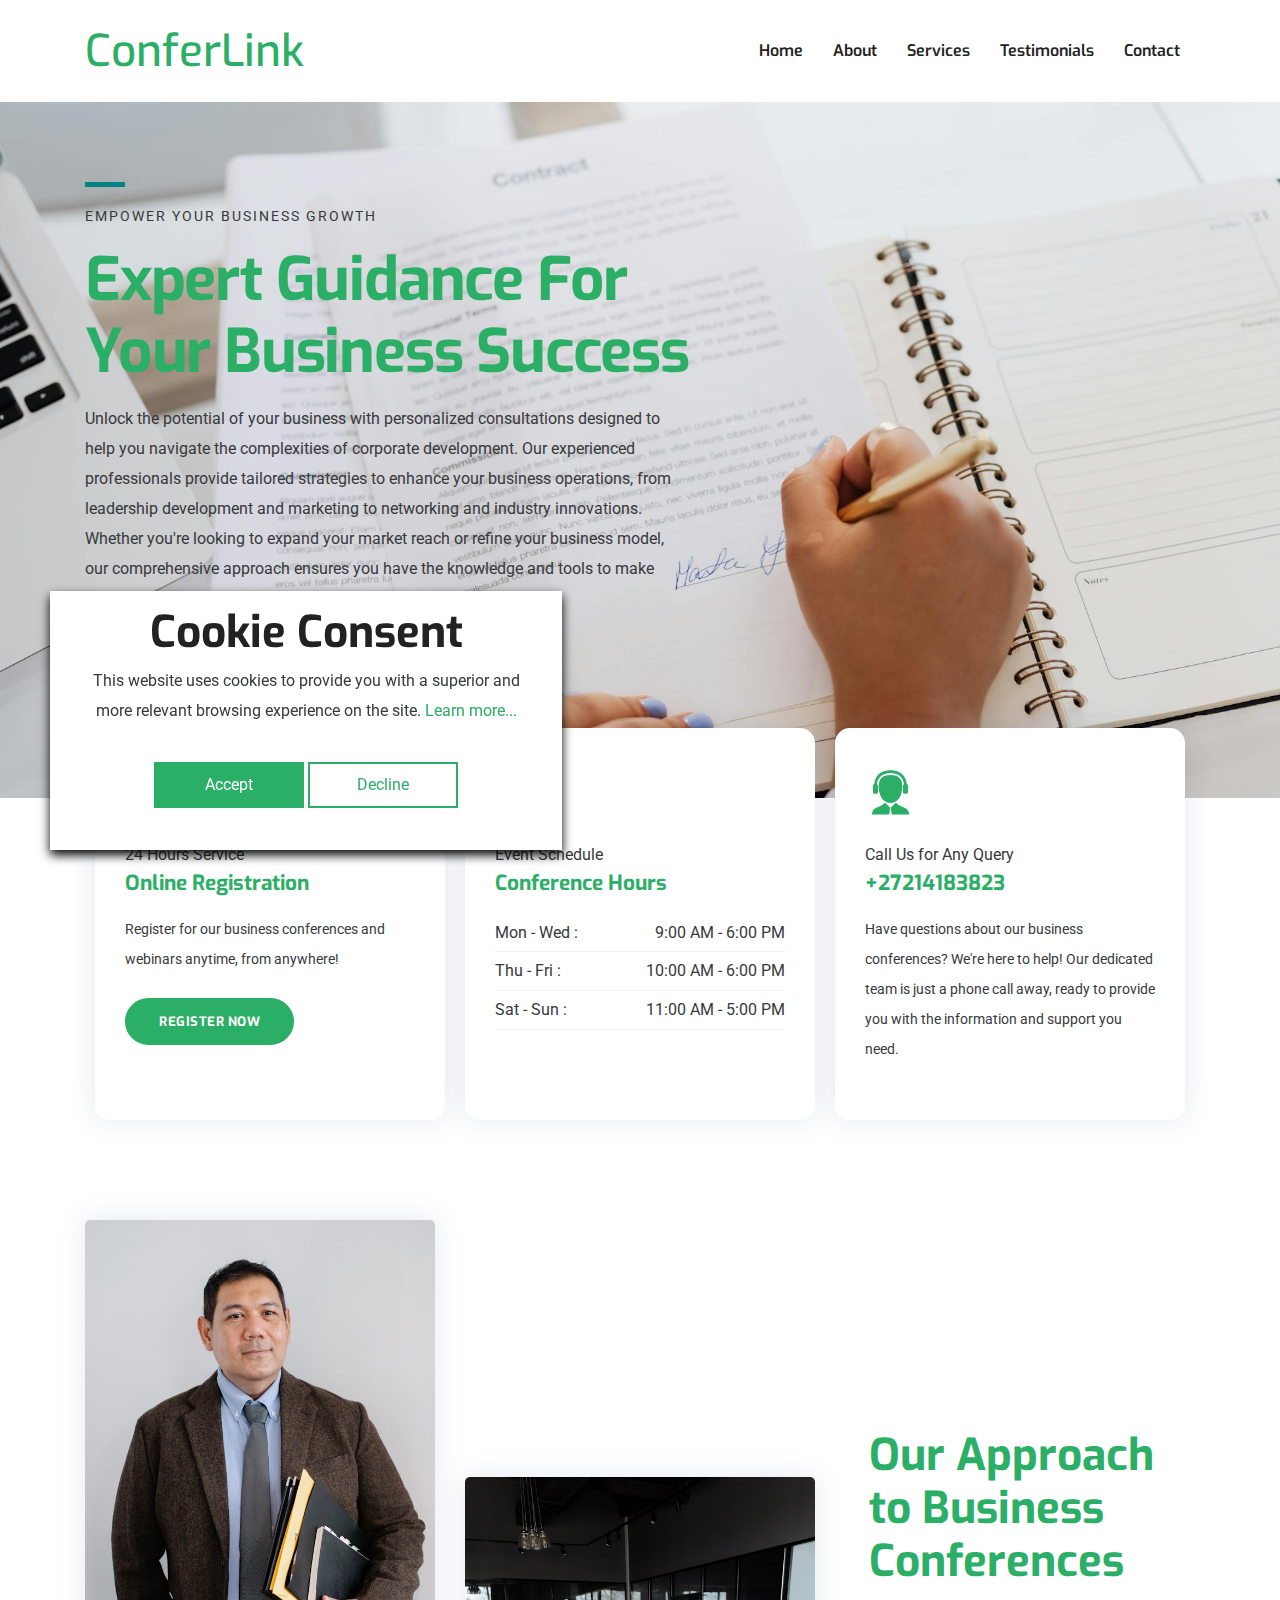
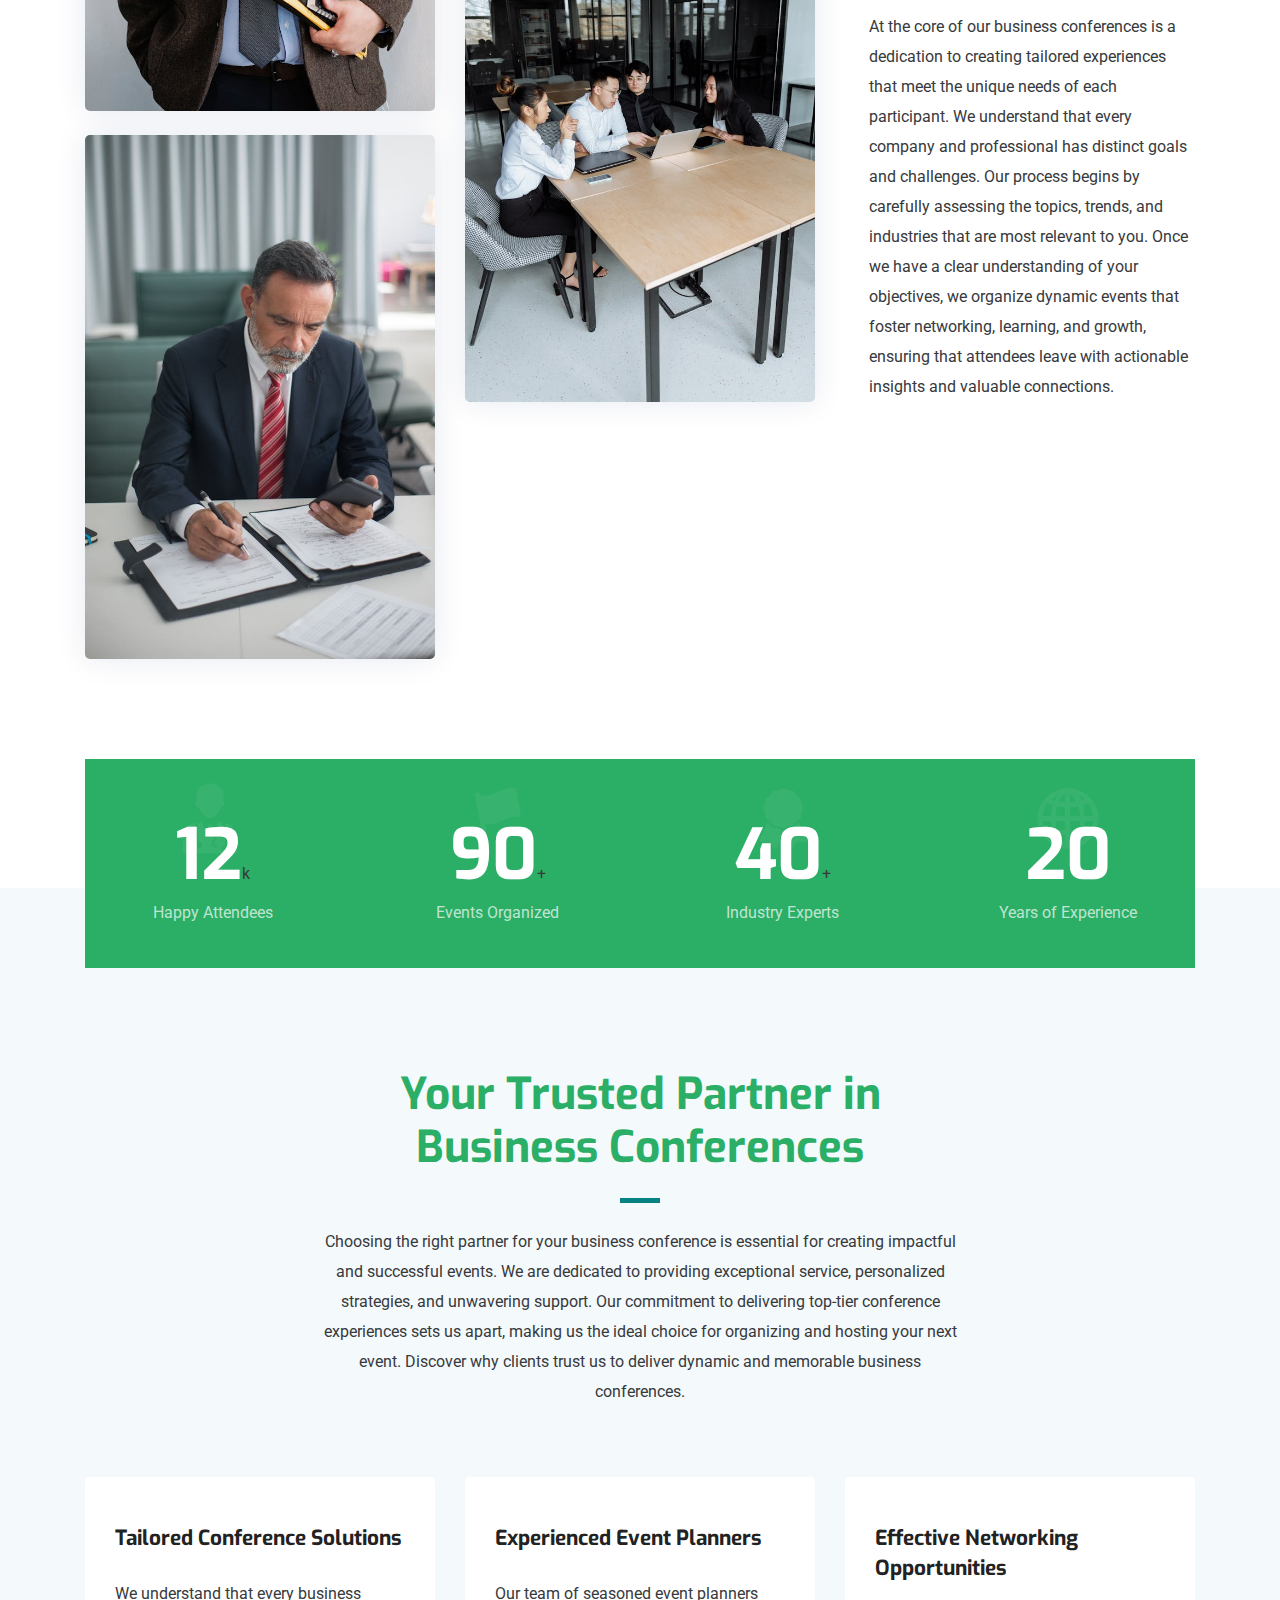
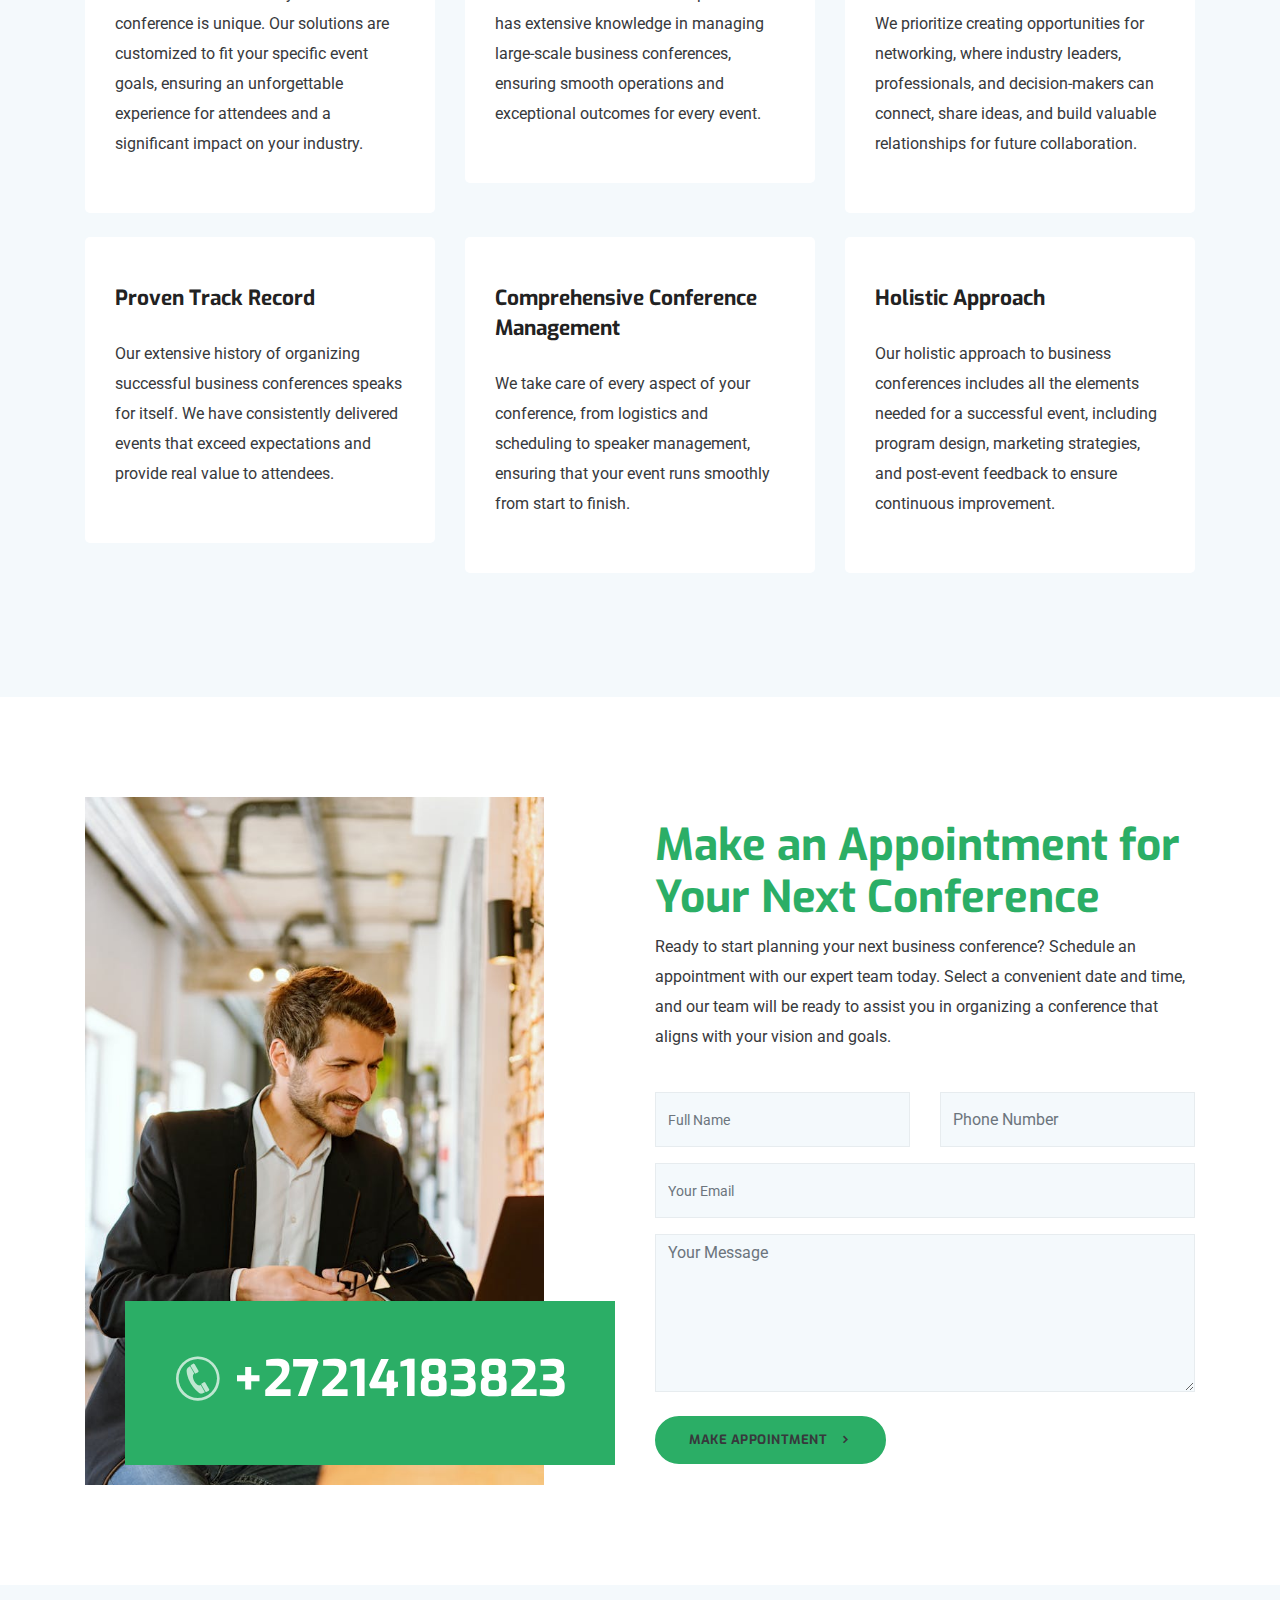
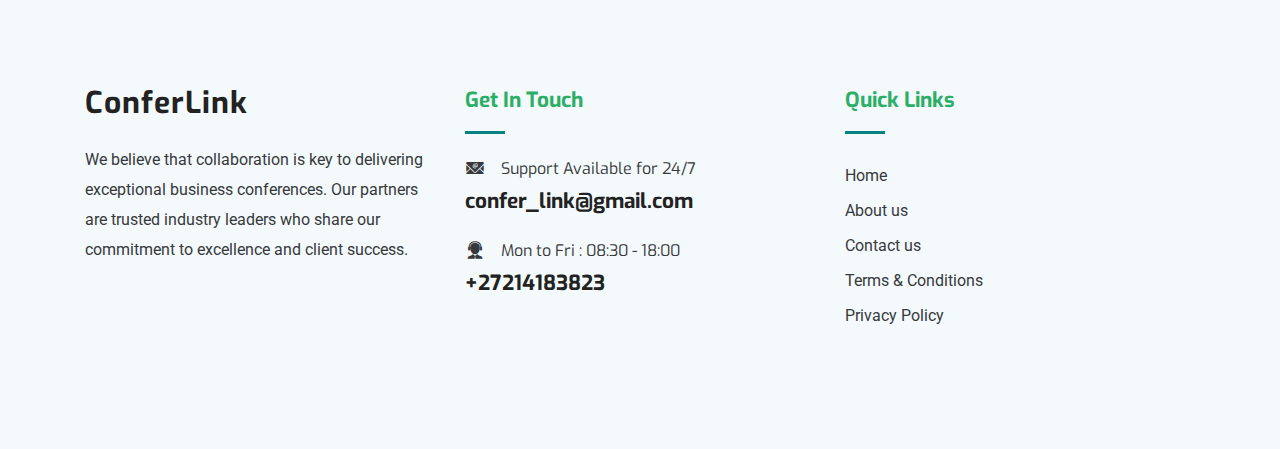
<file: index.html>
<!DOCTYPE html>
<html lang="zxx">
    <head>
        <meta http-equiv="Content-Type" content="text/html; charset=UTF-8" />
        <meta
            name="description"
            content="Orbitor,business,company,agency,modern,bootstrap4,tech,software"
        />
        <meta name="author" content="themefisher.com" />
        <meta name="viewport" content="width=device-width, initial-scale=1" />

        <title>ConferLink</title>

        <!-- Favicon -->
        <link
            rel="shortcut icon"
            type="image/x-icon"
            href="images/favicon.ico"
        />

        <!-- bootstrap.min css -->
        <link rel="stylesheet" href="plugins/bootstrap/css/bootstrap.min.css" />
        <!-- Icon Font Css -->
        <link rel="stylesheet" href="plugins/icofont/icofont.min.css" />
        <!-- Slick Slider  CSS -->
        <link rel="stylesheet" href="plugins/slick-carousel/slick/slick.css" />
        <link
            rel="stylesheet"
            href="plugins/slick-carousel/slick/slick-theme.css"
        />

        <!-- Main Stylesheet -->
        <link rel="stylesheet" href="css/style.css" />
    </head>

    <body id="top">
        <header>
            <nav class="navbar navbar-expand-lg navigation" id="navbar">
                <div class="container">
                    <a class="navbar-brand" href="index.html">
                        <h2>ConferLink</h2>
                    </a>

                    <button
                        class="navbar-toggler collapsed"
                        type="button"
                        data-toggle="collapse"
                        data-target="#navbarmain"
                        aria-controls="navbarmain"
                        aria-expanded="false"
                        aria-label="Toggle navigation"
                    >
                        <span class="icofont-navigation-menu"></span>
                    </button>

                    <div class="collapse navbar-collapse" id="navbarmain">
                        <ul class="navbar-nav ml-auto">
                            <li class="nav-item active">
                                <a class="nav-link" href="index.html">Home</a>
                            </li>
                            <li class="nav-item">
                                <a class="nav-link" href="about.html">About</a>
                            </li>
                            <li class="nav-item">
                                <a class="nav-link" href="service.html"
                                    >Services</a
                                >
                            </li>
                            <li class="nav-item">
                                <a class="nav-link" href="testimonials.html"
                                    >Testimonials</a
                                >
                            </li>
                            <li class="nav-item">
                                <a class="nav-link" href="contact.html"
                                    >Contact</a
                                >
                            </li>
                        </ul>
                    </div>
                </div>
            </nav>
        </header>

        <!-- Slider Start -->
        <section class="banner">
            <div class="container">
                <div class="row">
                    <div class="col-lg-6 col-md-12 col-xl-7">
                        <div class="block">
                            <div class="divider mb-3"></div>
                            <span class="text-uppercase text-sm letter-spacing"
                                >Empower Your Business Growth</span
                            >
                            <h1 class="mb-3 mt-3">
                                Expert Guidance for Your Business Success
                            </h1>

                            <p class="mb-4 pr-5">
                                Unlock the potential of your business with
                                personalized consultations designed to help you
                                navigate the complexities of corporate
                                development. Our experienced professionals
                                provide tailored strategies to enhance your
                                business operations, from leadership development
                                and marketing to networking and industry
                                innovations. Whether you're looking to expand
                                your market reach or refine your business model,
                                our comprehensive approach ensures you have the
                                knowledge and tools to make informed decisions.
                            </p>
                        </div>
                    </div>
                </div>
            </div>
        </section>

        <section class="features">
            <div class="container">
                <div class="row">
                    <div class="col-lg-12">
                        <div class="feature-block d-lg-flex">
                            <div class="feature-item mb-5 mb-lg-0">
                                <div class="feature-icon mb-4">
                                    <i class="icofont-surgeon-alt"></i>
                                </div>
                                <span>24 Hours Service</span>
                                <h4 class="mb-3">Online Registration</h4>
                                <p class="mb-4">
                                    Register for our business conferences and
                                    webinars anytime, from anywhere!
                                </p>
                                <a
                                    href="contact.html"
                                    class="btn btn-main btn-round-full"
                                    >Register Now</a
                                >
                            </div>

                            <div class="feature-item mb-5 mb-lg-0">
                                <div class="feature-icon mb-4">
                                    <i class="icofont-ui-clock"></i>
                                </div>
                                <span>Event Schedule</span>
                                <h4 class="mb-3">Conference Hours</h4>
                                <ul class="w-hours list-unstyled">
                                    <li class="d-flex justify-content-between">
                                        Mon - Wed :
                                        <span>9:00 AM - 6:00 PM</span>
                                    </li>
                                    <li class="d-flex justify-content-between">
                                        Thu - Fri :
                                        <span>10:00 AM - 6:00 PM</span>
                                    </li>
                                    <li class="d-flex justify-content-between">
                                        Sat - Sun :
                                        <span>11:00 AM - 5:00 PM</span>
                                    </li>
                                </ul>
                            </div>

                            <div class="feature-item mb-5 mb-lg-0">
                                <div class="feature-icon mb-4">
                                    <i class="icofont-support"></i>
                                </div>
                                <span>Call Us for Any Query</span>
                                <h4 class="mb-3">+27214183823</h4>
                                <p>
                                    Have questions about our business
                                    conferences? We're here to help! Our
                                    dedicated team is just a phone call away,
                                    ready to provide you with the information
                                    and support you need.
                                </p>
                            </div>
                        </div>
                    </div>
                </div>
            </div>
        </section>

        <section class="section about">
            <div class="container">
                <div class="row align-items-center">
                    <div class="col-lg-4 col-sm-6">
                        <div class="about-img">
                            <img
                                src="images/about/img-1.jpg"
                                alt=""
                                class="img-fluid"
                            />
                            <img
                                src="images/about/img-2.jpg"
                                alt=""
                                class="img-fluid mt-4"
                            />
                        </div>
                    </div>
                    <div class="col-lg-4 col-sm-6">
                        <div class="about-img mt-4 mt-lg-0">
                            <img
                                src="images/about/img-3.jpg"
                                alt=""
                                class="img-fluid"
                            />
                        </div>
                    </div>
                    <div class="col-lg-4">
                        <div class="about-content pl-4 mt-4 mt-lg-0">
                            <h2 class="title-color">
                                Our Approach to Business Conferences
                            </h2>
                            <p class="mt-4 mb-5">
                                At the core of our business conferences is a
                                dedication to creating tailored experiences that
                                meet the unique needs of each participant. We
                                understand that every company and professional
                                has distinct goals and challenges. Our process
                                begins by carefully assessing the topics,
                                trends, and industries that are most relevant to
                                you. Once we have a clear understanding of your
                                objectives, we organize dynamic events that
                                foster networking, learning, and growth,
                                ensuring that attendees leave with actionable
                                insights and valuable connections.
                            </p>
                        </div>
                    </div>
                </div>
            </div>
        </section>

        <section class="cta-section">
            <div class="container">
                <div class="cta position-relative">
                    <div class="row">
                        <div class="col-lg-3 col-md-6 col-sm-6">
                            <div class="counter-stat">
                                <i class="icofont-doctor"></i>
                                <span class="h3">12</span>k
                                <p>Happy Attendees</p>
                            </div>
                        </div>
                        <div class="col-lg-3 col-md-6 col-sm-6">
                            <div class="counter-stat">
                                <i class="icofont-flag"></i>
                                <span class="h3">90</span>+
                                <p>Events Organized</p>
                            </div>
                        </div>

                        <div class="col-lg-3 col-md-6 col-sm-6">
                            <div class="counter-stat">
                                <i class="icofont-badge"></i>
                                <span class="h3">40</span>+
                                <p>Industry Experts</p>
                            </div>
                        </div>
                        <div class="col-lg-3 col-md-6 col-sm-6">
                            <div class="counter-stat">
                                <i class="icofont-globe"></i>
                                <span class="h3">20</span>
                                <p>Years of Experience</p>
                            </div>
                        </div>
                    </div>
                </div>
            </div>
        </section>

        <section class="section service gray-bg">
            <div class="container">
                <div class="row justify-content-center">
                    <div class="col-lg-7 text-center">
                        <div class="section-title">
                            <h2>
                                Your Trusted Partner in Business Conferences
                            </h2>
                            <div class="divider mx-auto my-4"></div>
                            <p>
                                Choosing the right partner for your business
                                conference is essential for creating impactful
                                and successful events. We are dedicated to
                                providing exceptional service, personalized
                                strategies, and unwavering support. Our
                                commitment to delivering top-tier conference
                                experiences sets us apart, making us the ideal
                                choice for organizing and hosting your next
                                event. Discover why clients trust us to deliver
                                dynamic and memorable business conferences.
                            </p>
                        </div>
                    </div>
                </div>

                <div class="row">
                    <div class="col-lg-4 col-md-6 col-sm-6">
                        <div class="service-item mb-4">
                            <div class="icon d-flex align-items-center">
                                <h4 class="mt-3 mb-3">
                                    Tailored Conference Solutions
                                </h4>
                            </div>
                            <div class="content">
                                <p class="mb-4">
                                    We understand that every business conference
                                    is unique. Our solutions are customized to
                                    fit your specific event goals, ensuring an
                                    unforgettable experience for attendees and a
                                    significant impact on your industry.
                                </p>
                            </div>
                        </div>
                    </div>

                    <div class="col-lg-4 col-md-6 col-sm-6">
                        <div class="service-item mb-4">
                            <div class="icon d-flex align-items-center">
                                <h4 class="mt-3 mb-3">
                                    Experienced Event Planners
                                </h4>
                            </div>
                            <div class="content">
                                <p class="mb-4">
                                    Our team of seasoned event planners has
                                    extensive knowledge in managing large-scale
                                    business conferences, ensuring smooth
                                    operations and exceptional outcomes for
                                    every event.
                                </p>
                            </div>
                        </div>
                    </div>

                    <div class="col-lg-4 col-md-6 col-sm-6">
                        <div class="service-item mb-4">
                            <div class="icon d-flex align-items-center">
                                <h4 class="mt-3 mb-3">
                                    Effective Networking Opportunities
                                </h4>
                            </div>
                            <div class="content">
                                <p class="mb-4">
                                    We prioritize creating opportunities for
                                    networking, where industry leaders,
                                    professionals, and decision-makers can
                                    connect, share ideas, and build valuable
                                    relationships for future collaboration.
                                </p>
                            </div>
                        </div>
                    </div>

                    <div class="col-lg-4 col-md-6 col-sm-6">
                        <div class="service-item mb-4">
                            <div class="icon d-flex align-items-center">
                                <h4 class="mt-3 mb-3">Proven Track Record</h4>
                            </div>
                            <div class="content">
                                <p class="mb-4">
                                    Our extensive history of organizing
                                    successful business conferences speaks for
                                    itself. We have consistently delivered
                                    events that exceed expectations and provide
                                    real value to attendees.
                                </p>
                            </div>
                        </div>
                    </div>

                    <div class="col-lg-4 col-md-6 col-sm-6">
                        <div class="service-item mb-4">
                            <div class="icon d-flex align-items-center">
                                <h4 class="mt-3 mb-3">
                                    Comprehensive Conference Management
                                </h4>
                            </div>
                            <div class="content">
                                <p class="mb-4">
                                    We take care of every aspect of your
                                    conference, from logistics and scheduling to
                                    speaker management, ensuring that your event
                                    runs smoothly from start to finish.
                                </p>
                            </div>
                        </div>
                    </div>

                    <div class="col-lg-4 col-md-6 col-sm-6">
                        <div class="service-item mb-4">
                            <div class="icon d-flex align-items-center">
                                <h4 class="mt-3 mb-3">Holistic Approach</h4>
                            </div>
                            <div class="content">
                                <p class="mb-4">
                                    Our holistic approach to business
                                    conferences includes all the elements needed
                                    for a successful event, including program
                                    design, marketing strategies, and post-event
                                    feedback to ensure continuous improvement.
                                </p>
                            </div>
                        </div>
                    </div>
                </div>
            </div>
        </section>

        <section class="section appoinment">
            <div class="container">
                <div class="row align-items-center">
                    <div class="col-lg-6">
                        <div class="appoinment-content">
                            <img
                                src="images/about/img-4.jpg"
                                alt=""
                                class="img-fluid"
                            />
                            <div class="emergency">
                                <h2 class="text-lg">
                                    <i class="icofont-phone-circle text-lg"></i
                                    >+27214183823
                                </h2>
                            </div>
                        </div>
                    </div>
                    <div class="col-lg-6 col-md-10">
                        <div class="appoinment-wrap mt-5 mt-lg-0">
                            <h2 class="mb-2 title-color">
                                Make an Appointment for Your Next Conference
                            </h2>
                            <p class="mb-4">
                                Ready to start planning your next business
                                conference? Schedule an appointment with our
                                expert team today. Select a convenient date and
                                time, and our team will be ready to assist you
                                in organizing a conference that aligns with your
                                vision and goals.
                            </p>
                            <form
                                id="#"
                                class="appoinment-form"
                                method="post"
                                action="#"
                            >
                                <div class="row">
                                    <div class="col-lg-6">
                                        <div class="form-group">
                                            <input
                                                name="name"
                                                id="name"
                                                type="text"
                                                class="form-control"
                                                placeholder="Full Name"
                                            />
                                        </div>
                                    </div>

                                    <div class="col-lg-6">
                                        <div class="form-group">
                                            <input
                                                name="phone"
                                                id="phone"
                                                type="Number"
                                                class="form-control"
                                                placeholder="Phone Number"
                                            />
                                        </div>
                                    </div>
                                    <div class="col-lg-12">
                                        <div class="form-group">
                                            <input
                                                name="email"
                                                id="email"
                                                type="email"
                                                class="form-control"
                                                placeholder="Your Email"
                                            />
                                            <div
                                                id="result"
                                                style="
                                                    color: red;
                                                    font-size: 12px;
                                                "
                                            ></div>
                                        </div>
                                    </div>
                                </div>
                                <div class="form-group-2 mb-4">
                                    <textarea
                                        name="message"
                                        id="message"
                                        class="form-control"
                                        rows="6"
                                        placeholder="Your Message"
                                    ></textarea>
                                </div>

                                <a
                                    class="btn btn-main btn-round-full"
                                    id="submit"
                                    onclick="sendForm()"
                                    >Make Appointment
                                    <i class="icofont-simple-right ml-2"></i
                                ></a>
                            </form>
                        </div>
                    </div>
                </div>
            </div>
        </section>

        <!-- footer Start -->
        <footer class="footer section gray-bg">
            <div class="container">
                <div class="row">
                    <div class="col-lg-4 mr-auto col-sm-6">
                        <div class="widget mb-5 mb-lg-0">
                            <div class="logo mb-4">
                                <h2>ConferLink</h2>
                            </div>
                            <p>
                                We believe that collaboration is key to
                                delivering exceptional business conferences. Our
                                partners are trusted industry leaders who share
                                our commitment to excellence and client success.
                            </p>
                        </div>
                    </div>

                    <div class="col-lg-4 col-md-6 col-sm-6">
                        <div class="widget widget-contact mb-5 mb-lg-0">
                            <h4 class="text-capitalize mb-3">Get in Touch</h4>
                            <div class="divider mb-4"></div>

                            <div class="footer-contact-block mb-4">
                                <div class="icon d-flex align-items-center">
                                    <i class="icofont-email mr-3"></i>
                                    <span class="h6 mb-0"
                                        >Support Available for 24/7</span
                                    >
                                </div>
                                <h4 class="mt-2">
                                    <a href="tel:+23-345-67890"
                                        >confer_link@gmail.com</a
                                    >
                                </h4>
                            </div>

                            <div class="footer-contact-block">
                                <div class="icon d-flex align-items-center">
                                    <i class="icofont-support mr-3"></i>
                                    <span class="h6 mb-0"
                                        >Mon to Fri : 08:30 - 18:00</span
                                    >
                                </div>
                                <h4 class="mt-2">
                                    <a href="tel:+23-345-67890">+27214183823</a>
                                </h4>
                            </div>
                        </div>
                    </div>

                    <div class="col-lg-4 col-md-6 col-sm-6">
                        <div class="widget mb-5 mb-lg-0">
                            <h4 class="text-capitalize mb-3">Quick links</h4>
                            <div class="divider mb-4"></div>

                            <ul class="list-unstyled footer-menu lh-35">
                                <li><a href="index.html">Home</a></li>
                                <li><a href="about.html">About us</a></li>
                                <li><a href="contact.html">Contact us</a></li>
                                <li>
                                    <a href="terms-of-use.html"
                                        >Terms & Conditions</a
                                    >
                                </li>
                                <li>
                                    <a href="privacy-policy.html"
                                        >Privacy Policy</a
                                    >
                                </li>
                            </ul>
                        </div>
                    </div>
                </div>
            </div>
        </footer>

        <!-- Cookie banner -->
        <div class="cookie-wrapper show">
            <div>
                <i class="bx bx-cookie"></i>
                <h2 style="text-align: center">Cookie Consent</h2>
            </div>

            <div class="data">
                <p>
                    This website uses cookies to provide you with a superior and
                    more relevant browsing experience on the site.
                    <a href="#">Learn more...</a>
                </p>
            </div>

            <div class="buttons">
                <button class="cookie-button" id="acceptBtn">Accept</button>
                <button class="cookie-button" id="declineBtn">Decline</button>
            </div>
        </div>
        <!-- End Cookie banner -->

        <!-- 
    Essential Scripts
    =====================================-->

        <!-- Main jQuery -->
        <script src="plugins/jquery/jquery.js"></script>
        <!-- Bootstrap 4.3.2 -->
        <script src="plugins/bootstrap/js/popper.js"></script>
        <script src="plugins/bootstrap/js/bootstrap.min.js"></script>
        <script src="plugins/counterup/jquery.easing.js"></script>
        <!-- Slick Slider -->
        <script src="plugins/slick-carousel/slick/slick.min.js"></script>
        <!-- Counterup -->
        <script src="plugins/counterup/jquery.waypoints.min.js"></script>

        <script src="plugins/shuffle/shuffle.min.js"></script>
        <script src="plugins/counterup/jquery.counterup.min.js"></script>
        <!-- Google Map -->

        <script src="js/script.js"></script>
        <script src="js/contact-form.js"></script>
        <script src="js/cookiebanner.js"></script>
    </body>
</html>
</file>
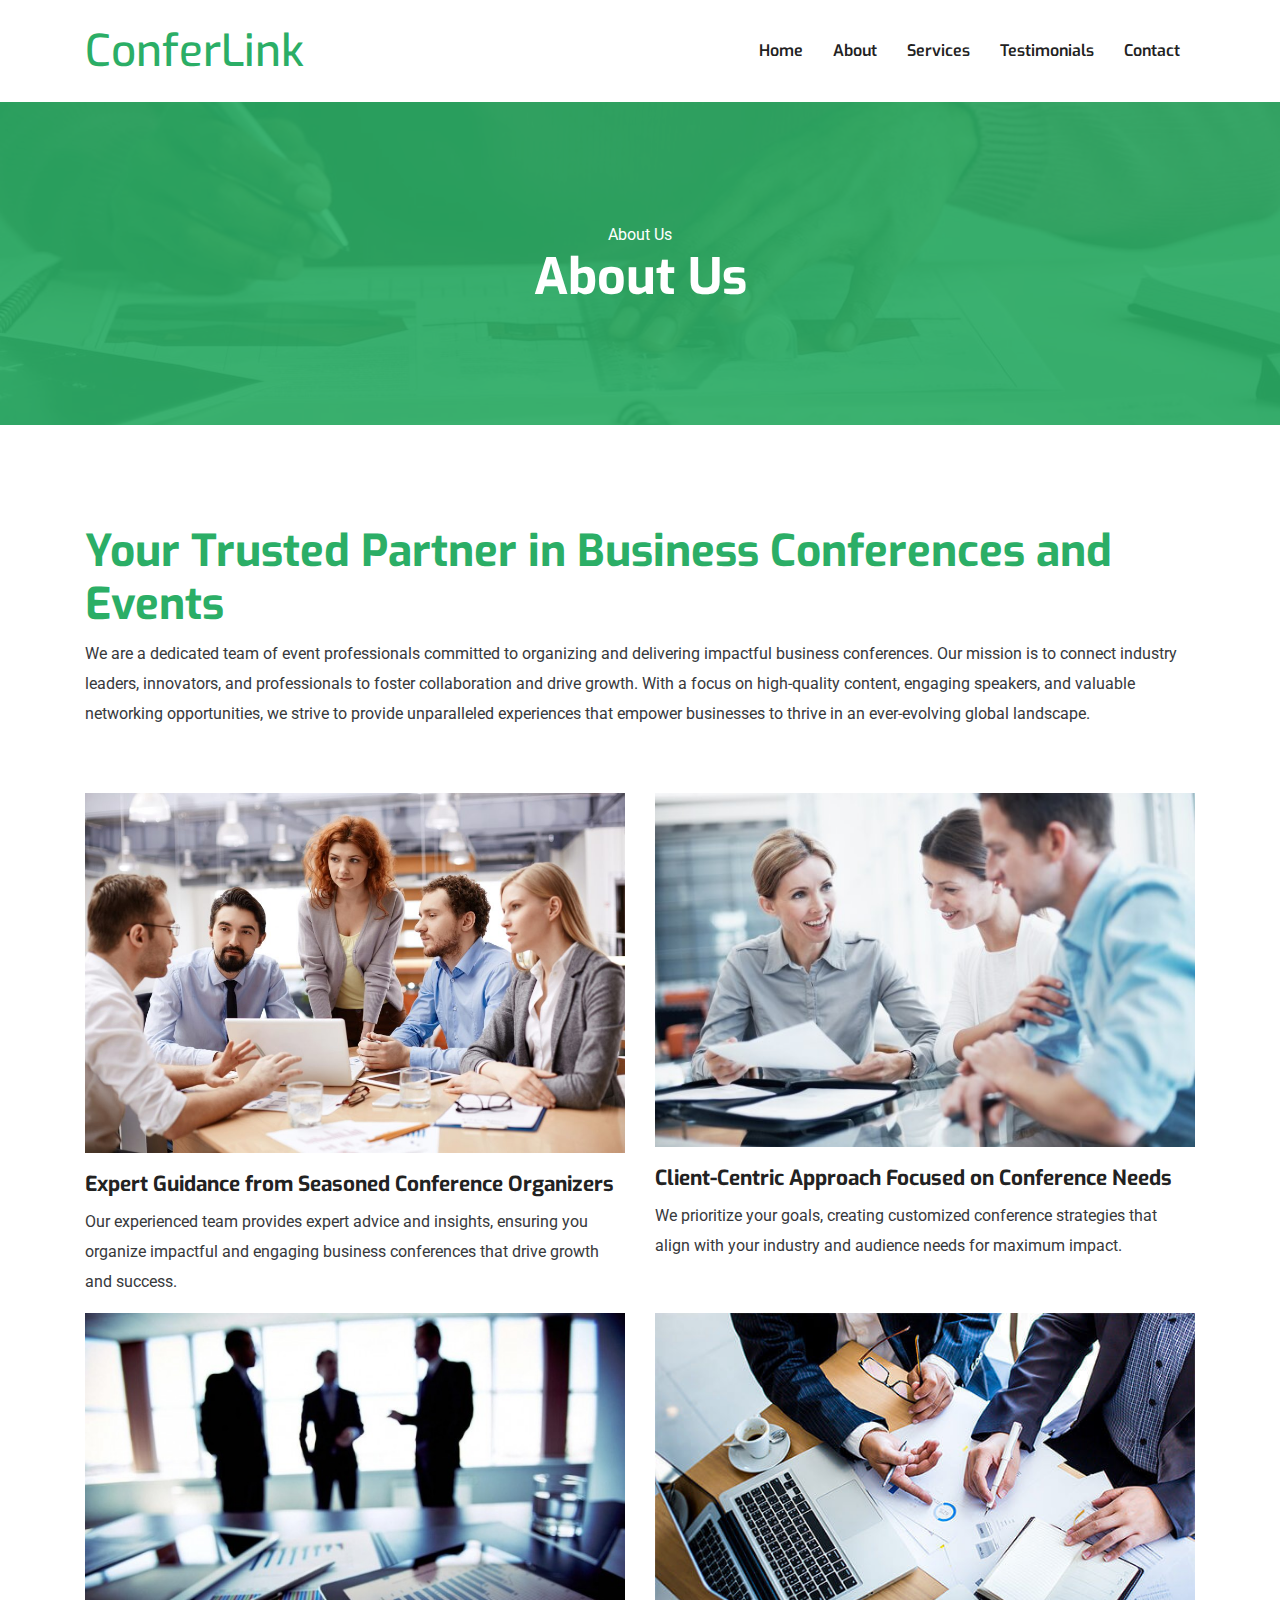
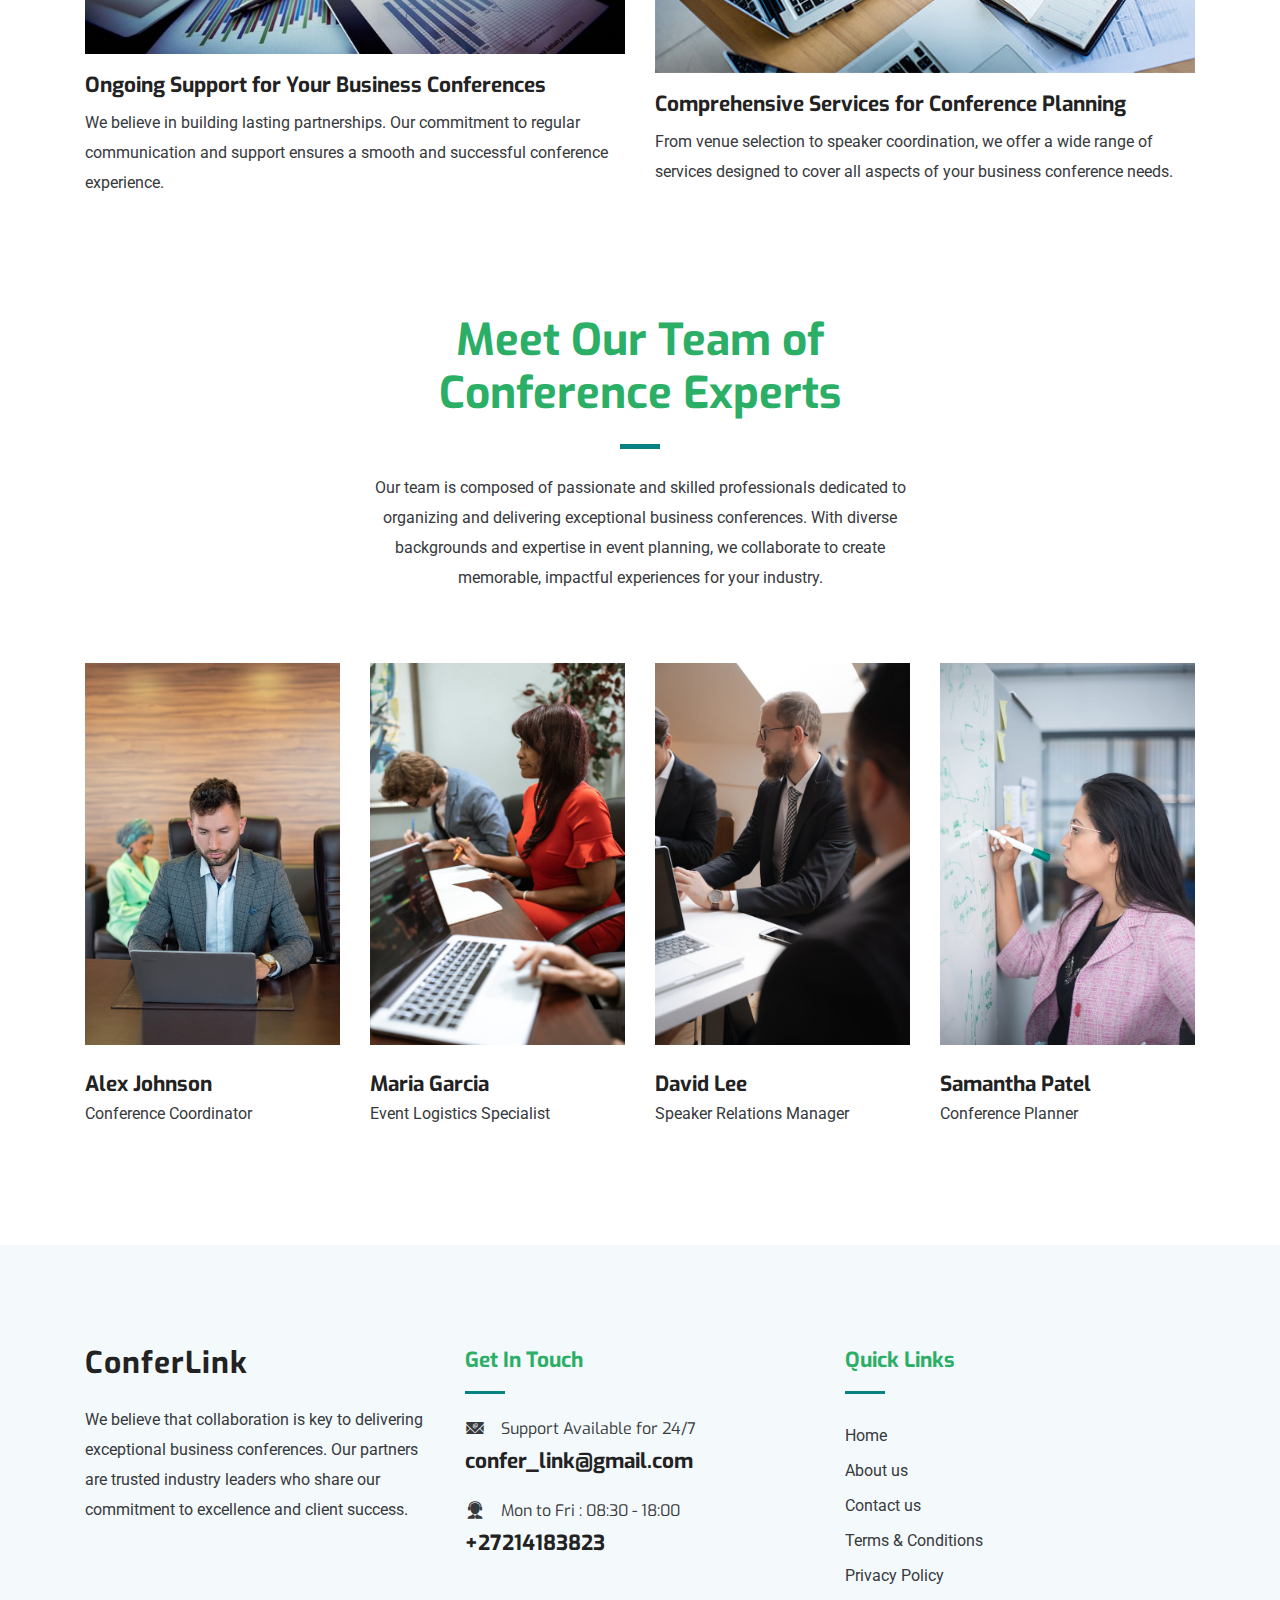
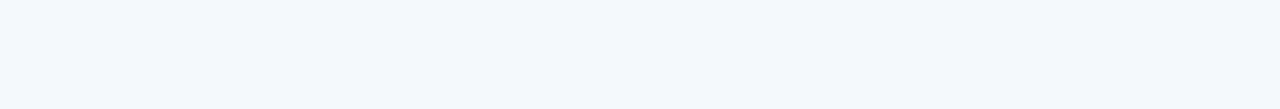
<file: about.html>
<!DOCTYPE html>
<html lang="zxx">
    <head>
        <meta http-equiv="Content-Type" content="text/html; charset=UTF-8" />
        <meta
            name="description"
            content="Orbitor,business,company,agency,modern,bootstrap4,tech,software"
        />
        <meta name="author" content="themefisher.com" />
        <meta name="viewport" content="width=device-width, initial-scale=1" />

        <title>ConferLink</title>

        <!-- Favicon -->
        <link
            rel="shortcut icon"
            type="image/x-icon"
            href="images/favicon.ico"
        />

        <!-- bootstrap.min css -->
        <link rel="stylesheet" href="plugins/bootstrap/css/bootstrap.min.css" />
        <!-- Icon Font Css -->
        <link rel="stylesheet" href="plugins/icofont/icofont.min.css" />
        <!-- Slick Slider  CSS -->
        <link rel="stylesheet" href="plugins/slick-carousel/slick/slick.css" />
        <link
            rel="stylesheet"
            href="plugins/slick-carousel/slick/slick-theme.css"
        />

        <!-- Main Stylesheet -->
        <link rel="stylesheet" href="css/style.css" />
    </head>

    <body id="top">
        <header>
            <nav class="navbar navbar-expand-lg navigation" id="navbar">
                <div class="container">
                    <a class="navbar-brand" href="index.html">
                        <h2>ConferLink</h2>
                    </a>

                    <button
                        class="navbar-toggler collapsed"
                        type="button"
                        data-toggle="collapse"
                        data-target="#navbarmain"
                        aria-controls="navbarmain"
                        aria-expanded="false"
                        aria-label="Toggle navigation"
                    >
                        <span class="icofont-navigation-menu"></span>
                    </button>

                    <div class="collapse navbar-collapse" id="navbarmain">
                        <ul class="navbar-nav ml-auto">
                            <li class="nav-item active">
                                <a class="nav-link" href="index.html">Home</a>
                            </li>
                            <li class="nav-item">
                                <a class="nav-link" href="about.html">About</a>
                            </li>
                            <li class="nav-item">
                                <a class="nav-link" href="service.html"
                                    >Services</a
                                >
                            </li>
                            <li class="nav-item">
                                <a class="nav-link" href="testimonials.html"
                                    >Testimonials</a
                                >
                            </li>
                            <li class="nav-item">
                                <a class="nav-link" href="contact.html"
                                    >Contact</a
                                >
                            </li>
                        </ul>
                    </div>
                </div>
            </nav>
        </header>

        <section class="page-title bg-1">
            <div class="overlay"></div>
            <div class="container">
                <div class="row">
                    <div class="col-md-12">
                        <div class="block text-center">
                            <span class="text-white">About Us</span>
                            <h1 class="text-capitalize mb-5 text-lg">
                                About Us
                            </h1>
                        </div>
                    </div>
                </div>
            </div>
        </section>

        <section class="section about-page pb-5">
            <div class="container">
                <div class="row">
                    <div class="col-lg-12">
                        <h2 class="title-color">
                            Your Trusted Partner in Business Conferences and
                            Events
                        </h2>
                    </div>
                    <div class="col-lg-12">
                        <p>
                            We are a dedicated team of event professionals
                            committed to organizing and delivering impactful
                            business conferences. Our mission is to connect
                            industry leaders, innovators, and professionals to
                            foster collaboration and drive growth. With a focus
                            on high-quality content, engaging speakers, and
                            valuable networking opportunities, we strive to
                            provide unparalleled experiences that empower
                            businesses to thrive in an ever-evolving global
                            landscape.
                        </p>
                    </div>
                </div>
            </div>
        </section>

        <section class="fetaure-page">
            <div class="container">
                <div class="row">
                    <div class="col-lg-6 col-md-6">
                        <div class="about-block-item mb-5 mb-lg-0">
                            <img
                                src="images/about/about-1.jpg"
                                alt=""
                                class="img-fluid w-100"
                            />
                            <h4 class="mt-3">
                                Expert Guidance from Seasoned Conference
                                Organizers
                            </h4>
                            <p>
                                Our experienced team provides expert advice and
                                insights, ensuring you organize impactful and
                                engaging business conferences that drive growth
                                and success.
                            </p>
                        </div>
                    </div>
                    <div class="col-lg-6 col-md-6">
                        <div class="about-block-item mb-5 mb-lg-0">
                            <img
                                src="images/about/about-2.jpg"
                                alt=""
                                class="img-fluid w-100"
                            />
                            <h4 class="mt-3">
                                Client-Centric Approach Focused on Conference
                                Needs
                            </h4>
                            <p>
                                We prioritize your goals, creating customized
                                conference strategies that align with your
                                industry and audience needs for maximum impact.
                            </p>
                        </div>
                    </div>
                    <div class="col-lg-6 col-md-6">
                        <div class="about-block-item mb-5 mb-lg-0">
                            <img
                                src="images/about/about-3.jpg"
                                alt=""
                                class="img-fluid w-100"
                            />
                            <h4 class="mt-3">
                                Ongoing Support for Your Business Conferences
                            </h4>
                            <p>
                                We believe in building lasting partnerships. Our
                                commitment to regular communication and support
                                ensures a smooth and successful conference
                                experience.
                            </p>
                        </div>
                    </div>
                    <div class="col-lg-6 col-md-6">
                        <div class="about-block-item">
                            <img
                                src="images/about/about-4.jpg"
                                alt=""
                                class="img-fluid w-100"
                            />
                            <h4 class="mt-3">
                                Comprehensive Services for Conference Planning
                            </h4>
                            <p>
                                From venue selection to speaker coordination, we
                                offer a wide range of services designed to cover
                                all aspects of your business conference needs.
                            </p>
                        </div>
                    </div>
                </div>
            </div>
        </section>

        <section class="section team">
            <div class="container">
                <div class="row justify-content-center">
                    <div class="col-lg-6">
                        <div class="section-title text-center">
                            <h2 class="mb-4">
                                Meet Our Team of Conference Experts
                            </h2>
                            <div class="divider mx-auto my-4"></div>
                            <p>
                                Our team is composed of passionate and skilled
                                professionals dedicated to organizing and
                                delivering exceptional business conferences.
                                With diverse backgrounds and expertise in event
                                planning, we collaborate to create memorable,
                                impactful experiences for your industry.
                            </p>
                        </div>
                    </div>
                </div>

                <div class="row">
                    <div class="col-lg-3 col-md-6 col-sm-6">
                        <div class="team-block mb-5 mb-lg-0">
                            <img
                                src="images/team/1.jpg"
                                alt=""
                                class="img-fluid w-100"
                            />

                            <div class="content">
                                <h4 class="mt-4 mb-0">
                                    <a href="doctor-single.html"
                                        >Alex Johnson
                                    </a>
                                </h4>
                                <p>Conference Coordinator</p>
                            </div>
                        </div>
                    </div>

                    <div class="col-lg-3 col-md-6 col-sm-6">
                        <div class="team-block mb-5 mb-lg-0">
                            <img
                                src="images/team/2.jpg"
                                alt=""
                                class="img-fluid w-100"
                            />

                            <div class="content">
                                <h4 class="mt-4 mb-0">
                                    <a href="doctor-single.html"
                                        >Maria Garcia</a
                                    >
                                </h4>
                                <p>Event Logistics Specialist</p>
                            </div>
                        </div>
                    </div>

                    <div class="col-lg-3 col-md-6 col-sm-6">
                        <div class="team-block mb-5 mb-lg-0">
                            <img
                                src="images/team/3.jpg"
                                alt=""
                                class="img-fluid w-100"
                            />

                            <div class="content">
                                <h4 class="mt-4 mb-0">
                                    <a href="doctor-single.html">David Lee</a>
                                </h4>
                                <p>Speaker Relations Manager</p>
                            </div>
                        </div>
                    </div>
                    <div class="col-lg-3 col-md-6 col-sm-6">
                        <div class="team-block">
                            <img
                                src="images/team/4.jpg"
                                alt=""
                                class="img-fluid w-100"
                            />

                            <div class="content">
                                <h4 class="mt-4 mb-0">
                                    <a href="doctor-single.html"
                                        >Samantha Patel
                                    </a>
                                </h4>
                                <p>Conference Planner</p>
                            </div>
                        </div>
                    </div>
                </div>
            </div>
        </section>

        <!-- footer Start -->
        <footer class="footer section gray-bg">
            <div class="container">
                <div class="row">
                    <div class="col-lg-4 mr-auto col-sm-6">
                        <div class="widget mb-5 mb-lg-0">
                            <div class="logo mb-4">
                                <h2>ConferLink</h2>
                            </div>
                            <p>
                                We believe that collaboration is key to
                                delivering exceptional business conferences. Our
                                partners are trusted industry leaders who share
                                our commitment to excellence and client success.
                            </p>
                        </div>
                    </div>

                    <div class="col-lg-4 col-md-6 col-sm-6">
                        <div class="widget widget-contact mb-5 mb-lg-0">
                            <h4 class="text-capitalize mb-3">Get in Touch</h4>
                            <div class="divider mb-4"></div>

                            <div class="footer-contact-block mb-4">
                                <div class="icon d-flex align-items-center">
                                    <i class="icofont-email mr-3"></i>
                                    <span class="h6 mb-0"
                                        >Support Available for 24/7</span
                                    >
                                </div>
                                <h4 class="mt-2">
                                    <a href="tel:+23-345-67890"
                                        >confer_link@gmail.com</a
                                    >
                                </h4>
                            </div>

                            <div class="footer-contact-block">
                                <div class="icon d-flex align-items-center">
                                    <i class="icofont-support mr-3"></i>
                                    <span class="h6 mb-0"
                                        >Mon to Fri : 08:30 - 18:00</span
                                    >
                                </div>
                                <h4 class="mt-2">
                                    <a href="tel:+23-345-67890">+27214183823</a>
                                </h4>
                            </div>
                        </div>
                    </div>

                    <div class="col-lg-4 col-md-6 col-sm-6">
                        <div class="widget mb-5 mb-lg-0">
                            <h4 class="text-capitalize mb-3">Quick links</h4>
                            <div class="divider mb-4"></div>

                            <ul class="list-unstyled footer-menu lh-35">
                                <li><a href="index.html">Home</a></li>
                                <li><a href="about.html">About us</a></li>
                                <li><a href="contact.html">Contact us</a></li>
                                <li>
                                    <a href="terms-of-use.html"
                                        >Terms & Conditions</a
                                    >
                                </li>
                                <li>
                                    <a href="privacy-policy.html"
                                        >Privacy Policy</a
                                    >
                                </li>
                            </ul>
                        </div>
                    </div>
                </div>
            </div>
        </footer>

        <!-- 
Essential Scripts
=====================================-->

        <!-- Main jQuery -->
        <script src="plugins/jquery/jquery.js"></script>
        <!-- Bootstrap 4.3.2 -->
        <script src="plugins/bootstrap/js/popper.js"></script>
        <script src="plugins/bootstrap/js/bootstrap.min.js"></script>
        <script src="plugins/counterup/jquery.easing.js"></script>
        <!-- Slick Slider -->
        <script src="plugins/slick-carousel/slick/slick.min.js"></script>
        <!-- Counterup -->
        <script src="plugins/counterup/jquery.waypoints.min.js"></script>

        <script src="plugins/shuffle/shuffle.min.js"></script>
        <script src="plugins/counterup/jquery.counterup.min.js"></script>
        <!-- Google Map -->

        <script src="js/script.js"></script>
    </body>
</html>
</file>
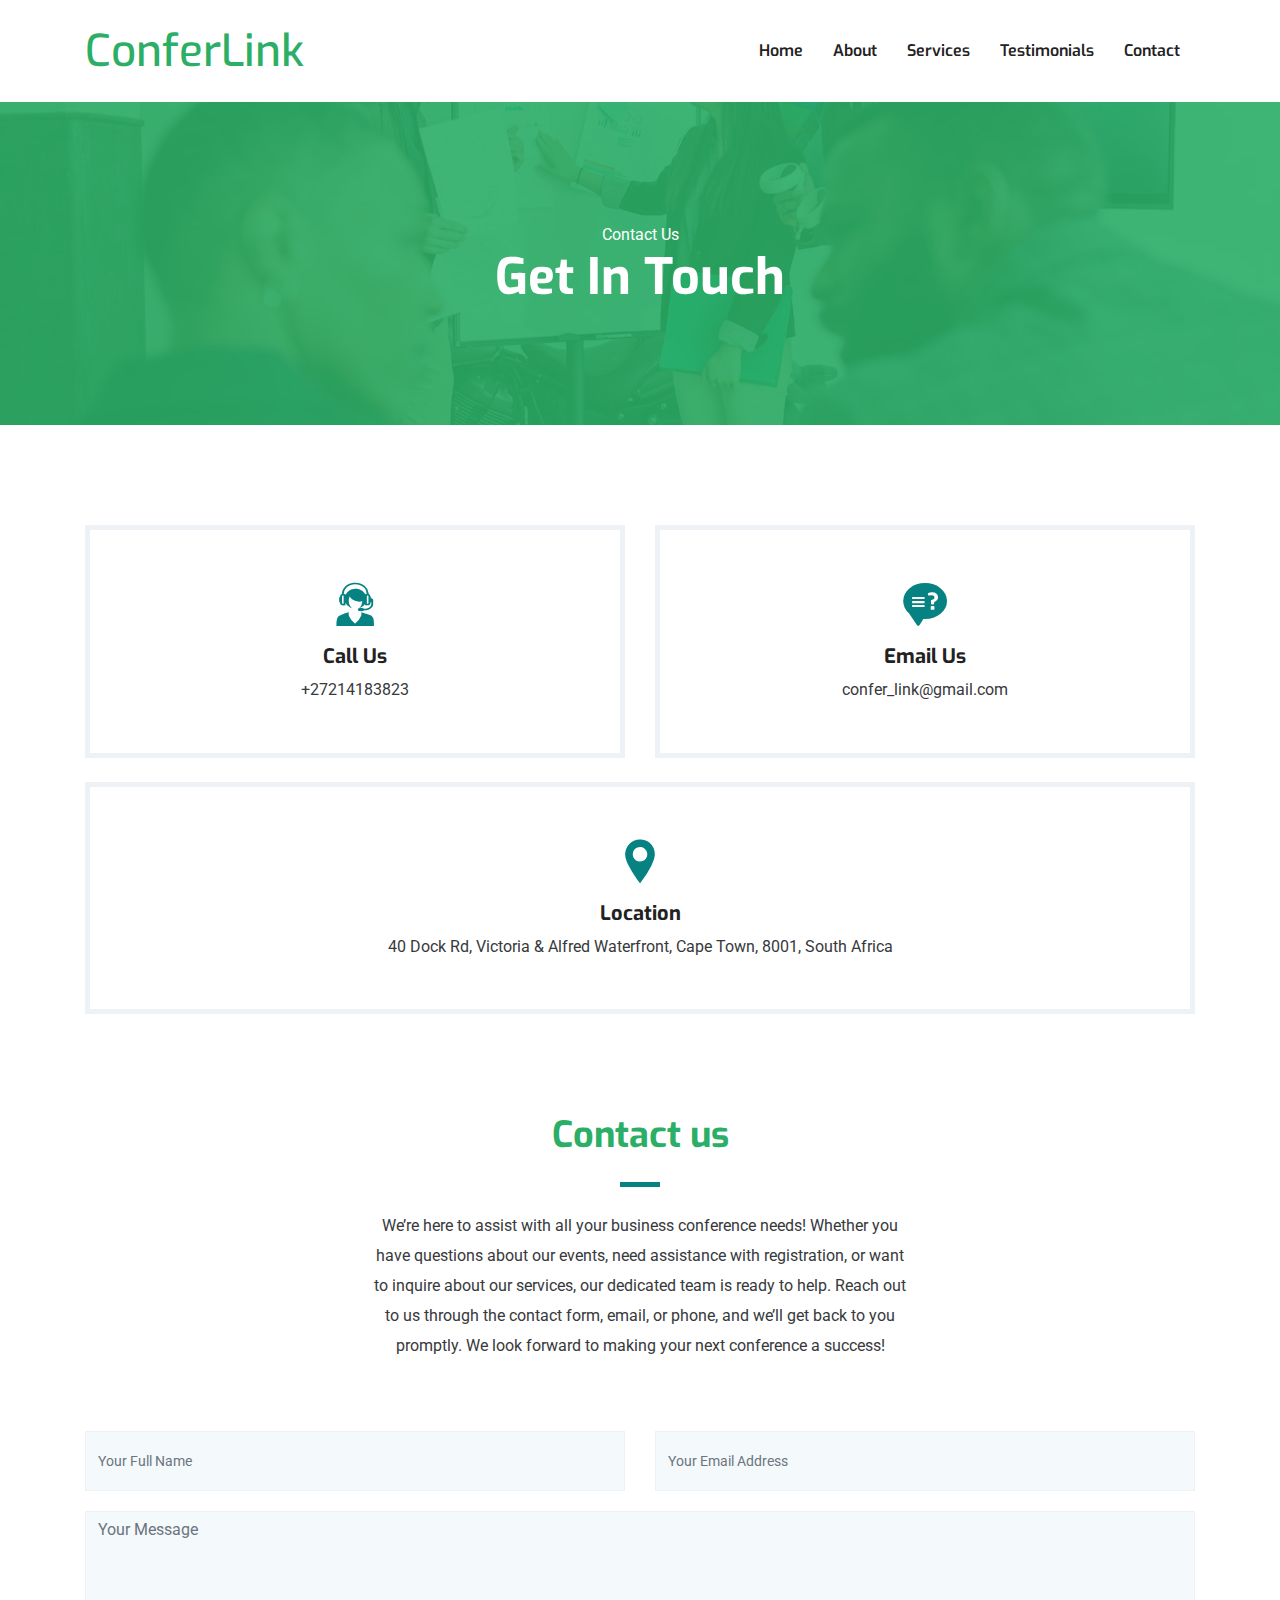
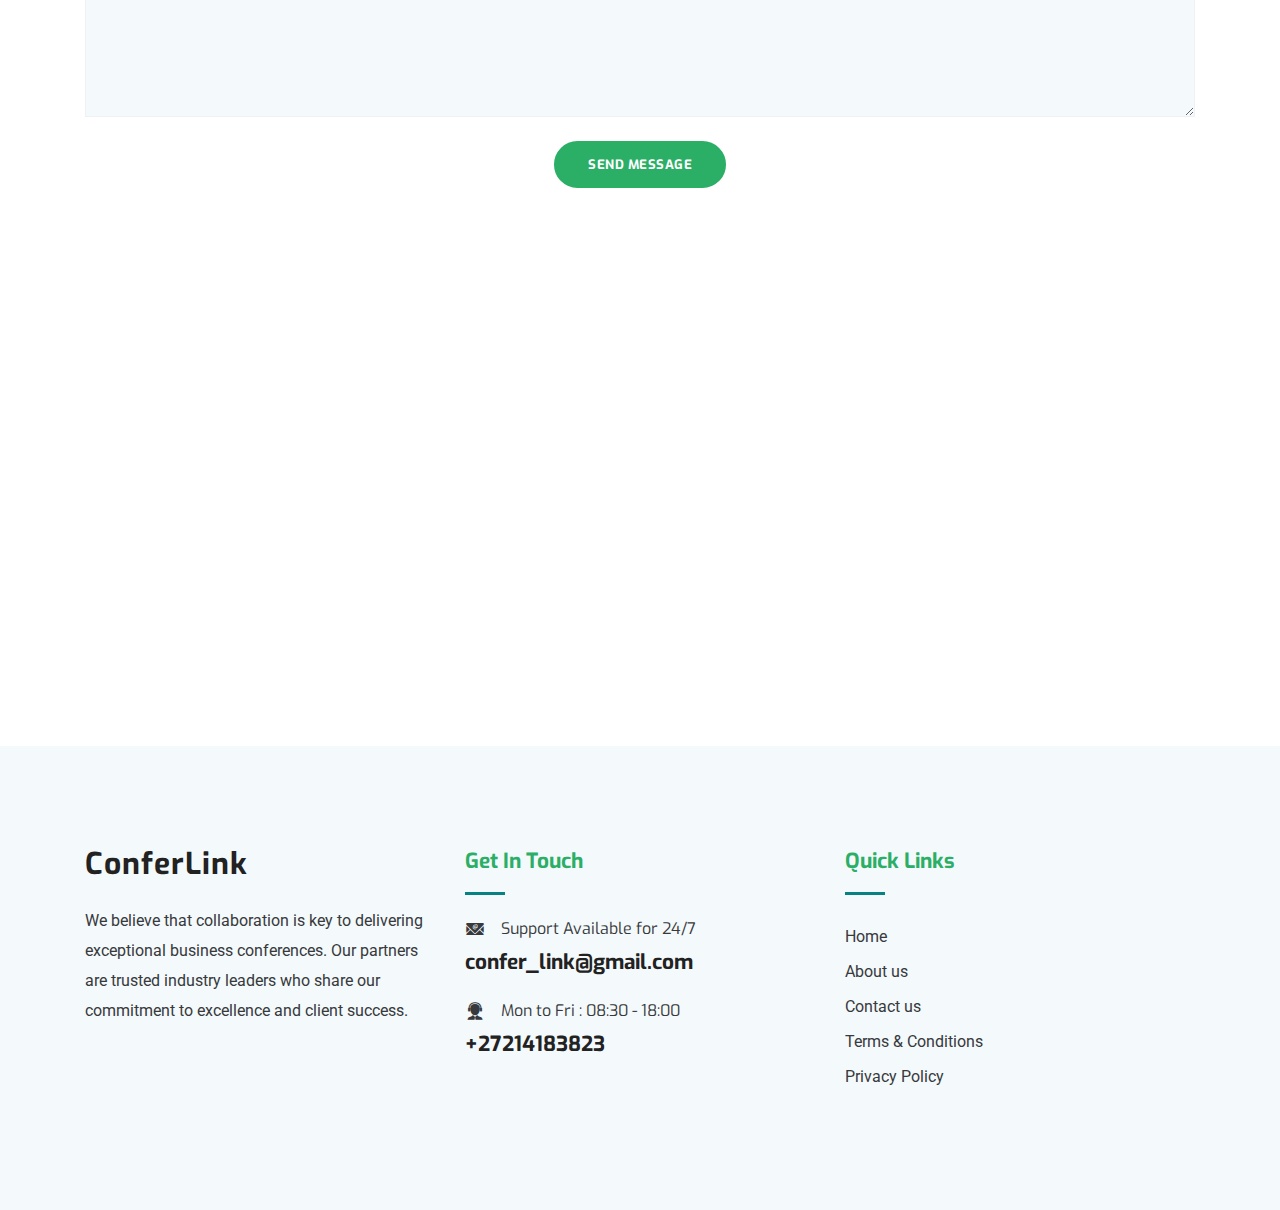
<file: contact.html>
<!DOCTYPE html>
<html lang="zxx">
    <head>
        <meta http-equiv="Content-Type" content="text/html; charset=UTF-8" />
        <meta
            name="description"
            content="Orbitor,business,company,agency,modern,bootstrap4,tech,software"
        />
        <meta name="author" content="themefisher.com" />
        <meta name="viewport" content="width=device-width, initial-scale=1" />

        <title>ConferLink</title>

        <!-- Favicon -->
        <link
            rel="shortcut icon"
            type="image/x-icon"
            href="images/favicon.ico"
        />

        <!-- bootstrap.min css -->
        <link rel="stylesheet" href="plugins/bootstrap/css/bootstrap.min.css" />
        <!-- Icon Font Css -->
        <link rel="stylesheet" href="plugins/icofont/icofont.min.css" />
        <!-- Slick Slider  CSS -->
        <link rel="stylesheet" href="plugins/slick-carousel/slick/slick.css" />
        <link
            rel="stylesheet"
            href="plugins/slick-carousel/slick/slick-theme.css"
        />

        <!-- Main Stylesheet -->
        <link rel="stylesheet" href="css/style.css" />
    </head>

    <body id="top">
        <header>
            <nav class="navbar navbar-expand-lg navigation" id="navbar">
                <div class="container">
                    <a class="navbar-brand" href="index.html">
                        <h2>ConferLink</h2>
                    </a>

                    <button
                        class="navbar-toggler collapsed"
                        type="button"
                        data-toggle="collapse"
                        data-target="#navbarmain"
                        aria-controls="navbarmain"
                        aria-expanded="false"
                        aria-label="Toggle navigation"
                    >
                        <span class="icofont-navigation-menu"></span>
                    </button>

                    <div class="collapse navbar-collapse" id="navbarmain">
                        <ul class="navbar-nav ml-auto">
                            <li class="nav-item active">
                                <a class="nav-link" href="index.html">Home</a>
                            </li>
                            <li class="nav-item">
                                <a class="nav-link" href="about.html">About</a>
                            </li>
                            <li class="nav-item">
                                <a class="nav-link" href="service.html"
                                    >Services</a
                                >
                            </li>
                            <li class="nav-item">
                                <a class="nav-link" href="testimonials.html"
                                    >Testimonials</a
                                >
                            </li>
                            <li class="nav-item">
                                <a class="nav-link" href="contact.html"
                                    >Contact</a
                                >
                            </li>
                        </ul>
                    </div>
                </div>
            </nav>
        </header>

        <section class="page-title bg-4">
            <div class="overlay"></div>
            <div class="container">
                <div class="row">
                    <div class="col-md-12">
                        <div class="block text-center">
                            <span class="text-white">Contact Us</span>
                            <h1 class="text-capitalize mb-5 text-lg">
                                Get in Touch
                            </h1>
                        </div>
                    </div>
                </div>
            </div>
        </section>
        <!-- contact form start -->

        <section class="section contact-info pb-0">
            <div class="container">
                <div class="row">
                    <div class="col-lg-6 col-sm-6 col-md-6">
                        <div class="contact-block mb-4 mb-lg-0">
                            <i class="icofont-live-support"></i>
                            <h5>Call Us</h5>
                            +27214183823
                        </div>
                    </div>
                    <div class="col-lg-6 col-sm-6 col-md-6">
                        <div class="contact-block mb-4 mb-lg-0">
                            <i class="icofont-support-faq"></i>
                            <h5>Email Us</h5>
                            confer_link@gmail.com
                        </div>
                    </div>
                    <div class="col-lg-12 col-sm-12 col-md-12 mt-4">
                        <div class="contact-block mb-4 mb-lg-0">
                            <i class="icofont-location-pin"></i>
                            <h5>Location</h5>
                            40 Dock Rd, Victoria & Alfred Waterfront, Cape Town,
                            8001, South Africa
                        </div>
                    </div>
                </div>
            </div>
        </section>

        <section class="contact-form-wrap section">
            <div class="container">
                <div class="row justify-content-center">
                    <div class="col-lg-6">
                        <div class="section-title text-center">
                            <h2 class="text-md mb-2">Contact us</h2>
                            <div class="divider mx-auto my-4"></div>
                            <p class="mb-5">
                                We’re here to assist with all your business
                                conference needs! Whether you have questions
                                about our events, need assistance with
                                registration, or want to inquire about our
                                services, our dedicated team is ready to help.
                                Reach out to us through the contact form, email,
                                or phone, and we’ll get back to you promptly. We
                                look forward to making your next conference a
                                success!
                            </p>
                        </div>
                    </div>
                </div>
                <div class="row">
                    <div class="col-lg-12 col-md-12 col-sm-12">
                        <form
                            id="contact-form"
                            class="contact__form"
                            method="post"
                            action="mail.php"
                        >
                            <!-- form message -->
                            <div class="row">
                                <div class="col-12">
                                    <div
                                        class="alert alert-success contact__msg"
                                        style="display: none"
                                        role="alert"
                                    >
                                        Your message was sent successfully.
                                    </div>
                                </div>
                            </div>

                            <div class="row">
                                <div class="col-lg-6">
                                    <div class="form-group">
                                        <input
                                            name="name"
                                            id="name"
                                            type="text"
                                            class="form-control"
                                            placeholder="Your Full Name"
                                        />
                                    </div>
                                </div>

                                <div class="col-lg-6">
                                    <div class="form-group">
                                        <input
                                            name="email"
                                            id="email"
                                            type="email"
                                            class="form-control"
                                            placeholder="Your Email Address"
                                        />
                                        <div
                                            id="result"
                                            style="color: red; font-size: 12px"
                                        ></div>
                                    </div>
                                </div>
                            </div>

                            <div class="form-group-2 mb-4">
                                <textarea
                                    name="message"
                                    id="message"
                                    class="form-control"
                                    rows="8"
                                    placeholder="Your Message"
                                ></textarea>
                            </div>

                            <div class="text-center">
                                <input
                                    class="btn btn-main btn-round-full"
                                    name="submit"
                                    type="submit"
                                    id="submit"
                                    onclick="sendForm()"
                                    value="Send Message"
                                />
                            </div>
                        </form>
                    </div>
                </div>
            </div>
        </section>

        <iframe
            src="https://www.google.com/maps/embed?pb=!1m14!1m8!1m3!1d423696.05714025034!2d18.1035403!3d-33.9379015!3m2!1i1024!2i768!4f13.1!3m3!1m2!1s0x1dcc675ae0f841bb%3A0x5e1e4b3b2328ac78!2sAvenue%20Conference%20and%20Event%20Venue!5e0!3m2!1suk!2sua!4v1733431875823!5m2!1suk!2sua"
            width="100%"
            height="450"
            style="border: 0"
            allowfullscreen=""
            loading="lazy"
            referrerpolicy="no-referrer-when-downgrade"
        ></iframe>
        <!-- footer Start -->
        <footer class="footer section gray-bg">
            <div class="container">
                <div class="row">
                    <div class="col-lg-4 mr-auto col-sm-6">
                        <div class="widget mb-5 mb-lg-0">
                            <div class="logo mb-4">
                                <h2>ConferLink</h2>
                            </div>
                            <p>
                                We believe that collaboration is key to
                                delivering exceptional business conferences. Our
                                partners are trusted industry leaders who share
                                our commitment to excellence and client success.
                            </p>
                        </div>
                    </div>

                    <div class="col-lg-4 col-md-6 col-sm-6">
                        <div class="widget widget-contact mb-5 mb-lg-0">
                            <h4 class="text-capitalize mb-3">Get in Touch</h4>
                            <div class="divider mb-4"></div>

                            <div class="footer-contact-block mb-4">
                                <div class="icon d-flex align-items-center">
                                    <i class="icofont-email mr-3"></i>
                                    <span class="h6 mb-0"
                                        >Support Available for 24/7</span
                                    >
                                </div>
                                <h4 class="mt-2">
                                    <a href="tel:+23-345-67890"
                                        >confer_link@gmail.com</a
                                    >
                                </h4>
                            </div>

                            <div class="footer-contact-block">
                                <div class="icon d-flex align-items-center">
                                    <i class="icofont-support mr-3"></i>
                                    <span class="h6 mb-0"
                                        >Mon to Fri : 08:30 - 18:00</span
                                    >
                                </div>
                                <h4 class="mt-2">
                                    <a href="tel:+23-345-67890">+27214183823</a>
                                </h4>
                            </div>
                        </div>
                    </div>

                    <div class="col-lg-4 col-md-6 col-sm-6">
                        <div class="widget mb-5 mb-lg-0">
                            <h4 class="text-capitalize mb-3">Quick links</h4>
                            <div class="divider mb-4"></div>

                            <ul class="list-unstyled footer-menu lh-35">
                                <li><a href="index.html">Home</a></li>
                                <li><a href="about.html">About us</a></li>
                                <li><a href="contact.html">Contact us</a></li>
                                <li>
                                    <a href="terms-of-use.html"
                                        >Terms & Conditions</a
                                    >
                                </li>
                                <li>
                                    <a href="privacy-policy.html"
                                        >Privacy Policy</a
                                    >
                                </li>
                            </ul>
                        </div>
                    </div>
                </div>
            </div>
        </footer>

        <!-- 
Essential Scripts
=====================================-->

        <!-- Main jQuery -->
        <script src="plugins/jquery/jquery.js"></script>
        <!-- Bootstrap 4.3.2 -->
        <script src="plugins/bootstrap/js/popper.js"></script>
        <script src="plugins/bootstrap/js/bootstrap.min.js"></script>
        <script src="plugins/counterup/jquery.easing.js"></script>
        <!-- Slick Slider -->
        <script src="plugins/slick-carousel/slick/slick.min.js"></script>
        <!-- Counterup -->
        <script src="plugins/counterup/jquery.waypoints.min.js"></script>

        <script src="plugins/shuffle/shuffle.min.js"></script>
        <script src="plugins/counterup/jquery.counterup.min.js"></script>
        <!-- Google Map -->

        <script src="js/script.js"></script>
        <script src="js/contact-form.js"></script>
    </body>
</html>
</file>
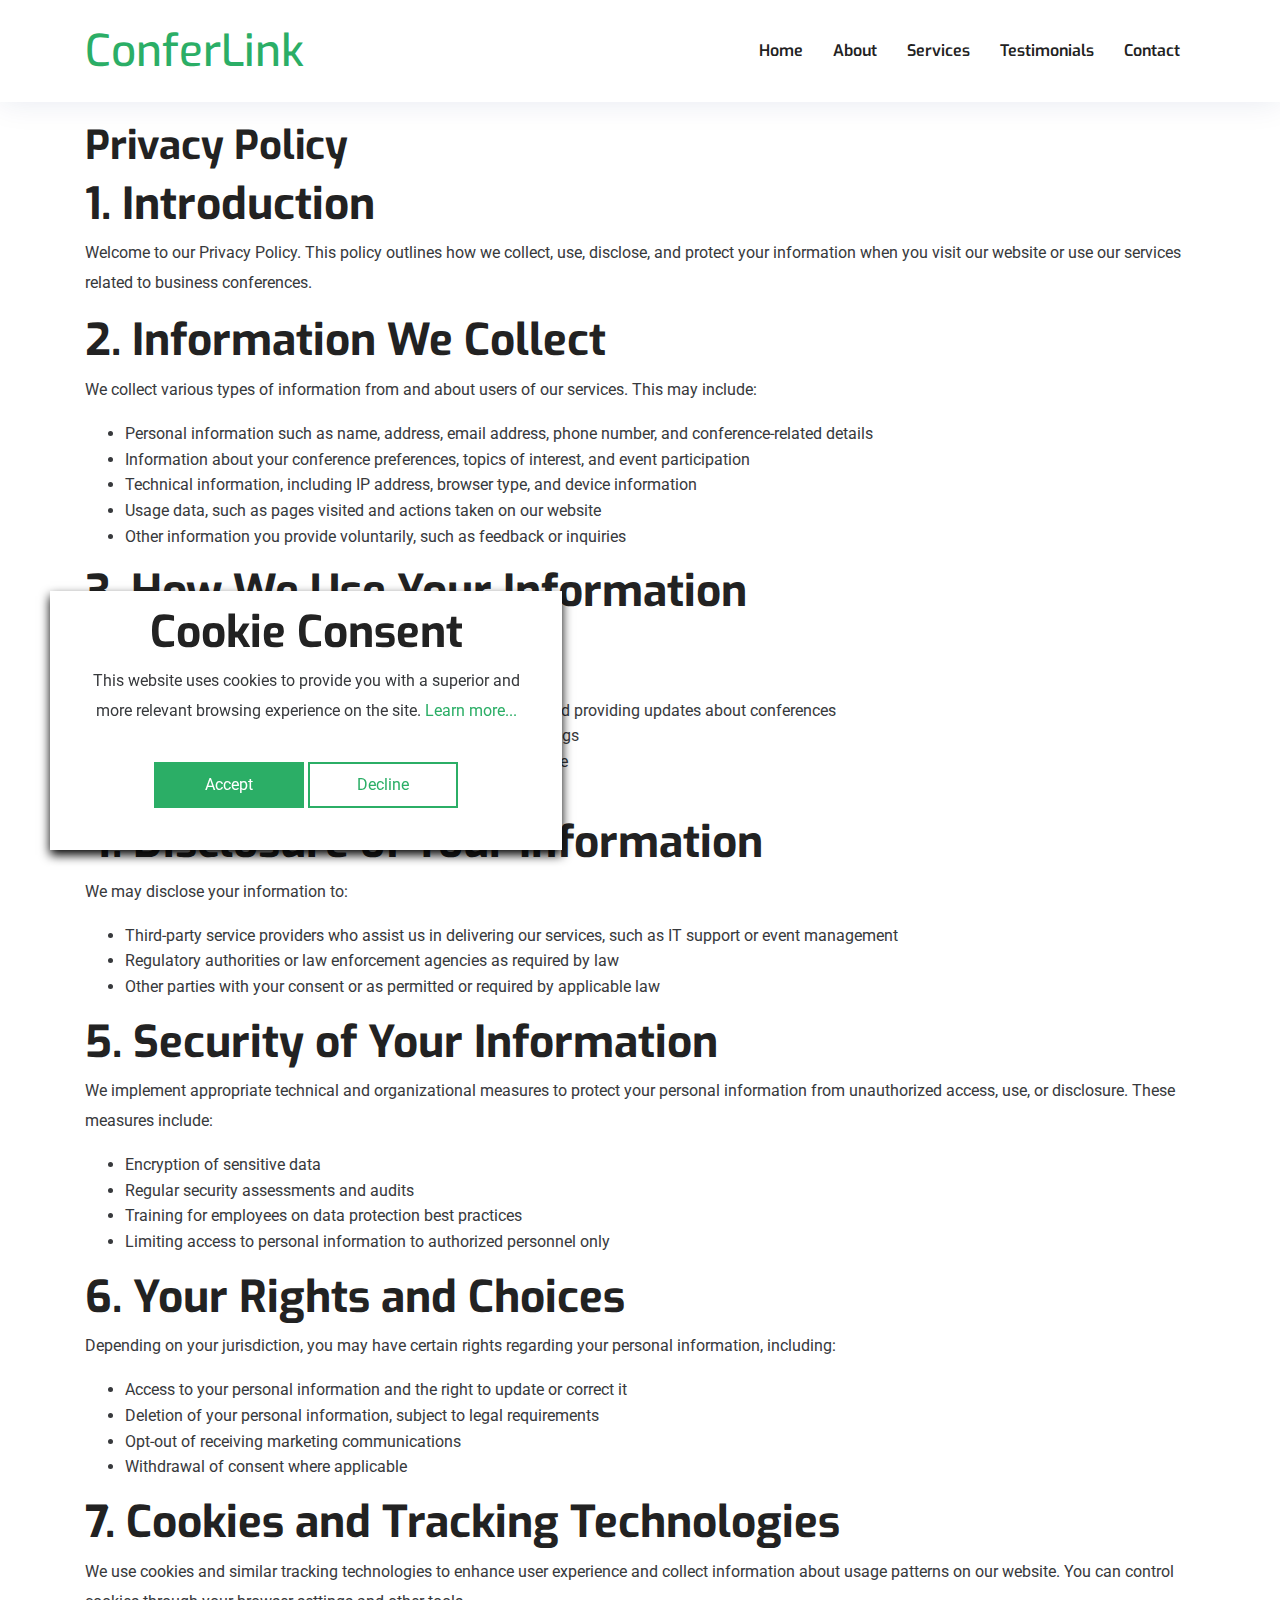
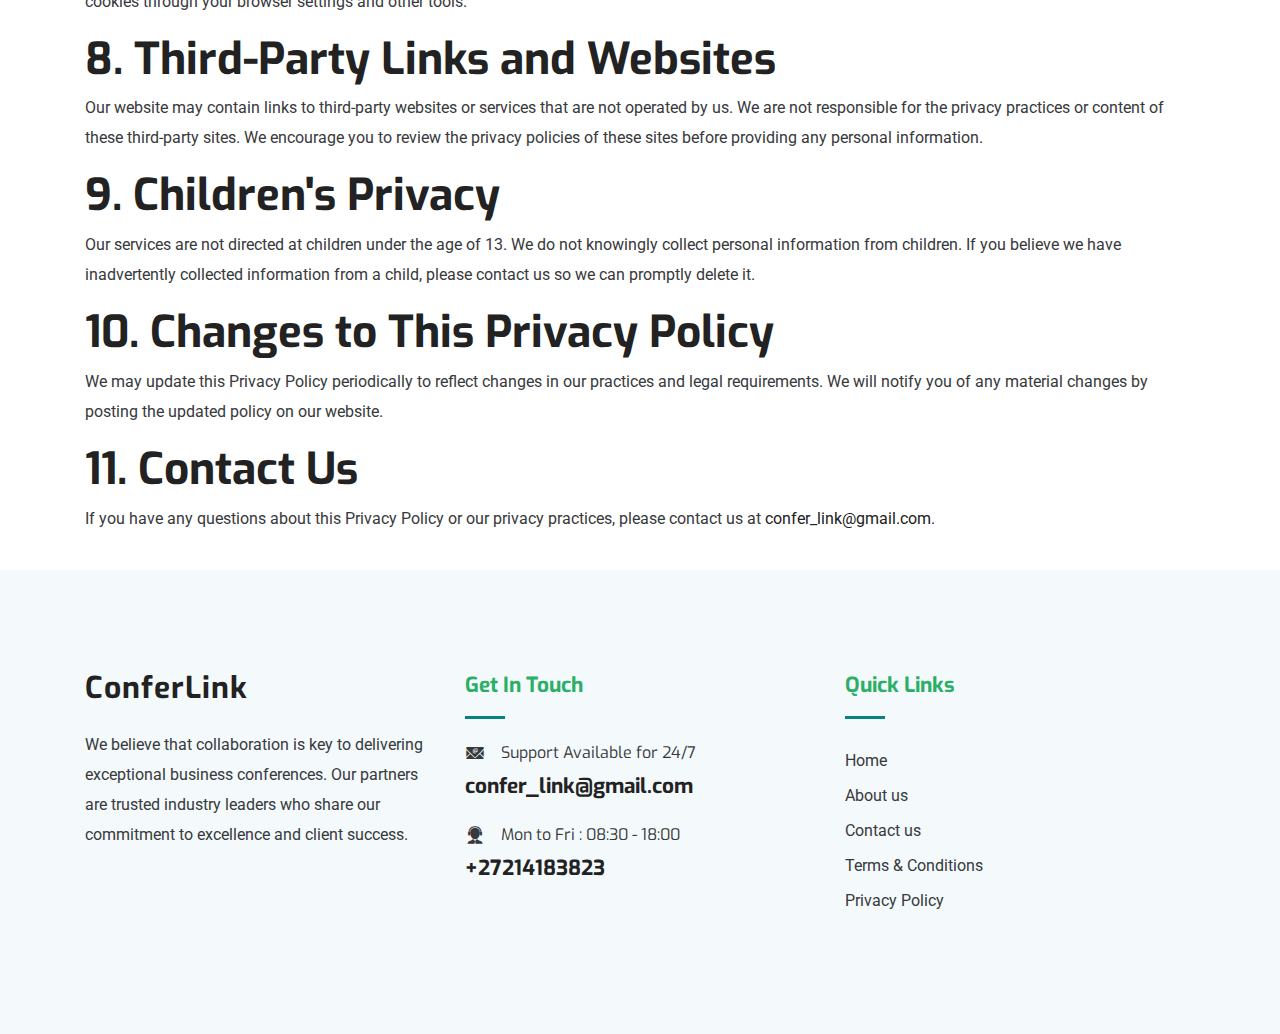
<file: privacy-policy.html>
<!DOCTYPE html>
<html lang="zxx">
    <head>
        <meta http-equiv="Content-Type" content="text/html; charset=UTF-8" />
        <meta
            name="description"
            content="Orbitor,business,company,agency,modern,bootstrap4,tech,software"
        />
        <meta name="author" content="themefisher.com" />
        <meta name="viewport" content="width=device-width, initial-scale=1" />

        <title>ConferLink</title>

        <!-- Favicon -->
        <link
            rel="shortcut icon"
            type="image/x-icon"
            href="images/favicon.ico"
        />

        <!-- bootstrap.min css -->
        <link rel="stylesheet" href="plugins/bootstrap/css/bootstrap.min.css" />
        <!-- Icon Font Css -->
        <link rel="stylesheet" href="plugins/icofont/icofont.min.css" />
        <!-- Slick Slider  CSS -->
        <link rel="stylesheet" href="plugins/slick-carousel/slick/slick.css" />
        <link
            rel="stylesheet"
            href="plugins/slick-carousel/slick/slick-theme.css"
        />

        <!-- Main Stylesheet -->
        <link rel="stylesheet" href="css/style.css" />
    </head>

    <body id="top">
        <header>
            <nav
                class="navbar navbar-expand-lg navigation"
                id="navbar"
                style="box-shadow: 0px 0px 30px 0px rgba(0, 42, 106, 0.1)"
            >
                <div class="container">
                    <a class="navbar-brand" href="index.html">
                        <h2>ConferLink</h2>
                    </a>

                    <button
                        class="navbar-toggler collapsed"
                        type="button"
                        data-toggle="collapse"
                        data-target="#navbarmain"
                        aria-controls="navbarmain"
                        aria-expanded="false"
                        aria-label="Toggle navigation"
                    >
                        <span class="icofont-navigation-menu"></span>
                    </button>

                    <div class="collapse navbar-collapse" id="navbarmain">
                        <ul class="navbar-nav ml-auto">
                            <li class="nav-item active">
                                <a class="nav-link" href="index.html">Home</a>
                            </li>
                            <li class="nav-item">
                                <a class="nav-link" href="about.html">About</a>
                            </li>
                            <li class="nav-item">
                                <a class="nav-link" href="service.html"
                                    >Services</a
                                >
                            </li>
                            <li class="nav-item">
                                <a class="nav-link" href="testimonials.html"
                                    >Testimonials</a
                                >
                            </li>
                            <li class="nav-item">
                                <a class="nav-link" href="contact.html"
                                    >Contact</a
                                >
                            </li>
                        </ul>
                    </div>
                </div>
            </nav>
        </header>

        <main>
            <article class="container additional-wrapper">
                <div class="page__content" style="padding: 20px 0px">
                    <h1>Privacy Policy</h1>

                    <h2>1. Introduction</h2>

                    <p>
                        Welcome to our Privacy Policy. This policy outlines how
                        we collect, use, disclose, and protect your information
                        when you visit our website or use our services related
                        to business conferences.
                    </p>

                    <h2>2. Information We Collect</h2>

                    <p>
                        We collect various types of information from and about
                        users of our services. This may include:
                    </p>
                    <ul>
                        <li>
                            Personal information such as name, address, email
                            address, phone number, and conference-related
                            details
                        </li>
                        <li>
                            Information about your conference preferences,
                            topics of interest, and event participation
                        </li>
                        <li>
                            Technical information, including IP address, browser
                            type, and device information
                        </li>
                        <li>
                            Usage data, such as pages visited and actions taken
                            on our website
                        </li>
                        <li>
                            Other information you provide voluntarily, such as
                            feedback or inquiries
                        </li>
                    </ul>

                    <h2>3. How We Use Your Information</h2>

                    <p>
                        We use the information we collect for various purposes,
                        including:
                    </p>
                    <ul>
                        <li>
                            Providing and personalizing our business conference
                            services
                        </li>
                        <li>
                            Communicating with you, including responding to
                            inquiries and providing updates about conferences
                        </li>
                        <li>
                            Improving our services and developing new conference
                            offerings
                        </li>
                        <li>
                            Analyzing trends and user behavior to enhance user
                            experience
                        </li>
                        <li>
                            Complying with legal and regulatory requirements
                        </li>
                    </ul>

                    <h2>4. Disclosure of Your Information</h2>

                    <p>We may disclose your information to:</p>
                    <ul>
                        <li>
                            Third-party service providers who assist us in
                            delivering our services, such as IT support or event
                            management
                        </li>
                        <li>
                            Regulatory authorities or law enforcement agencies
                            as required by law
                        </li>
                        <li>
                            Other parties with your consent or as permitted or
                            required by applicable law
                        </li>
                    </ul>

                    <h2>5. Security of Your Information</h2>

                    <p>
                        We implement appropriate technical and organizational
                        measures to protect your personal information from
                        unauthorized access, use, or disclosure. These measures
                        include:
                    </p>
                    <ul>
                        <li>Encryption of sensitive data</li>
                        <li>Regular security assessments and audits</li>
                        <li>
                            Training for employees on data protection best
                            practices
                        </li>
                        <li>
                            Limiting access to personal information to
                            authorized personnel only
                        </li>
                    </ul>

                    <h2>6. Your Rights and Choices</h2>

                    <p>
                        Depending on your jurisdiction, you may have certain
                        rights regarding your personal information, including:
                    </p>
                    <ul>
                        <li>
                            Access to your personal information and the right to
                            update or correct it
                        </li>
                        <li>
                            Deletion of your personal information, subject to
                            legal requirements
                        </li>
                        <li>Opt-out of receiving marketing communications</li>
                        <li>Withdrawal of consent where applicable</li>
                    </ul>

                    <h2>7. Cookies and Tracking Technologies</h2>

                    <p>
                        We use cookies and similar tracking technologies to
                        enhance user experience and collect information about
                        usage patterns on our website. You can control cookies
                        through your browser settings and other tools.
                    </p>

                    <h2>8. Third-Party Links and Websites</h2>

                    <p>
                        Our website may contain links to third-party websites or
                        services that are not operated by us. We are not
                        responsible for the privacy practices or content of
                        these third-party sites. We encourage you to review the
                        privacy policies of these sites before providing any
                        personal information.
                    </p>

                    <h2>9. Children's Privacy</h2>

                    <p>
                        Our services are not directed at children under the age
                        of 13. We do not knowingly collect personal information
                        from children. If you believe we have inadvertently
                        collected information from a child, please contact us so
                        we can promptly delete it.
                    </p>

                    <h2>10. Changes to This Privacy Policy</h2>

                    <p>
                        We may update this Privacy Policy periodically to
                        reflect changes in our practices and legal requirements.
                        We will notify you of any material changes by posting
                        the updated policy on our website.
                    </p>

                    <h2>11. Contact Us</h2>

                    <p>
                        If you have any questions about this Privacy Policy or
                        our privacy practices, please contact us at
                        <a href="mailto:confer_link@gmail.com"
                            >confer_link@gmail.com</a
                        >.
                    </p>
                </div>
            </article>
        </main>

        <!-- footer Start -->
        <footer class="footer section gray-bg">
            <div class="container">
                <div class="row">
                    <div class="col-lg-4 mr-auto col-sm-6">
                        <div class="widget mb-5 mb-lg-0">
                            <div class="logo mb-4">
                                <h2>ConferLink</h2>
                            </div>
                            <p>
                                We believe that collaboration is key to
                                delivering exceptional business conferences. Our
                                partners are trusted industry leaders who share
                                our commitment to excellence and client success.
                            </p>
                        </div>
                    </div>

                    <div class="col-lg-4 col-md-6 col-sm-6">
                        <div class="widget widget-contact mb-5 mb-lg-0">
                            <h4 class="text-capitalize mb-3">Get in Touch</h4>
                            <div class="divider mb-4"></div>

                            <div class="footer-contact-block mb-4">
                                <div class="icon d-flex align-items-center">
                                    <i class="icofont-email mr-3"></i>
                                    <span class="h6 mb-0"
                                        >Support Available for 24/7</span
                                    >
                                </div>
                                <h4 class="mt-2">
                                    <a href="tel:+23-345-67890"
                                        >confer_link@gmail.com</a
                                    >
                                </h4>
                            </div>

                            <div class="footer-contact-block">
                                <div class="icon d-flex align-items-center">
                                    <i class="icofont-support mr-3"></i>
                                    <span class="h6 mb-0"
                                        >Mon to Fri : 08:30 - 18:00</span
                                    >
                                </div>
                                <h4 class="mt-2">
                                    <a href="tel:+23-345-67890">+27214183823</a>
                                </h4>
                            </div>
                        </div>
                    </div>

                    <div class="col-lg-4 col-md-6 col-sm-6">
                        <div class="widget mb-5 mb-lg-0">
                            <h4 class="text-capitalize mb-3">Quick links</h4>
                            <div class="divider mb-4"></div>

                            <ul class="list-unstyled footer-menu lh-35">
                                <li><a href="index.html">Home</a></li>
                                <li><a href="about.html">About us</a></li>
                                <li><a href="contact.html">Contact us</a></li>
                                <li>
                                    <a href="terms-of-use.html"
                                        >Terms & Conditions</a
                                    >
                                </li>
                                <li>
                                    <a href="privacy-policy.html"
                                        >Privacy Policy</a
                                    >
                                </li>
                            </ul>
                        </div>
                    </div>
                </div>
            </div>
        </footer>

        <!-- Cookie banner -->
        <div class="cookie-wrapper show">
            <div>
                <i class="bx bx-cookie"></i>
                <h2 style="text-align: center">Cookie Consent</h2>
            </div>

            <div class="data">
                <p>
                    This website uses cookies to provide you with a superior and
                    more relevant browsing experience on the site.
                    <a href="#">Learn more...</a>
                </p>
            </div>

            <div class="buttons">
                <button class="cookie-button" id="acceptBtn">Accept</button>
                <button class="cookie-button" id="declineBtn">Decline</button>
            </div>
        </div>
        <!-- End Cookie banner -->

        <!-- 
    Essential Scripts
    =====================================-->

        <!-- Main jQuery -->
        <script src="plugins/jquery/jquery.js"></script>
        <!-- Bootstrap 4.3.2 -->
        <script src="plugins/bootstrap/js/popper.js"></script>
        <script src="plugins/bootstrap/js/bootstrap.min.js"></script>
        <script src="plugins/counterup/jquery.easing.js"></script>
        <!-- Slick Slider -->
        <script src="plugins/slick-carousel/slick/slick.min.js"></script>
        <!-- Counterup -->
        <script src="plugins/counterup/jquery.waypoints.min.js"></script>

        <script src="plugins/shuffle/shuffle.min.js"></script>
        <script src="plugins/counterup/jquery.counterup.min.js"></script>
        <!-- Google Map -->

        <script src="js/script.js"></script>
        <script src="js/cookiebanner.js"></script>
    </body>
</html>
</file>
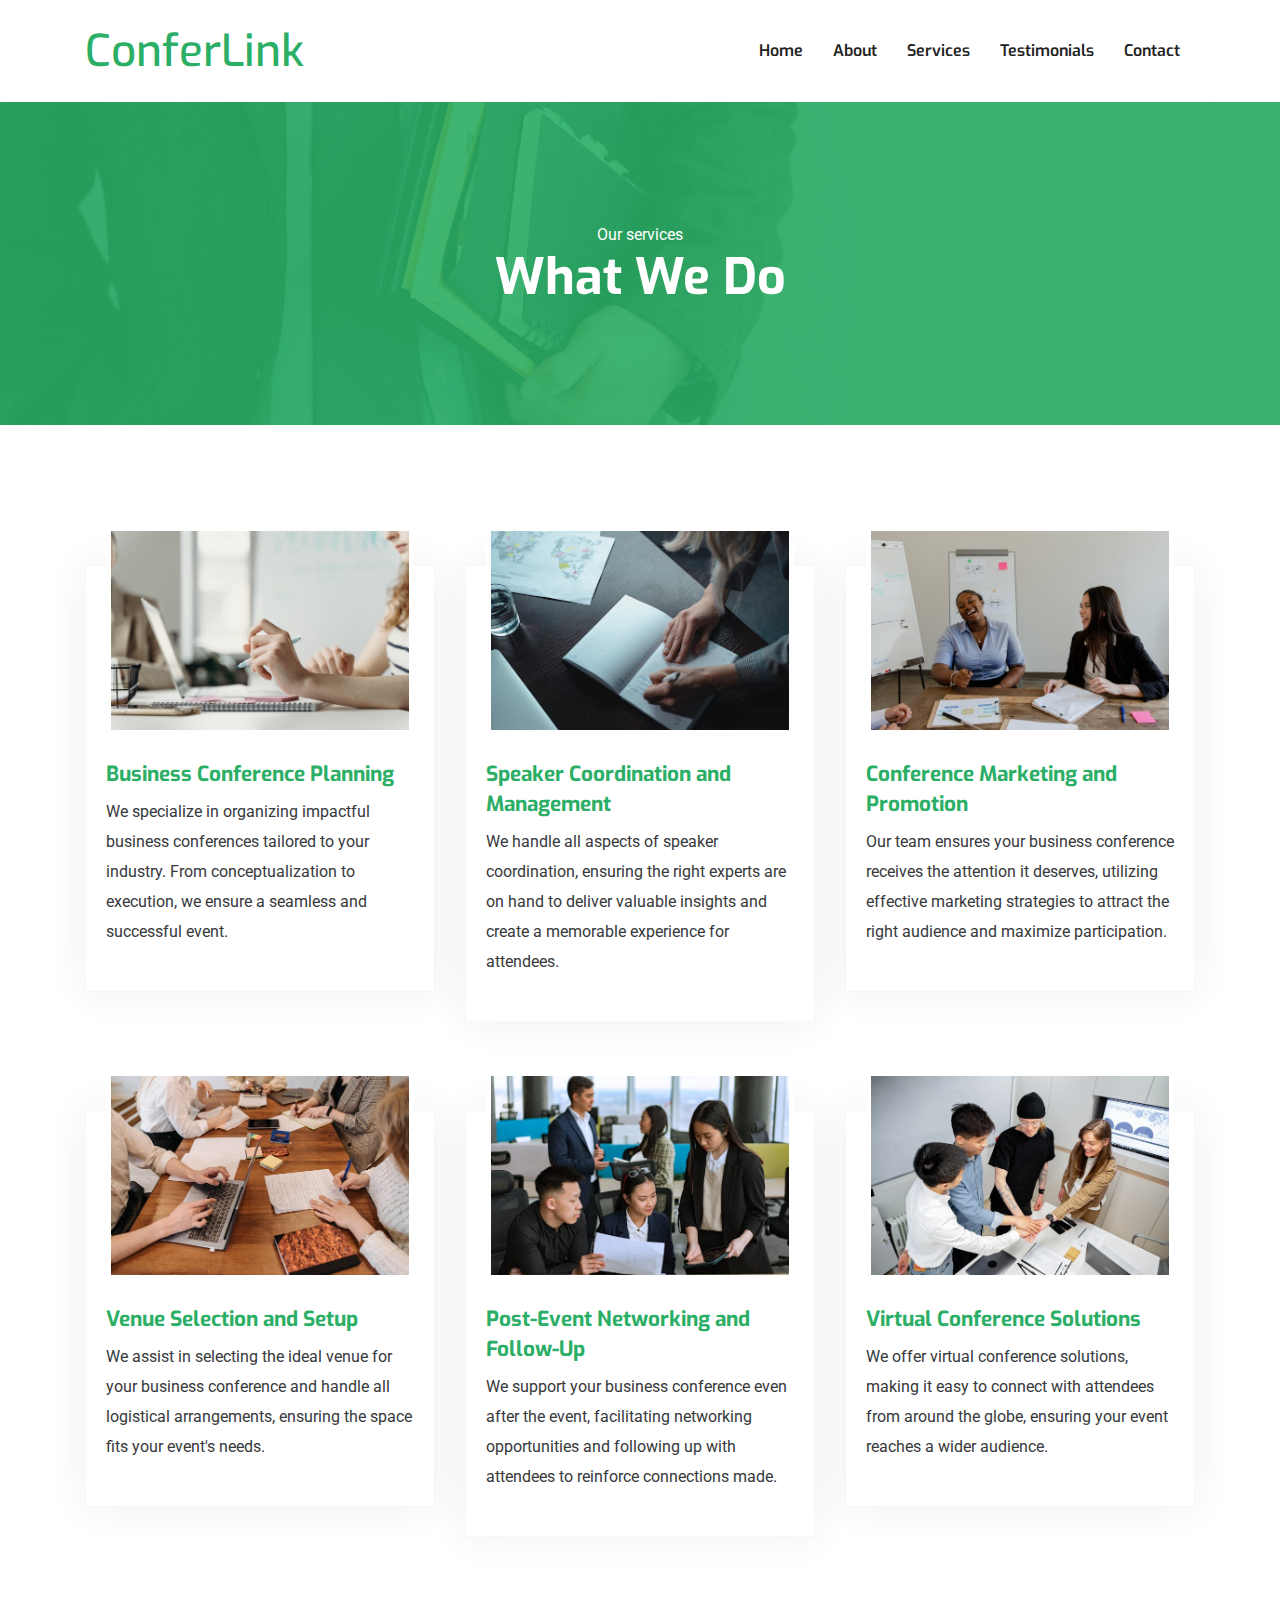
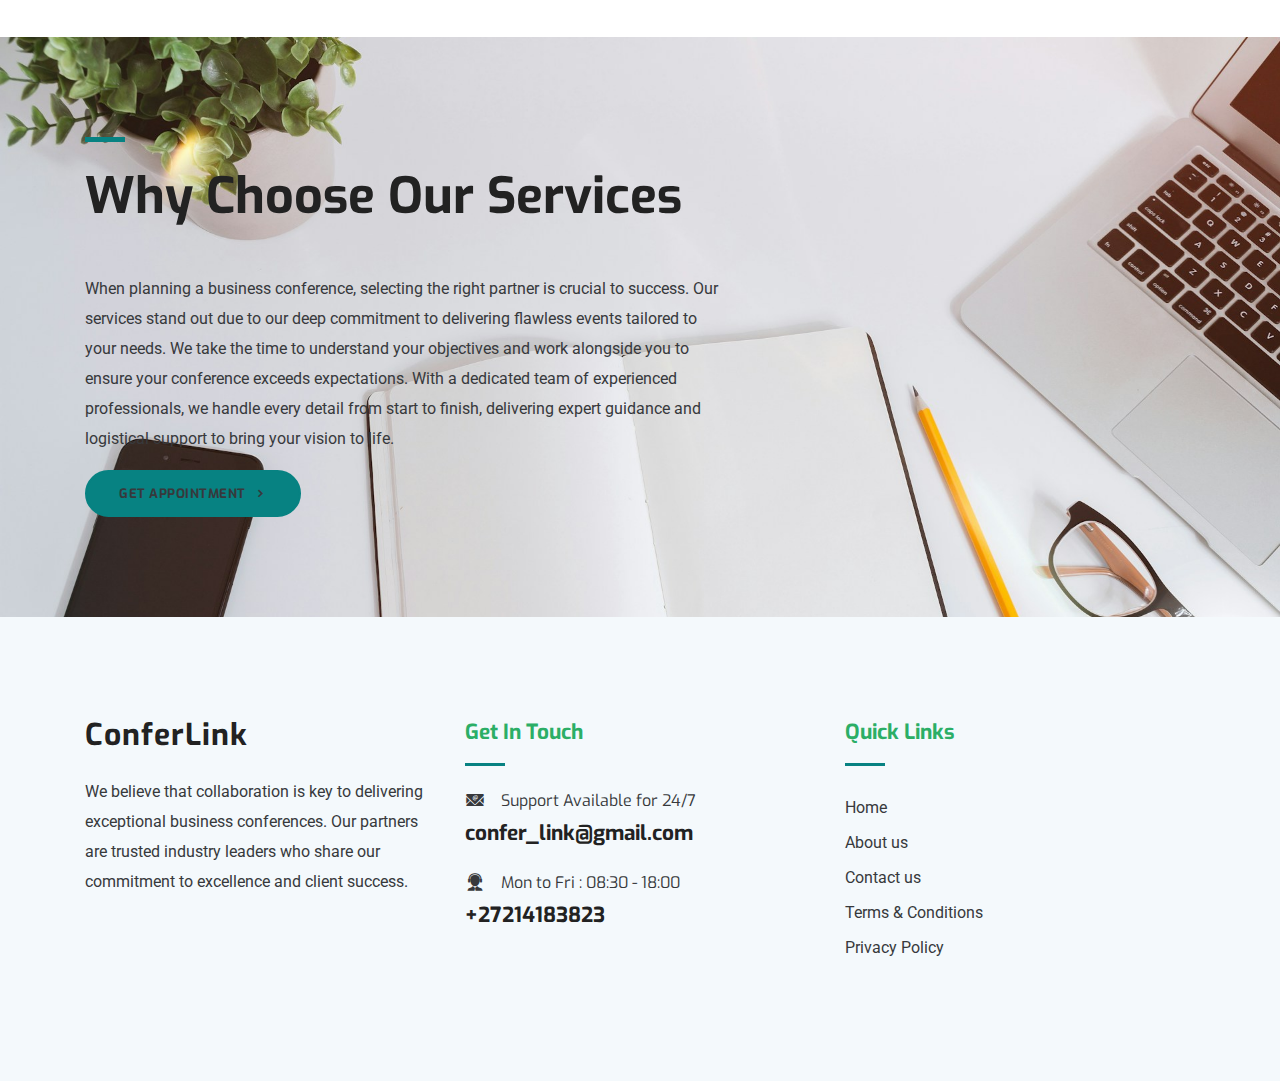
<file: service.html>
<!DOCTYPE html>
<html lang="zxx">
    <head>
        <meta http-equiv="Content-Type" content="text/html; charset=UTF-8" />
        <meta
            name="description"
            content="Orbitor,business,company,agency,modern,bootstrap4,tech,software"
        />
        <meta name="author" content="themefisher.com" />
        <meta name="viewport" content="width=device-width, initial-scale=1" />

        <title>ConferLink</title>

        <!-- Favicon -->
        <link
            rel="shortcut icon"
            type="image/x-icon"
            href="images/favicon.ico"
        />

        <!-- bootstrap.min css -->
        <link rel="stylesheet" href="plugins/bootstrap/css/bootstrap.min.css" />
        <!-- Icon Font Css -->
        <link rel="stylesheet" href="plugins/icofont/icofont.min.css" />
        <!-- Slick Slider  CSS -->
        <link rel="stylesheet" href="plugins/slick-carousel/slick/slick.css" />
        <link
            rel="stylesheet"
            href="plugins/slick-carousel/slick/slick-theme.css"
        />

        <!-- Main Stylesheet -->
        <link rel="stylesheet" href="css/style.css" />
    </head>

    <body id="top">
        <header>
            <nav class="navbar navbar-expand-lg navigation" id="navbar">
                <div class="container">
                    <a class="navbar-brand" href="index.html">
                        <h2>ConferLink</h2>
                    </a>

                    <button
                        class="navbar-toggler collapsed"
                        type="button"
                        data-toggle="collapse"
                        data-target="#navbarmain"
                        aria-controls="navbarmain"
                        aria-expanded="false"
                        aria-label="Toggle navigation"
                    >
                        <span class="icofont-navigation-menu"></span>
                    </button>

                    <div class="collapse navbar-collapse" id="navbarmain">
                        <ul class="navbar-nav ml-auto">
                            <li class="nav-item active">
                                <a class="nav-link" href="index.html">Home</a>
                            </li>
                            <li class="nav-item">
                                <a class="nav-link" href="about.html">About</a>
                            </li>
                            <li class="nav-item">
                                <a class="nav-link" href="service.html"
                                    >Services</a
                                >
                            </li>
                            <li class="nav-item">
                                <a class="nav-link" href="testimonials.html"
                                    >Testimonials</a
                                >
                            </li>
                            <li class="nav-item">
                                <a class="nav-link" href="contact.html"
                                    >Contact</a
                                >
                            </li>
                        </ul>
                    </div>
                </div>
            </nav>
        </header>

        <section class="page-title bg-3">
            <div class="overlay"></div>
            <div class="container">
                <div class="row">
                    <div class="col-md-12">
                        <div class="block text-center">
                            <span class="text-white">Our services</span>
                            <h1 class="text-capitalize mb-5 text-lg">
                                What We Do
                            </h1>
                        </div>
                    </div>
                </div>
            </div>
        </section>

        <section class="section service-2">
            <div class="container">
                <div class="row">
                    <div class="col-lg-4 col-md-6 col-sm-6">
                        <div class="service-block mb-5">
                            <img
                                src="images/service/service-1.jpg"
                                alt=""
                                class="img-fluid"
                            />
                            <div class="content">
                                <h4 class="mt-4 mb-2 title-color">
                                    Business Conference Planning
                                </h4>
                                <p class="mb-4">
                                    We specialize in organizing impactful
                                    business conferences tailored to your
                                    industry. From conceptualization to
                                    execution, we ensure a seamless and
                                    successful event.
                                </p>
                            </div>
                        </div>
                    </div>

                    <div class="col-lg-4 col-md-6 col-sm-6">
                        <div class="service-block mb-5">
                            <img
                                src="images/service/service-2.jpg"
                                alt=""
                                class="img-fluid"
                            />
                            <div class="content">
                                <h4 class="mt-4 mb-2 title-color">
                                    Speaker Coordination and Management
                                </h4>
                                <p class="mb-4">
                                    We handle all aspects of speaker
                                    coordination, ensuring the right experts are
                                    on hand to deliver valuable insights and
                                    create a memorable experience for attendees.
                                </p>
                            </div>
                        </div>
                    </div>

                    <div class="col-lg-4 col-md-6 col-sm-6">
                        <div class="service-block mb-5">
                            <img
                                src="images/service/service-3.jpg"
                                alt=""
                                class="img-fluid"
                            />
                            <div class="content">
                                <h4 class="mt-4 mb-2 title-color">
                                    Conference Marketing and Promotion
                                </h4>
                                <p class="mb-4">
                                    Our team ensures your business conference
                                    receives the attention it deserves,
                                    utilizing effective marketing strategies to
                                    attract the right audience and maximize
                                    participation.
                                </p>
                            </div>
                        </div>
                    </div>

                    <div class="col-lg-4 col-md-6 col-sm-6">
                        <div class="service-block mb-5 mb-lg-0">
                            <img
                                src="images/service/service-4.jpg"
                                alt=""
                                class="img-fluid"
                            />
                            <div class="content">
                                <h4 class="mt-4 mb-2 title-color">
                                    Venue Selection and Setup
                                </h4>
                                <p class="mb-4">
                                    We assist in selecting the ideal venue for
                                    your business conference and handle all
                                    logistical arrangements, ensuring the space
                                    fits your event's needs.
                                </p>
                            </div>
                        </div>
                    </div>

                    <div class="col-lg-4 col-md-6 col-sm-6">
                        <div class="service-block mb-5 mb-lg-0">
                            <img
                                src="images/service/service-5.jpg"
                                alt=""
                                class="img-fluid"
                            />
                            <div class="content">
                                <h4 class="mt-4 mb-2 title-color">
                                    Post-Event Networking and Follow-Up
                                </h4>
                                <p class="mb-4">
                                    We support your business conference even
                                    after the event, facilitating networking
                                    opportunities and following up with
                                    attendees to reinforce connections made.
                                </p>
                            </div>
                        </div>
                    </div>

                    <div class="col-lg-4 col-md-6 col-sm-6">
                        <div class="service-block mb-5 mb-lg-0">
                            <img
                                src="images/service/service-6.jpg"
                                alt=""
                                class="img-fluid"
                            />
                            <div class="content">
                                <h4 class="mt-4 mb-2 title-color">
                                    Virtual Conference Solutions
                                </h4>
                                <p class="mb-4">
                                    We offer virtual conference solutions,
                                    making it easy to connect with attendees
                                    from around the globe, ensuring your event
                                    reaches a wider audience.
                                </p>
                            </div>
                        </div>
                    </div>
                </div>
            </div>
        </section>

        <section class="section cta-page">
            <div class="container">
                <div class="row">
                    <div class="col-lg-7">
                        <div class="cta-content">
                            <div class="divider mb-4"></div>
                            <h2 class="mb-5 text-lg">
                                Why Choose Our Services
                            </h2>
                            <p>
                                When planning a business conference, selecting
                                the right partner is crucial to success. Our
                                services stand out due to our deep commitment to
                                delivering flawless events tailored to your
                                needs. We take the time to understand your
                                objectives and work alongside you to ensure your
                                conference exceeds expectations. With a
                                dedicated team of experienced professionals, we
                                handle every detail from start to finish,
                                delivering expert guidance and logistical
                                support to bring your vision to life.
                            </p>
                            <a class="btn btn-main-2 btn-round-full"
                                >Get appointment<i
                                    class="icofont-simple-right ml-2"
                                ></i
                            ></a>
                        </div>
                    </div>
                </div>
            </div>
        </section>

        <!-- footer Start -->
        <footer class="footer section gray-bg">
            <div class="container">
                <div class="row">
                    <div class="col-lg-4 mr-auto col-sm-6">
                        <div class="widget mb-5 mb-lg-0">
                            <div class="logo mb-4">
                                <h2>ConferLink</h2>
                            </div>
                            <p>
                                We believe that collaboration is key to
                                delivering exceptional business conferences. Our
                                partners are trusted industry leaders who share
                                our commitment to excellence and client success.
                            </p>
                        </div>
                    </div>

                    <div class="col-lg-4 col-md-6 col-sm-6">
                        <div class="widget widget-contact mb-5 mb-lg-0">
                            <h4 class="text-capitalize mb-3">Get in Touch</h4>
                            <div class="divider mb-4"></div>

                            <div class="footer-contact-block mb-4">
                                <div class="icon d-flex align-items-center">
                                    <i class="icofont-email mr-3"></i>
                                    <span class="h6 mb-0"
                                        >Support Available for 24/7</span
                                    >
                                </div>
                                <h4 class="mt-2">
                                    <a href="tel:+23-345-67890"
                                        >confer_link@gmail.com</a
                                    >
                                </h4>
                            </div>

                            <div class="footer-contact-block">
                                <div class="icon d-flex align-items-center">
                                    <i class="icofont-support mr-3"></i>
                                    <span class="h6 mb-0"
                                        >Mon to Fri : 08:30 - 18:00</span
                                    >
                                </div>
                                <h4 class="mt-2">
                                    <a href="tel:+23-345-67890">+27214183823</a>
                                </h4>
                            </div>
                        </div>
                    </div>

                    <div class="col-lg-4 col-md-6 col-sm-6">
                        <div class="widget mb-5 mb-lg-0">
                            <h4 class="text-capitalize mb-3">Quick links</h4>
                            <div class="divider mb-4"></div>

                            <ul class="list-unstyled footer-menu lh-35">
                                <li><a href="index.html">Home</a></li>
                                <li><a href="about.html">About us</a></li>
                                <li><a href="contact.html">Contact us</a></li>
                                <li>
                                    <a href="terms-of-use.html"
                                        >Terms & Conditions</a
                                    >
                                </li>
                                <li>
                                    <a href="privacy-policy.html"
                                        >Privacy Policy</a
                                    >
                                </li>
                            </ul>
                        </div>
                    </div>
                </div>
            </div>
        </footer>

        <!-- 
Essential Scripts
=====================================-->

        <!-- Main jQuery -->
        <script src="plugins/jquery/jquery.js"></script>
        <!-- Bootstrap 4.3.2 -->
        <script src="plugins/bootstrap/js/popper.js"></script>
        <script src="plugins/bootstrap/js/bootstrap.min.js"></script>
        <script src="plugins/counterup/jquery.easing.js"></script>
        <!-- Slick Slider -->
        <script src="plugins/slick-carousel/slick/slick.min.js"></script>
        <!-- Counterup -->
        <script src="plugins/counterup/jquery.waypoints.min.js"></script>

        <script src="plugins/shuffle/shuffle.min.js"></script>
        <script src="plugins/counterup/jquery.counterup.min.js"></script>
        <!-- Google Map -->

        <script src="js/script.js"></script>
    </body>
</html>
</file>
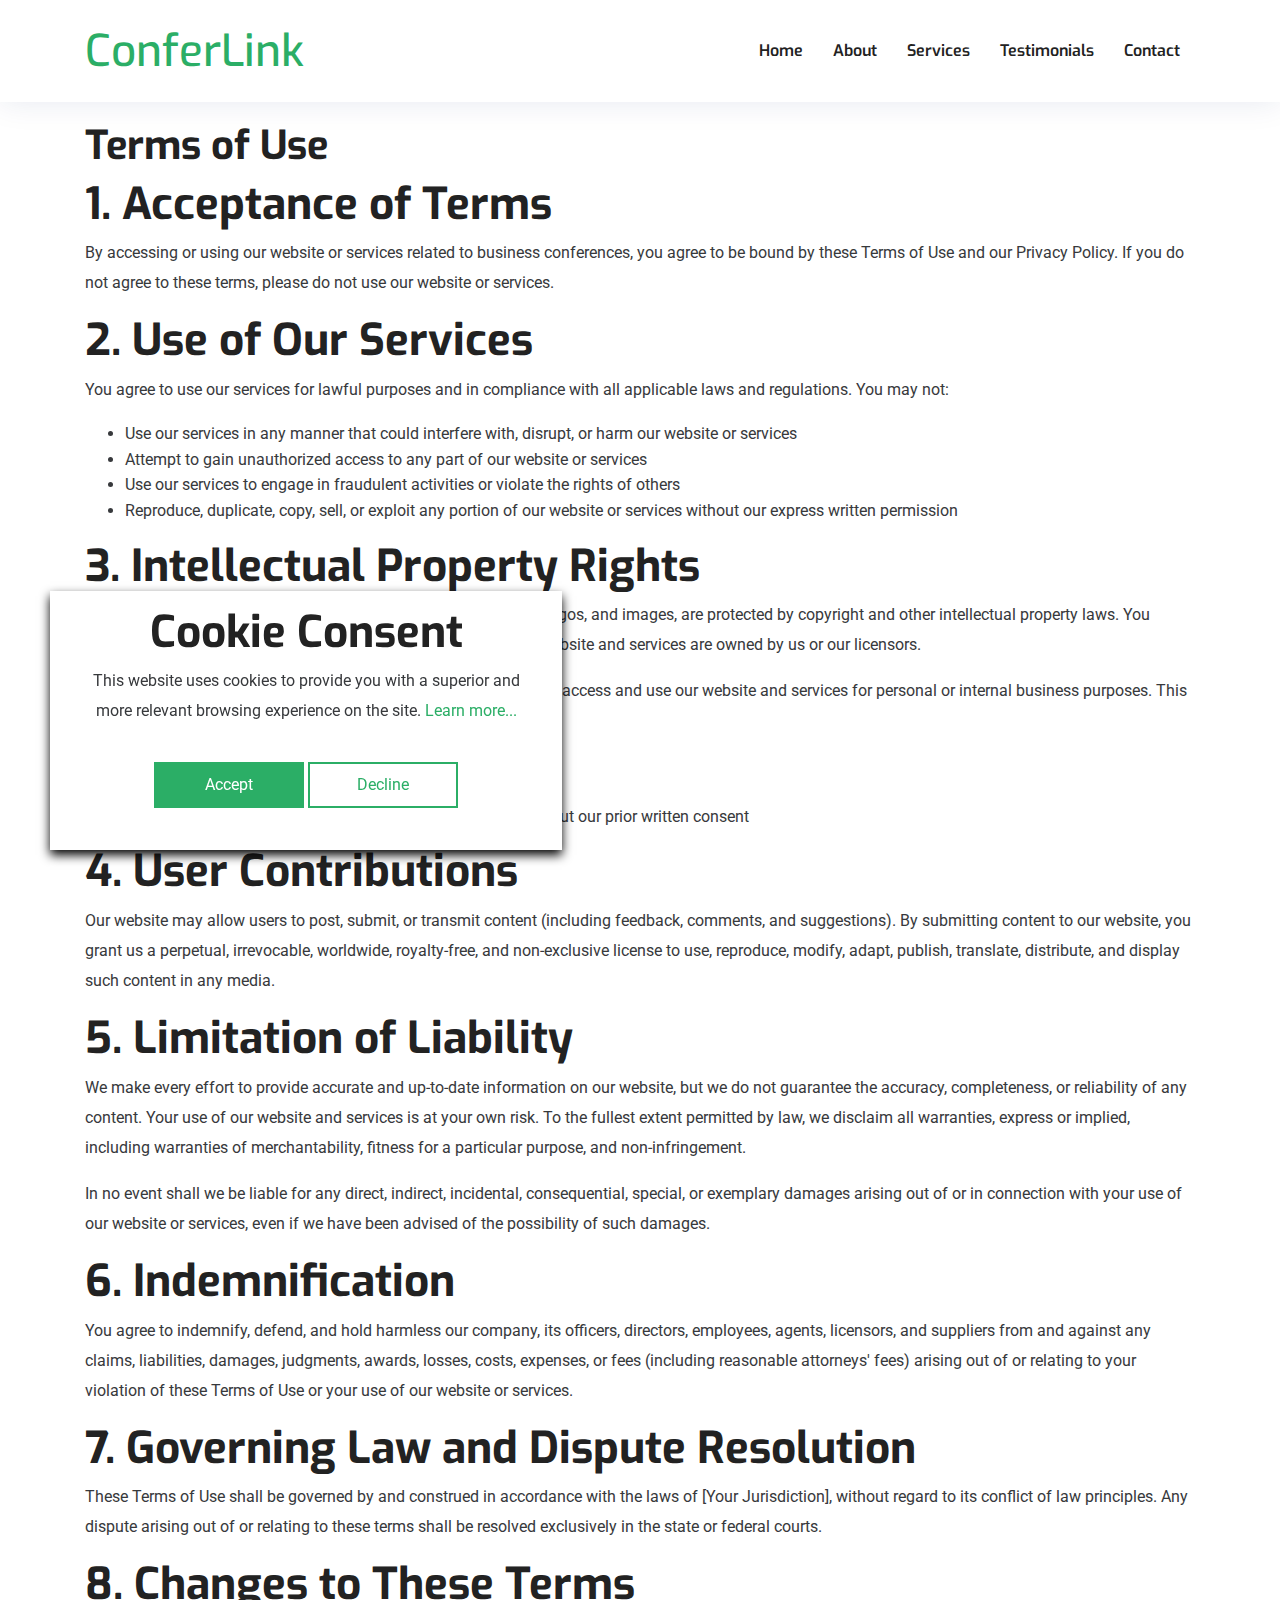
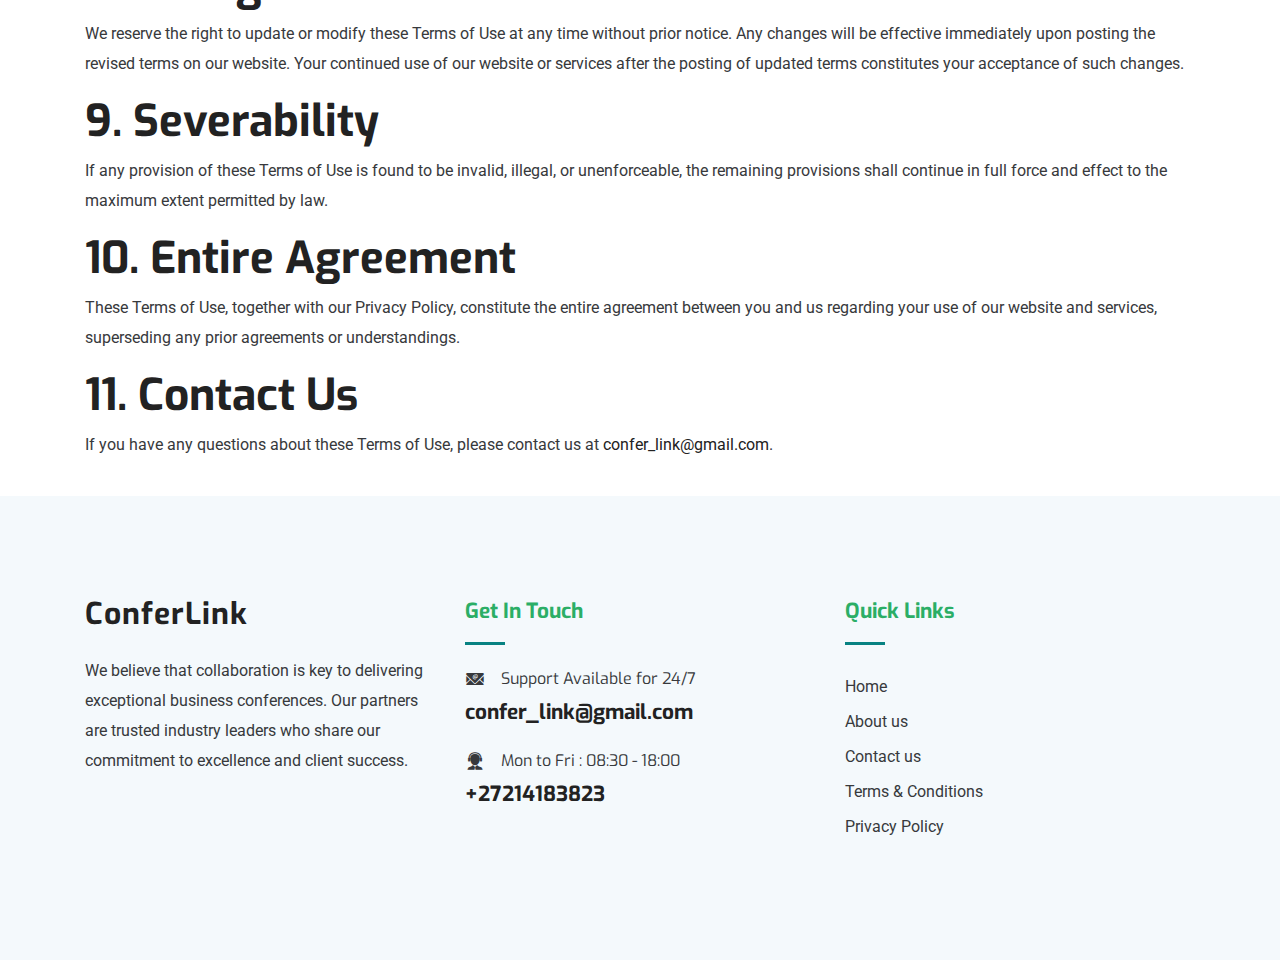
<file: terms-of-use.html>
<!DOCTYPE html>
<html lang="zxx">
    <head>
        <meta http-equiv="Content-Type" content="text/html; charset=UTF-8" />
        <meta
            name="description"
            content="Orbitor,business,company,agency,modern,bootstrap4,tech,software"
        />
        <meta name="author" content="themefisher.com" />
        <meta name="viewport" content="width=device-width, initial-scale=1" />

        <title>ConferLink</title>

        <!-- Favicon -->
        <link
            rel="shortcut icon"
            type="image/x-icon"
            href="images/favicon.ico"
        />

        <!-- bootstrap.min css -->
        <link rel="stylesheet" href="plugins/bootstrap/css/bootstrap.min.css" />
        <!-- Icon Font Css -->
        <link rel="stylesheet" href="plugins/icofont/icofont.min.css" />
        <!-- Slick Slider  CSS -->
        <link rel="stylesheet" href="plugins/slick-carousel/slick/slick.css" />
        <link
            rel="stylesheet"
            href="plugins/slick-carousel/slick/slick-theme.css"
        />

        <!-- Main Stylesheet -->
        <link rel="stylesheet" href="css/style.css" />
    </head>

    <body id="top">
        <header>
            <nav
                class="navbar navbar-expand-lg navigation"
                id="navbar"
                style="box-shadow: 0px 0px 30px 0px rgba(0, 42, 106, 0.1)"
            >
                <div class="container">
                    <a class="navbar-brand" href="index.html">
                        <h2>ConferLink</h2>
                    </a>

                    <button
                        class="navbar-toggler collapsed"
                        type="button"
                        data-toggle="collapse"
                        data-target="#navbarmain"
                        aria-controls="navbarmain"
                        aria-expanded="false"
                        aria-label="Toggle navigation"
                    >
                        <span class="icofont-navigation-menu"></span>
                    </button>

                    <div class="collapse navbar-collapse" id="navbarmain">
                        <ul class="navbar-nav ml-auto">
                            <li class="nav-item active">
                                <a class="nav-link" href="index.html">Home</a>
                            </li>
                            <li class="nav-item">
                                <a class="nav-link" href="about.html">About</a>
                            </li>
                            <li class="nav-item">
                                <a class="nav-link" href="service.html"
                                    >Services</a
                                >
                            </li>
                            <li class="nav-item">
                                <a class="nav-link" href="testimonials.html"
                                    >Testimonials</a
                                >
                            </li>
                            <li class="nav-item">
                                <a class="nav-link" href="contact.html"
                                    >Contact</a
                                >
                            </li>
                        </ul>
                    </div>
                </div>
            </nav>
        </header>
        <main>
            <article class="container additional-wrapper">
                <div class="page__content" style="padding: 20px 0px">
                    <h1>Terms of Use</h1>

                    <h2>1. Acceptance of Terms</h2>

                    <p>
                        By accessing or using our website or services related to
                        business conferences, you agree to be bound by these
                        Terms of Use and our Privacy Policy. If you do not agree
                        to these terms, please do not use our website or
                        services.
                    </p>

                    <h2>2. Use of Our Services</h2>

                    <p>
                        You agree to use our services for lawful purposes and in
                        compliance with all applicable laws and regulations. You
                        may not:
                    </p>
                    <ul>
                        <li>
                            Use our services in any manner that could interfere
                            with, disrupt, or harm our website or services
                        </li>
                        <li>
                            Attempt to gain unauthorized access to any part of
                            our website or services
                        </li>
                        <li>
                            Use our services to engage in fraudulent activities
                            or violate the rights of others
                        </li>
                        <li>
                            Reproduce, duplicate, copy, sell, or exploit any
                            portion of our website or services without our
                            express written permission
                        </li>
                    </ul>

                    <h2>3. Intellectual Property Rights</h2>

                    <p>
                        All content and materials on our website, including
                        text, graphics, logos, and images, are protected by
                        copyright and other intellectual property laws. You
                        acknowledge and agree that all intellectual property
                        rights in our website and services are owned by us or
                        our licensors.
                    </p>

                    <p>
                        You are granted a limited, non-exclusive,
                        non-transferable license to access and use our website
                        and services for personal or internal business purposes.
                        This license does not permit you to:
                    </p>
                    <ul>
                        <li>
                            Modify or alter any part of our website or services
                        </li>
                        <li>
                            Create derivative works based on our website or
                            services
                        </li>
                        <li>
                            Use our website or services for any commercial
                            purpose without our prior written consent
                        </li>
                    </ul>

                    <h2>4. User Contributions</h2>

                    <p>
                        Our website may allow users to post, submit, or transmit
                        content (including feedback, comments, and suggestions).
                        By submitting content to our website, you grant us a
                        perpetual, irrevocable, worldwide, royalty-free, and
                        non-exclusive license to use, reproduce, modify, adapt,
                        publish, translate, distribute, and display such content
                        in any media.
                    </p>

                    <h2>5. Limitation of Liability</h2>

                    <p>
                        We make every effort to provide accurate and up-to-date
                        information on our website, but we do not guarantee the
                        accuracy, completeness, or reliability of any content.
                        Your use of our website and services is at your own
                        risk. To the fullest extent permitted by law, we
                        disclaim all warranties, express or implied, including
                        warranties of merchantability, fitness for a particular
                        purpose, and non-infringement.
                    </p>

                    <p>
                        In no event shall we be liable for any direct, indirect,
                        incidental, consequential, special, or exemplary damages
                        arising out of or in connection with your use of our
                        website or services, even if we have been advised of the
                        possibility of such damages.
                    </p>

                    <h2>6. Indemnification</h2>

                    <p>
                        You agree to indemnify, defend, and hold harmless our
                        company, its officers, directors, employees, agents,
                        licensors, and suppliers from and against any claims,
                        liabilities, damages, judgments, awards, losses, costs,
                        expenses, or fees (including reasonable attorneys' fees)
                        arising out of or relating to your violation of these
                        Terms of Use or your use of our website or services.
                    </p>

                    <h2>7. Governing Law and Dispute Resolution</h2>

                    <p>
                        These Terms of Use shall be governed by and construed in
                        accordance with the laws of [Your Jurisdiction], without
                        regard to its conflict of law principles. Any dispute
                        arising out of or relating to these terms shall be
                        resolved exclusively in the state or federal courts.
                    </p>

                    <h2>8. Changes to These Terms</h2>

                    <p>
                        We reserve the right to update or modify these Terms of
                        Use at any time without prior notice. Any changes will
                        be effective immediately upon posting the revised terms
                        on our website. Your continued use of our website or
                        services after the posting of updated terms constitutes
                        your acceptance of such changes.
                    </p>

                    <h2>9. Severability</h2>

                    <p>
                        If any provision of these Terms of Use is found to be
                        invalid, illegal, or unenforceable, the remaining
                        provisions shall continue in full force and effect to
                        the maximum extent permitted by law.
                    </p>

                    <h2>10. Entire Agreement</h2>

                    <p>
                        These Terms of Use, together with our Privacy Policy,
                        constitute the entire agreement between you and us
                        regarding your use of our website and services,
                        superseding any prior agreements or understandings.
                    </p>

                    <h2>11. Contact Us</h2>

                    <p>
                        If you have any questions about these Terms of Use,
                        please contact us at
                        <a href="mailto:confer_link@gmail.com"
                            >confer_link@gmail.com</a
                        >.
                    </p>
                </div>
            </article>
        </main>

        <!-- footer Start -->
        <footer class="footer section gray-bg">
            <div class="container">
                <div class="row">
                    <div class="col-lg-4 mr-auto col-sm-6">
                        <div class="widget mb-5 mb-lg-0">
                            <div class="logo mb-4">
                                <h2>ConferLink</h2>
                            </div>
                            <p>
                                We believe that collaboration is key to
                                delivering exceptional business conferences. Our
                                partners are trusted industry leaders who share
                                our commitment to excellence and client success.
                            </p>
                        </div>
                    </div>

                    <div class="col-lg-4 col-md-6 col-sm-6">
                        <div class="widget widget-contact mb-5 mb-lg-0">
                            <h4 class="text-capitalize mb-3">Get in Touch</h4>
                            <div class="divider mb-4"></div>

                            <div class="footer-contact-block mb-4">
                                <div class="icon d-flex align-items-center">
                                    <i class="icofont-email mr-3"></i>
                                    <span class="h6 mb-0"
                                        >Support Available for 24/7</span
                                    >
                                </div>
                                <h4 class="mt-2">
                                    <a href="tel:+23-345-67890"
                                        >confer_link@gmail.com</a
                                    >
                                </h4>
                            </div>

                            <div class="footer-contact-block">
                                <div class="icon d-flex align-items-center">
                                    <i class="icofont-support mr-3"></i>
                                    <span class="h6 mb-0"
                                        >Mon to Fri : 08:30 - 18:00</span
                                    >
                                </div>
                                <h4 class="mt-2">
                                    <a href="tel:+23-345-67890">+27214183823</a>
                                </h4>
                            </div>
                        </div>
                    </div>

                    <div class="col-lg-4 col-md-6 col-sm-6">
                        <div class="widget mb-5 mb-lg-0">
                            <h4 class="text-capitalize mb-3">Quick links</h4>
                            <div class="divider mb-4"></div>

                            <ul class="list-unstyled footer-menu lh-35">
                                <li><a href="index.html">Home</a></li>
                                <li><a href="about.html">About us</a></li>
                                <li><a href="contact.html">Contact us</a></li>
                                <li>
                                    <a href="terms-of-use.html"
                                        >Terms & Conditions</a
                                    >
                                </li>
                                <li>
                                    <a href="privacy-policy.html"
                                        >Privacy Policy</a
                                    >
                                </li>
                            </ul>
                        </div>
                    </div>
                </div>
            </div>
        </footer>

        <!-- Cookie banner -->
        <div class="cookie-wrapper show">
            <div>
                <i class="bx bx-cookie"></i>
                <h2 style="text-align: center">Cookie Consent</h2>
            </div>

            <div class="data">
                <p>
                    This website uses cookies to provide you with a superior and
                    more relevant browsing experience on the site.
                    <a href="#">Learn more...</a>
                </p>
            </div>

            <div class="buttons">
                <button class="cookie-button" id="acceptBtn">Accept</button>
                <button class="cookie-button" id="declineBtn">Decline</button>
            </div>
        </div>
        <!-- End Cookie banner -->

        <!-- 
    Essential Scripts
    =====================================-->

        <!-- Main jQuery -->
        <script src="plugins/jquery/jquery.js"></script>
        <!-- Bootstrap 4.3.2 -->
        <script src="plugins/bootstrap/js/popper.js"></script>
        <script src="plugins/bootstrap/js/bootstrap.min.js"></script>
        <script src="plugins/counterup/jquery.easing.js"></script>
        <!-- Slick Slider -->
        <script src="plugins/slick-carousel/slick/slick.min.js"></script>
        <!-- Counterup -->
        <script src="plugins/counterup/jquery.waypoints.min.js"></script>

        <script src="plugins/shuffle/shuffle.min.js"></script>
        <script src="plugins/counterup/jquery.counterup.min.js"></script>
        <!-- Google Map -->

        <script src="js/script.js"></script>
        <script src="js/cookiebanner.js"></script>
    </body>
</html>
</file>
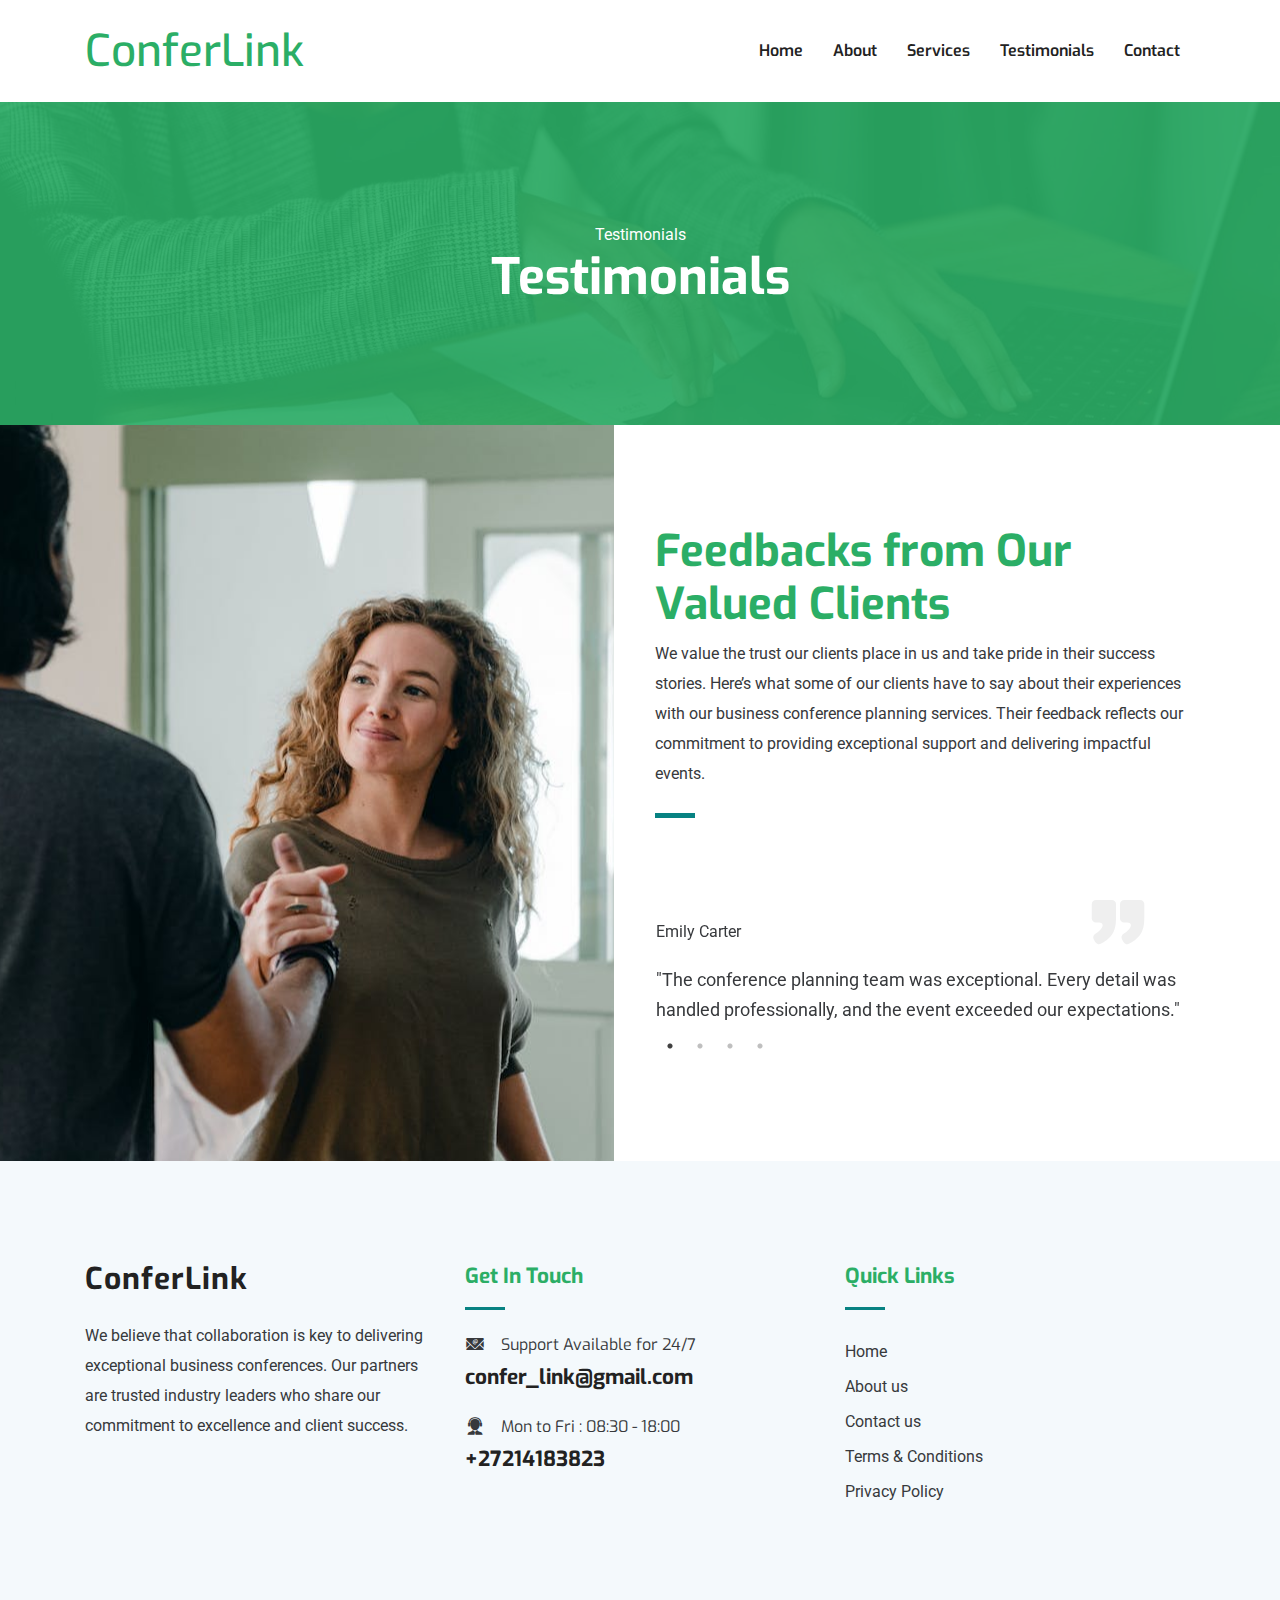
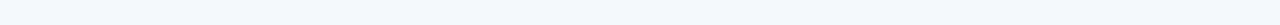
<file: testimonials.html>
<!DOCTYPE html>
<html lang="zxx">
    <head>
        <meta http-equiv="Content-Type" content="text/html; charset=UTF-8" />
        <meta
            name="description"
            content="Orbitor,business,company,agency,modern,bootstrap4,tech,software"
        />
        <meta name="author" content="themefisher.com" />
        <meta name="viewport" content="width=device-width, initial-scale=1" />

        <title>ConferLink</title>

        <!-- Favicon -->
        <link
            rel="shortcut icon"
            type="image/x-icon"
            href="images/favicon.ico"
        />

        <!-- bootstrap.min css -->
        <link rel="stylesheet" href="plugins/bootstrap/css/bootstrap.min.css" />
        <!-- Icon Font Css -->
        <link rel="stylesheet" href="plugins/icofont/icofont.min.css" />
        <!-- Slick Slider  CSS -->
        <link rel="stylesheet" href="plugins/slick-carousel/slick/slick.css" />
        <link
            rel="stylesheet"
            href="plugins/slick-carousel/slick/slick-theme.css"
        />

        <!-- Main Stylesheet -->
        <link rel="stylesheet" href="css/style.css" />
    </head>

    <body id="top">
        <header>
            <nav class="navbar navbar-expand-lg navigation" id="navbar">
                <div class="container">
                    <a class="navbar-brand" href="index.html">
                        <h2>ConferLink</h2>
                    </a>

                    <button
                        class="navbar-toggler collapsed"
                        type="button"
                        data-toggle="collapse"
                        data-target="#navbarmain"
                        aria-controls="navbarmain"
                        aria-expanded="false"
                        aria-label="Toggle navigation"
                    >
                        <span class="icofont-navigation-menu"></span>
                    </button>

                    <div class="collapse navbar-collapse" id="navbarmain">
                        <ul class="navbar-nav ml-auto">
                            <li class="nav-item active">
                                <a class="nav-link" href="index.html">Home</a>
                            </li>
                            <li class="nav-item">
                                <a class="nav-link" href="about.html">About</a>
                            </li>
                            <li class="nav-item">
                                <a class="nav-link" href="service.html"
                                    >Services</a
                                >
                            </li>
                            <li class="nav-item">
                                <a class="nav-link" href="testimonials.html"
                                    >Testimonials</a
                                >
                            </li>
                            <li class="nav-item">
                                <a class="nav-link" href="contact.html"
                                    >Contact</a
                                >
                            </li>
                        </ul>
                    </div>
                </div>
            </nav>
        </header>

        <section class="page-title bg-2">
            <div class="overlay"></div>
            <div class="container">
                <div class="row">
                    <div class="col-md-12">
                        <div class="block text-center">
                            <span class="text-white">Testimonials</span>
                            <h1 class="text-capitalize mb-5 text-lg">
                                Testimonials
                            </h1>
                        </div>
                    </div>
                </div>
            </div>
        </section>

        <section class="section testimonial">
            <div class="container">
                <div class="row">
                    <div class="col-lg-6 offset-lg-6">
                        <div class="section-title">
                            <h2>Feedbacks from Our Valued Clients</h2>
                            <p class="mb-4">
                                We value the trust our clients place in us and
                                take pride in their success stories. Here’s what
                                some of our clients have to say about their
                                experiences with our business conference
                                planning services. Their feedback reflects our
                                commitment to providing exceptional support and
                                delivering impactful events.
                            </p>
                            <div class="divider my-4"></div>
                        </div>
                    </div>
                </div>
                <div class="row align-items-center">
                    <div class="col-lg-6 testimonial-wrap offset-lg-6">
                        <div class="testimonial-block">
                            <div class="client-info">
                                <span> Emily Carter </span>
                            </div>
                            <p>
                                "The conference planning team was exceptional.
                                Every detail was handled professionally, and the
                                event exceeded our expectations."
                            </p>
                            <i class="icofont-quote-right"></i>
                        </div>

                        <div class="testimonial-block">
                            <div class="client-info">
                                <span> Sofia Patel </span>
                            </div>
                            <p>
                                "Their attention to detail and seamless
                                organization made our business conference a huge
                                success. Our attendees were thoroughly
                                impressed."
                            </p>
                            <i class="icofont-quote-right"></i>
                        </div>

                        <div class="testimonial-block">
                            <div class="client-info">
                                <span> Michael Rodriguez </span>
                            </div>
                            <p>
                                "I’ve never experienced such a well-organized
                                event. The team’s expertise in managing the
                                logistics made all the difference in ensuring
                                everything ran smoothly."
                            </p>
                            <i class="icofont-quote-right"></i>
                        </div>

                        <div class="testimonial-block">
                            <div class="client-info">
                                <span> Ava Brown </span>
                            </div>
                            <p>
                                "Thanks to their meticulous planning, our
                                conference went off without a hitch. The team
                                was always available and responsive, making the
                                entire process stress-free."
                            </p>
                            <i class="icofont-quote-right"></i>
                        </div>
                    </div>
                </div>
            </div>
        </section>

        <!-- footer Start -->
        <footer class="footer section gray-bg">
            <div class="container">
                <div class="row">
                    <div class="col-lg-4 mr-auto col-sm-6">
                        <div class="widget mb-5 mb-lg-0">
                            <div class="logo mb-4">
                                <h2>ConferLink</h2>
                            </div>
                            <p>
                                We believe that collaboration is key to
                                delivering exceptional business conferences. Our
                                partners are trusted industry leaders who share
                                our commitment to excellence and client success.
                            </p>
                        </div>
                    </div>

                    <div class="col-lg-4 col-md-6 col-sm-6">
                        <div class="widget widget-contact mb-5 mb-lg-0">
                            <h4 class="text-capitalize mb-3">Get in Touch</h4>
                            <div class="divider mb-4"></div>

                            <div class="footer-contact-block mb-4">
                                <div class="icon d-flex align-items-center">
                                    <i class="icofont-email mr-3"></i>
                                    <span class="h6 mb-0"
                                        >Support Available for 24/7</span
                                    >
                                </div>
                                <h4 class="mt-2">
                                    <a href="tel:+23-345-67890"
                                        >confer_link@gmail.com</a
                                    >
                                </h4>
                            </div>

                            <div class="footer-contact-block">
                                <div class="icon d-flex align-items-center">
                                    <i class="icofont-support mr-3"></i>
                                    <span class="h6 mb-0"
                                        >Mon to Fri : 08:30 - 18:00</span
                                    >
                                </div>
                                <h4 class="mt-2">
                                    <a href="tel:+23-345-67890">+27214183823</a>
                                </h4>
                            </div>
                        </div>
                    </div>

                    <div class="col-lg-4 col-md-6 col-sm-6">
                        <div class="widget mb-5 mb-lg-0">
                            <h4 class="text-capitalize mb-3">Quick links</h4>
                            <div class="divider mb-4"></div>

                            <ul class="list-unstyled footer-menu lh-35">
                                <li><a href="index.html">Home</a></li>
                                <li><a href="about.html">About us</a></li>
                                <li><a href="contact.html">Contact us</a></li>
                                <li>
                                    <a href="terms-of-use.html"
                                        >Terms & Conditions</a
                                    >
                                </li>
                                <li>
                                    <a href="privacy-policy.html"
                                        >Privacy Policy</a
                                    >
                                </li>
                            </ul>
                        </div>
                    </div>
                </div>
            </div>
        </footer>

        <!-- 
Essential Scripts
=====================================-->

        <!-- Main jQuery -->
        <script src="plugins/jquery/jquery.js"></script>
        <!-- Bootstrap 4.3.2 -->
        <script src="plugins/bootstrap/js/popper.js"></script>
        <script src="plugins/bootstrap/js/bootstrap.min.js"></script>
        <script src="plugins/counterup/jquery.easing.js"></script>
        <!-- Slick Slider -->
        <script src="plugins/slick-carousel/slick/slick.min.js"></script>
        <!-- Counterup -->
        <script src="plugins/counterup/jquery.waypoints.min.js"></script>

        <script src="plugins/shuffle/shuffle.min.js"></script>
        <script src="plugins/counterup/jquery.counterup.min.js"></script>
        <!-- Google Map -->

        <script src="js/script.js"></script>
    </body>
</html>
</file>
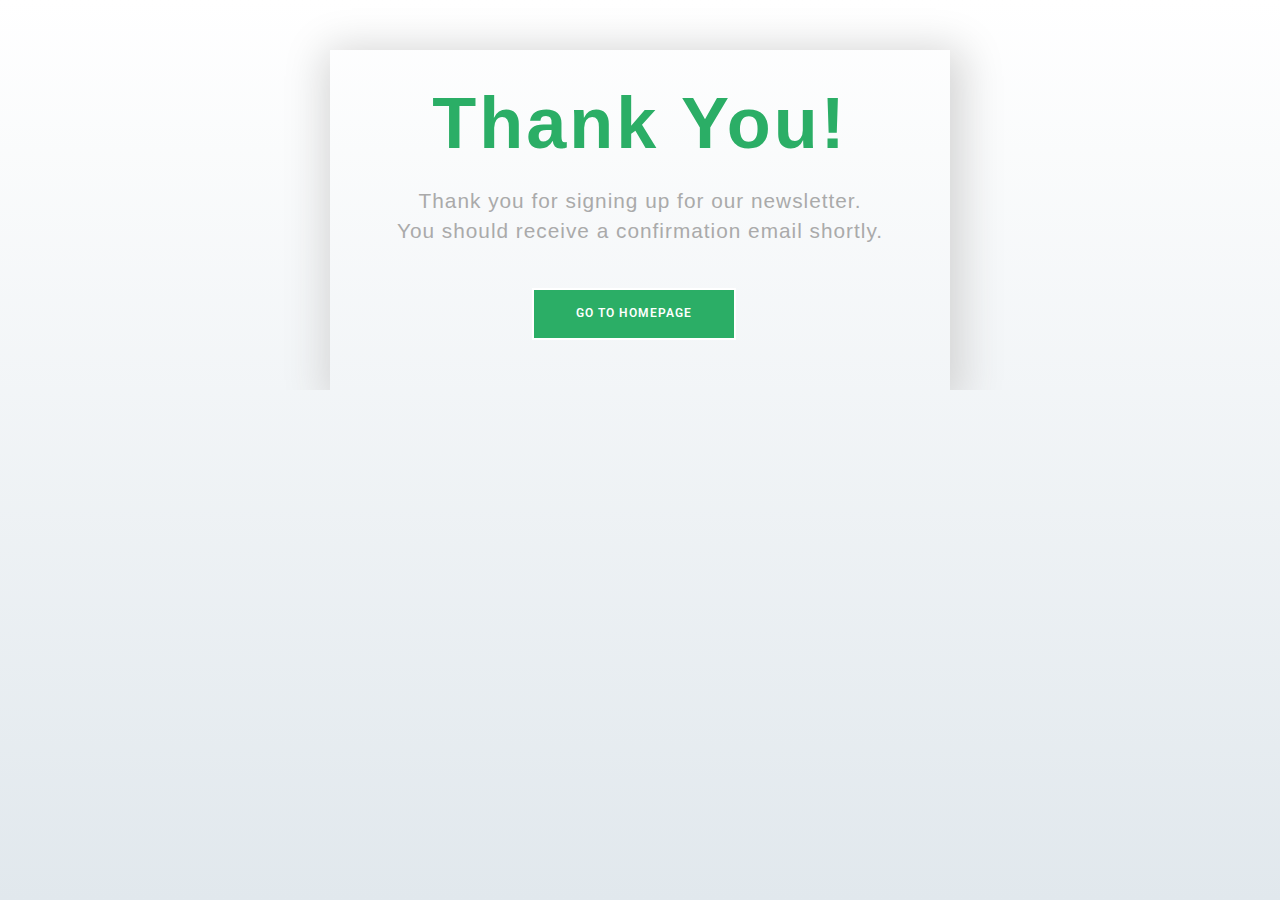
<file: thanks.html>
<!DOCTYPE html>
<html lang="en">
    <head>
        <meta http-equiv="Content-Type" content="text/html; charset=UTF-8" />
        <meta
            name="description"
            content="Orbitor,business,company,agency,modern,bootstrap4,tech,software"
        />
        <meta name="author" content="themefisher.com" />
        <meta name="viewport" content="width=device-width, initial-scale=1" />

        <title>ConferLink</title>

        <!-- Favicon -->
        <link
            rel="shortcut icon"
            type="image/x-icon"
            href="images/favicon.ico"
        />

        <!-- bootstrap.min css -->
        <link rel="stylesheet" href="plugins/bootstrap/css/bootstrap.min.css" />
        <!-- Icon Font Css -->
        <link rel="stylesheet" href="plugins/icofont/icofont.min.css" />
        <!-- Slick Slider  CSS -->
        <link rel="stylesheet" href="plugins/slick-carousel/slick/slick.css" />
        <link
            rel="stylesheet"
            href="plugins/slick-carousel/slick/slick-theme.css"
        />

        <!-- Main Stylesheet -->
        <link rel="stylesheet" href="css/style.css" />
        <link rel="stylesheet" href="css/thanks.css" />
    </head>
    <body>
        <div class="content">
            <div class="wrapper-1">
                <div class="wrapper-2">
                    <h1>Thank You!</h1>
                    <p>Thank you for signing up for our newsletter.</p>
                    <p>You should receive a confirmation email shortly.</p>
                    <a href="index.html">
                        <button class="go-home">Go to Homepage</button>
                    </a>
                </div>
            </div>
        </div>
    </body>
</html>
</file>
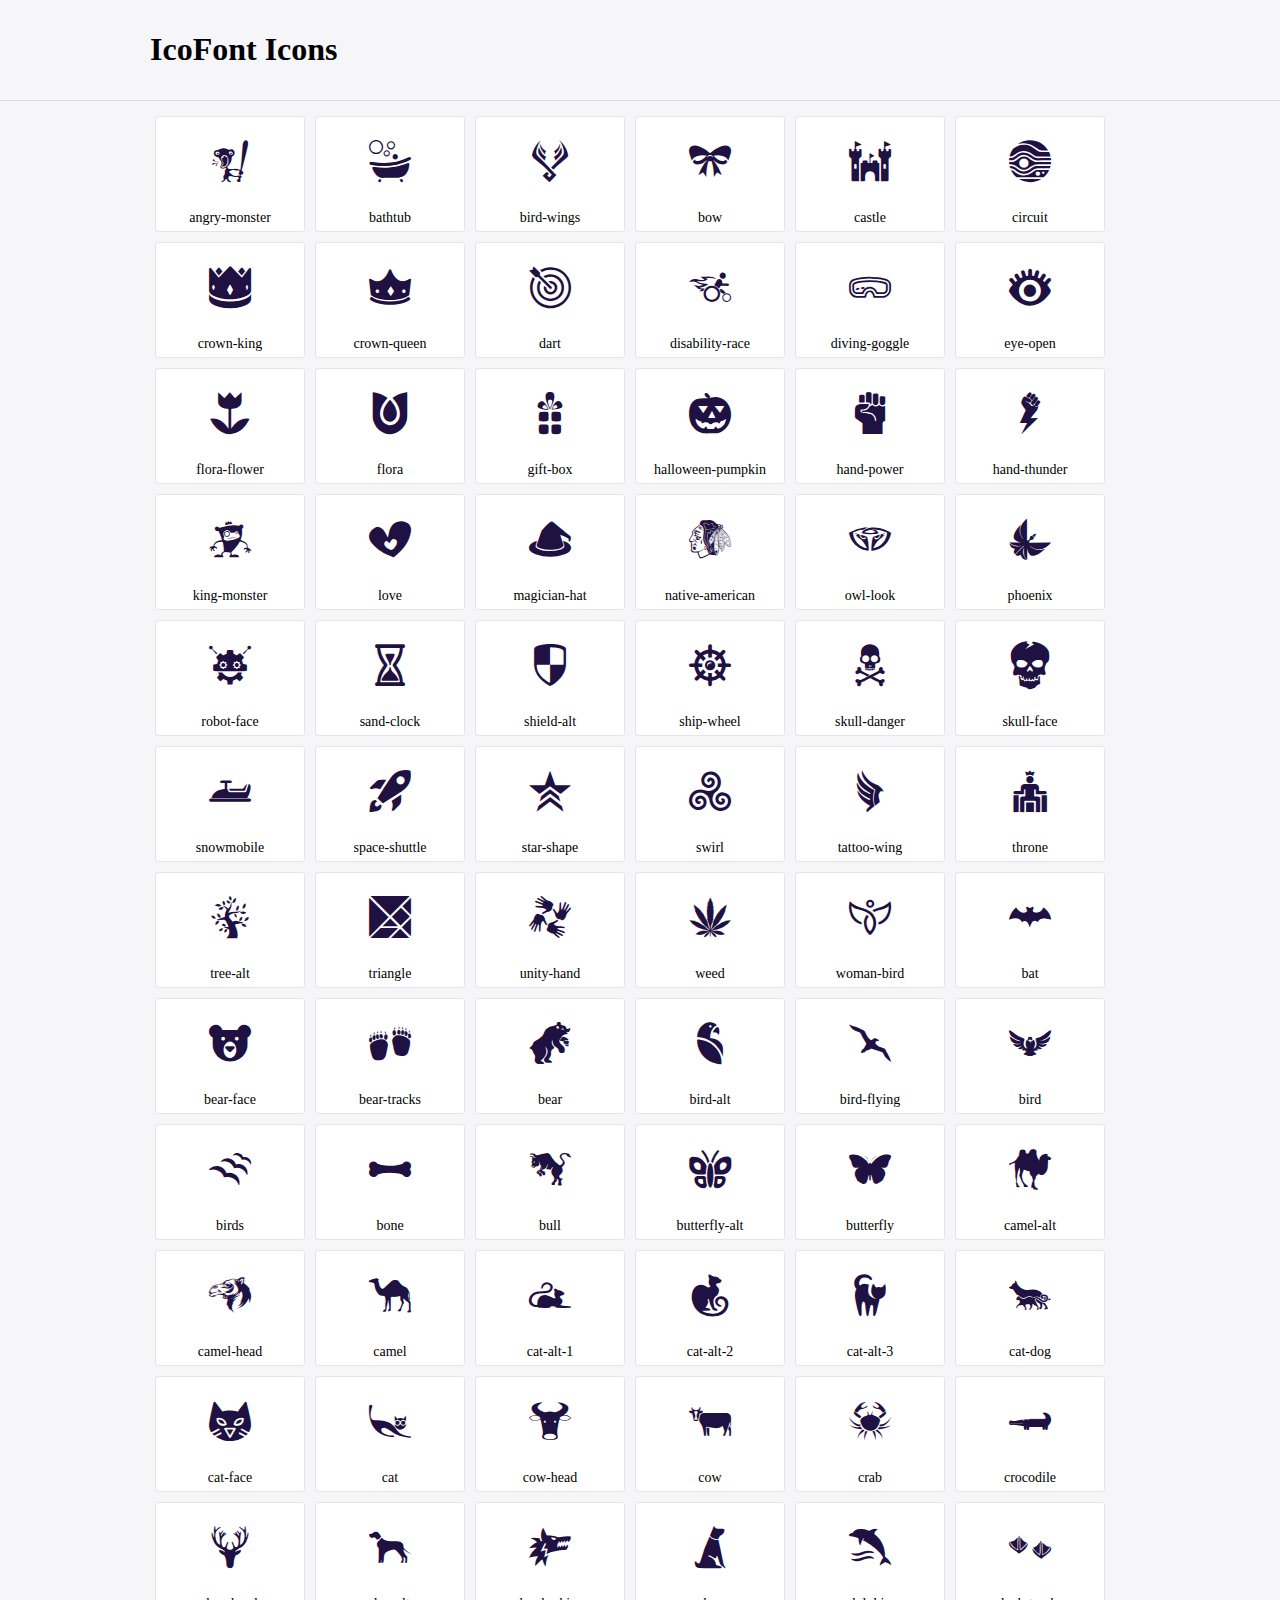
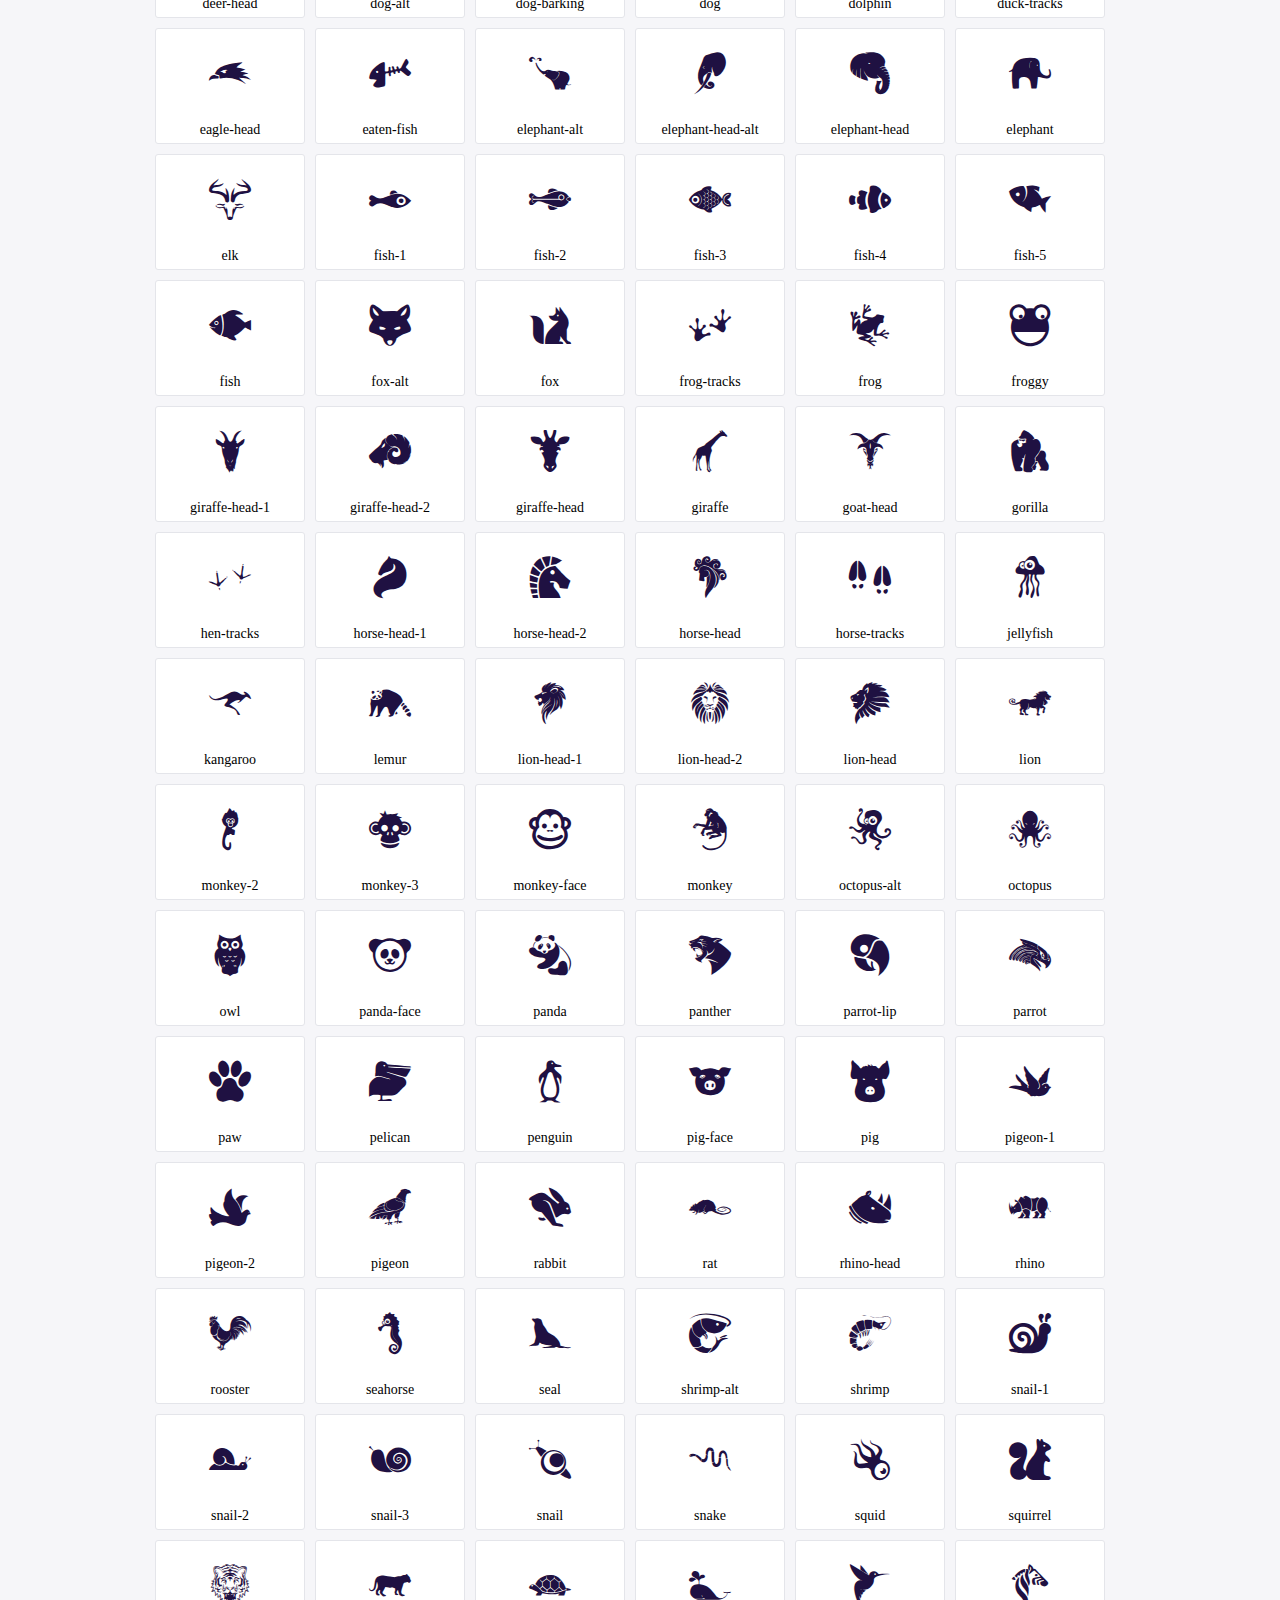
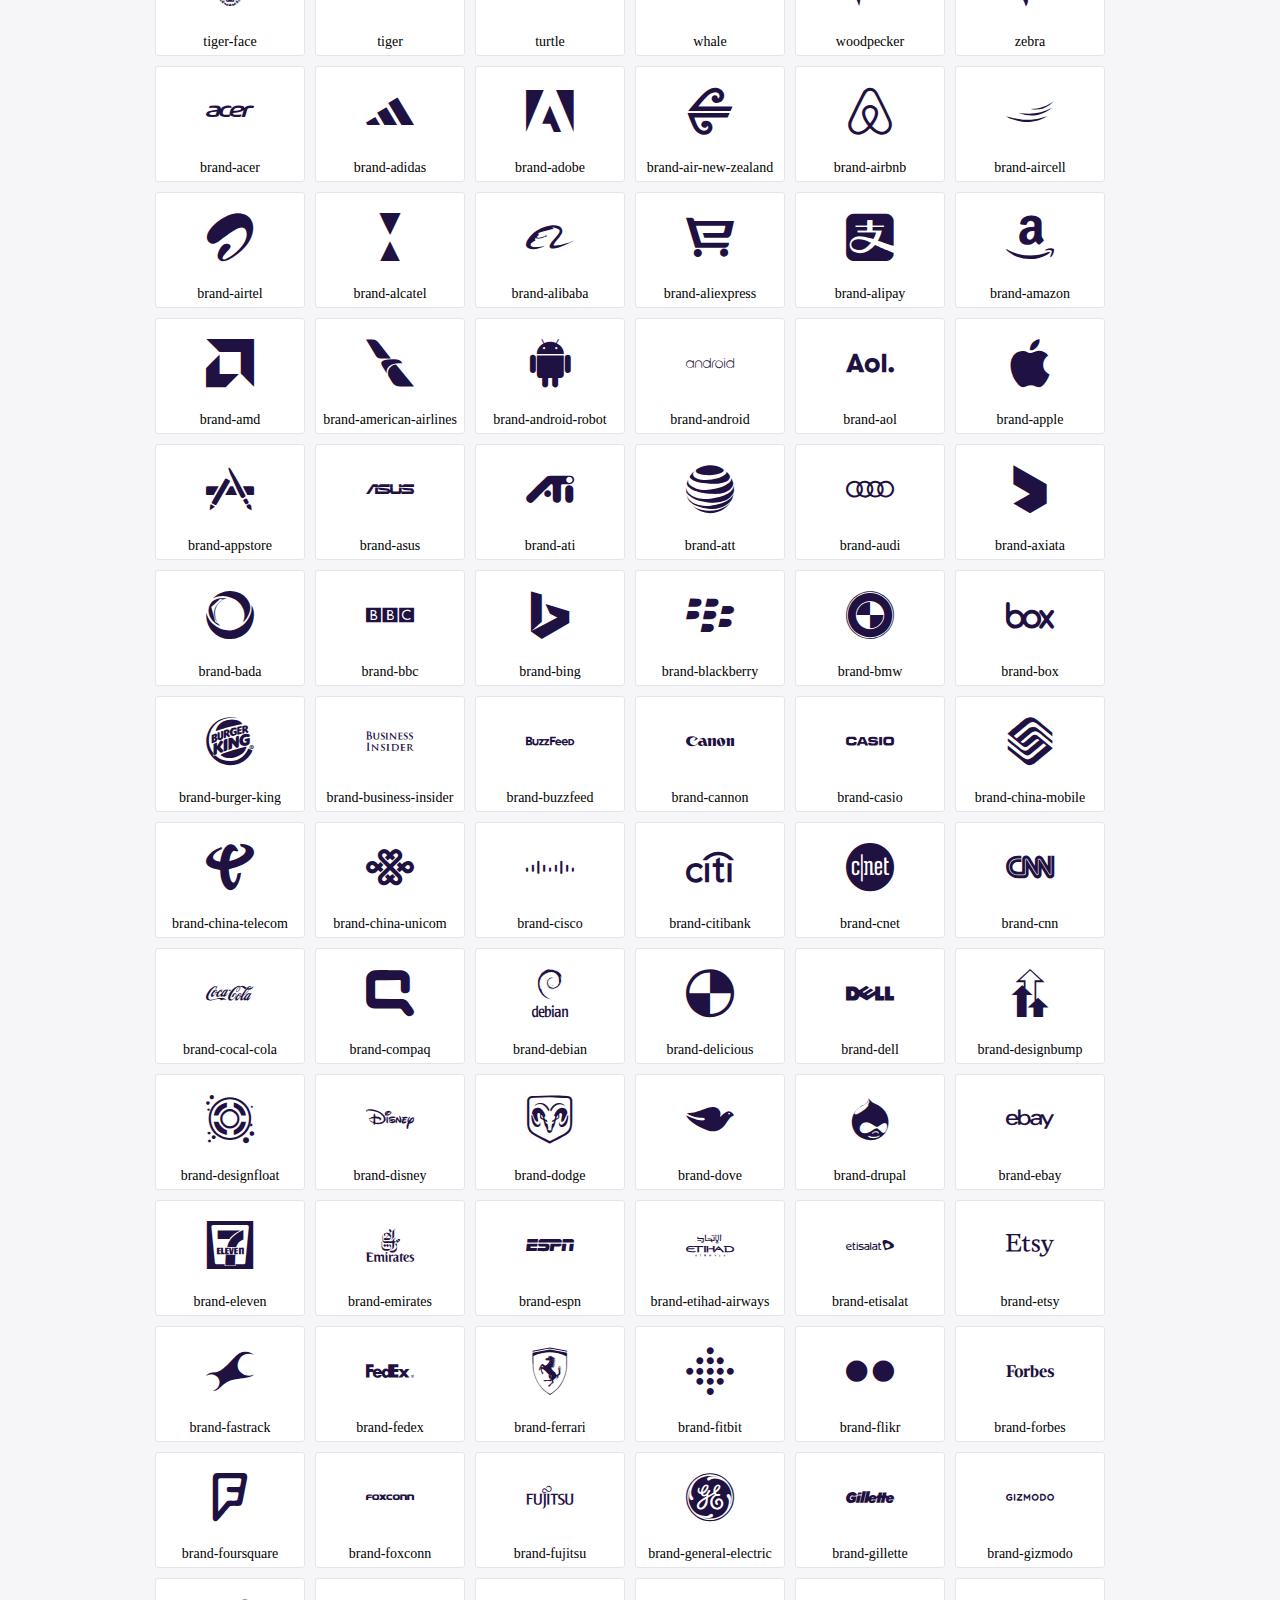
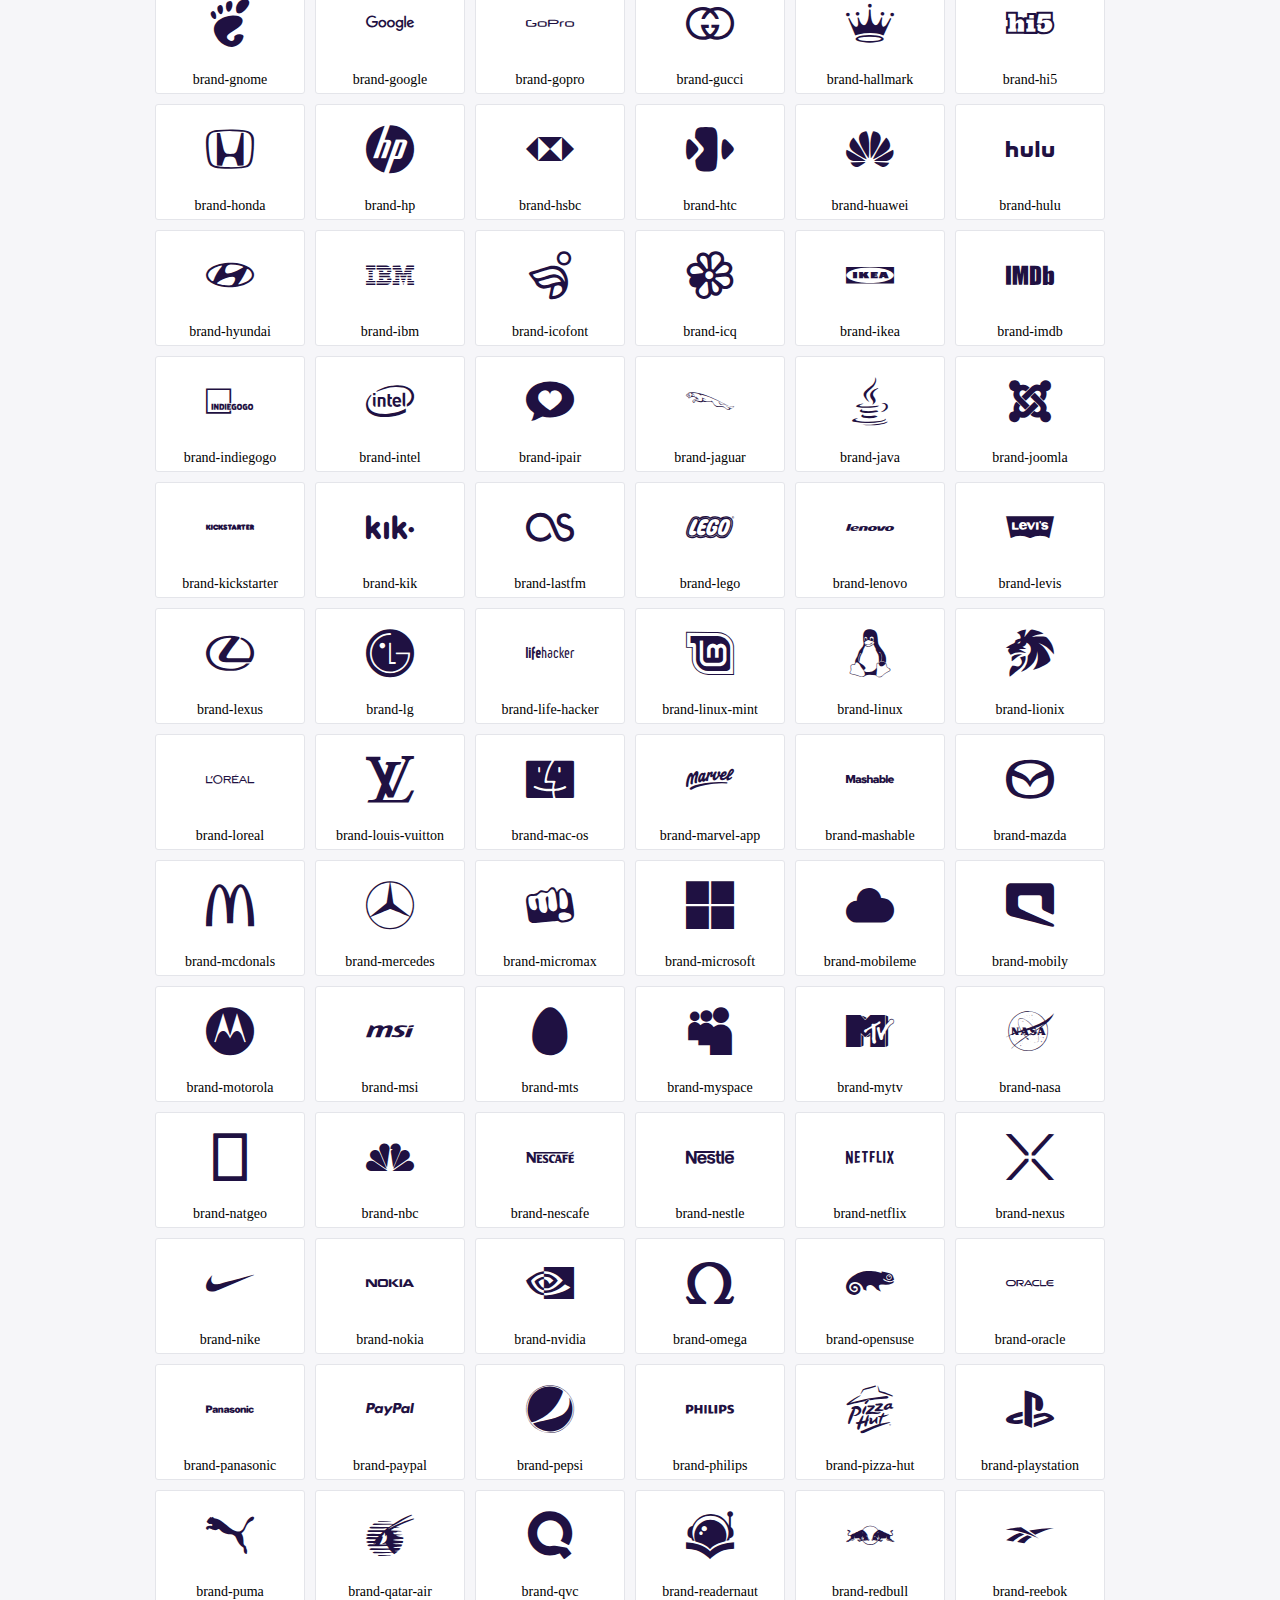
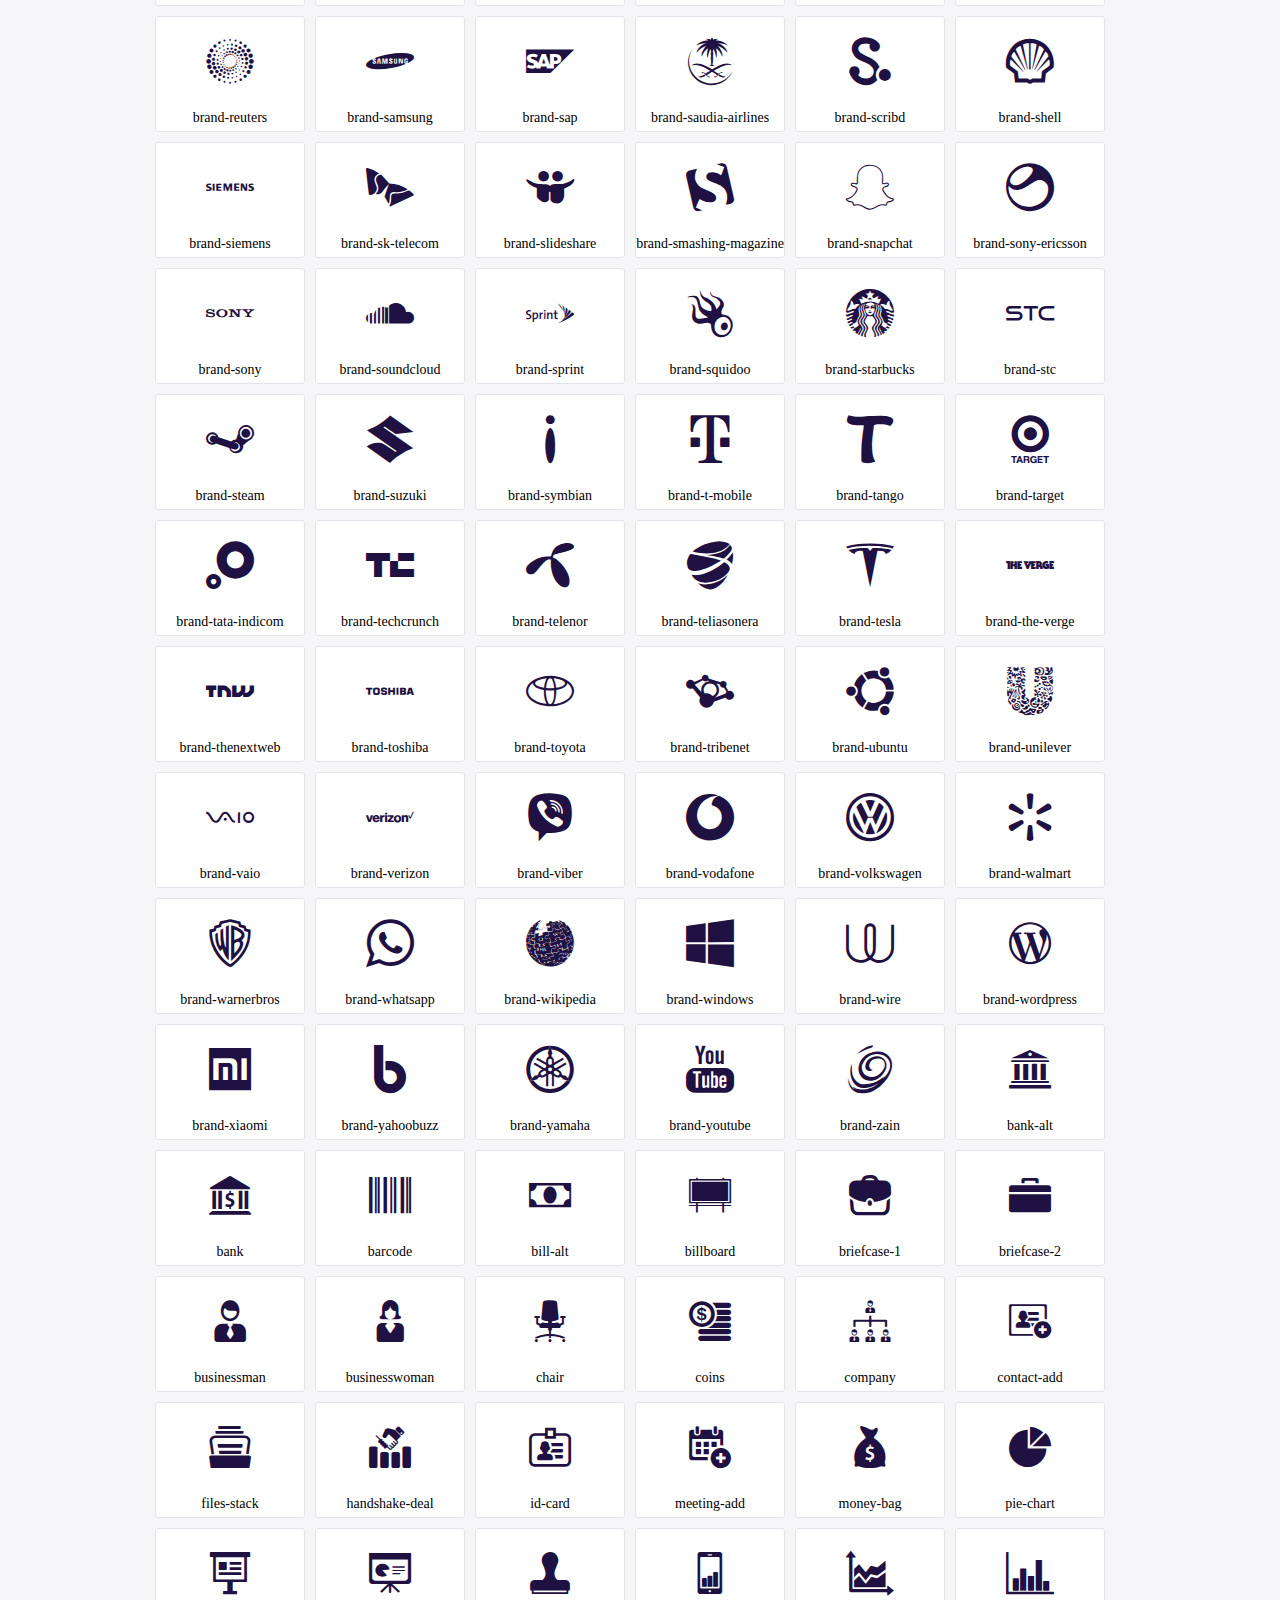
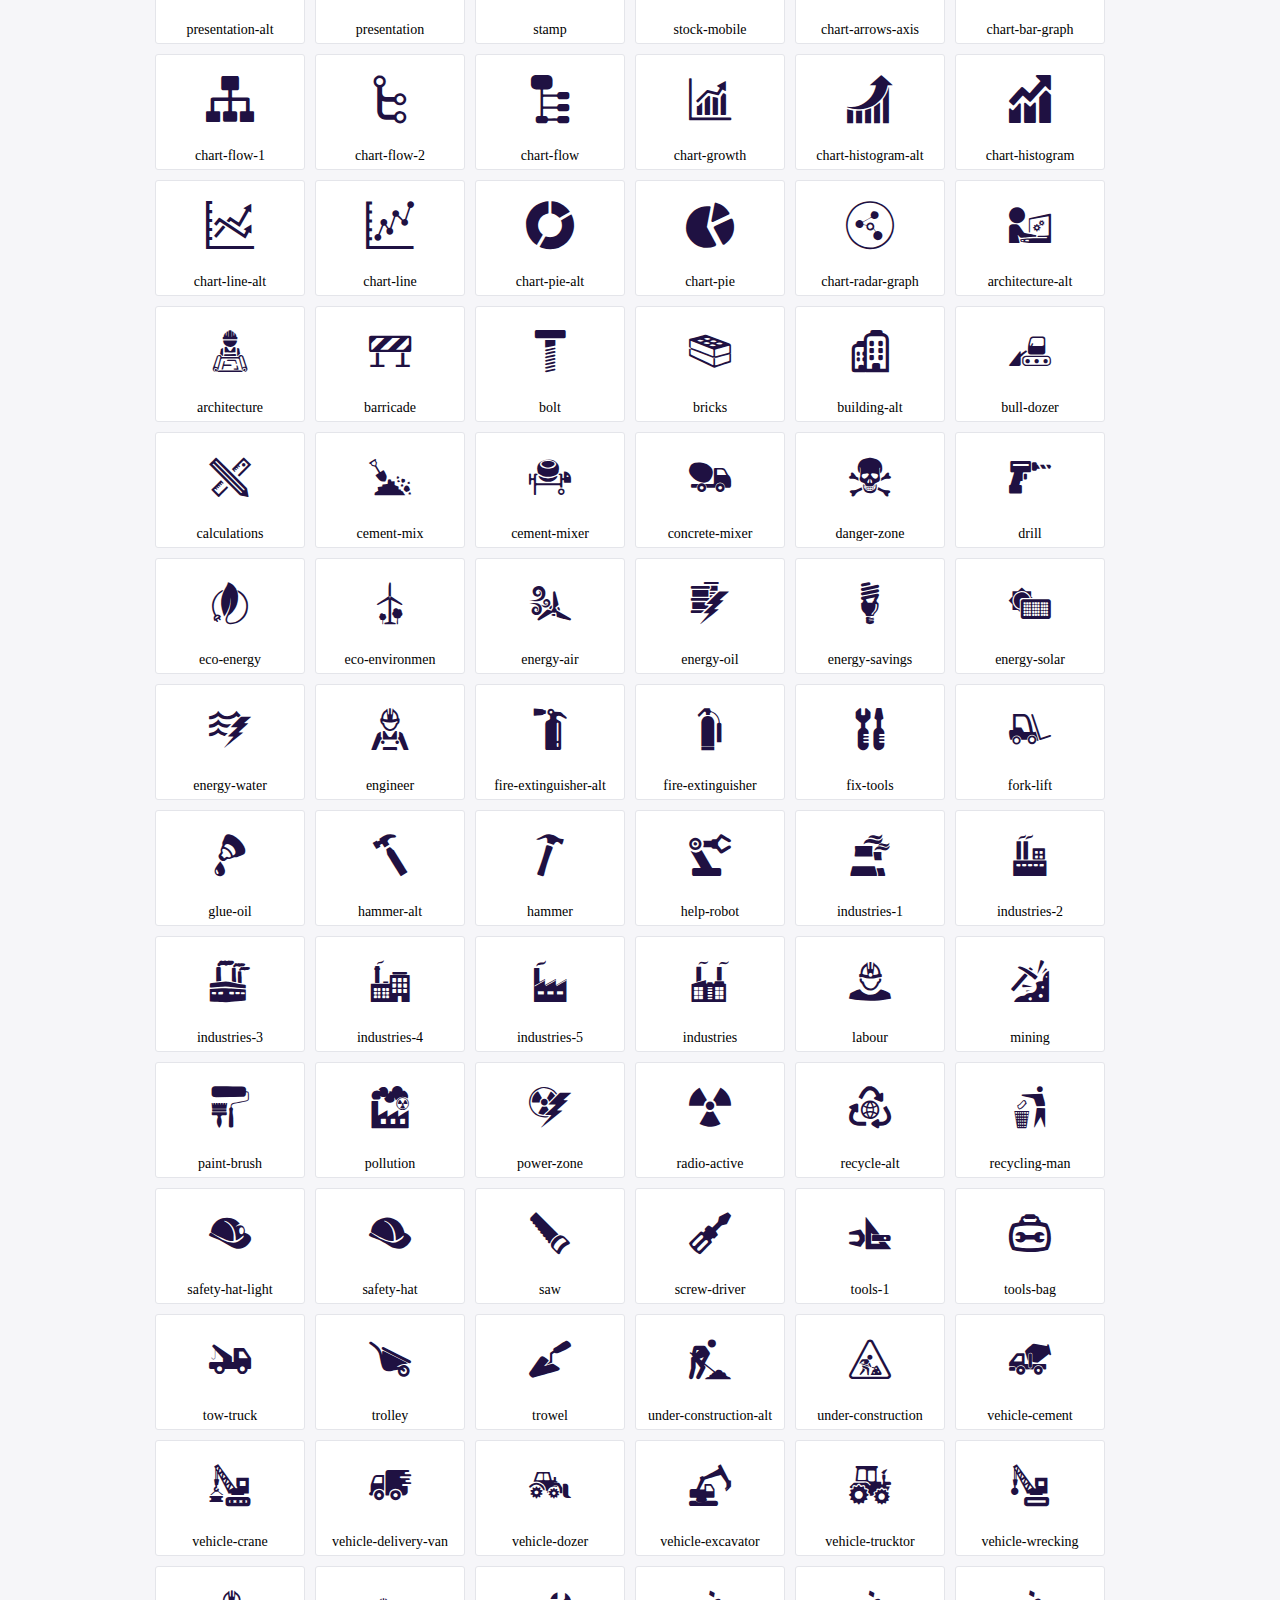
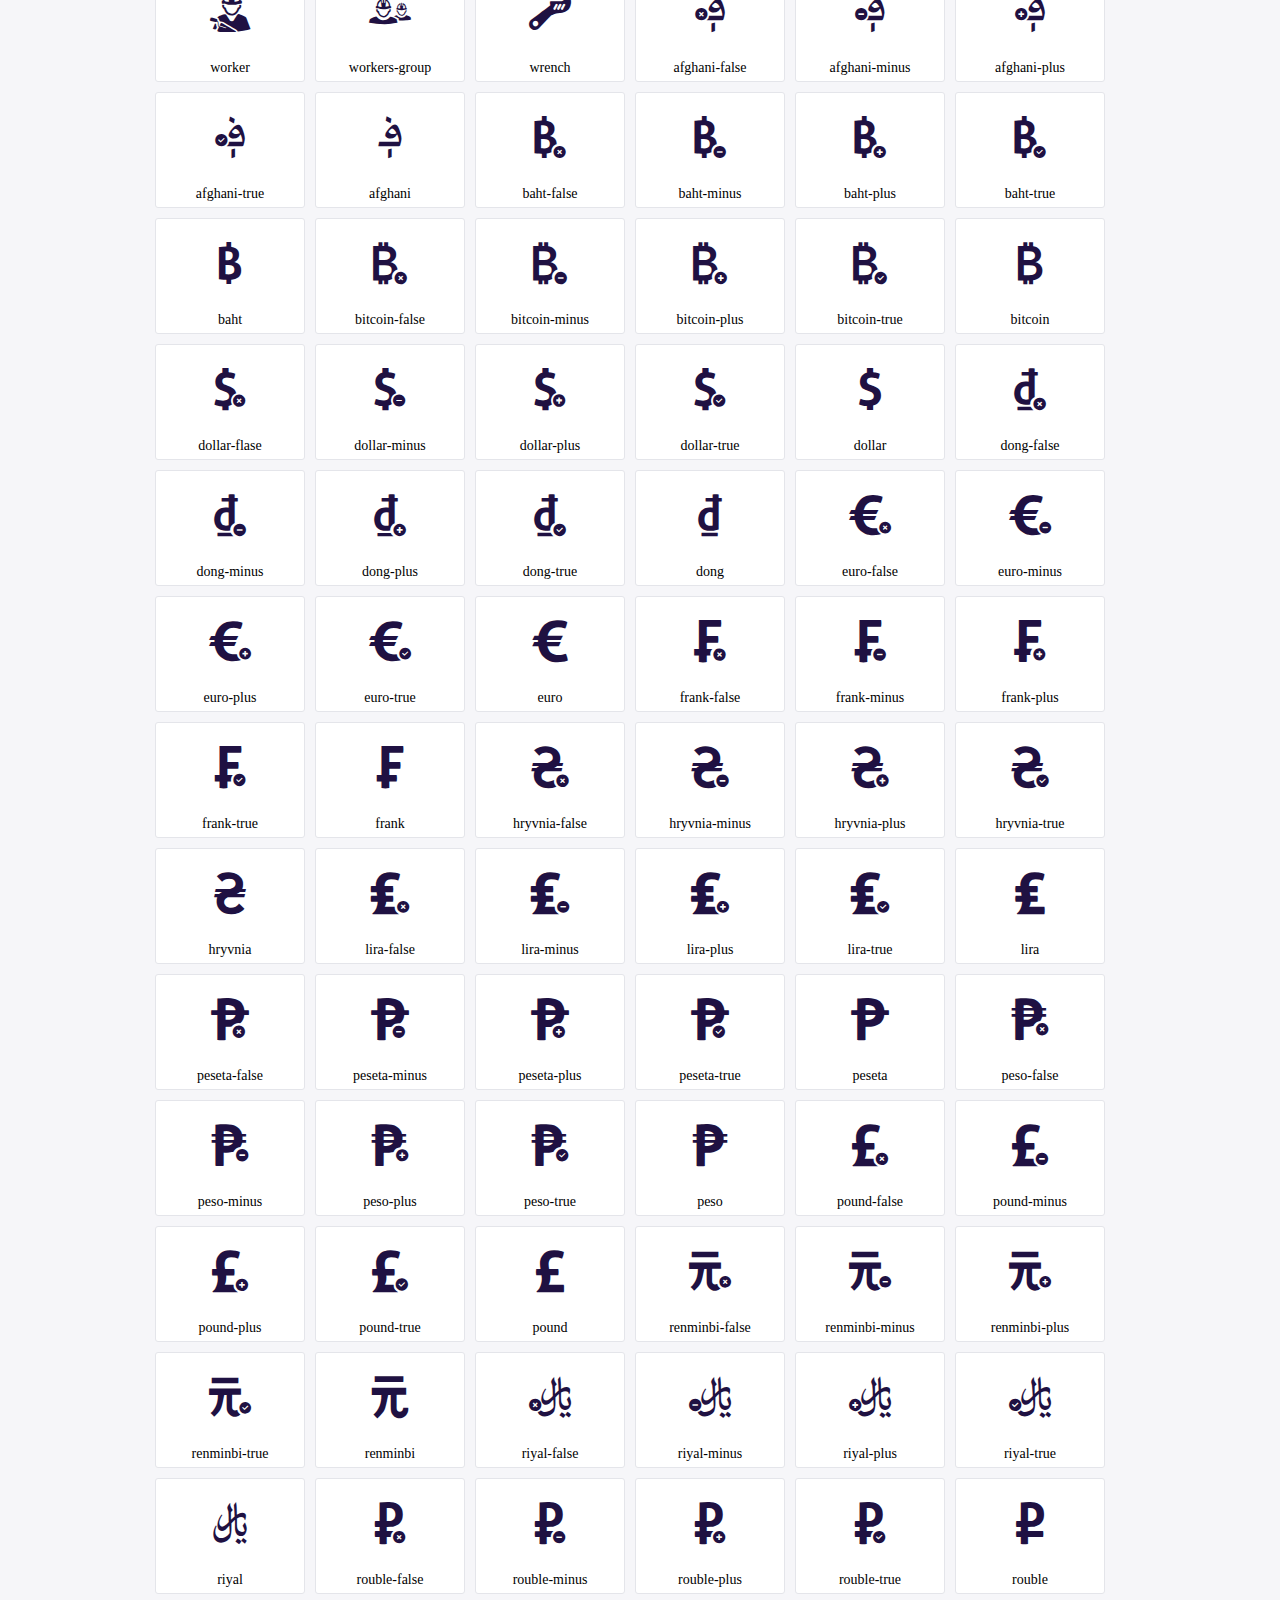
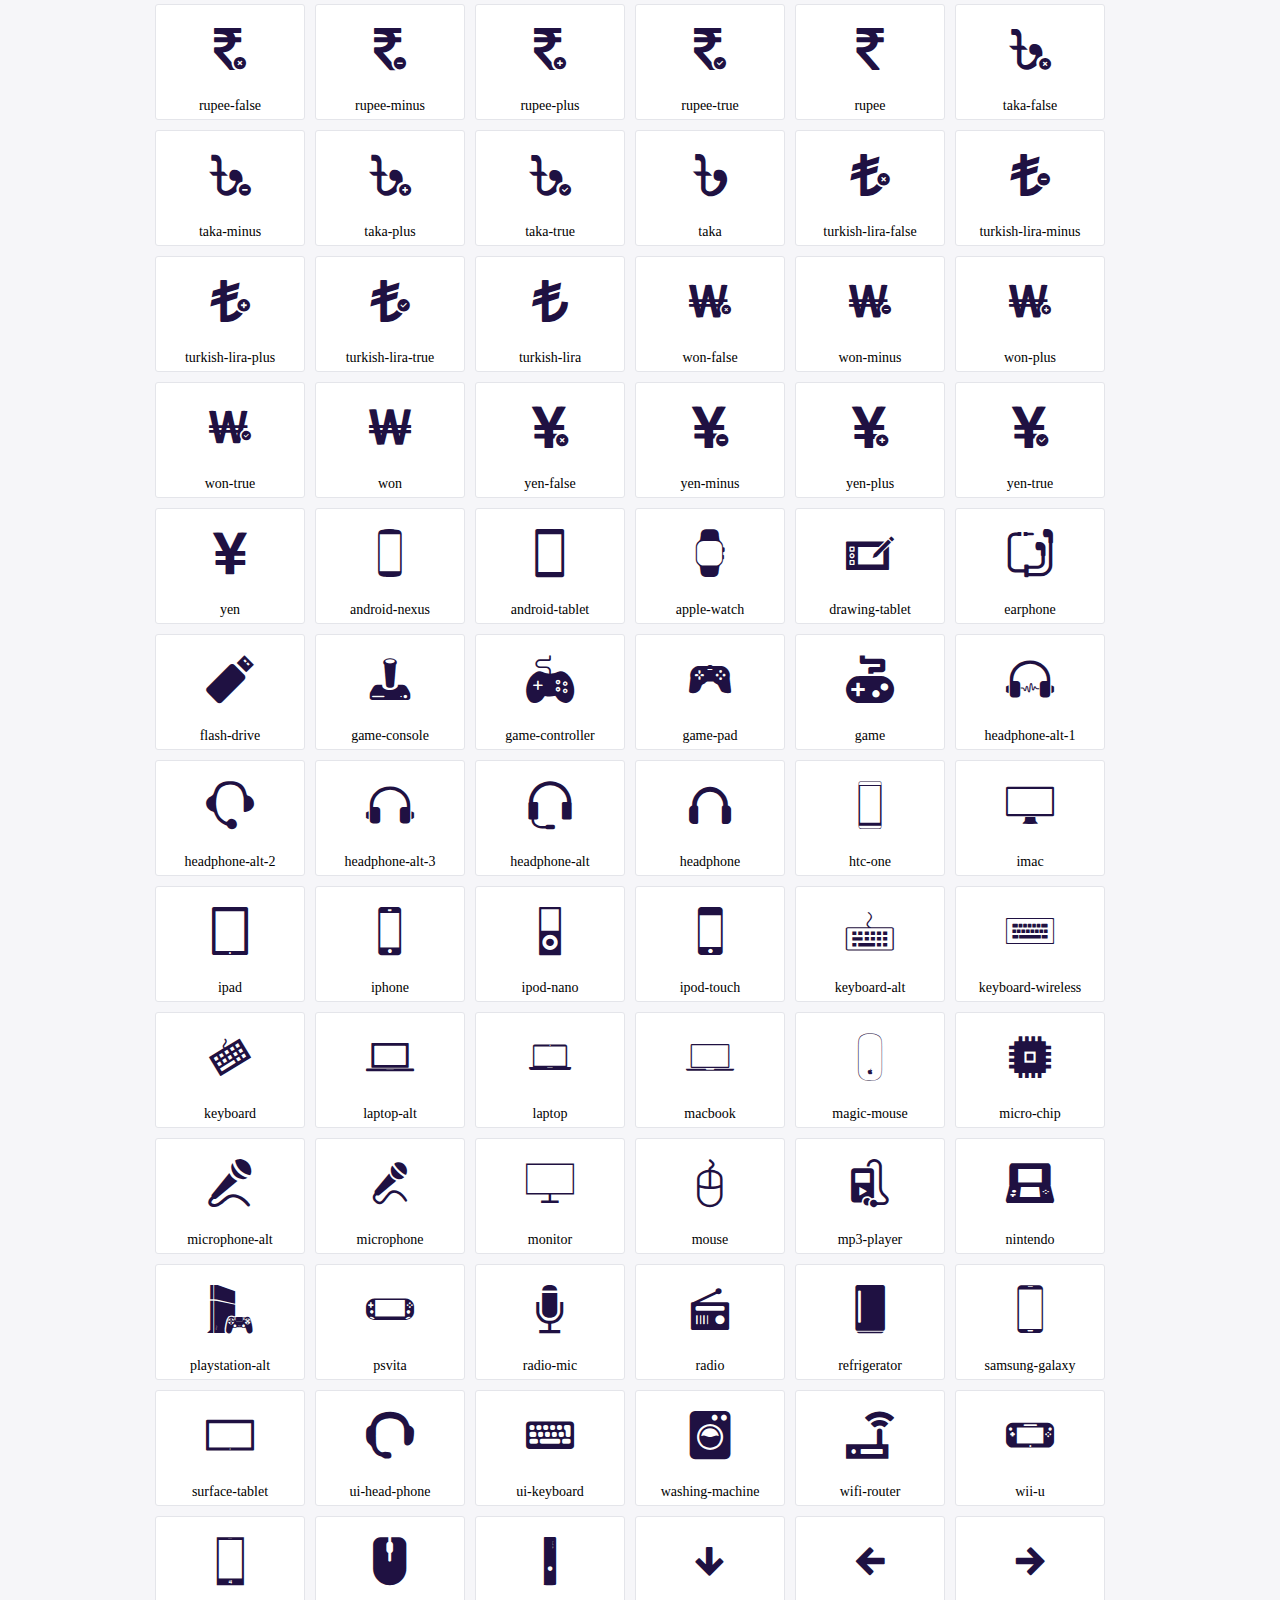
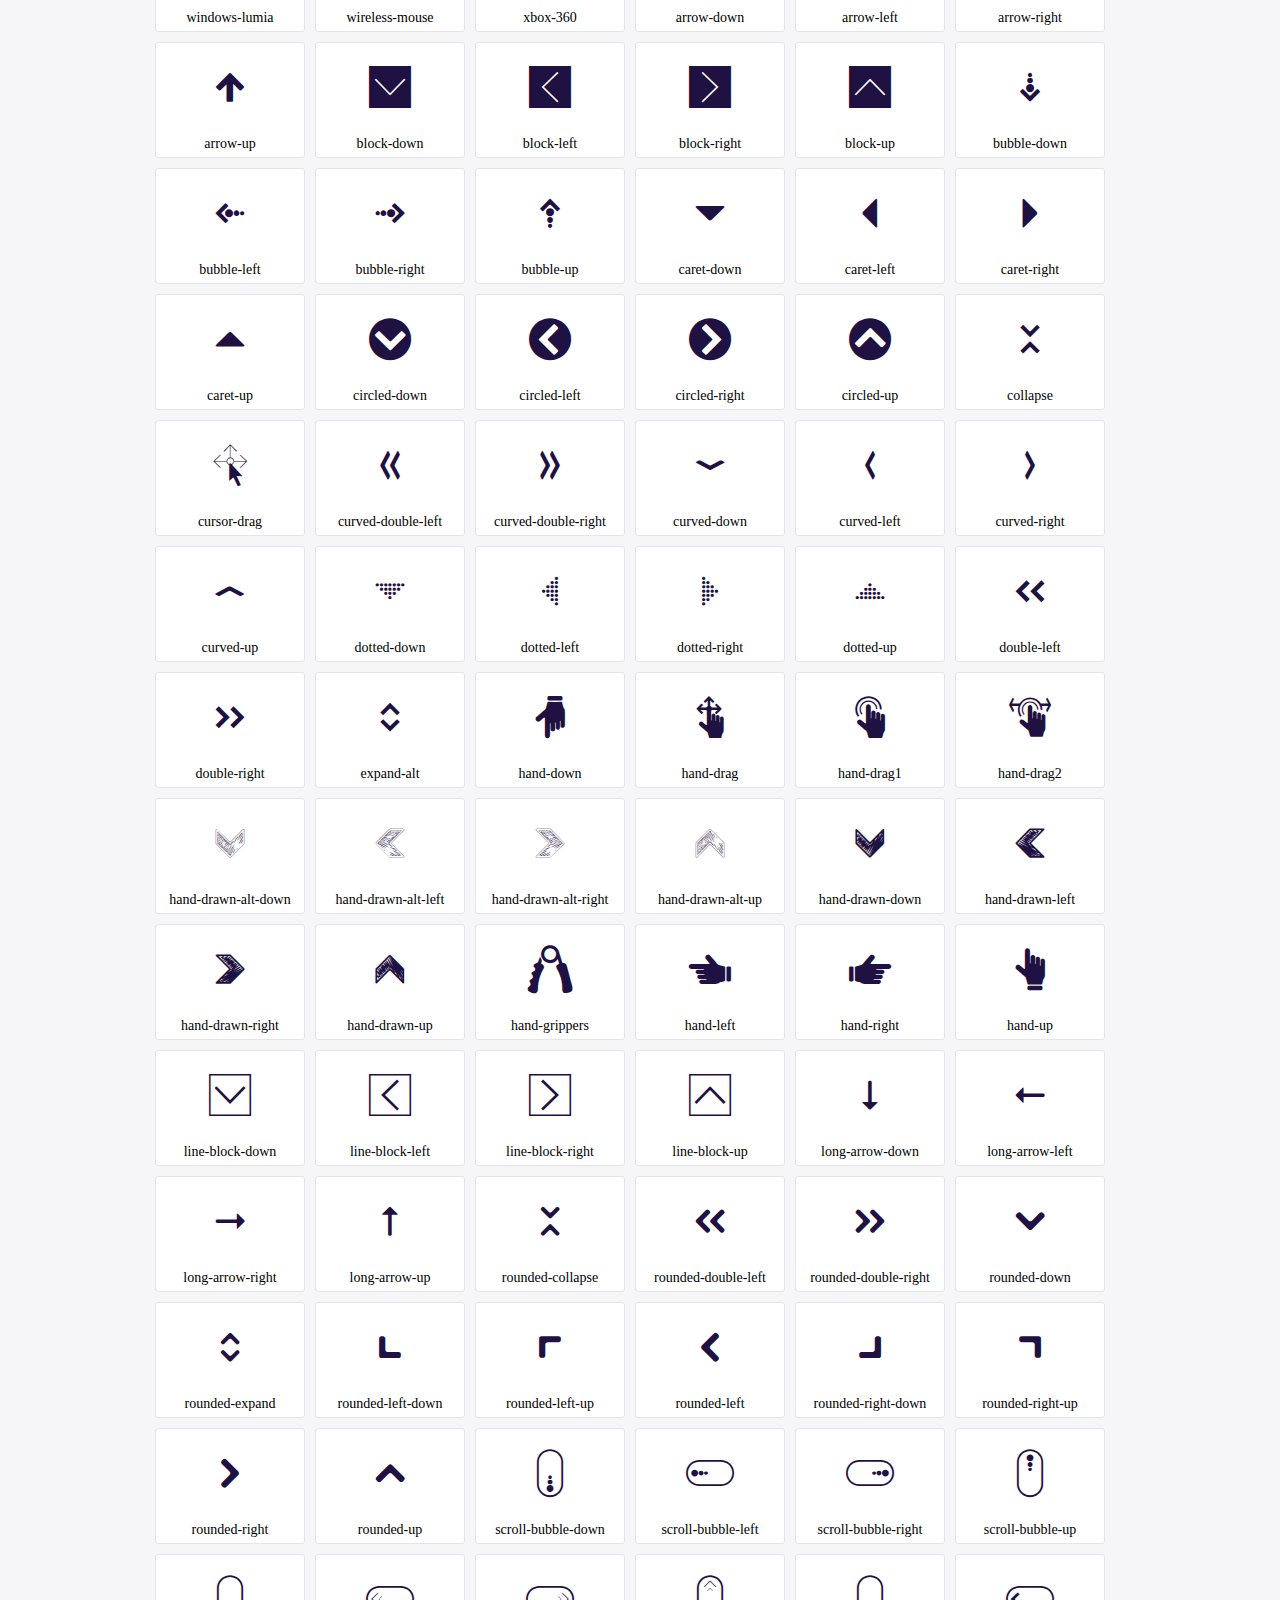
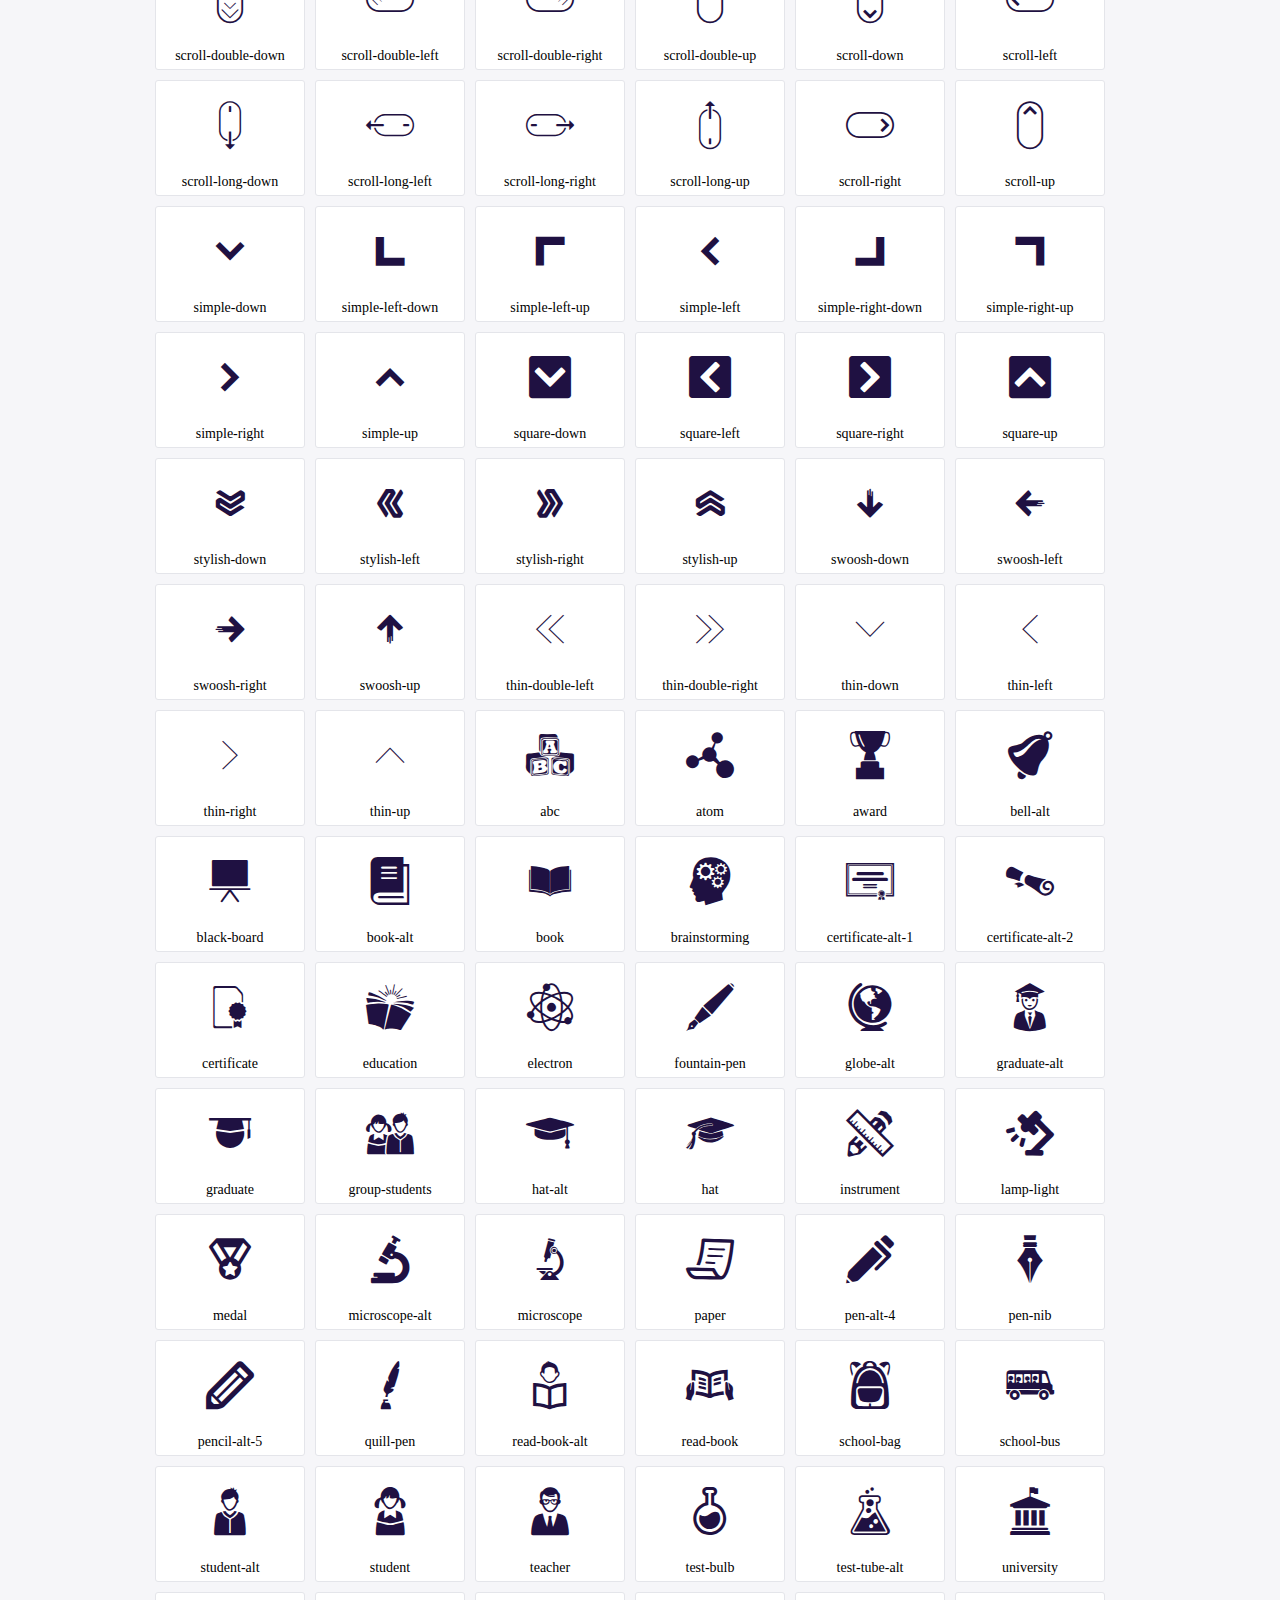
<file: plugins/icofont/demo.html>
<!DOCTYPE html>
	<html>
	<head>
		<meta charset="utf-8">
		<title>Examples | IcoFont</title>
		<link rel="stylesheet" type="text/css" href="./icofont.min.css">
		<style type="text/css">
			body {
				margin: 0;
				padding: 0;
				background: #F6F6F9;
			}
			.header {
				border-bottom: 1px solid #DCDCE1;
				padding: 10px 0;
				margin-bottom: 10px;
			}
			.container {
				width: 980px;
				margin: 0 auto;
			}
			.ico-title {
				font-size: 2em;
			}
			.iconlist {
				margin: 0;
				padding: 0;
				list-style: none;
				text-align: center;
				width: 100%;
				display: flex;
				flex-wrap: wrap;
				flex-direction: row;
			}
			.iconlist li {
				position: relative;
				margin: 5px;
				width: 150px;
				cursor: pointer;
			}
			.iconlist li .icon-holder {
				position: relative;
				text-align: center;
				border-radius: 3px;
				overflow: hidden;
				padding-bottom: 5px;
				background: #ffffff;
				border: 1px solid #E4E5EA;
				transition: all 0.2s linear 0s;
			}
			.iconlist li .icon-holder:hover {
				background: #00C3DA;
				color: #ffffff;
			}
			.iconlist li .icon-holder:hover .icon i {
				color: #ffffff;
			}
			.iconlist li .icon-holder .icon {
				padding: 20px;
				text-align: center;
			}
			.iconlist li .icon-holder .icon i {
				font-size: 3em;
				color: #1F1142;
			}
			.iconlist li .icon-holder span {
				font-size: 14px;
				display: block;
				margin-top: 5px;
				border-radius: 3px;
			}
		</style>
	</head>
	<body>
	<div class="header">
		<div class="container">
			<h1 class="ico-title"> IcoFont Icons </h1>
		</div>
	</div>
	<div class="container">
		<ul class="iconlist">
		
		<li>
			<div class="icon-holder">
				<div class="icon"> 
					<i class="icofont-angry-monster"></i>
				</div> 
				<span> angry-monster </span>
			</div>
		</li>
		
		<li>
			<div class="icon-holder">
				<div class="icon"> 
					<i class="icofont-bathtub"></i>
				</div> 
				<span> bathtub </span>
			</div>
		</li>
		
		<li>
			<div class="icon-holder">
				<div class="icon"> 
					<i class="icofont-bird-wings"></i>
				</div> 
				<span> bird-wings </span>
			</div>
		</li>
		
		<li>
			<div class="icon-holder">
				<div class="icon"> 
					<i class="icofont-bow"></i>
				</div> 
				<span> bow </span>
			</div>
		</li>
		
		<li>
			<div class="icon-holder">
				<div class="icon"> 
					<i class="icofont-castle"></i>
				</div> 
				<span> castle </span>
			</div>
		</li>
		
		<li>
			<div class="icon-holder">
				<div class="icon"> 
					<i class="icofont-circuit"></i>
				</div> 
				<span> circuit </span>
			</div>
		</li>
		
		<li>
			<div class="icon-holder">
				<div class="icon"> 
					<i class="icofont-crown-king"></i>
				</div> 
				<span> crown-king </span>
			</div>
		</li>
		
		<li>
			<div class="icon-holder">
				<div class="icon"> 
					<i class="icofont-crown-queen"></i>
				</div> 
				<span> crown-queen </span>
			</div>
		</li>
		
		<li>
			<div class="icon-holder">
				<div class="icon"> 
					<i class="icofont-dart"></i>
				</div> 
				<span> dart </span>
			</div>
		</li>
		
		<li>
			<div class="icon-holder">
				<div class="icon"> 
					<i class="icofont-disability-race"></i>
				</div> 
				<span> disability-race </span>
			</div>
		</li>
		
		<li>
			<div class="icon-holder">
				<div class="icon"> 
					<i class="icofont-diving-goggle"></i>
				</div> 
				<span> diving-goggle </span>
			</div>
		</li>
		
		<li>
			<div class="icon-holder">
				<div class="icon"> 
					<i class="icofont-eye-open"></i>
				</div> 
				<span> eye-open </span>
			</div>
		</li>
		
		<li>
			<div class="icon-holder">
				<div class="icon"> 
					<i class="icofont-flora-flower"></i>
				</div> 
				<span> flora-flower </span>
			</div>
		</li>
		
		<li>
			<div class="icon-holder">
				<div class="icon"> 
					<i class="icofont-flora"></i>
				</div> 
				<span> flora </span>
			</div>
		</li>
		
		<li>
			<div class="icon-holder">
				<div class="icon"> 
					<i class="icofont-gift-box"></i>
				</div> 
				<span> gift-box </span>
			</div>
		</li>
		
		<li>
			<div class="icon-holder">
				<div class="icon"> 
					<i class="icofont-halloween-pumpkin"></i>
				</div> 
				<span> halloween-pumpkin </span>
			</div>
		</li>
		
		<li>
			<div class="icon-holder">
				<div class="icon"> 
					<i class="icofont-hand-power"></i>
				</div> 
				<span> hand-power </span>
			</div>
		</li>
		
		<li>
			<div class="icon-holder">
				<div class="icon"> 
					<i class="icofont-hand-thunder"></i>
				</div> 
				<span> hand-thunder </span>
			</div>
		</li>
		
		<li>
			<div class="icon-holder">
				<div class="icon"> 
					<i class="icofont-king-monster"></i>
				</div> 
				<span> king-monster </span>
			</div>
		</li>
		
		<li>
			<div class="icon-holder">
				<div class="icon"> 
					<i class="icofont-love"></i>
				</div> 
				<span> love </span>
			</div>
		</li>
		
		<li>
			<div class="icon-holder">
				<div class="icon"> 
					<i class="icofont-magician-hat"></i>
				</div> 
				<span> magician-hat </span>
			</div>
		</li>
		
		<li>
			<div class="icon-holder">
				<div class="icon"> 
					<i class="icofont-native-american"></i>
				</div> 
				<span> native-american </span>
			</div>
		</li>
		
		<li>
			<div class="icon-holder">
				<div class="icon"> 
					<i class="icofont-owl-look"></i>
				</div> 
				<span> owl-look </span>
			</div>
		</li>
		
		<li>
			<div class="icon-holder">
				<div class="icon"> 
					<i class="icofont-phoenix"></i>
				</div> 
				<span> phoenix </span>
			</div>
		</li>
		
		<li>
			<div class="icon-holder">
				<div class="icon"> 
					<i class="icofont-robot-face"></i>
				</div> 
				<span> robot-face </span>
			</div>
		</li>
		
		<li>
			<div class="icon-holder">
				<div class="icon"> 
					<i class="icofont-sand-clock"></i>
				</div> 
				<span> sand-clock </span>
			</div>
		</li>
		
		<li>
			<div class="icon-holder">
				<div class="icon"> 
					<i class="icofont-shield-alt"></i>
				</div> 
				<span> shield-alt </span>
			</div>
		</li>
		
		<li>
			<div class="icon-holder">
				<div class="icon"> 
					<i class="icofont-ship-wheel"></i>
				</div> 
				<span> ship-wheel </span>
			</div>
		</li>
		
		<li>
			<div class="icon-holder">
				<div class="icon"> 
					<i class="icofont-skull-danger"></i>
				</div> 
				<span> skull-danger </span>
			</div>
		</li>
		
		<li>
			<div class="icon-holder">
				<div class="icon"> 
					<i class="icofont-skull-face"></i>
				</div> 
				<span> skull-face </span>
			</div>
		</li>
		
		<li>
			<div class="icon-holder">
				<div class="icon"> 
					<i class="icofont-snowmobile"></i>
				</div> 
				<span> snowmobile </span>
			</div>
		</li>
		
		<li>
			<div class="icon-holder">
				<div class="icon"> 
					<i class="icofont-space-shuttle"></i>
				</div> 
				<span> space-shuttle </span>
			</div>
		</li>
		
		<li>
			<div class="icon-holder">
				<div class="icon"> 
					<i class="icofont-star-shape"></i>
				</div> 
				<span> star-shape </span>
			</div>
		</li>
		
		<li>
			<div class="icon-holder">
				<div class="icon"> 
					<i class="icofont-swirl"></i>
				</div> 
				<span> swirl </span>
			</div>
		</li>
		
		<li>
			<div class="icon-holder">
				<div class="icon"> 
					<i class="icofont-tattoo-wing"></i>
				</div> 
				<span> tattoo-wing </span>
			</div>
		</li>
		
		<li>
			<div class="icon-holder">
				<div class="icon"> 
					<i class="icofont-throne"></i>
				</div> 
				<span> throne </span>
			</div>
		</li>
		
		<li>
			<div class="icon-holder">
				<div class="icon"> 
					<i class="icofont-tree-alt"></i>
				</div> 
				<span> tree-alt </span>
			</div>
		</li>
		
		<li>
			<div class="icon-holder">
				<div class="icon"> 
					<i class="icofont-triangle"></i>
				</div> 
				<span> triangle </span>
			</div>
		</li>
		
		<li>
			<div class="icon-holder">
				<div class="icon"> 
					<i class="icofont-unity-hand"></i>
				</div> 
				<span> unity-hand </span>
			</div>
		</li>
		
		<li>
			<div class="icon-holder">
				<div class="icon"> 
					<i class="icofont-weed"></i>
				</div> 
				<span> weed </span>
			</div>
		</li>
		
		<li>
			<div class="icon-holder">
				<div class="icon"> 
					<i class="icofont-woman-bird"></i>
				</div> 
				<span> woman-bird </span>
			</div>
		</li>
		
		<li>
			<div class="icon-holder">
				<div class="icon"> 
					<i class="icofont-bat"></i>
				</div> 
				<span> bat </span>
			</div>
		</li>
		
		<li>
			<div class="icon-holder">
				<div class="icon"> 
					<i class="icofont-bear-face"></i>
				</div> 
				<span> bear-face </span>
			</div>
		</li>
		
		<li>
			<div class="icon-holder">
				<div class="icon"> 
					<i class="icofont-bear-tracks"></i>
				</div> 
				<span> bear-tracks </span>
			</div>
		</li>
		
		<li>
			<div class="icon-holder">
				<div class="icon"> 
					<i class="icofont-bear"></i>
				</div> 
				<span> bear </span>
			</div>
		</li>
		
		<li>
			<div class="icon-holder">
				<div class="icon"> 
					<i class="icofont-bird-alt"></i>
				</div> 
				<span> bird-alt </span>
			</div>
		</li>
		
		<li>
			<div class="icon-holder">
				<div class="icon"> 
					<i class="icofont-bird-flying"></i>
				</div> 
				<span> bird-flying </span>
			</div>
		</li>
		
		<li>
			<div class="icon-holder">
				<div class="icon"> 
					<i class="icofont-bird"></i>
				</div> 
				<span> bird </span>
			</div>
		</li>
		
		<li>
			<div class="icon-holder">
				<div class="icon"> 
					<i class="icofont-birds"></i>
				</div> 
				<span> birds </span>
			</div>
		</li>
		
		<li>
			<div class="icon-holder">
				<div class="icon"> 
					<i class="icofont-bone"></i>
				</div> 
				<span> bone </span>
			</div>
		</li>
		
		<li>
			<div class="icon-holder">
				<div class="icon"> 
					<i class="icofont-bull"></i>
				</div> 
				<span> bull </span>
			</div>
		</li>
		
		<li>
			<div class="icon-holder">
				<div class="icon"> 
					<i class="icofont-butterfly-alt"></i>
				</div> 
				<span> butterfly-alt </span>
			</div>
		</li>
		
		<li>
			<div class="icon-holder">
				<div class="icon"> 
					<i class="icofont-butterfly"></i>
				</div> 
				<span> butterfly </span>
			</div>
		</li>
		
		<li>
			<div class="icon-holder">
				<div class="icon"> 
					<i class="icofont-camel-alt"></i>
				</div> 
				<span> camel-alt </span>
			</div>
		</li>
		
		<li>
			<div class="icon-holder">
				<div class="icon"> 
					<i class="icofont-camel-head"></i>
				</div> 
				<span> camel-head </span>
			</div>
		</li>
		
		<li>
			<div class="icon-holder">
				<div class="icon"> 
					<i class="icofont-camel"></i>
				</div> 
				<span> camel </span>
			</div>
		</li>
		
		<li>
			<div class="icon-holder">
				<div class="icon"> 
					<i class="icofont-cat-alt-1"></i>
				</div> 
				<span> cat-alt-1 </span>
			</div>
		</li>
		
		<li>
			<div class="icon-holder">
				<div class="icon"> 
					<i class="icofont-cat-alt-2"></i>
				</div> 
				<span> cat-alt-2 </span>
			</div>
		</li>
		
		<li>
			<div class="icon-holder">
				<div class="icon"> 
					<i class="icofont-cat-alt-3"></i>
				</div> 
				<span> cat-alt-3 </span>
			</div>
		</li>
		
		<li>
			<div class="icon-holder">
				<div class="icon"> 
					<i class="icofont-cat-dog"></i>
				</div> 
				<span> cat-dog </span>
			</div>
		</li>
		
		<li>
			<div class="icon-holder">
				<div class="icon"> 
					<i class="icofont-cat-face"></i>
				</div> 
				<span> cat-face </span>
			</div>
		</li>
		
		<li>
			<div class="icon-holder">
				<div class="icon"> 
					<i class="icofont-cat"></i>
				</div> 
				<span> cat </span>
			</div>
		</li>
		
		<li>
			<div class="icon-holder">
				<div class="icon"> 
					<i class="icofont-cow-head"></i>
				</div> 
				<span> cow-head </span>
			</div>
		</li>
		
		<li>
			<div class="icon-holder">
				<div class="icon"> 
					<i class="icofont-cow"></i>
				</div> 
				<span> cow </span>
			</div>
		</li>
		
		<li>
			<div class="icon-holder">
				<div class="icon"> 
					<i class="icofont-crab"></i>
				</div> 
				<span> crab </span>
			</div>
		</li>
		
		<li>
			<div class="icon-holder">
				<div class="icon"> 
					<i class="icofont-crocodile"></i>
				</div> 
				<span> crocodile </span>
			</div>
		</li>
		
		<li>
			<div class="icon-holder">
				<div class="icon"> 
					<i class="icofont-deer-head"></i>
				</div> 
				<span> deer-head </span>
			</div>
		</li>
		
		<li>
			<div class="icon-holder">
				<div class="icon"> 
					<i class="icofont-dog-alt"></i>
				</div> 
				<span> dog-alt </span>
			</div>
		</li>
		
		<li>
			<div class="icon-holder">
				<div class="icon"> 
					<i class="icofont-dog-barking"></i>
				</div> 
				<span> dog-barking </span>
			</div>
		</li>
		
		<li>
			<div class="icon-holder">
				<div class="icon"> 
					<i class="icofont-dog"></i>
				</div> 
				<span> dog </span>
			</div>
		</li>
		
		<li>
			<div class="icon-holder">
				<div class="icon"> 
					<i class="icofont-dolphin"></i>
				</div> 
				<span> dolphin </span>
			</div>
		</li>
		
		<li>
			<div class="icon-holder">
				<div class="icon"> 
					<i class="icofont-duck-tracks"></i>
				</div> 
				<span> duck-tracks </span>
			</div>
		</li>
		
		<li>
			<div class="icon-holder">
				<div class="icon"> 
					<i class="icofont-eagle-head"></i>
				</div> 
				<span> eagle-head </span>
			</div>
		</li>
		
		<li>
			<div class="icon-holder">
				<div class="icon"> 
					<i class="icofont-eaten-fish"></i>
				</div> 
				<span> eaten-fish </span>
			</div>
		</li>
		
		<li>
			<div class="icon-holder">
				<div class="icon"> 
					<i class="icofont-elephant-alt"></i>
				</div> 
				<span> elephant-alt </span>
			</div>
		</li>
		
		<li>
			<div class="icon-holder">
				<div class="icon"> 
					<i class="icofont-elephant-head-alt"></i>
				</div> 
				<span> elephant-head-alt </span>
			</div>
		</li>
		
		<li>
			<div class="icon-holder">
				<div class="icon"> 
					<i class="icofont-elephant-head"></i>
				</div> 
				<span> elephant-head </span>
			</div>
		</li>
		
		<li>
			<div class="icon-holder">
				<div class="icon"> 
					<i class="icofont-elephant"></i>
				</div> 
				<span> elephant </span>
			</div>
		</li>
		
		<li>
			<div class="icon-holder">
				<div class="icon"> 
					<i class="icofont-elk"></i>
				</div> 
				<span> elk </span>
			</div>
		</li>
		
		<li>
			<div class="icon-holder">
				<div class="icon"> 
					<i class="icofont-fish-1"></i>
				</div> 
				<span> fish-1 </span>
			</div>
		</li>
		
		<li>
			<div class="icon-holder">
				<div class="icon"> 
					<i class="icofont-fish-2"></i>
				</div> 
				<span> fish-2 </span>
			</div>
		</li>
		
		<li>
			<div class="icon-holder">
				<div class="icon"> 
					<i class="icofont-fish-3"></i>
				</div> 
				<span> fish-3 </span>
			</div>
		</li>
		
		<li>
			<div class="icon-holder">
				<div class="icon"> 
					<i class="icofont-fish-4"></i>
				</div> 
				<span> fish-4 </span>
			</div>
		</li>
		
		<li>
			<div class="icon-holder">
				<div class="icon"> 
					<i class="icofont-fish-5"></i>
				</div> 
				<span> fish-5 </span>
			</div>
		</li>
		
		<li>
			<div class="icon-holder">
				<div class="icon"> 
					<i class="icofont-fish"></i>
				</div> 
				<span> fish </span>
			</div>
		</li>
		
		<li>
			<div class="icon-holder">
				<div class="icon"> 
					<i class="icofont-fox-alt"></i>
				</div> 
				<span> fox-alt </span>
			</div>
		</li>
		
		<li>
			<div class="icon-holder">
				<div class="icon"> 
					<i class="icofont-fox"></i>
				</div> 
				<span> fox </span>
			</div>
		</li>
		
		<li>
			<div class="icon-holder">
				<div class="icon"> 
					<i class="icofont-frog-tracks"></i>
				</div> 
				<span> frog-tracks </span>
			</div>
		</li>
		
		<li>
			<div class="icon-holder">
				<div class="icon"> 
					<i class="icofont-frog"></i>
				</div> 
				<span> frog </span>
			</div>
		</li>
		
		<li>
			<div class="icon-holder">
				<div class="icon"> 
					<i class="icofont-froggy"></i>
				</div> 
				<span> froggy </span>
			</div>
		</li>
		
		<li>
			<div class="icon-holder">
				<div class="icon"> 
					<i class="icofont-giraffe-head-1"></i>
				</div> 
				<span> giraffe-head-1 </span>
			</div>
		</li>
		
		<li>
			<div class="icon-holder">
				<div class="icon"> 
					<i class="icofont-giraffe-head-2"></i>
				</div> 
				<span> giraffe-head-2 </span>
			</div>
		</li>
		
		<li>
			<div class="icon-holder">
				<div class="icon"> 
					<i class="icofont-giraffe-head"></i>
				</div> 
				<span> giraffe-head </span>
			</div>
		</li>
		
		<li>
			<div class="icon-holder">
				<div class="icon"> 
					<i class="icofont-giraffe"></i>
				</div> 
				<span> giraffe </span>
			</div>
		</li>
		
		<li>
			<div class="icon-holder">
				<div class="icon"> 
					<i class="icofont-goat-head"></i>
				</div> 
				<span> goat-head </span>
			</div>
		</li>
		
		<li>
			<div class="icon-holder">
				<div class="icon"> 
					<i class="icofont-gorilla"></i>
				</div> 
				<span> gorilla </span>
			</div>
		</li>
		
		<li>
			<div class="icon-holder">
				<div class="icon"> 
					<i class="icofont-hen-tracks"></i>
				</div> 
				<span> hen-tracks </span>
			</div>
		</li>
		
		<li>
			<div class="icon-holder">
				<div class="icon"> 
					<i class="icofont-horse-head-1"></i>
				</div> 
				<span> horse-head-1 </span>
			</div>
		</li>
		
		<li>
			<div class="icon-holder">
				<div class="icon"> 
					<i class="icofont-horse-head-2"></i>
				</div> 
				<span> horse-head-2 </span>
			</div>
		</li>
		
		<li>
			<div class="icon-holder">
				<div class="icon"> 
					<i class="icofont-horse-head"></i>
				</div> 
				<span> horse-head </span>
			</div>
		</li>
		
		<li>
			<div class="icon-holder">
				<div class="icon"> 
					<i class="icofont-horse-tracks"></i>
				</div> 
				<span> horse-tracks </span>
			</div>
		</li>
		
		<li>
			<div class="icon-holder">
				<div class="icon"> 
					<i class="icofont-jellyfish"></i>
				</div> 
				<span> jellyfish </span>
			</div>
		</li>
		
		<li>
			<div class="icon-holder">
				<div class="icon"> 
					<i class="icofont-kangaroo"></i>
				</div> 
				<span> kangaroo </span>
			</div>
		</li>
		
		<li>
			<div class="icon-holder">
				<div class="icon"> 
					<i class="icofont-lemur"></i>
				</div> 
				<span> lemur </span>
			</div>
		</li>
		
		<li>
			<div class="icon-holder">
				<div class="icon"> 
					<i class="icofont-lion-head-1"></i>
				</div> 
				<span> lion-head-1 </span>
			</div>
		</li>
		
		<li>
			<div class="icon-holder">
				<div class="icon"> 
					<i class="icofont-lion-head-2"></i>
				</div> 
				<span> lion-head-2 </span>
			</div>
		</li>
		
		<li>
			<div class="icon-holder">
				<div class="icon"> 
					<i class="icofont-lion-head"></i>
				</div> 
				<span> lion-head </span>
			</div>
		</li>
		
		<li>
			<div class="icon-holder">
				<div class="icon"> 
					<i class="icofont-lion"></i>
				</div> 
				<span> lion </span>
			</div>
		</li>
		
		<li>
			<div class="icon-holder">
				<div class="icon"> 
					<i class="icofont-monkey-2"></i>
				</div> 
				<span> monkey-2 </span>
			</div>
		</li>
		
		<li>
			<div class="icon-holder">
				<div class="icon"> 
					<i class="icofont-monkey-3"></i>
				</div> 
				<span> monkey-3 </span>
			</div>
		</li>
		
		<li>
			<div class="icon-holder">
				<div class="icon"> 
					<i class="icofont-monkey-face"></i>
				</div> 
				<span> monkey-face </span>
			</div>
		</li>
		
		<li>
			<div class="icon-holder">
				<div class="icon"> 
					<i class="icofont-monkey"></i>
				</div> 
				<span> monkey </span>
			</div>
		</li>
		
		<li>
			<div class="icon-holder">
				<div class="icon"> 
					<i class="icofont-octopus-alt"></i>
				</div> 
				<span> octopus-alt </span>
			</div>
		</li>
		
		<li>
			<div class="icon-holder">
				<div class="icon"> 
					<i class="icofont-octopus"></i>
				</div> 
				<span> octopus </span>
			</div>
		</li>
		
		<li>
			<div class="icon-holder">
				<div class="icon"> 
					<i class="icofont-owl"></i>
				</div> 
				<span> owl </span>
			</div>
		</li>
		
		<li>
			<div class="icon-holder">
				<div class="icon"> 
					<i class="icofont-panda-face"></i>
				</div> 
				<span> panda-face </span>
			</div>
		</li>
		
		<li>
			<div class="icon-holder">
				<div class="icon"> 
					<i class="icofont-panda"></i>
				</div> 
				<span> panda </span>
			</div>
		</li>
		
		<li>
			<div class="icon-holder">
				<div class="icon"> 
					<i class="icofont-panther"></i>
				</div> 
				<span> panther </span>
			</div>
		</li>
		
		<li>
			<div class="icon-holder">
				<div class="icon"> 
					<i class="icofont-parrot-lip"></i>
				</div> 
				<span> parrot-lip </span>
			</div>
		</li>
		
		<li>
			<div class="icon-holder">
				<div class="icon"> 
					<i class="icofont-parrot"></i>
				</div> 
				<span> parrot </span>
			</div>
		</li>
		
		<li>
			<div class="icon-holder">
				<div class="icon"> 
					<i class="icofont-paw"></i>
				</div> 
				<span> paw </span>
			</div>
		</li>
		
		<li>
			<div class="icon-holder">
				<div class="icon"> 
					<i class="icofont-pelican"></i>
				</div> 
				<span> pelican </span>
			</div>
		</li>
		
		<li>
			<div class="icon-holder">
				<div class="icon"> 
					<i class="icofont-penguin"></i>
				</div> 
				<span> penguin </span>
			</div>
		</li>
		
		<li>
			<div class="icon-holder">
				<div class="icon"> 
					<i class="icofont-pig-face"></i>
				</div> 
				<span> pig-face </span>
			</div>
		</li>
		
		<li>
			<div class="icon-holder">
				<div class="icon"> 
					<i class="icofont-pig"></i>
				</div> 
				<span> pig </span>
			</div>
		</li>
		
		<li>
			<div class="icon-holder">
				<div class="icon"> 
					<i class="icofont-pigeon-1"></i>
				</div> 
				<span> pigeon-1 </span>
			</div>
		</li>
		
		<li>
			<div class="icon-holder">
				<div class="icon"> 
					<i class="icofont-pigeon-2"></i>
				</div> 
				<span> pigeon-2 </span>
			</div>
		</li>
		
		<li>
			<div class="icon-holder">
				<div class="icon"> 
					<i class="icofont-pigeon"></i>
				</div> 
				<span> pigeon </span>
			</div>
		</li>
		
		<li>
			<div class="icon-holder">
				<div class="icon"> 
					<i class="icofont-rabbit"></i>
				</div> 
				<span> rabbit </span>
			</div>
		</li>
		
		<li>
			<div class="icon-holder">
				<div class="icon"> 
					<i class="icofont-rat"></i>
				</div> 
				<span> rat </span>
			</div>
		</li>
		
		<li>
			<div class="icon-holder">
				<div class="icon"> 
					<i class="icofont-rhino-head"></i>
				</div> 
				<span> rhino-head </span>
			</div>
		</li>
		
		<li>
			<div class="icon-holder">
				<div class="icon"> 
					<i class="icofont-rhino"></i>
				</div> 
				<span> rhino </span>
			</div>
		</li>
		
		<li>
			<div class="icon-holder">
				<div class="icon"> 
					<i class="icofont-rooster"></i>
				</div> 
				<span> rooster </span>
			</div>
		</li>
		
		<li>
			<div class="icon-holder">
				<div class="icon"> 
					<i class="icofont-seahorse"></i>
				</div> 
				<span> seahorse </span>
			</div>
		</li>
		
		<li>
			<div class="icon-holder">
				<div class="icon"> 
					<i class="icofont-seal"></i>
				</div> 
				<span> seal </span>
			</div>
		</li>
		
		<li>
			<div class="icon-holder">
				<div class="icon"> 
					<i class="icofont-shrimp-alt"></i>
				</div> 
				<span> shrimp-alt </span>
			</div>
		</li>
		
		<li>
			<div class="icon-holder">
				<div class="icon"> 
					<i class="icofont-shrimp"></i>
				</div> 
				<span> shrimp </span>
			</div>
		</li>
		
		<li>
			<div class="icon-holder">
				<div class="icon"> 
					<i class="icofont-snail-1"></i>
				</div> 
				<span> snail-1 </span>
			</div>
		</li>
		
		<li>
			<div class="icon-holder">
				<div class="icon"> 
					<i class="icofont-snail-2"></i>
				</div> 
				<span> snail-2 </span>
			</div>
		</li>
		
		<li>
			<div class="icon-holder">
				<div class="icon"> 
					<i class="icofont-snail-3"></i>
				</div> 
				<span> snail-3 </span>
			</div>
		</li>
		
		<li>
			<div class="icon-holder">
				<div class="icon"> 
					<i class="icofont-snail"></i>
				</div> 
				<span> snail </span>
			</div>
		</li>
		
		<li>
			<div class="icon-holder">
				<div class="icon"> 
					<i class="icofont-snake"></i>
				</div> 
				<span> snake </span>
			</div>
		</li>
		
		<li>
			<div class="icon-holder">
				<div class="icon"> 
					<i class="icofont-squid"></i>
				</div> 
				<span> squid </span>
			</div>
		</li>
		
		<li>
			<div class="icon-holder">
				<div class="icon"> 
					<i class="icofont-squirrel"></i>
				</div> 
				<span> squirrel </span>
			</div>
		</li>
		
		<li>
			<div class="icon-holder">
				<div class="icon"> 
					<i class="icofont-tiger-face"></i>
				</div> 
				<span> tiger-face </span>
			</div>
		</li>
		
		<li>
			<div class="icon-holder">
				<div class="icon"> 
					<i class="icofont-tiger"></i>
				</div> 
				<span> tiger </span>
			</div>
		</li>
		
		<li>
			<div class="icon-holder">
				<div class="icon"> 
					<i class="icofont-turtle"></i>
				</div> 
				<span> turtle </span>
			</div>
		</li>
		
		<li>
			<div class="icon-holder">
				<div class="icon"> 
					<i class="icofont-whale"></i>
				</div> 
				<span> whale </span>
			</div>
		</li>
		
		<li>
			<div class="icon-holder">
				<div class="icon"> 
					<i class="icofont-woodpecker"></i>
				</div> 
				<span> woodpecker </span>
			</div>
		</li>
		
		<li>
			<div class="icon-holder">
				<div class="icon"> 
					<i class="icofont-zebra"></i>
				</div> 
				<span> zebra </span>
			</div>
		</li>
		
		<li>
			<div class="icon-holder">
				<div class="icon"> 
					<i class="icofont-brand-acer"></i>
				</div> 
				<span> brand-acer </span>
			</div>
		</li>
		
		<li>
			<div class="icon-holder">
				<div class="icon"> 
					<i class="icofont-brand-adidas"></i>
				</div> 
				<span> brand-adidas </span>
			</div>
		</li>
		
		<li>
			<div class="icon-holder">
				<div class="icon"> 
					<i class="icofont-brand-adobe"></i>
				</div> 
				<span> brand-adobe </span>
			</div>
		</li>
		
		<li>
			<div class="icon-holder">
				<div class="icon"> 
					<i class="icofont-brand-air-new-zealand"></i>
				</div> 
				<span> brand-air-new-zealand </span>
			</div>
		</li>
		
		<li>
			<div class="icon-holder">
				<div class="icon"> 
					<i class="icofont-brand-airbnb"></i>
				</div> 
				<span> brand-airbnb </span>
			</div>
		</li>
		
		<li>
			<div class="icon-holder">
				<div class="icon"> 
					<i class="icofont-brand-aircell"></i>
				</div> 
				<span> brand-aircell </span>
			</div>
		</li>
		
		<li>
			<div class="icon-holder">
				<div class="icon"> 
					<i class="icofont-brand-airtel"></i>
				</div> 
				<span> brand-airtel </span>
			</div>
		</li>
		
		<li>
			<div class="icon-holder">
				<div class="icon"> 
					<i class="icofont-brand-alcatel"></i>
				</div> 
				<span> brand-alcatel </span>
			</div>
		</li>
		
		<li>
			<div class="icon-holder">
				<div class="icon"> 
					<i class="icofont-brand-alibaba"></i>
				</div> 
				<span> brand-alibaba </span>
			</div>
		</li>
		
		<li>
			<div class="icon-holder">
				<div class="icon"> 
					<i class="icofont-brand-aliexpress"></i>
				</div> 
				<span> brand-aliexpress </span>
			</div>
		</li>
		
		<li>
			<div class="icon-holder">
				<div class="icon"> 
					<i class="icofont-brand-alipay"></i>
				</div> 
				<span> brand-alipay </span>
			</div>
		</li>
		
		<li>
			<div class="icon-holder">
				<div class="icon"> 
					<i class="icofont-brand-amazon"></i>
				</div> 
				<span> brand-amazon </span>
			</div>
		</li>
		
		<li>
			<div class="icon-holder">
				<div class="icon"> 
					<i class="icofont-brand-amd"></i>
				</div> 
				<span> brand-amd </span>
			</div>
		</li>
		
		<li>
			<div class="icon-holder">
				<div class="icon"> 
					<i class="icofont-brand-american-airlines"></i>
				</div> 
				<span> brand-american-airlines </span>
			</div>
		</li>
		
		<li>
			<div class="icon-holder">
				<div class="icon"> 
					<i class="icofont-brand-android-robot"></i>
				</div> 
				<span> brand-android-robot </span>
			</div>
		</li>
		
		<li>
			<div class="icon-holder">
				<div class="icon"> 
					<i class="icofont-brand-android"></i>
				</div> 
				<span> brand-android </span>
			</div>
		</li>
		
		<li>
			<div class="icon-holder">
				<div class="icon"> 
					<i class="icofont-brand-aol"></i>
				</div> 
				<span> brand-aol </span>
			</div>
		</li>
		
		<li>
			<div class="icon-holder">
				<div class="icon"> 
					<i class="icofont-brand-apple"></i>
				</div> 
				<span> brand-apple </span>
			</div>
		</li>
		
		<li>
			<div class="icon-holder">
				<div class="icon"> 
					<i class="icofont-brand-appstore"></i>
				</div> 
				<span> brand-appstore </span>
			</div>
		</li>
		
		<li>
			<div class="icon-holder">
				<div class="icon"> 
					<i class="icofont-brand-asus"></i>
				</div> 
				<span> brand-asus </span>
			</div>
		</li>
		
		<li>
			<div class="icon-holder">
				<div class="icon"> 
					<i class="icofont-brand-ati"></i>
				</div> 
				<span> brand-ati </span>
			</div>
		</li>
		
		<li>
			<div class="icon-holder">
				<div class="icon"> 
					<i class="icofont-brand-att"></i>
				</div> 
				<span> brand-att </span>
			</div>
		</li>
		
		<li>
			<div class="icon-holder">
				<div class="icon"> 
					<i class="icofont-brand-audi"></i>
				</div> 
				<span> brand-audi </span>
			</div>
		</li>
		
		<li>
			<div class="icon-holder">
				<div class="icon"> 
					<i class="icofont-brand-axiata"></i>
				</div> 
				<span> brand-axiata </span>
			</div>
		</li>
		
		<li>
			<div class="icon-holder">
				<div class="icon"> 
					<i class="icofont-brand-bada"></i>
				</div> 
				<span> brand-bada </span>
			</div>
		</li>
		
		<li>
			<div class="icon-holder">
				<div class="icon"> 
					<i class="icofont-brand-bbc"></i>
				</div> 
				<span> brand-bbc </span>
			</div>
		</li>
		
		<li>
			<div class="icon-holder">
				<div class="icon"> 
					<i class="icofont-brand-bing"></i>
				</div> 
				<span> brand-bing </span>
			</div>
		</li>
		
		<li>
			<div class="icon-holder">
				<div class="icon"> 
					<i class="icofont-brand-blackberry"></i>
				</div> 
				<span> brand-blackberry </span>
			</div>
		</li>
		
		<li>
			<div class="icon-holder">
				<div class="icon"> 
					<i class="icofont-brand-bmw"></i>
				</div> 
				<span> brand-bmw </span>
			</div>
		</li>
		
		<li>
			<div class="icon-holder">
				<div class="icon"> 
					<i class="icofont-brand-box"></i>
				</div> 
				<span> brand-box </span>
			</div>
		</li>
		
		<li>
			<div class="icon-holder">
				<div class="icon"> 
					<i class="icofont-brand-burger-king"></i>
				</div> 
				<span> brand-burger-king </span>
			</div>
		</li>
		
		<li>
			<div class="icon-holder">
				<div class="icon"> 
					<i class="icofont-brand-business-insider"></i>
				</div> 
				<span> brand-business-insider </span>
			</div>
		</li>
		
		<li>
			<div class="icon-holder">
				<div class="icon"> 
					<i class="icofont-brand-buzzfeed"></i>
				</div> 
				<span> brand-buzzfeed </span>
			</div>
		</li>
		
		<li>
			<div class="icon-holder">
				<div class="icon"> 
					<i class="icofont-brand-cannon"></i>
				</div> 
				<span> brand-cannon </span>
			</div>
		</li>
		
		<li>
			<div class="icon-holder">
				<div class="icon"> 
					<i class="icofont-brand-casio"></i>
				</div> 
				<span> brand-casio </span>
			</div>
		</li>
		
		<li>
			<div class="icon-holder">
				<div class="icon"> 
					<i class="icofont-brand-china-mobile"></i>
				</div> 
				<span> brand-china-mobile </span>
			</div>
		</li>
		
		<li>
			<div class="icon-holder">
				<div class="icon"> 
					<i class="icofont-brand-china-telecom"></i>
				</div> 
				<span> brand-china-telecom </span>
			</div>
		</li>
		
		<li>
			<div class="icon-holder">
				<div class="icon"> 
					<i class="icofont-brand-china-unicom"></i>
				</div> 
				<span> brand-china-unicom </span>
			</div>
		</li>
		
		<li>
			<div class="icon-holder">
				<div class="icon"> 
					<i class="icofont-brand-cisco"></i>
				</div> 
				<span> brand-cisco </span>
			</div>
		</li>
		
		<li>
			<div class="icon-holder">
				<div class="icon"> 
					<i class="icofont-brand-citibank"></i>
				</div> 
				<span> brand-citibank </span>
			</div>
		</li>
		
		<li>
			<div class="icon-holder">
				<div class="icon"> 
					<i class="icofont-brand-cnet"></i>
				</div> 
				<span> brand-cnet </span>
			</div>
		</li>
		
		<li>
			<div class="icon-holder">
				<div class="icon"> 
					<i class="icofont-brand-cnn"></i>
				</div> 
				<span> brand-cnn </span>
			</div>
		</li>
		
		<li>
			<div class="icon-holder">
				<div class="icon"> 
					<i class="icofont-brand-cocal-cola"></i>
				</div> 
				<span> brand-cocal-cola </span>
			</div>
		</li>
		
		<li>
			<div class="icon-holder">
				<div class="icon"> 
					<i class="icofont-brand-compaq"></i>
				</div> 
				<span> brand-compaq </span>
			</div>
		</li>
		
		<li>
			<div class="icon-holder">
				<div class="icon"> 
					<i class="icofont-brand-debian"></i>
				</div> 
				<span> brand-debian </span>
			</div>
		</li>
		
		<li>
			<div class="icon-holder">
				<div class="icon"> 
					<i class="icofont-brand-delicious"></i>
				</div> 
				<span> brand-delicious </span>
			</div>
		</li>
		
		<li>
			<div class="icon-holder">
				<div class="icon"> 
					<i class="icofont-brand-dell"></i>
				</div> 
				<span> brand-dell </span>
			</div>
		</li>
		
		<li>
			<div class="icon-holder">
				<div class="icon"> 
					<i class="icofont-brand-designbump"></i>
				</div> 
				<span> brand-designbump </span>
			</div>
		</li>
		
		<li>
			<div class="icon-holder">
				<div class="icon"> 
					<i class="icofont-brand-designfloat"></i>
				</div> 
				<span> brand-designfloat </span>
			</div>
		</li>
		
		<li>
			<div class="icon-holder">
				<div class="icon"> 
					<i class="icofont-brand-disney"></i>
				</div> 
				<span> brand-disney </span>
			</div>
		</li>
		
		<li>
			<div class="icon-holder">
				<div class="icon"> 
					<i class="icofont-brand-dodge"></i>
				</div> 
				<span> brand-dodge </span>
			</div>
		</li>
		
		<li>
			<div class="icon-holder">
				<div class="icon"> 
					<i class="icofont-brand-dove"></i>
				</div> 
				<span> brand-dove </span>
			</div>
		</li>
		
		<li>
			<div class="icon-holder">
				<div class="icon"> 
					<i class="icofont-brand-drupal"></i>
				</div> 
				<span> brand-drupal </span>
			</div>
		</li>
		
		<li>
			<div class="icon-holder">
				<div class="icon"> 
					<i class="icofont-brand-ebay"></i>
				</div> 
				<span> brand-ebay </span>
			</div>
		</li>
		
		<li>
			<div class="icon-holder">
				<div class="icon"> 
					<i class="icofont-brand-eleven"></i>
				</div> 
				<span> brand-eleven </span>
			</div>
		</li>
		
		<li>
			<div class="icon-holder">
				<div class="icon"> 
					<i class="icofont-brand-emirates"></i>
				</div> 
				<span> brand-emirates </span>
			</div>
		</li>
		
		<li>
			<div class="icon-holder">
				<div class="icon"> 
					<i class="icofont-brand-espn"></i>
				</div> 
				<span> brand-espn </span>
			</div>
		</li>
		
		<li>
			<div class="icon-holder">
				<div class="icon"> 
					<i class="icofont-brand-etihad-airways"></i>
				</div> 
				<span> brand-etihad-airways </span>
			</div>
		</li>
		
		<li>
			<div class="icon-holder">
				<div class="icon"> 
					<i class="icofont-brand-etisalat"></i>
				</div> 
				<span> brand-etisalat </span>
			</div>
		</li>
		
		<li>
			<div class="icon-holder">
				<div class="icon"> 
					<i class="icofont-brand-etsy"></i>
				</div> 
				<span> brand-etsy </span>
			</div>
		</li>
		
		<li>
			<div class="icon-holder">
				<div class="icon"> 
					<i class="icofont-brand-fastrack"></i>
				</div> 
				<span> brand-fastrack </span>
			</div>
		</li>
		
		<li>
			<div class="icon-holder">
				<div class="icon"> 
					<i class="icofont-brand-fedex"></i>
				</div> 
				<span> brand-fedex </span>
			</div>
		</li>
		
		<li>
			<div class="icon-holder">
				<div class="icon"> 
					<i class="icofont-brand-ferrari"></i>
				</div> 
				<span> brand-ferrari </span>
			</div>
		</li>
		
		<li>
			<div class="icon-holder">
				<div class="icon"> 
					<i class="icofont-brand-fitbit"></i>
				</div> 
				<span> brand-fitbit </span>
			</div>
		</li>
		
		<li>
			<div class="icon-holder">
				<div class="icon"> 
					<i class="icofont-brand-flikr"></i>
				</div> 
				<span> brand-flikr </span>
			</div>
		</li>
		
		<li>
			<div class="icon-holder">
				<div class="icon"> 
					<i class="icofont-brand-forbes"></i>
				</div> 
				<span> brand-forbes </span>
			</div>
		</li>
		
		<li>
			<div class="icon-holder">
				<div class="icon"> 
					<i class="icofont-brand-foursquare"></i>
				</div> 
				<span> brand-foursquare </span>
			</div>
		</li>
		
		<li>
			<div class="icon-holder">
				<div class="icon"> 
					<i class="icofont-brand-foxconn"></i>
				</div> 
				<span> brand-foxconn </span>
			</div>
		</li>
		
		<li>
			<div class="icon-holder">
				<div class="icon"> 
					<i class="icofont-brand-fujitsu"></i>
				</div> 
				<span> brand-fujitsu </span>
			</div>
		</li>
		
		<li>
			<div class="icon-holder">
				<div class="icon"> 
					<i class="icofont-brand-general-electric"></i>
				</div> 
				<span> brand-general-electric </span>
			</div>
		</li>
		
		<li>
			<div class="icon-holder">
				<div class="icon"> 
					<i class="icofont-brand-gillette"></i>
				</div> 
				<span> brand-gillette </span>
			</div>
		</li>
		
		<li>
			<div class="icon-holder">
				<div class="icon"> 
					<i class="icofont-brand-gizmodo"></i>
				</div> 
				<span> brand-gizmodo </span>
			</div>
		</li>
		
		<li>
			<div class="icon-holder">
				<div class="icon"> 
					<i class="icofont-brand-gnome"></i>
				</div> 
				<span> brand-gnome </span>
			</div>
		</li>
		
		<li>
			<div class="icon-holder">
				<div class="icon"> 
					<i class="icofont-brand-google"></i>
				</div> 
				<span> brand-google </span>
			</div>
		</li>
		
		<li>
			<div class="icon-holder">
				<div class="icon"> 
					<i class="icofont-brand-gopro"></i>
				</div> 
				<span> brand-gopro </span>
			</div>
		</li>
		
		<li>
			<div class="icon-holder">
				<div class="icon"> 
					<i class="icofont-brand-gucci"></i>
				</div> 
				<span> brand-gucci </span>
			</div>
		</li>
		
		<li>
			<div class="icon-holder">
				<div class="icon"> 
					<i class="icofont-brand-hallmark"></i>
				</div> 
				<span> brand-hallmark </span>
			</div>
		</li>
		
		<li>
			<div class="icon-holder">
				<div class="icon"> 
					<i class="icofont-brand-hi5"></i>
				</div> 
				<span> brand-hi5 </span>
			</div>
		</li>
		
		<li>
			<div class="icon-holder">
				<div class="icon"> 
					<i class="icofont-brand-honda"></i>
				</div> 
				<span> brand-honda </span>
			</div>
		</li>
		
		<li>
			<div class="icon-holder">
				<div class="icon"> 
					<i class="icofont-brand-hp"></i>
				</div> 
				<span> brand-hp </span>
			</div>
		</li>
		
		<li>
			<div class="icon-holder">
				<div class="icon"> 
					<i class="icofont-brand-hsbc"></i>
				</div> 
				<span> brand-hsbc </span>
			</div>
		</li>
		
		<li>
			<div class="icon-holder">
				<div class="icon"> 
					<i class="icofont-brand-htc"></i>
				</div> 
				<span> brand-htc </span>
			</div>
		</li>
		
		<li>
			<div class="icon-holder">
				<div class="icon"> 
					<i class="icofont-brand-huawei"></i>
				</div> 
				<span> brand-huawei </span>
			</div>
		</li>
		
		<li>
			<div class="icon-holder">
				<div class="icon"> 
					<i class="icofont-brand-hulu"></i>
				</div> 
				<span> brand-hulu </span>
			</div>
		</li>
		
		<li>
			<div class="icon-holder">
				<div class="icon"> 
					<i class="icofont-brand-hyundai"></i>
				</div> 
				<span> brand-hyundai </span>
			</div>
		</li>
		
		<li>
			<div class="icon-holder">
				<div class="icon"> 
					<i class="icofont-brand-ibm"></i>
				</div> 
				<span> brand-ibm </span>
			</div>
		</li>
		
		<li>
			<div class="icon-holder">
				<div class="icon"> 
					<i class="icofont-brand-icofont"></i>
				</div> 
				<span> brand-icofont </span>
			</div>
		</li>
		
		<li>
			<div class="icon-holder">
				<div class="icon"> 
					<i class="icofont-brand-icq"></i>
				</div> 
				<span> brand-icq </span>
			</div>
		</li>
		
		<li>
			<div class="icon-holder">
				<div class="icon"> 
					<i class="icofont-brand-ikea"></i>
				</div> 
				<span> brand-ikea </span>
			</div>
		</li>
		
		<li>
			<div class="icon-holder">
				<div class="icon"> 
					<i class="icofont-brand-imdb"></i>
				</div> 
				<span> brand-imdb </span>
			</div>
		</li>
		
		<li>
			<div class="icon-holder">
				<div class="icon"> 
					<i class="icofont-brand-indiegogo"></i>
				</div> 
				<span> brand-indiegogo </span>
			</div>
		</li>
		
		<li>
			<div class="icon-holder">
				<div class="icon"> 
					<i class="icofont-brand-intel"></i>
				</div> 
				<span> brand-intel </span>
			</div>
		</li>
		
		<li>
			<div class="icon-holder">
				<div class="icon"> 
					<i class="icofont-brand-ipair"></i>
				</div> 
				<span> brand-ipair </span>
			</div>
		</li>
		
		<li>
			<div class="icon-holder">
				<div class="icon"> 
					<i class="icofont-brand-jaguar"></i>
				</div> 
				<span> brand-jaguar </span>
			</div>
		</li>
		
		<li>
			<div class="icon-holder">
				<div class="icon"> 
					<i class="icofont-brand-java"></i>
				</div> 
				<span> brand-java </span>
			</div>
		</li>
		
		<li>
			<div class="icon-holder">
				<div class="icon"> 
					<i class="icofont-brand-joomla"></i>
				</div> 
				<span> brand-joomla </span>
			</div>
		</li>
		
		<li>
			<div class="icon-holder">
				<div class="icon"> 
					<i class="icofont-brand-kickstarter"></i>
				</div> 
				<span> brand-kickstarter </span>
			</div>
		</li>
		
		<li>
			<div class="icon-holder">
				<div class="icon"> 
					<i class="icofont-brand-kik"></i>
				</div> 
				<span> brand-kik </span>
			</div>
		</li>
		
		<li>
			<div class="icon-holder">
				<div class="icon"> 
					<i class="icofont-brand-lastfm"></i>
				</div> 
				<span> brand-lastfm </span>
			</div>
		</li>
		
		<li>
			<div class="icon-holder">
				<div class="icon"> 
					<i class="icofont-brand-lego"></i>
				</div> 
				<span> brand-lego </span>
			</div>
		</li>
		
		<li>
			<div class="icon-holder">
				<div class="icon"> 
					<i class="icofont-brand-lenovo"></i>
				</div> 
				<span> brand-lenovo </span>
			</div>
		</li>
		
		<li>
			<div class="icon-holder">
				<div class="icon"> 
					<i class="icofont-brand-levis"></i>
				</div> 
				<span> brand-levis </span>
			</div>
		</li>
		
		<li>
			<div class="icon-holder">
				<div class="icon"> 
					<i class="icofont-brand-lexus"></i>
				</div> 
				<span> brand-lexus </span>
			</div>
		</li>
		
		<li>
			<div class="icon-holder">
				<div class="icon"> 
					<i class="icofont-brand-lg"></i>
				</div> 
				<span> brand-lg </span>
			</div>
		</li>
		
		<li>
			<div class="icon-holder">
				<div class="icon"> 
					<i class="icofont-brand-life-hacker"></i>
				</div> 
				<span> brand-life-hacker </span>
			</div>
		</li>
		
		<li>
			<div class="icon-holder">
				<div class="icon"> 
					<i class="icofont-brand-linux-mint"></i>
				</div> 
				<span> brand-linux-mint </span>
			</div>
		</li>
		
		<li>
			<div class="icon-holder">
				<div class="icon"> 
					<i class="icofont-brand-linux"></i>
				</div> 
				<span> brand-linux </span>
			</div>
		</li>
		
		<li>
			<div class="icon-holder">
				<div class="icon"> 
					<i class="icofont-brand-lionix"></i>
				</div> 
				<span> brand-lionix </span>
			</div>
		</li>
		
		<li>
			<div class="icon-holder">
				<div class="icon"> 
					<i class="icofont-brand-loreal"></i>
				</div> 
				<span> brand-loreal </span>
			</div>
		</li>
		
		<li>
			<div class="icon-holder">
				<div class="icon"> 
					<i class="icofont-brand-louis-vuitton"></i>
				</div> 
				<span> brand-louis-vuitton </span>
			</div>
		</li>
		
		<li>
			<div class="icon-holder">
				<div class="icon"> 
					<i class="icofont-brand-mac-os"></i>
				</div> 
				<span> brand-mac-os </span>
			</div>
		</li>
		
		<li>
			<div class="icon-holder">
				<div class="icon"> 
					<i class="icofont-brand-marvel-app"></i>
				</div> 
				<span> brand-marvel-app </span>
			</div>
		</li>
		
		<li>
			<div class="icon-holder">
				<div class="icon"> 
					<i class="icofont-brand-mashable"></i>
				</div> 
				<span> brand-mashable </span>
			</div>
		</li>
		
		<li>
			<div class="icon-holder">
				<div class="icon"> 
					<i class="icofont-brand-mazda"></i>
				</div> 
				<span> brand-mazda </span>
			</div>
		</li>
		
		<li>
			<div class="icon-holder">
				<div class="icon"> 
					<i class="icofont-brand-mcdonals"></i>
				</div> 
				<span> brand-mcdonals </span>
			</div>
		</li>
		
		<li>
			<div class="icon-holder">
				<div class="icon"> 
					<i class="icofont-brand-mercedes"></i>
				</div> 
				<span> brand-mercedes </span>
			</div>
		</li>
		
		<li>
			<div class="icon-holder">
				<div class="icon"> 
					<i class="icofont-brand-micromax"></i>
				</div> 
				<span> brand-micromax </span>
			</div>
		</li>
		
		<li>
			<div class="icon-holder">
				<div class="icon"> 
					<i class="icofont-brand-microsoft"></i>
				</div> 
				<span> brand-microsoft </span>
			</div>
		</li>
		
		<li>
			<div class="icon-holder">
				<div class="icon"> 
					<i class="icofont-brand-mobileme"></i>
				</div> 
				<span> brand-mobileme </span>
			</div>
		</li>
		
		<li>
			<div class="icon-holder">
				<div class="icon"> 
					<i class="icofont-brand-mobily"></i>
				</div> 
				<span> brand-mobily </span>
			</div>
		</li>
		
		<li>
			<div class="icon-holder">
				<div class="icon"> 
					<i class="icofont-brand-motorola"></i>
				</div> 
				<span> brand-motorola </span>
			</div>
		</li>
		
		<li>
			<div class="icon-holder">
				<div class="icon"> 
					<i class="icofont-brand-msi"></i>
				</div> 
				<span> brand-msi </span>
			</div>
		</li>
		
		<li>
			<div class="icon-holder">
				<div class="icon"> 
					<i class="icofont-brand-mts"></i>
				</div> 
				<span> brand-mts </span>
			</div>
		</li>
		
		<li>
			<div class="icon-holder">
				<div class="icon"> 
					<i class="icofont-brand-myspace"></i>
				</div> 
				<span> brand-myspace </span>
			</div>
		</li>
		
		<li>
			<div class="icon-holder">
				<div class="icon"> 
					<i class="icofont-brand-mytv"></i>
				</div> 
				<span> brand-mytv </span>
			</div>
		</li>
		
		<li>
			<div class="icon-holder">
				<div class="icon"> 
					<i class="icofont-brand-nasa"></i>
				</div> 
				<span> brand-nasa </span>
			</div>
		</li>
		
		<li>
			<div class="icon-holder">
				<div class="icon"> 
					<i class="icofont-brand-natgeo"></i>
				</div> 
				<span> brand-natgeo </span>
			</div>
		</li>
		
		<li>
			<div class="icon-holder">
				<div class="icon"> 
					<i class="icofont-brand-nbc"></i>
				</div> 
				<span> brand-nbc </span>
			</div>
		</li>
		
		<li>
			<div class="icon-holder">
				<div class="icon"> 
					<i class="icofont-brand-nescafe"></i>
				</div> 
				<span> brand-nescafe </span>
			</div>
		</li>
		
		<li>
			<div class="icon-holder">
				<div class="icon"> 
					<i class="icofont-brand-nestle"></i>
				</div> 
				<span> brand-nestle </span>
			</div>
		</li>
		
		<li>
			<div class="icon-holder">
				<div class="icon"> 
					<i class="icofont-brand-netflix"></i>
				</div> 
				<span> brand-netflix </span>
			</div>
		</li>
		
		<li>
			<div class="icon-holder">
				<div class="icon"> 
					<i class="icofont-brand-nexus"></i>
				</div> 
				<span> brand-nexus </span>
			</div>
		</li>
		
		<li>
			<div class="icon-holder">
				<div class="icon"> 
					<i class="icofont-brand-nike"></i>
				</div> 
				<span> brand-nike </span>
			</div>
		</li>
		
		<li>
			<div class="icon-holder">
				<div class="icon"> 
					<i class="icofont-brand-nokia"></i>
				</div> 
				<span> brand-nokia </span>
			</div>
		</li>
		
		<li>
			<div class="icon-holder">
				<div class="icon"> 
					<i class="icofont-brand-nvidia"></i>
				</div> 
				<span> brand-nvidia </span>
			</div>
		</li>
		
		<li>
			<div class="icon-holder">
				<div class="icon"> 
					<i class="icofont-brand-omega"></i>
				</div> 
				<span> brand-omega </span>
			</div>
		</li>
		
		<li>
			<div class="icon-holder">
				<div class="icon"> 
					<i class="icofont-brand-opensuse"></i>
				</div> 
				<span> brand-opensuse </span>
			</div>
		</li>
		
		<li>
			<div class="icon-holder">
				<div class="icon"> 
					<i class="icofont-brand-oracle"></i>
				</div> 
				<span> brand-oracle </span>
			</div>
		</li>
		
		<li>
			<div class="icon-holder">
				<div class="icon"> 
					<i class="icofont-brand-panasonic"></i>
				</div> 
				<span> brand-panasonic </span>
			</div>
		</li>
		
		<li>
			<div class="icon-holder">
				<div class="icon"> 
					<i class="icofont-brand-paypal"></i>
				</div> 
				<span> brand-paypal </span>
			</div>
		</li>
		
		<li>
			<div class="icon-holder">
				<div class="icon"> 
					<i class="icofont-brand-pepsi"></i>
				</div> 
				<span> brand-pepsi </span>
			</div>
		</li>
		
		<li>
			<div class="icon-holder">
				<div class="icon"> 
					<i class="icofont-brand-philips"></i>
				</div> 
				<span> brand-philips </span>
			</div>
		</li>
		
		<li>
			<div class="icon-holder">
				<div class="icon"> 
					<i class="icofont-brand-pizza-hut"></i>
				</div> 
				<span> brand-pizza-hut </span>
			</div>
		</li>
		
		<li>
			<div class="icon-holder">
				<div class="icon"> 
					<i class="icofont-brand-playstation"></i>
				</div> 
				<span> brand-playstation </span>
			</div>
		</li>
		
		<li>
			<div class="icon-holder">
				<div class="icon"> 
					<i class="icofont-brand-puma"></i>
				</div> 
				<span> brand-puma </span>
			</div>
		</li>
		
		<li>
			<div class="icon-holder">
				<div class="icon"> 
					<i class="icofont-brand-qatar-air"></i>
				</div> 
				<span> brand-qatar-air </span>
			</div>
		</li>
		
		<li>
			<div class="icon-holder">
				<div class="icon"> 
					<i class="icofont-brand-qvc"></i>
				</div> 
				<span> brand-qvc </span>
			</div>
		</li>
		
		<li>
			<div class="icon-holder">
				<div class="icon"> 
					<i class="icofont-brand-readernaut"></i>
				</div> 
				<span> brand-readernaut </span>
			</div>
		</li>
		
		<li>
			<div class="icon-holder">
				<div class="icon"> 
					<i class="icofont-brand-redbull"></i>
				</div> 
				<span> brand-redbull </span>
			</div>
		</li>
		
		<li>
			<div class="icon-holder">
				<div class="icon"> 
					<i class="icofont-brand-reebok"></i>
				</div> 
				<span> brand-reebok </span>
			</div>
		</li>
		
		<li>
			<div class="icon-holder">
				<div class="icon"> 
					<i class="icofont-brand-reuters"></i>
				</div> 
				<span> brand-reuters </span>
			</div>
		</li>
		
		<li>
			<div class="icon-holder">
				<div class="icon"> 
					<i class="icofont-brand-samsung"></i>
				</div> 
				<span> brand-samsung </span>
			</div>
		</li>
		
		<li>
			<div class="icon-holder">
				<div class="icon"> 
					<i class="icofont-brand-sap"></i>
				</div> 
				<span> brand-sap </span>
			</div>
		</li>
		
		<li>
			<div class="icon-holder">
				<div class="icon"> 
					<i class="icofont-brand-saudia-airlines"></i>
				</div> 
				<span> brand-saudia-airlines </span>
			</div>
		</li>
		
		<li>
			<div class="icon-holder">
				<div class="icon"> 
					<i class="icofont-brand-scribd"></i>
				</div> 
				<span> brand-scribd </span>
			</div>
		</li>
		
		<li>
			<div class="icon-holder">
				<div class="icon"> 
					<i class="icofont-brand-shell"></i>
				</div> 
				<span> brand-shell </span>
			</div>
		</li>
		
		<li>
			<div class="icon-holder">
				<div class="icon"> 
					<i class="icofont-brand-siemens"></i>
				</div> 
				<span> brand-siemens </span>
			</div>
		</li>
		
		<li>
			<div class="icon-holder">
				<div class="icon"> 
					<i class="icofont-brand-sk-telecom"></i>
				</div> 
				<span> brand-sk-telecom </span>
			</div>
		</li>
		
		<li>
			<div class="icon-holder">
				<div class="icon"> 
					<i class="icofont-brand-slideshare"></i>
				</div> 
				<span> brand-slideshare </span>
			</div>
		</li>
		
		<li>
			<div class="icon-holder">
				<div class="icon"> 
					<i class="icofont-brand-smashing-magazine"></i>
				</div> 
				<span> brand-smashing-magazine </span>
			</div>
		</li>
		
		<li>
			<div class="icon-holder">
				<div class="icon"> 
					<i class="icofont-brand-snapchat"></i>
				</div> 
				<span> brand-snapchat </span>
			</div>
		</li>
		
		<li>
			<div class="icon-holder">
				<div class="icon"> 
					<i class="icofont-brand-sony-ericsson"></i>
				</div> 
				<span> brand-sony-ericsson </span>
			</div>
		</li>
		
		<li>
			<div class="icon-holder">
				<div class="icon"> 
					<i class="icofont-brand-sony"></i>
				</div> 
				<span> brand-sony </span>
			</div>
		</li>
		
		<li>
			<div class="icon-holder">
				<div class="icon"> 
					<i class="icofont-brand-soundcloud"></i>
				</div> 
				<span> brand-soundcloud </span>
			</div>
		</li>
		
		<li>
			<div class="icon-holder">
				<div class="icon"> 
					<i class="icofont-brand-sprint"></i>
				</div> 
				<span> brand-sprint </span>
			</div>
		</li>
		
		<li>
			<div class="icon-holder">
				<div class="icon"> 
					<i class="icofont-brand-squidoo"></i>
				</div> 
				<span> brand-squidoo </span>
			</div>
		</li>
		
		<li>
			<div class="icon-holder">
				<div class="icon"> 
					<i class="icofont-brand-starbucks"></i>
				</div> 
				<span> brand-starbucks </span>
			</div>
		</li>
		
		<li>
			<div class="icon-holder">
				<div class="icon"> 
					<i class="icofont-brand-stc"></i>
				</div> 
				<span> brand-stc </span>
			</div>
		</li>
		
		<li>
			<div class="icon-holder">
				<div class="icon"> 
					<i class="icofont-brand-steam"></i>
				</div> 
				<span> brand-steam </span>
			</div>
		</li>
		
		<li>
			<div class="icon-holder">
				<div class="icon"> 
					<i class="icofont-brand-suzuki"></i>
				</div> 
				<span> brand-suzuki </span>
			</div>
		</li>
		
		<li>
			<div class="icon-holder">
				<div class="icon"> 
					<i class="icofont-brand-symbian"></i>
				</div> 
				<span> brand-symbian </span>
			</div>
		</li>
		
		<li>
			<div class="icon-holder">
				<div class="icon"> 
					<i class="icofont-brand-t-mobile"></i>
				</div> 
				<span> brand-t-mobile </span>
			</div>
		</li>
		
		<li>
			<div class="icon-holder">
				<div class="icon"> 
					<i class="icofont-brand-tango"></i>
				</div> 
				<span> brand-tango </span>
			</div>
		</li>
		
		<li>
			<div class="icon-holder">
				<div class="icon"> 
					<i class="icofont-brand-target"></i>
				</div> 
				<span> brand-target </span>
			</div>
		</li>
		
		<li>
			<div class="icon-holder">
				<div class="icon"> 
					<i class="icofont-brand-tata-indicom"></i>
				</div> 
				<span> brand-tata-indicom </span>
			</div>
		</li>
		
		<li>
			<div class="icon-holder">
				<div class="icon"> 
					<i class="icofont-brand-techcrunch"></i>
				</div> 
				<span> brand-techcrunch </span>
			</div>
		</li>
		
		<li>
			<div class="icon-holder">
				<div class="icon"> 
					<i class="icofont-brand-telenor"></i>
				</div> 
				<span> brand-telenor </span>
			</div>
		</li>
		
		<li>
			<div class="icon-holder">
				<div class="icon"> 
					<i class="icofont-brand-teliasonera"></i>
				</div> 
				<span> brand-teliasonera </span>
			</div>
		</li>
		
		<li>
			<div class="icon-holder">
				<div class="icon"> 
					<i class="icofont-brand-tesla"></i>
				</div> 
				<span> brand-tesla </span>
			</div>
		</li>
		
		<li>
			<div class="icon-holder">
				<div class="icon"> 
					<i class="icofont-brand-the-verge"></i>
				</div> 
				<span> brand-the-verge </span>
			</div>
		</li>
		
		<li>
			<div class="icon-holder">
				<div class="icon"> 
					<i class="icofont-brand-thenextweb"></i>
				</div> 
				<span> brand-thenextweb </span>
			</div>
		</li>
		
		<li>
			<div class="icon-holder">
				<div class="icon"> 
					<i class="icofont-brand-toshiba"></i>
				</div> 
				<span> brand-toshiba </span>
			</div>
		</li>
		
		<li>
			<div class="icon-holder">
				<div class="icon"> 
					<i class="icofont-brand-toyota"></i>
				</div> 
				<span> brand-toyota </span>
			</div>
		</li>
		
		<li>
			<div class="icon-holder">
				<div class="icon"> 
					<i class="icofont-brand-tribenet"></i>
				</div> 
				<span> brand-tribenet </span>
			</div>
		</li>
		
		<li>
			<div class="icon-holder">
				<div class="icon"> 
					<i class="icofont-brand-ubuntu"></i>
				</div> 
				<span> brand-ubuntu </span>
			</div>
		</li>
		
		<li>
			<div class="icon-holder">
				<div class="icon"> 
					<i class="icofont-brand-unilever"></i>
				</div> 
				<span> brand-unilever </span>
			</div>
		</li>
		
		<li>
			<div class="icon-holder">
				<div class="icon"> 
					<i class="icofont-brand-vaio"></i>
				</div> 
				<span> brand-vaio </span>
			</div>
		</li>
		
		<li>
			<div class="icon-holder">
				<div class="icon"> 
					<i class="icofont-brand-verizon"></i>
				</div> 
				<span> brand-verizon </span>
			</div>
		</li>
		
		<li>
			<div class="icon-holder">
				<div class="icon"> 
					<i class="icofont-brand-viber"></i>
				</div> 
				<span> brand-viber </span>
			</div>
		</li>
		
		<li>
			<div class="icon-holder">
				<div class="icon"> 
					<i class="icofont-brand-vodafone"></i>
				</div> 
				<span> brand-vodafone </span>
			</div>
		</li>
		
		<li>
			<div class="icon-holder">
				<div class="icon"> 
					<i class="icofont-brand-volkswagen"></i>
				</div> 
				<span> brand-volkswagen </span>
			</div>
		</li>
		
		<li>
			<div class="icon-holder">
				<div class="icon"> 
					<i class="icofont-brand-walmart"></i>
				</div> 
				<span> brand-walmart </span>
			</div>
		</li>
		
		<li>
			<div class="icon-holder">
				<div class="icon"> 
					<i class="icofont-brand-warnerbros"></i>
				</div> 
				<span> brand-warnerbros </span>
			</div>
		</li>
		
		<li>
			<div class="icon-holder">
				<div class="icon"> 
					<i class="icofont-brand-whatsapp"></i>
				</div> 
				<span> brand-whatsapp </span>
			</div>
		</li>
		
		<li>
			<div class="icon-holder">
				<div class="icon"> 
					<i class="icofont-brand-wikipedia"></i>
				</div> 
				<span> brand-wikipedia </span>
			</div>
		</li>
		
		<li>
			<div class="icon-holder">
				<div class="icon"> 
					<i class="icofont-brand-windows"></i>
				</div> 
				<span> brand-windows </span>
			</div>
		</li>
		
		<li>
			<div class="icon-holder">
				<div class="icon"> 
					<i class="icofont-brand-wire"></i>
				</div> 
				<span> brand-wire </span>
			</div>
		</li>
		
		<li>
			<div class="icon-holder">
				<div class="icon"> 
					<i class="icofont-brand-wordpress"></i>
				</div> 
				<span> brand-wordpress </span>
			</div>
		</li>
		
		<li>
			<div class="icon-holder">
				<div class="icon"> 
					<i class="icofont-brand-xiaomi"></i>
				</div> 
				<span> brand-xiaomi </span>
			</div>
		</li>
		
		<li>
			<div class="icon-holder">
				<div class="icon"> 
					<i class="icofont-brand-yahoobuzz"></i>
				</div> 
				<span> brand-yahoobuzz </span>
			</div>
		</li>
		
		<li>
			<div class="icon-holder">
				<div class="icon"> 
					<i class="icofont-brand-yamaha"></i>
				</div> 
				<span> brand-yamaha </span>
			</div>
		</li>
		
		<li>
			<div class="icon-holder">
				<div class="icon"> 
					<i class="icofont-brand-youtube"></i>
				</div> 
				<span> brand-youtube </span>
			</div>
		</li>
		
		<li>
			<div class="icon-holder">
				<div class="icon"> 
					<i class="icofont-brand-zain"></i>
				</div> 
				<span> brand-zain </span>
			</div>
		</li>
		
		<li>
			<div class="icon-holder">
				<div class="icon"> 
					<i class="icofont-bank-alt"></i>
				</div> 
				<span> bank-alt </span>
			</div>
		</li>
		
		<li>
			<div class="icon-holder">
				<div class="icon"> 
					<i class="icofont-bank"></i>
				</div> 
				<span> bank </span>
			</div>
		</li>
		
		<li>
			<div class="icon-holder">
				<div class="icon"> 
					<i class="icofont-barcode"></i>
				</div> 
				<span> barcode </span>
			</div>
		</li>
		
		<li>
			<div class="icon-holder">
				<div class="icon"> 
					<i class="icofont-bill-alt"></i>
				</div> 
				<span> bill-alt </span>
			</div>
		</li>
		
		<li>
			<div class="icon-holder">
				<div class="icon"> 
					<i class="icofont-billboard"></i>
				</div> 
				<span> billboard </span>
			</div>
		</li>
		
		<li>
			<div class="icon-holder">
				<div class="icon"> 
					<i class="icofont-briefcase-1"></i>
				</div> 
				<span> briefcase-1 </span>
			</div>
		</li>
		
		<li>
			<div class="icon-holder">
				<div class="icon"> 
					<i class="icofont-briefcase-2"></i>
				</div> 
				<span> briefcase-2 </span>
			</div>
		</li>
		
		<li>
			<div class="icon-holder">
				<div class="icon"> 
					<i class="icofont-businessman"></i>
				</div> 
				<span> businessman </span>
			</div>
		</li>
		
		<li>
			<div class="icon-holder">
				<div class="icon"> 
					<i class="icofont-businesswoman"></i>
				</div> 
				<span> businesswoman </span>
			</div>
		</li>
		
		<li>
			<div class="icon-holder">
				<div class="icon"> 
					<i class="icofont-chair"></i>
				</div> 
				<span> chair </span>
			</div>
		</li>
		
		<li>
			<div class="icon-holder">
				<div class="icon"> 
					<i class="icofont-coins"></i>
				</div> 
				<span> coins </span>
			</div>
		</li>
		
		<li>
			<div class="icon-holder">
				<div class="icon"> 
					<i class="icofont-company"></i>
				</div> 
				<span> company </span>
			</div>
		</li>
		
		<li>
			<div class="icon-holder">
				<div class="icon"> 
					<i class="icofont-contact-add"></i>
				</div> 
				<span> contact-add </span>
			</div>
		</li>
		
		<li>
			<div class="icon-holder">
				<div class="icon"> 
					<i class="icofont-files-stack"></i>
				</div> 
				<span> files-stack </span>
			</div>
		</li>
		
		<li>
			<div class="icon-holder">
				<div class="icon"> 
					<i class="icofont-handshake-deal"></i>
				</div> 
				<span> handshake-deal </span>
			</div>
		</li>
		
		<li>
			<div class="icon-holder">
				<div class="icon"> 
					<i class="icofont-id-card"></i>
				</div> 
				<span> id-card </span>
			</div>
		</li>
		
		<li>
			<div class="icon-holder">
				<div class="icon"> 
					<i class="icofont-meeting-add"></i>
				</div> 
				<span> meeting-add </span>
			</div>
		</li>
		
		<li>
			<div class="icon-holder">
				<div class="icon"> 
					<i class="icofont-money-bag"></i>
				</div> 
				<span> money-bag </span>
			</div>
		</li>
		
		<li>
			<div class="icon-holder">
				<div class="icon"> 
					<i class="icofont-pie-chart"></i>
				</div> 
				<span> pie-chart </span>
			</div>
		</li>
		
		<li>
			<div class="icon-holder">
				<div class="icon"> 
					<i class="icofont-presentation-alt"></i>
				</div> 
				<span> presentation-alt </span>
			</div>
		</li>
		
		<li>
			<div class="icon-holder">
				<div class="icon"> 
					<i class="icofont-presentation"></i>
				</div> 
				<span> presentation </span>
			</div>
		</li>
		
		<li>
			<div class="icon-holder">
				<div class="icon"> 
					<i class="icofont-stamp"></i>
				</div> 
				<span> stamp </span>
			</div>
		</li>
		
		<li>
			<div class="icon-holder">
				<div class="icon"> 
					<i class="icofont-stock-mobile"></i>
				</div> 
				<span> stock-mobile </span>
			</div>
		</li>
		
		<li>
			<div class="icon-holder">
				<div class="icon"> 
					<i class="icofont-chart-arrows-axis"></i>
				</div> 
				<span> chart-arrows-axis </span>
			</div>
		</li>
		
		<li>
			<div class="icon-holder">
				<div class="icon"> 
					<i class="icofont-chart-bar-graph"></i>
				</div> 
				<span> chart-bar-graph </span>
			</div>
		</li>
		
		<li>
			<div class="icon-holder">
				<div class="icon"> 
					<i class="icofont-chart-flow-1"></i>
				</div> 
				<span> chart-flow-1 </span>
			</div>
		</li>
		
		<li>
			<div class="icon-holder">
				<div class="icon"> 
					<i class="icofont-chart-flow-2"></i>
				</div> 
				<span> chart-flow-2 </span>
			</div>
		</li>
		
		<li>
			<div class="icon-holder">
				<div class="icon"> 
					<i class="icofont-chart-flow"></i>
				</div> 
				<span> chart-flow </span>
			</div>
		</li>
		
		<li>
			<div class="icon-holder">
				<div class="icon"> 
					<i class="icofont-chart-growth"></i>
				</div> 
				<span> chart-growth </span>
			</div>
		</li>
		
		<li>
			<div class="icon-holder">
				<div class="icon"> 
					<i class="icofont-chart-histogram-alt"></i>
				</div> 
				<span> chart-histogram-alt </span>
			</div>
		</li>
		
		<li>
			<div class="icon-holder">
				<div class="icon"> 
					<i class="icofont-chart-histogram"></i>
				</div> 
				<span> chart-histogram </span>
			</div>
		</li>
		
		<li>
			<div class="icon-holder">
				<div class="icon"> 
					<i class="icofont-chart-line-alt"></i>
				</div> 
				<span> chart-line-alt </span>
			</div>
		</li>
		
		<li>
			<div class="icon-holder">
				<div class="icon"> 
					<i class="icofont-chart-line"></i>
				</div> 
				<span> chart-line </span>
			</div>
		</li>
		
		<li>
			<div class="icon-holder">
				<div class="icon"> 
					<i class="icofont-chart-pie-alt"></i>
				</div> 
				<span> chart-pie-alt </span>
			</div>
		</li>
		
		<li>
			<div class="icon-holder">
				<div class="icon"> 
					<i class="icofont-chart-pie"></i>
				</div> 
				<span> chart-pie </span>
			</div>
		</li>
		
		<li>
			<div class="icon-holder">
				<div class="icon"> 
					<i class="icofont-chart-radar-graph"></i>
				</div> 
				<span> chart-radar-graph </span>
			</div>
		</li>
		
		<li>
			<div class="icon-holder">
				<div class="icon"> 
					<i class="icofont-architecture-alt"></i>
				</div> 
				<span> architecture-alt </span>
			</div>
		</li>
		
		<li>
			<div class="icon-holder">
				<div class="icon"> 
					<i class="icofont-architecture"></i>
				</div> 
				<span> architecture </span>
			</div>
		</li>
		
		<li>
			<div class="icon-holder">
				<div class="icon"> 
					<i class="icofont-barricade"></i>
				</div> 
				<span> barricade </span>
			</div>
		</li>
		
		<li>
			<div class="icon-holder">
				<div class="icon"> 
					<i class="icofont-bolt"></i>
				</div> 
				<span> bolt </span>
			</div>
		</li>
		
		<li>
			<div class="icon-holder">
				<div class="icon"> 
					<i class="icofont-bricks"></i>
				</div> 
				<span> bricks </span>
			</div>
		</li>
		
		<li>
			<div class="icon-holder">
				<div class="icon"> 
					<i class="icofont-building-alt"></i>
				</div> 
				<span> building-alt </span>
			</div>
		</li>
		
		<li>
			<div class="icon-holder">
				<div class="icon"> 
					<i class="icofont-bull-dozer"></i>
				</div> 
				<span> bull-dozer </span>
			</div>
		</li>
		
		<li>
			<div class="icon-holder">
				<div class="icon"> 
					<i class="icofont-calculations"></i>
				</div> 
				<span> calculations </span>
			</div>
		</li>
		
		<li>
			<div class="icon-holder">
				<div class="icon"> 
					<i class="icofont-cement-mix"></i>
				</div> 
				<span> cement-mix </span>
			</div>
		</li>
		
		<li>
			<div class="icon-holder">
				<div class="icon"> 
					<i class="icofont-cement-mixer"></i>
				</div> 
				<span> cement-mixer </span>
			</div>
		</li>
		
		<li>
			<div class="icon-holder">
				<div class="icon"> 
					<i class="icofont-concrete-mixer"></i>
				</div> 
				<span> concrete-mixer </span>
			</div>
		</li>
		
		<li>
			<div class="icon-holder">
				<div class="icon"> 
					<i class="icofont-danger-zone"></i>
				</div> 
				<span> danger-zone </span>
			</div>
		</li>
		
		<li>
			<div class="icon-holder">
				<div class="icon"> 
					<i class="icofont-drill"></i>
				</div> 
				<span> drill </span>
			</div>
		</li>
		
		<li>
			<div class="icon-holder">
				<div class="icon"> 
					<i class="icofont-eco-energy"></i>
				</div> 
				<span> eco-energy </span>
			</div>
		</li>
		
		<li>
			<div class="icon-holder">
				<div class="icon"> 
					<i class="icofont-eco-environmen"></i>
				</div> 
				<span> eco-environmen </span>
			</div>
		</li>
		
		<li>
			<div class="icon-holder">
				<div class="icon"> 
					<i class="icofont-energy-air"></i>
				</div> 
				<span> energy-air </span>
			</div>
		</li>
		
		<li>
			<div class="icon-holder">
				<div class="icon"> 
					<i class="icofont-energy-oil"></i>
				</div> 
				<span> energy-oil </span>
			</div>
		</li>
		
		<li>
			<div class="icon-holder">
				<div class="icon"> 
					<i class="icofont-energy-savings"></i>
				</div> 
				<span> energy-savings </span>
			</div>
		</li>
		
		<li>
			<div class="icon-holder">
				<div class="icon"> 
					<i class="icofont-energy-solar"></i>
				</div> 
				<span> energy-solar </span>
			</div>
		</li>
		
		<li>
			<div class="icon-holder">
				<div class="icon"> 
					<i class="icofont-energy-water"></i>
				</div> 
				<span> energy-water </span>
			</div>
		</li>
		
		<li>
			<div class="icon-holder">
				<div class="icon"> 
					<i class="icofont-engineer"></i>
				</div> 
				<span> engineer </span>
			</div>
		</li>
		
		<li>
			<div class="icon-holder">
				<div class="icon"> 
					<i class="icofont-fire-extinguisher-alt"></i>
				</div> 
				<span> fire-extinguisher-alt </span>
			</div>
		</li>
		
		<li>
			<div class="icon-holder">
				<div class="icon"> 
					<i class="icofont-fire-extinguisher"></i>
				</div> 
				<span> fire-extinguisher </span>
			</div>
		</li>
		
		<li>
			<div class="icon-holder">
				<div class="icon"> 
					<i class="icofont-fix-tools"></i>
				</div> 
				<span> fix-tools </span>
			</div>
		</li>
		
		<li>
			<div class="icon-holder">
				<div class="icon"> 
					<i class="icofont-fork-lift"></i>
				</div> 
				<span> fork-lift </span>
			</div>
		</li>
		
		<li>
			<div class="icon-holder">
				<div class="icon"> 
					<i class="icofont-glue-oil"></i>
				</div> 
				<span> glue-oil </span>
			</div>
		</li>
		
		<li>
			<div class="icon-holder">
				<div class="icon"> 
					<i class="icofont-hammer-alt"></i>
				</div> 
				<span> hammer-alt </span>
			</div>
		</li>
		
		<li>
			<div class="icon-holder">
				<div class="icon"> 
					<i class="icofont-hammer"></i>
				</div> 
				<span> hammer </span>
			</div>
		</li>
		
		<li>
			<div class="icon-holder">
				<div class="icon"> 
					<i class="icofont-help-robot"></i>
				</div> 
				<span> help-robot </span>
			</div>
		</li>
		
		<li>
			<div class="icon-holder">
				<div class="icon"> 
					<i class="icofont-industries-1"></i>
				</div> 
				<span> industries-1 </span>
			</div>
		</li>
		
		<li>
			<div class="icon-holder">
				<div class="icon"> 
					<i class="icofont-industries-2"></i>
				</div> 
				<span> industries-2 </span>
			</div>
		</li>
		
		<li>
			<div class="icon-holder">
				<div class="icon"> 
					<i class="icofont-industries-3"></i>
				</div> 
				<span> industries-3 </span>
			</div>
		</li>
		
		<li>
			<div class="icon-holder">
				<div class="icon"> 
					<i class="icofont-industries-4"></i>
				</div> 
				<span> industries-4 </span>
			</div>
		</li>
		
		<li>
			<div class="icon-holder">
				<div class="icon"> 
					<i class="icofont-industries-5"></i>
				</div> 
				<span> industries-5 </span>
			</div>
		</li>
		
		<li>
			<div class="icon-holder">
				<div class="icon"> 
					<i class="icofont-industries"></i>
				</div> 
				<span> industries </span>
			</div>
		</li>
		
		<li>
			<div class="icon-holder">
				<div class="icon"> 
					<i class="icofont-labour"></i>
				</div> 
				<span> labour </span>
			</div>
		</li>
		
		<li>
			<div class="icon-holder">
				<div class="icon"> 
					<i class="icofont-mining"></i>
				</div> 
				<span> mining </span>
			</div>
		</li>
		
		<li>
			<div class="icon-holder">
				<div class="icon"> 
					<i class="icofont-paint-brush"></i>
				</div> 
				<span> paint-brush </span>
			</div>
		</li>
		
		<li>
			<div class="icon-holder">
				<div class="icon"> 
					<i class="icofont-pollution"></i>
				</div> 
				<span> pollution </span>
			</div>
		</li>
		
		<li>
			<div class="icon-holder">
				<div class="icon"> 
					<i class="icofont-power-zone"></i>
				</div> 
				<span> power-zone </span>
			</div>
		</li>
		
		<li>
			<div class="icon-holder">
				<div class="icon"> 
					<i class="icofont-radio-active"></i>
				</div> 
				<span> radio-active </span>
			</div>
		</li>
		
		<li>
			<div class="icon-holder">
				<div class="icon"> 
					<i class="icofont-recycle-alt"></i>
				</div> 
				<span> recycle-alt </span>
			</div>
		</li>
		
		<li>
			<div class="icon-holder">
				<div class="icon"> 
					<i class="icofont-recycling-man"></i>
				</div> 
				<span> recycling-man </span>
			</div>
		</li>
		
		<li>
			<div class="icon-holder">
				<div class="icon"> 
					<i class="icofont-safety-hat-light"></i>
				</div> 
				<span> safety-hat-light </span>
			</div>
		</li>
		
		<li>
			<div class="icon-holder">
				<div class="icon"> 
					<i class="icofont-safety-hat"></i>
				</div> 
				<span> safety-hat </span>
			</div>
		</li>
		
		<li>
			<div class="icon-holder">
				<div class="icon"> 
					<i class="icofont-saw"></i>
				</div> 
				<span> saw </span>
			</div>
		</li>
		
		<li>
			<div class="icon-holder">
				<div class="icon"> 
					<i class="icofont-screw-driver"></i>
				</div> 
				<span> screw-driver </span>
			</div>
		</li>
		
		<li>
			<div class="icon-holder">
				<div class="icon"> 
					<i class="icofont-tools-1"></i>
				</div> 
				<span> tools-1 </span>
			</div>
		</li>
		
		<li>
			<div class="icon-holder">
				<div class="icon"> 
					<i class="icofont-tools-bag"></i>
				</div> 
				<span> tools-bag </span>
			</div>
		</li>
		
		<li>
			<div class="icon-holder">
				<div class="icon"> 
					<i class="icofont-tow-truck"></i>
				</div> 
				<span> tow-truck </span>
			</div>
		</li>
		
		<li>
			<div class="icon-holder">
				<div class="icon"> 
					<i class="icofont-trolley"></i>
				</div> 
				<span> trolley </span>
			</div>
		</li>
		
		<li>
			<div class="icon-holder">
				<div class="icon"> 
					<i class="icofont-trowel"></i>
				</div> 
				<span> trowel </span>
			</div>
		</li>
		
		<li>
			<div class="icon-holder">
				<div class="icon"> 
					<i class="icofont-under-construction-alt"></i>
				</div> 
				<span> under-construction-alt </span>
			</div>
		</li>
		
		<li>
			<div class="icon-holder">
				<div class="icon"> 
					<i class="icofont-under-construction"></i>
				</div> 
				<span> under-construction </span>
			</div>
		</li>
		
		<li>
			<div class="icon-holder">
				<div class="icon"> 
					<i class="icofont-vehicle-cement"></i>
				</div> 
				<span> vehicle-cement </span>
			</div>
		</li>
		
		<li>
			<div class="icon-holder">
				<div class="icon"> 
					<i class="icofont-vehicle-crane"></i>
				</div> 
				<span> vehicle-crane </span>
			</div>
		</li>
		
		<li>
			<div class="icon-holder">
				<div class="icon"> 
					<i class="icofont-vehicle-delivery-van"></i>
				</div> 
				<span> vehicle-delivery-van </span>
			</div>
		</li>
		
		<li>
			<div class="icon-holder">
				<div class="icon"> 
					<i class="icofont-vehicle-dozer"></i>
				</div> 
				<span> vehicle-dozer </span>
			</div>
		</li>
		
		<li>
			<div class="icon-holder">
				<div class="icon"> 
					<i class="icofont-vehicle-excavator"></i>
				</div> 
				<span> vehicle-excavator </span>
			</div>
		</li>
		
		<li>
			<div class="icon-holder">
				<div class="icon"> 
					<i class="icofont-vehicle-trucktor"></i>
				</div> 
				<span> vehicle-trucktor </span>
			</div>
		</li>
		
		<li>
			<div class="icon-holder">
				<div class="icon"> 
					<i class="icofont-vehicle-wrecking"></i>
				</div> 
				<span> vehicle-wrecking </span>
			</div>
		</li>
		
		<li>
			<div class="icon-holder">
				<div class="icon"> 
					<i class="icofont-worker"></i>
				</div> 
				<span> worker </span>
			</div>
		</li>
		
		<li>
			<div class="icon-holder">
				<div class="icon"> 
					<i class="icofont-workers-group"></i>
				</div> 
				<span> workers-group </span>
			</div>
		</li>
		
		<li>
			<div class="icon-holder">
				<div class="icon"> 
					<i class="icofont-wrench"></i>
				</div> 
				<span> wrench </span>
			</div>
		</li>
		
		<li>
			<div class="icon-holder">
				<div class="icon"> 
					<i class="icofont-afghani-false"></i>
				</div> 
				<span> afghani-false </span>
			</div>
		</li>
		
		<li>
			<div class="icon-holder">
				<div class="icon"> 
					<i class="icofont-afghani-minus"></i>
				</div> 
				<span> afghani-minus </span>
			</div>
		</li>
		
		<li>
			<div class="icon-holder">
				<div class="icon"> 
					<i class="icofont-afghani-plus"></i>
				</div> 
				<span> afghani-plus </span>
			</div>
		</li>
		
		<li>
			<div class="icon-holder">
				<div class="icon"> 
					<i class="icofont-afghani-true"></i>
				</div> 
				<span> afghani-true </span>
			</div>
		</li>
		
		<li>
			<div class="icon-holder">
				<div class="icon"> 
					<i class="icofont-afghani"></i>
				</div> 
				<span> afghani </span>
			</div>
		</li>
		
		<li>
			<div class="icon-holder">
				<div class="icon"> 
					<i class="icofont-baht-false"></i>
				</div> 
				<span> baht-false </span>
			</div>
		</li>
		
		<li>
			<div class="icon-holder">
				<div class="icon"> 
					<i class="icofont-baht-minus"></i>
				</div> 
				<span> baht-minus </span>
			</div>
		</li>
		
		<li>
			<div class="icon-holder">
				<div class="icon"> 
					<i class="icofont-baht-plus"></i>
				</div> 
				<span> baht-plus </span>
			</div>
		</li>
		
		<li>
			<div class="icon-holder">
				<div class="icon"> 
					<i class="icofont-baht-true"></i>
				</div> 
				<span> baht-true </span>
			</div>
		</li>
		
		<li>
			<div class="icon-holder">
				<div class="icon"> 
					<i class="icofont-baht"></i>
				</div> 
				<span> baht </span>
			</div>
		</li>
		
		<li>
			<div class="icon-holder">
				<div class="icon"> 
					<i class="icofont-bitcoin-false"></i>
				</div> 
				<span> bitcoin-false </span>
			</div>
		</li>
		
		<li>
			<div class="icon-holder">
				<div class="icon"> 
					<i class="icofont-bitcoin-minus"></i>
				</div> 
				<span> bitcoin-minus </span>
			</div>
		</li>
		
		<li>
			<div class="icon-holder">
				<div class="icon"> 
					<i class="icofont-bitcoin-plus"></i>
				</div> 
				<span> bitcoin-plus </span>
			</div>
		</li>
		
		<li>
			<div class="icon-holder">
				<div class="icon"> 
					<i class="icofont-bitcoin-true"></i>
				</div> 
				<span> bitcoin-true </span>
			</div>
		</li>
		
		<li>
			<div class="icon-holder">
				<div class="icon"> 
					<i class="icofont-bitcoin"></i>
				</div> 
				<span> bitcoin </span>
			</div>
		</li>
		
		<li>
			<div class="icon-holder">
				<div class="icon"> 
					<i class="icofont-dollar-flase"></i>
				</div> 
				<span> dollar-flase </span>
			</div>
		</li>
		
		<li>
			<div class="icon-holder">
				<div class="icon"> 
					<i class="icofont-dollar-minus"></i>
				</div> 
				<span> dollar-minus </span>
			</div>
		</li>
		
		<li>
			<div class="icon-holder">
				<div class="icon"> 
					<i class="icofont-dollar-plus"></i>
				</div> 
				<span> dollar-plus </span>
			</div>
		</li>
		
		<li>
			<div class="icon-holder">
				<div class="icon"> 
					<i class="icofont-dollar-true"></i>
				</div> 
				<span> dollar-true </span>
			</div>
		</li>
		
		<li>
			<div class="icon-holder">
				<div class="icon"> 
					<i class="icofont-dollar"></i>
				</div> 
				<span> dollar </span>
			</div>
		</li>
		
		<li>
			<div class="icon-holder">
				<div class="icon"> 
					<i class="icofont-dong-false"></i>
				</div> 
				<span> dong-false </span>
			</div>
		</li>
		
		<li>
			<div class="icon-holder">
				<div class="icon"> 
					<i class="icofont-dong-minus"></i>
				</div> 
				<span> dong-minus </span>
			</div>
		</li>
		
		<li>
			<div class="icon-holder">
				<div class="icon"> 
					<i class="icofont-dong-plus"></i>
				</div> 
				<span> dong-plus </span>
			</div>
		</li>
		
		<li>
			<div class="icon-holder">
				<div class="icon"> 
					<i class="icofont-dong-true"></i>
				</div> 
				<span> dong-true </span>
			</div>
		</li>
		
		<li>
			<div class="icon-holder">
				<div class="icon"> 
					<i class="icofont-dong"></i>
				</div> 
				<span> dong </span>
			</div>
		</li>
		
		<li>
			<div class="icon-holder">
				<div class="icon"> 
					<i class="icofont-euro-false"></i>
				</div> 
				<span> euro-false </span>
			</div>
		</li>
		
		<li>
			<div class="icon-holder">
				<div class="icon"> 
					<i class="icofont-euro-minus"></i>
				</div> 
				<span> euro-minus </span>
			</div>
		</li>
		
		<li>
			<div class="icon-holder">
				<div class="icon"> 
					<i class="icofont-euro-plus"></i>
				</div> 
				<span> euro-plus </span>
			</div>
		</li>
		
		<li>
			<div class="icon-holder">
				<div class="icon"> 
					<i class="icofont-euro-true"></i>
				</div> 
				<span> euro-true </span>
			</div>
		</li>
		
		<li>
			<div class="icon-holder">
				<div class="icon"> 
					<i class="icofont-euro"></i>
				</div> 
				<span> euro </span>
			</div>
		</li>
		
		<li>
			<div class="icon-holder">
				<div class="icon"> 
					<i class="icofont-frank-false"></i>
				</div> 
				<span> frank-false </span>
			</div>
		</li>
		
		<li>
			<div class="icon-holder">
				<div class="icon"> 
					<i class="icofont-frank-minus"></i>
				</div> 
				<span> frank-minus </span>
			</div>
		</li>
		
		<li>
			<div class="icon-holder">
				<div class="icon"> 
					<i class="icofont-frank-plus"></i>
				</div> 
				<span> frank-plus </span>
			</div>
		</li>
		
		<li>
			<div class="icon-holder">
				<div class="icon"> 
					<i class="icofont-frank-true"></i>
				</div> 
				<span> frank-true </span>
			</div>
		</li>
		
		<li>
			<div class="icon-holder">
				<div class="icon"> 
					<i class="icofont-frank"></i>
				</div> 
				<span> frank </span>
			</div>
		</li>
		
		<li>
			<div class="icon-holder">
				<div class="icon"> 
					<i class="icofont-hryvnia-false"></i>
				</div> 
				<span> hryvnia-false </span>
			</div>
		</li>
		
		<li>
			<div class="icon-holder">
				<div class="icon"> 
					<i class="icofont-hryvnia-minus"></i>
				</div> 
				<span> hryvnia-minus </span>
			</div>
		</li>
		
		<li>
			<div class="icon-holder">
				<div class="icon"> 
					<i class="icofont-hryvnia-plus"></i>
				</div> 
				<span> hryvnia-plus </span>
			</div>
		</li>
		
		<li>
			<div class="icon-holder">
				<div class="icon"> 
					<i class="icofont-hryvnia-true"></i>
				</div> 
				<span> hryvnia-true </span>
			</div>
		</li>
		
		<li>
			<div class="icon-holder">
				<div class="icon"> 
					<i class="icofont-hryvnia"></i>
				</div> 
				<span> hryvnia </span>
			</div>
		</li>
		
		<li>
			<div class="icon-holder">
				<div class="icon"> 
					<i class="icofont-lira-false"></i>
				</div> 
				<span> lira-false </span>
			</div>
		</li>
		
		<li>
			<div class="icon-holder">
				<div class="icon"> 
					<i class="icofont-lira-minus"></i>
				</div> 
				<span> lira-minus </span>
			</div>
		</li>
		
		<li>
			<div class="icon-holder">
				<div class="icon"> 
					<i class="icofont-lira-plus"></i>
				</div> 
				<span> lira-plus </span>
			</div>
		</li>
		
		<li>
			<div class="icon-holder">
				<div class="icon"> 
					<i class="icofont-lira-true"></i>
				</div> 
				<span> lira-true </span>
			</div>
		</li>
		
		<li>
			<div class="icon-holder">
				<div class="icon"> 
					<i class="icofont-lira"></i>
				</div> 
				<span> lira </span>
			</div>
		</li>
		
		<li>
			<div class="icon-holder">
				<div class="icon"> 
					<i class="icofont-peseta-false"></i>
				</div> 
				<span> peseta-false </span>
			</div>
		</li>
		
		<li>
			<div class="icon-holder">
				<div class="icon"> 
					<i class="icofont-peseta-minus"></i>
				</div> 
				<span> peseta-minus </span>
			</div>
		</li>
		
		<li>
			<div class="icon-holder">
				<div class="icon"> 
					<i class="icofont-peseta-plus"></i>
				</div> 
				<span> peseta-plus </span>
			</div>
		</li>
		
		<li>
			<div class="icon-holder">
				<div class="icon"> 
					<i class="icofont-peseta-true"></i>
				</div> 
				<span> peseta-true </span>
			</div>
		</li>
		
		<li>
			<div class="icon-holder">
				<div class="icon"> 
					<i class="icofont-peseta"></i>
				</div> 
				<span> peseta </span>
			</div>
		</li>
		
		<li>
			<div class="icon-holder">
				<div class="icon"> 
					<i class="icofont-peso-false"></i>
				</div> 
				<span> peso-false </span>
			</div>
		</li>
		
		<li>
			<div class="icon-holder">
				<div class="icon"> 
					<i class="icofont-peso-minus"></i>
				</div> 
				<span> peso-minus </span>
			</div>
		</li>
		
		<li>
			<div class="icon-holder">
				<div class="icon"> 
					<i class="icofont-peso-plus"></i>
				</div> 
				<span> peso-plus </span>
			</div>
		</li>
		
		<li>
			<div class="icon-holder">
				<div class="icon"> 
					<i class="icofont-peso-true"></i>
				</div> 
				<span> peso-true </span>
			</div>
		</li>
		
		<li>
			<div class="icon-holder">
				<div class="icon"> 
					<i class="icofont-peso"></i>
				</div> 
				<span> peso </span>
			</div>
		</li>
		
		<li>
			<div class="icon-holder">
				<div class="icon"> 
					<i class="icofont-pound-false"></i>
				</div> 
				<span> pound-false </span>
			</div>
		</li>
		
		<li>
			<div class="icon-holder">
				<div class="icon"> 
					<i class="icofont-pound-minus"></i>
				</div> 
				<span> pound-minus </span>
			</div>
		</li>
		
		<li>
			<div class="icon-holder">
				<div class="icon"> 
					<i class="icofont-pound-plus"></i>
				</div> 
				<span> pound-plus </span>
			</div>
		</li>
		
		<li>
			<div class="icon-holder">
				<div class="icon"> 
					<i class="icofont-pound-true"></i>
				</div> 
				<span> pound-true </span>
			</div>
		</li>
		
		<li>
			<div class="icon-holder">
				<div class="icon"> 
					<i class="icofont-pound"></i>
				</div> 
				<span> pound </span>
			</div>
		</li>
		
		<li>
			<div class="icon-holder">
				<div class="icon"> 
					<i class="icofont-renminbi-false"></i>
				</div> 
				<span> renminbi-false </span>
			</div>
		</li>
		
		<li>
			<div class="icon-holder">
				<div class="icon"> 
					<i class="icofont-renminbi-minus"></i>
				</div> 
				<span> renminbi-minus </span>
			</div>
		</li>
		
		<li>
			<div class="icon-holder">
				<div class="icon"> 
					<i class="icofont-renminbi-plus"></i>
				</div> 
				<span> renminbi-plus </span>
			</div>
		</li>
		
		<li>
			<div class="icon-holder">
				<div class="icon"> 
					<i class="icofont-renminbi-true"></i>
				</div> 
				<span> renminbi-true </span>
			</div>
		</li>
		
		<li>
			<div class="icon-holder">
				<div class="icon"> 
					<i class="icofont-renminbi"></i>
				</div> 
				<span> renminbi </span>
			</div>
		</li>
		
		<li>
			<div class="icon-holder">
				<div class="icon"> 
					<i class="icofont-riyal-false"></i>
				</div> 
				<span> riyal-false </span>
			</div>
		</li>
		
		<li>
			<div class="icon-holder">
				<div class="icon"> 
					<i class="icofont-riyal-minus"></i>
				</div> 
				<span> riyal-minus </span>
			</div>
		</li>
		
		<li>
			<div class="icon-holder">
				<div class="icon"> 
					<i class="icofont-riyal-plus"></i>
				</div> 
				<span> riyal-plus </span>
			</div>
		</li>
		
		<li>
			<div class="icon-holder">
				<div class="icon"> 
					<i class="icofont-riyal-true"></i>
				</div> 
				<span> riyal-true </span>
			</div>
		</li>
		
		<li>
			<div class="icon-holder">
				<div class="icon"> 
					<i class="icofont-riyal"></i>
				</div> 
				<span> riyal </span>
			</div>
		</li>
		
		<li>
			<div class="icon-holder">
				<div class="icon"> 
					<i class="icofont-rouble-false"></i>
				</div> 
				<span> rouble-false </span>
			</div>
		</li>
		
		<li>
			<div class="icon-holder">
				<div class="icon"> 
					<i class="icofont-rouble-minus"></i>
				</div> 
				<span> rouble-minus </span>
			</div>
		</li>
		
		<li>
			<div class="icon-holder">
				<div class="icon"> 
					<i class="icofont-rouble-plus"></i>
				</div> 
				<span> rouble-plus </span>
			</div>
		</li>
		
		<li>
			<div class="icon-holder">
				<div class="icon"> 
					<i class="icofont-rouble-true"></i>
				</div> 
				<span> rouble-true </span>
			</div>
		</li>
		
		<li>
			<div class="icon-holder">
				<div class="icon"> 
					<i class="icofont-rouble"></i>
				</div> 
				<span> rouble </span>
			</div>
		</li>
		
		<li>
			<div class="icon-holder">
				<div class="icon"> 
					<i class="icofont-rupee-false"></i>
				</div> 
				<span> rupee-false </span>
			</div>
		</li>
		
		<li>
			<div class="icon-holder">
				<div class="icon"> 
					<i class="icofont-rupee-minus"></i>
				</div> 
				<span> rupee-minus </span>
			</div>
		</li>
		
		<li>
			<div class="icon-holder">
				<div class="icon"> 
					<i class="icofont-rupee-plus"></i>
				</div> 
				<span> rupee-plus </span>
			</div>
		</li>
		
		<li>
			<div class="icon-holder">
				<div class="icon"> 
					<i class="icofont-rupee-true"></i>
				</div> 
				<span> rupee-true </span>
			</div>
		</li>
		
		<li>
			<div class="icon-holder">
				<div class="icon"> 
					<i class="icofont-rupee"></i>
				</div> 
				<span> rupee </span>
			</div>
		</li>
		
		<li>
			<div class="icon-holder">
				<div class="icon"> 
					<i class="icofont-taka-false"></i>
				</div> 
				<span> taka-false </span>
			</div>
		</li>
		
		<li>
			<div class="icon-holder">
				<div class="icon"> 
					<i class="icofont-taka-minus"></i>
				</div> 
				<span> taka-minus </span>
			</div>
		</li>
		
		<li>
			<div class="icon-holder">
				<div class="icon"> 
					<i class="icofont-taka-plus"></i>
				</div> 
				<span> taka-plus </span>
			</div>
		</li>
		
		<li>
			<div class="icon-holder">
				<div class="icon"> 
					<i class="icofont-taka-true"></i>
				</div> 
				<span> taka-true </span>
			</div>
		</li>
		
		<li>
			<div class="icon-holder">
				<div class="icon"> 
					<i class="icofont-taka"></i>
				</div> 
				<span> taka </span>
			</div>
		</li>
		
		<li>
			<div class="icon-holder">
				<div class="icon"> 
					<i class="icofont-turkish-lira-false"></i>
				</div> 
				<span> turkish-lira-false </span>
			</div>
		</li>
		
		<li>
			<div class="icon-holder">
				<div class="icon"> 
					<i class="icofont-turkish-lira-minus"></i>
				</div> 
				<span> turkish-lira-minus </span>
			</div>
		</li>
		
		<li>
			<div class="icon-holder">
				<div class="icon"> 
					<i class="icofont-turkish-lira-plus"></i>
				</div> 
				<span> turkish-lira-plus </span>
			</div>
		</li>
		
		<li>
			<div class="icon-holder">
				<div class="icon"> 
					<i class="icofont-turkish-lira-true"></i>
				</div> 
				<span> turkish-lira-true </span>
			</div>
		</li>
		
		<li>
			<div class="icon-holder">
				<div class="icon"> 
					<i class="icofont-turkish-lira"></i>
				</div> 
				<span> turkish-lira </span>
			</div>
		</li>
		
		<li>
			<div class="icon-holder">
				<div class="icon"> 
					<i class="icofont-won-false"></i>
				</div> 
				<span> won-false </span>
			</div>
		</li>
		
		<li>
			<div class="icon-holder">
				<div class="icon"> 
					<i class="icofont-won-minus"></i>
				</div> 
				<span> won-minus </span>
			</div>
		</li>
		
		<li>
			<div class="icon-holder">
				<div class="icon"> 
					<i class="icofont-won-plus"></i>
				</div> 
				<span> won-plus </span>
			</div>
		</li>
		
		<li>
			<div class="icon-holder">
				<div class="icon"> 
					<i class="icofont-won-true"></i>
				</div> 
				<span> won-true </span>
			</div>
		</li>
		
		<li>
			<div class="icon-holder">
				<div class="icon"> 
					<i class="icofont-won"></i>
				</div> 
				<span> won </span>
			</div>
		</li>
		
		<li>
			<div class="icon-holder">
				<div class="icon"> 
					<i class="icofont-yen-false"></i>
				</div> 
				<span> yen-false </span>
			</div>
		</li>
		
		<li>
			<div class="icon-holder">
				<div class="icon"> 
					<i class="icofont-yen-minus"></i>
				</div> 
				<span> yen-minus </span>
			</div>
		</li>
		
		<li>
			<div class="icon-holder">
				<div class="icon"> 
					<i class="icofont-yen-plus"></i>
				</div> 
				<span> yen-plus </span>
			</div>
		</li>
		
		<li>
			<div class="icon-holder">
				<div class="icon"> 
					<i class="icofont-yen-true"></i>
				</div> 
				<span> yen-true </span>
			</div>
		</li>
		
		<li>
			<div class="icon-holder">
				<div class="icon"> 
					<i class="icofont-yen"></i>
				</div> 
				<span> yen </span>
			</div>
		</li>
		
		<li>
			<div class="icon-holder">
				<div class="icon"> 
					<i class="icofont-android-nexus"></i>
				</div> 
				<span> android-nexus </span>
			</div>
		</li>
		
		<li>
			<div class="icon-holder">
				<div class="icon"> 
					<i class="icofont-android-tablet"></i>
				</div> 
				<span> android-tablet </span>
			</div>
		</li>
		
		<li>
			<div class="icon-holder">
				<div class="icon"> 
					<i class="icofont-apple-watch"></i>
				</div> 
				<span> apple-watch </span>
			</div>
		</li>
		
		<li>
			<div class="icon-holder">
				<div class="icon"> 
					<i class="icofont-drawing-tablet"></i>
				</div> 
				<span> drawing-tablet </span>
			</div>
		</li>
		
		<li>
			<div class="icon-holder">
				<div class="icon"> 
					<i class="icofont-earphone"></i>
				</div> 
				<span> earphone </span>
			</div>
		</li>
		
		<li>
			<div class="icon-holder">
				<div class="icon"> 
					<i class="icofont-flash-drive"></i>
				</div> 
				<span> flash-drive </span>
			</div>
		</li>
		
		<li>
			<div class="icon-holder">
				<div class="icon"> 
					<i class="icofont-game-console"></i>
				</div> 
				<span> game-console </span>
			</div>
		</li>
		
		<li>
			<div class="icon-holder">
				<div class="icon"> 
					<i class="icofont-game-controller"></i>
				</div> 
				<span> game-controller </span>
			</div>
		</li>
		
		<li>
			<div class="icon-holder">
				<div class="icon"> 
					<i class="icofont-game-pad"></i>
				</div> 
				<span> game-pad </span>
			</div>
		</li>
		
		<li>
			<div class="icon-holder">
				<div class="icon"> 
					<i class="icofont-game"></i>
				</div> 
				<span> game </span>
			</div>
		</li>
		
		<li>
			<div class="icon-holder">
				<div class="icon"> 
					<i class="icofont-headphone-alt-1"></i>
				</div> 
				<span> headphone-alt-1 </span>
			</div>
		</li>
		
		<li>
			<div class="icon-holder">
				<div class="icon"> 
					<i class="icofont-headphone-alt-2"></i>
				</div> 
				<span> headphone-alt-2 </span>
			</div>
		</li>
		
		<li>
			<div class="icon-holder">
				<div class="icon"> 
					<i class="icofont-headphone-alt-3"></i>
				</div> 
				<span> headphone-alt-3 </span>
			</div>
		</li>
		
		<li>
			<div class="icon-holder">
				<div class="icon"> 
					<i class="icofont-headphone-alt"></i>
				</div> 
				<span> headphone-alt </span>
			</div>
		</li>
		
		<li>
			<div class="icon-holder">
				<div class="icon"> 
					<i class="icofont-headphone"></i>
				</div> 
				<span> headphone </span>
			</div>
		</li>
		
		<li>
			<div class="icon-holder">
				<div class="icon"> 
					<i class="icofont-htc-one"></i>
				</div> 
				<span> htc-one </span>
			</div>
		</li>
		
		<li>
			<div class="icon-holder">
				<div class="icon"> 
					<i class="icofont-imac"></i>
				</div> 
				<span> imac </span>
			</div>
		</li>
		
		<li>
			<div class="icon-holder">
				<div class="icon"> 
					<i class="icofont-ipad"></i>
				</div> 
				<span> ipad </span>
			</div>
		</li>
		
		<li>
			<div class="icon-holder">
				<div class="icon"> 
					<i class="icofont-iphone"></i>
				</div> 
				<span> iphone </span>
			</div>
		</li>
		
		<li>
			<div class="icon-holder">
				<div class="icon"> 
					<i class="icofont-ipod-nano"></i>
				</div> 
				<span> ipod-nano </span>
			</div>
		</li>
		
		<li>
			<div class="icon-holder">
				<div class="icon"> 
					<i class="icofont-ipod-touch"></i>
				</div> 
				<span> ipod-touch </span>
			</div>
		</li>
		
		<li>
			<div class="icon-holder">
				<div class="icon"> 
					<i class="icofont-keyboard-alt"></i>
				</div> 
				<span> keyboard-alt </span>
			</div>
		</li>
		
		<li>
			<div class="icon-holder">
				<div class="icon"> 
					<i class="icofont-keyboard-wireless"></i>
				</div> 
				<span> keyboard-wireless </span>
			</div>
		</li>
		
		<li>
			<div class="icon-holder">
				<div class="icon"> 
					<i class="icofont-keyboard"></i>
				</div> 
				<span> keyboard </span>
			</div>
		</li>
		
		<li>
			<div class="icon-holder">
				<div class="icon"> 
					<i class="icofont-laptop-alt"></i>
				</div> 
				<span> laptop-alt </span>
			</div>
		</li>
		
		<li>
			<div class="icon-holder">
				<div class="icon"> 
					<i class="icofont-laptop"></i>
				</div> 
				<span> laptop </span>
			</div>
		</li>
		
		<li>
			<div class="icon-holder">
				<div class="icon"> 
					<i class="icofont-macbook"></i>
				</div> 
				<span> macbook </span>
			</div>
		</li>
		
		<li>
			<div class="icon-holder">
				<div class="icon"> 
					<i class="icofont-magic-mouse"></i>
				</div> 
				<span> magic-mouse </span>
			</div>
		</li>
		
		<li>
			<div class="icon-holder">
				<div class="icon"> 
					<i class="icofont-micro-chip"></i>
				</div> 
				<span> micro-chip </span>
			</div>
		</li>
		
		<li>
			<div class="icon-holder">
				<div class="icon"> 
					<i class="icofont-microphone-alt"></i>
				</div> 
				<span> microphone-alt </span>
			</div>
		</li>
		
		<li>
			<div class="icon-holder">
				<div class="icon"> 
					<i class="icofont-microphone"></i>
				</div> 
				<span> microphone </span>
			</div>
		</li>
		
		<li>
			<div class="icon-holder">
				<div class="icon"> 
					<i class="icofont-monitor"></i>
				</div> 
				<span> monitor </span>
			</div>
		</li>
		
		<li>
			<div class="icon-holder">
				<div class="icon"> 
					<i class="icofont-mouse"></i>
				</div> 
				<span> mouse </span>
			</div>
		</li>
		
		<li>
			<div class="icon-holder">
				<div class="icon"> 
					<i class="icofont-mp3-player"></i>
				</div> 
				<span> mp3-player </span>
			</div>
		</li>
		
		<li>
			<div class="icon-holder">
				<div class="icon"> 
					<i class="icofont-nintendo"></i>
				</div> 
				<span> nintendo </span>
			</div>
		</li>
		
		<li>
			<div class="icon-holder">
				<div class="icon"> 
					<i class="icofont-playstation-alt"></i>
				</div> 
				<span> playstation-alt </span>
			</div>
		</li>
		
		<li>
			<div class="icon-holder">
				<div class="icon"> 
					<i class="icofont-psvita"></i>
				</div> 
				<span> psvita </span>
			</div>
		</li>
		
		<li>
			<div class="icon-holder">
				<div class="icon"> 
					<i class="icofont-radio-mic"></i>
				</div> 
				<span> radio-mic </span>
			</div>
		</li>
		
		<li>
			<div class="icon-holder">
				<div class="icon"> 
					<i class="icofont-radio"></i>
				</div> 
				<span> radio </span>
			</div>
		</li>
		
		<li>
			<div class="icon-holder">
				<div class="icon"> 
					<i class="icofont-refrigerator"></i>
				</div> 
				<span> refrigerator </span>
			</div>
		</li>
		
		<li>
			<div class="icon-holder">
				<div class="icon"> 
					<i class="icofont-samsung-galaxy"></i>
				</div> 
				<span> samsung-galaxy </span>
			</div>
		</li>
		
		<li>
			<div class="icon-holder">
				<div class="icon"> 
					<i class="icofont-surface-tablet"></i>
				</div> 
				<span> surface-tablet </span>
			</div>
		</li>
		
		<li>
			<div class="icon-holder">
				<div class="icon"> 
					<i class="icofont-ui-head-phone"></i>
				</div> 
				<span> ui-head-phone </span>
			</div>
		</li>
		
		<li>
			<div class="icon-holder">
				<div class="icon"> 
					<i class="icofont-ui-keyboard"></i>
				</div> 
				<span> ui-keyboard </span>
			</div>
		</li>
		
		<li>
			<div class="icon-holder">
				<div class="icon"> 
					<i class="icofont-washing-machine"></i>
				</div> 
				<span> washing-machine </span>
			</div>
		</li>
		
		<li>
			<div class="icon-holder">
				<div class="icon"> 
					<i class="icofont-wifi-router"></i>
				</div> 
				<span> wifi-router </span>
			</div>
		</li>
		
		<li>
			<div class="icon-holder">
				<div class="icon"> 
					<i class="icofont-wii-u"></i>
				</div> 
				<span> wii-u </span>
			</div>
		</li>
		
		<li>
			<div class="icon-holder">
				<div class="icon"> 
					<i class="icofont-windows-lumia"></i>
				</div> 
				<span> windows-lumia </span>
			</div>
		</li>
		
		<li>
			<div class="icon-holder">
				<div class="icon"> 
					<i class="icofont-wireless-mouse"></i>
				</div> 
				<span> wireless-mouse </span>
			</div>
		</li>
		
		<li>
			<div class="icon-holder">
				<div class="icon"> 
					<i class="icofont-xbox-360"></i>
				</div> 
				<span> xbox-360 </span>
			</div>
		</li>
		
		<li>
			<div class="icon-holder">
				<div class="icon"> 
					<i class="icofont-arrow-down"></i>
				</div> 
				<span> arrow-down </span>
			</div>
		</li>
		
		<li>
			<div class="icon-holder">
				<div class="icon"> 
					<i class="icofont-arrow-left"></i>
				</div> 
				<span> arrow-left </span>
			</div>
		</li>
		
		<li>
			<div class="icon-holder">
				<div class="icon"> 
					<i class="icofont-arrow-right"></i>
				</div> 
				<span> arrow-right </span>
			</div>
		</li>
		
		<li>
			<div class="icon-holder">
				<div class="icon"> 
					<i class="icofont-arrow-up"></i>
				</div> 
				<span> arrow-up </span>
			</div>
		</li>
		
		<li>
			<div class="icon-holder">
				<div class="icon"> 
					<i class="icofont-block-down"></i>
				</div> 
				<span> block-down </span>
			</div>
		</li>
		
		<li>
			<div class="icon-holder">
				<div class="icon"> 
					<i class="icofont-block-left"></i>
				</div> 
				<span> block-left </span>
			</div>
		</li>
		
		<li>
			<div class="icon-holder">
				<div class="icon"> 
					<i class="icofont-block-right"></i>
				</div> 
				<span> block-right </span>
			</div>
		</li>
		
		<li>
			<div class="icon-holder">
				<div class="icon"> 
					<i class="icofont-block-up"></i>
				</div> 
				<span> block-up </span>
			</div>
		</li>
		
		<li>
			<div class="icon-holder">
				<div class="icon"> 
					<i class="icofont-bubble-down"></i>
				</div> 
				<span> bubble-down </span>
			</div>
		</li>
		
		<li>
			<div class="icon-holder">
				<div class="icon"> 
					<i class="icofont-bubble-left"></i>
				</div> 
				<span> bubble-left </span>
			</div>
		</li>
		
		<li>
			<div class="icon-holder">
				<div class="icon"> 
					<i class="icofont-bubble-right"></i>
				</div> 
				<span> bubble-right </span>
			</div>
		</li>
		
		<li>
			<div class="icon-holder">
				<div class="icon"> 
					<i class="icofont-bubble-up"></i>
				</div> 
				<span> bubble-up </span>
			</div>
		</li>
		
		<li>
			<div class="icon-holder">
				<div class="icon"> 
					<i class="icofont-caret-down"></i>
				</div> 
				<span> caret-down </span>
			</div>
		</li>
		
		<li>
			<div class="icon-holder">
				<div class="icon"> 
					<i class="icofont-caret-left"></i>
				</div> 
				<span> caret-left </span>
			</div>
		</li>
		
		<li>
			<div class="icon-holder">
				<div class="icon"> 
					<i class="icofont-caret-right"></i>
				</div> 
				<span> caret-right </span>
			</div>
		</li>
		
		<li>
			<div class="icon-holder">
				<div class="icon"> 
					<i class="icofont-caret-up"></i>
				</div> 
				<span> caret-up </span>
			</div>
		</li>
		
		<li>
			<div class="icon-holder">
				<div class="icon"> 
					<i class="icofont-circled-down"></i>
				</div> 
				<span> circled-down </span>
			</div>
		</li>
		
		<li>
			<div class="icon-holder">
				<div class="icon"> 
					<i class="icofont-circled-left"></i>
				</div> 
				<span> circled-left </span>
			</div>
		</li>
		
		<li>
			<div class="icon-holder">
				<div class="icon"> 
					<i class="icofont-circled-right"></i>
				</div> 
				<span> circled-right </span>
			</div>
		</li>
		
		<li>
			<div class="icon-holder">
				<div class="icon"> 
					<i class="icofont-circled-up"></i>
				</div> 
				<span> circled-up </span>
			</div>
		</li>
		
		<li>
			<div class="icon-holder">
				<div class="icon"> 
					<i class="icofont-collapse"></i>
				</div> 
				<span> collapse </span>
			</div>
		</li>
		
		<li>
			<div class="icon-holder">
				<div class="icon"> 
					<i class="icofont-cursor-drag"></i>
				</div> 
				<span> cursor-drag </span>
			</div>
		</li>
		
		<li>
			<div class="icon-holder">
				<div class="icon"> 
					<i class="icofont-curved-double-left"></i>
				</div> 
				<span> curved-double-left </span>
			</div>
		</li>
		
		<li>
			<div class="icon-holder">
				<div class="icon"> 
					<i class="icofont-curved-double-right"></i>
				</div> 
				<span> curved-double-right </span>
			</div>
		</li>
		
		<li>
			<div class="icon-holder">
				<div class="icon"> 
					<i class="icofont-curved-down"></i>
				</div> 
				<span> curved-down </span>
			</div>
		</li>
		
		<li>
			<div class="icon-holder">
				<div class="icon"> 
					<i class="icofont-curved-left"></i>
				</div> 
				<span> curved-left </span>
			</div>
		</li>
		
		<li>
			<div class="icon-holder">
				<div class="icon"> 
					<i class="icofont-curved-right"></i>
				</div> 
				<span> curved-right </span>
			</div>
		</li>
		
		<li>
			<div class="icon-holder">
				<div class="icon"> 
					<i class="icofont-curved-up"></i>
				</div> 
				<span> curved-up </span>
			</div>
		</li>
		
		<li>
			<div class="icon-holder">
				<div class="icon"> 
					<i class="icofont-dotted-down"></i>
				</div> 
				<span> dotted-down </span>
			</div>
		</li>
		
		<li>
			<div class="icon-holder">
				<div class="icon"> 
					<i class="icofont-dotted-left"></i>
				</div> 
				<span> dotted-left </span>
			</div>
		</li>
		
		<li>
			<div class="icon-holder">
				<div class="icon"> 
					<i class="icofont-dotted-right"></i>
				</div> 
				<span> dotted-right </span>
			</div>
		</li>
		
		<li>
			<div class="icon-holder">
				<div class="icon"> 
					<i class="icofont-dotted-up"></i>
				</div> 
				<span> dotted-up </span>
			</div>
		</li>
		
		<li>
			<div class="icon-holder">
				<div class="icon"> 
					<i class="icofont-double-left"></i>
				</div> 
				<span> double-left </span>
			</div>
		</li>
		
		<li>
			<div class="icon-holder">
				<div class="icon"> 
					<i class="icofont-double-right"></i>
				</div> 
				<span> double-right </span>
			</div>
		</li>
		
		<li>
			<div class="icon-holder">
				<div class="icon"> 
					<i class="icofont-expand-alt"></i>
				</div> 
				<span> expand-alt </span>
			</div>
		</li>
		
		<li>
			<div class="icon-holder">
				<div class="icon"> 
					<i class="icofont-hand-down"></i>
				</div> 
				<span> hand-down </span>
			</div>
		</li>
		
		<li>
			<div class="icon-holder">
				<div class="icon"> 
					<i class="icofont-hand-drag"></i>
				</div> 
				<span> hand-drag </span>
			</div>
		</li>
		
		<li>
			<div class="icon-holder">
				<div class="icon"> 
					<i class="icofont-hand-drag1"></i>
				</div> 
				<span> hand-drag1 </span>
			</div>
		</li>
		
		<li>
			<div class="icon-holder">
				<div class="icon"> 
					<i class="icofont-hand-drag2"></i>
				</div> 
				<span> hand-drag2 </span>
			</div>
		</li>
		
		<li>
			<div class="icon-holder">
				<div class="icon"> 
					<i class="icofont-hand-drawn-alt-down"></i>
				</div> 
				<span> hand-drawn-alt-down </span>
			</div>
		</li>
		
		<li>
			<div class="icon-holder">
				<div class="icon"> 
					<i class="icofont-hand-drawn-alt-left"></i>
				</div> 
				<span> hand-drawn-alt-left </span>
			</div>
		</li>
		
		<li>
			<div class="icon-holder">
				<div class="icon"> 
					<i class="icofont-hand-drawn-alt-right"></i>
				</div> 
				<span> hand-drawn-alt-right </span>
			</div>
		</li>
		
		<li>
			<div class="icon-holder">
				<div class="icon"> 
					<i class="icofont-hand-drawn-alt-up"></i>
				</div> 
				<span> hand-drawn-alt-up </span>
			</div>
		</li>
		
		<li>
			<div class="icon-holder">
				<div class="icon"> 
					<i class="icofont-hand-drawn-down"></i>
				</div> 
				<span> hand-drawn-down </span>
			</div>
		</li>
		
		<li>
			<div class="icon-holder">
				<div class="icon"> 
					<i class="icofont-hand-drawn-left"></i>
				</div> 
				<span> hand-drawn-left </span>
			</div>
		</li>
		
		<li>
			<div class="icon-holder">
				<div class="icon"> 
					<i class="icofont-hand-drawn-right"></i>
				</div> 
				<span> hand-drawn-right </span>
			</div>
		</li>
		
		<li>
			<div class="icon-holder">
				<div class="icon"> 
					<i class="icofont-hand-drawn-up"></i>
				</div> 
				<span> hand-drawn-up </span>
			</div>
		</li>
		
		<li>
			<div class="icon-holder">
				<div class="icon"> 
					<i class="icofont-hand-grippers"></i>
				</div> 
				<span> hand-grippers </span>
			</div>
		</li>
		
		<li>
			<div class="icon-holder">
				<div class="icon"> 
					<i class="icofont-hand-left"></i>
				</div> 
				<span> hand-left </span>
			</div>
		</li>
		
		<li>
			<div class="icon-holder">
				<div class="icon"> 
					<i class="icofont-hand-right"></i>
				</div> 
				<span> hand-right </span>
			</div>
		</li>
		
		<li>
			<div class="icon-holder">
				<div class="icon"> 
					<i class="icofont-hand-up"></i>
				</div> 
				<span> hand-up </span>
			</div>
		</li>
		
		<li>
			<div class="icon-holder">
				<div class="icon"> 
					<i class="icofont-line-block-down"></i>
				</div> 
				<span> line-block-down </span>
			</div>
		</li>
		
		<li>
			<div class="icon-holder">
				<div class="icon"> 
					<i class="icofont-line-block-left"></i>
				</div> 
				<span> line-block-left </span>
			</div>
		</li>
		
		<li>
			<div class="icon-holder">
				<div class="icon"> 
					<i class="icofont-line-block-right"></i>
				</div> 
				<span> line-block-right </span>
			</div>
		</li>
		
		<li>
			<div class="icon-holder">
				<div class="icon"> 
					<i class="icofont-line-block-up"></i>
				</div> 
				<span> line-block-up </span>
			</div>
		</li>
		
		<li>
			<div class="icon-holder">
				<div class="icon"> 
					<i class="icofont-long-arrow-down"></i>
				</div> 
				<span> long-arrow-down </span>
			</div>
		</li>
		
		<li>
			<div class="icon-holder">
				<div class="icon"> 
					<i class="icofont-long-arrow-left"></i>
				</div> 
				<span> long-arrow-left </span>
			</div>
		</li>
		
		<li>
			<div class="icon-holder">
				<div class="icon"> 
					<i class="icofont-long-arrow-right"></i>
				</div> 
				<span> long-arrow-right </span>
			</div>
		</li>
		
		<li>
			<div class="icon-holder">
				<div class="icon"> 
					<i class="icofont-long-arrow-up"></i>
				</div> 
				<span> long-arrow-up </span>
			</div>
		</li>
		
		<li>
			<div class="icon-holder">
				<div class="icon"> 
					<i class="icofont-rounded-collapse"></i>
				</div> 
				<span> rounded-collapse </span>
			</div>
		</li>
		
		<li>
			<div class="icon-holder">
				<div class="icon"> 
					<i class="icofont-rounded-double-left"></i>
				</div> 
				<span> rounded-double-left </span>
			</div>
		</li>
		
		<li>
			<div class="icon-holder">
				<div class="icon"> 
					<i class="icofont-rounded-double-right"></i>
				</div> 
				<span> rounded-double-right </span>
			</div>
		</li>
		
		<li>
			<div class="icon-holder">
				<div class="icon"> 
					<i class="icofont-rounded-down"></i>
				</div> 
				<span> rounded-down </span>
			</div>
		</li>
		
		<li>
			<div class="icon-holder">
				<div class="icon"> 
					<i class="icofont-rounded-expand"></i>
				</div> 
				<span> rounded-expand </span>
			</div>
		</li>
		
		<li>
			<div class="icon-holder">
				<div class="icon"> 
					<i class="icofont-rounded-left-down"></i>
				</div> 
				<span> rounded-left-down </span>
			</div>
		</li>
		
		<li>
			<div class="icon-holder">
				<div class="icon"> 
					<i class="icofont-rounded-left-up"></i>
				</div> 
				<span> rounded-left-up </span>
			</div>
		</li>
		
		<li>
			<div class="icon-holder">
				<div class="icon"> 
					<i class="icofont-rounded-left"></i>
				</div> 
				<span> rounded-left </span>
			</div>
		</li>
		
		<li>
			<div class="icon-holder">
				<div class="icon"> 
					<i class="icofont-rounded-right-down"></i>
				</div> 
				<span> rounded-right-down </span>
			</div>
		</li>
		
		<li>
			<div class="icon-holder">
				<div class="icon"> 
					<i class="icofont-rounded-right-up"></i>
				</div> 
				<span> rounded-right-up </span>
			</div>
		</li>
		
		<li>
			<div class="icon-holder">
				<div class="icon"> 
					<i class="icofont-rounded-right"></i>
				</div> 
				<span> rounded-right </span>
			</div>
		</li>
		
		<li>
			<div class="icon-holder">
				<div class="icon"> 
					<i class="icofont-rounded-up"></i>
				</div> 
				<span> rounded-up </span>
			</div>
		</li>
		
		<li>
			<div class="icon-holder">
				<div class="icon"> 
					<i class="icofont-scroll-bubble-down"></i>
				</div> 
				<span> scroll-bubble-down </span>
			</div>
		</li>
		
		<li>
			<div class="icon-holder">
				<div class="icon"> 
					<i class="icofont-scroll-bubble-left"></i>
				</div> 
				<span> scroll-bubble-left </span>
			</div>
		</li>
		
		<li>
			<div class="icon-holder">
				<div class="icon"> 
					<i class="icofont-scroll-bubble-right"></i>
				</div> 
				<span> scroll-bubble-right </span>
			</div>
		</li>
		
		<li>
			<div class="icon-holder">
				<div class="icon"> 
					<i class="icofont-scroll-bubble-up"></i>
				</div> 
				<span> scroll-bubble-up </span>
			</div>
		</li>
		
		<li>
			<div class="icon-holder">
				<div class="icon"> 
					<i class="icofont-scroll-double-down"></i>
				</div> 
				<span> scroll-double-down </span>
			</div>
		</li>
		
		<li>
			<div class="icon-holder">
				<div class="icon"> 
					<i class="icofont-scroll-double-left"></i>
				</div> 
				<span> scroll-double-left </span>
			</div>
		</li>
		
		<li>
			<div class="icon-holder">
				<div class="icon"> 
					<i class="icofont-scroll-double-right"></i>
				</div> 
				<span> scroll-double-right </span>
			</div>
		</li>
		
		<li>
			<div class="icon-holder">
				<div class="icon"> 
					<i class="icofont-scroll-double-up"></i>
				</div> 
				<span> scroll-double-up </span>
			</div>
		</li>
		
		<li>
			<div class="icon-holder">
				<div class="icon"> 
					<i class="icofont-scroll-down"></i>
				</div> 
				<span> scroll-down </span>
			</div>
		</li>
		
		<li>
			<div class="icon-holder">
				<div class="icon"> 
					<i class="icofont-scroll-left"></i>
				</div> 
				<span> scroll-left </span>
			</div>
		</li>
		
		<li>
			<div class="icon-holder">
				<div class="icon"> 
					<i class="icofont-scroll-long-down"></i>
				</div> 
				<span> scroll-long-down </span>
			</div>
		</li>
		
		<li>
			<div class="icon-holder">
				<div class="icon"> 
					<i class="icofont-scroll-long-left"></i>
				</div> 
				<span> scroll-long-left </span>
			</div>
		</li>
		
		<li>
			<div class="icon-holder">
				<div class="icon"> 
					<i class="icofont-scroll-long-right"></i>
				</div> 
				<span> scroll-long-right </span>
			</div>
		</li>
		
		<li>
			<div class="icon-holder">
				<div class="icon"> 
					<i class="icofont-scroll-long-up"></i>
				</div> 
				<span> scroll-long-up </span>
			</div>
		</li>
		
		<li>
			<div class="icon-holder">
				<div class="icon"> 
					<i class="icofont-scroll-right"></i>
				</div> 
				<span> scroll-right </span>
			</div>
		</li>
		
		<li>
			<div class="icon-holder">
				<div class="icon"> 
					<i class="icofont-scroll-up"></i>
				</div> 
				<span> scroll-up </span>
			</div>
		</li>
		
		<li>
			<div class="icon-holder">
				<div class="icon"> 
					<i class="icofont-simple-down"></i>
				</div> 
				<span> simple-down </span>
			</div>
		</li>
		
		<li>
			<div class="icon-holder">
				<div class="icon"> 
					<i class="icofont-simple-left-down"></i>
				</div> 
				<span> simple-left-down </span>
			</div>
		</li>
		
		<li>
			<div class="icon-holder">
				<div class="icon"> 
					<i class="icofont-simple-left-up"></i>
				</div> 
				<span> simple-left-up </span>
			</div>
		</li>
		
		<li>
			<div class="icon-holder">
				<div class="icon"> 
					<i class="icofont-simple-left"></i>
				</div> 
				<span> simple-left </span>
			</div>
		</li>
		
		<li>
			<div class="icon-holder">
				<div class="icon"> 
					<i class="icofont-simple-right-down"></i>
				</div> 
				<span> simple-right-down </span>
			</div>
		</li>
		
		<li>
			<div class="icon-holder">
				<div class="icon"> 
					<i class="icofont-simple-right-up"></i>
				</div> 
				<span> simple-right-up </span>
			</div>
		</li>
		
		<li>
			<div class="icon-holder">
				<div class="icon"> 
					<i class="icofont-simple-right"></i>
				</div> 
				<span> simple-right </span>
			</div>
		</li>
		
		<li>
			<div class="icon-holder">
				<div class="icon"> 
					<i class="icofont-simple-up"></i>
				</div> 
				<span> simple-up </span>
			</div>
		</li>
		
		<li>
			<div class="icon-holder">
				<div class="icon"> 
					<i class="icofont-square-down"></i>
				</div> 
				<span> square-down </span>
			</div>
		</li>
		
		<li>
			<div class="icon-holder">
				<div class="icon"> 
					<i class="icofont-square-left"></i>
				</div> 
				<span> square-left </span>
			</div>
		</li>
		
		<li>
			<div class="icon-holder">
				<div class="icon"> 
					<i class="icofont-square-right"></i>
				</div> 
				<span> square-right </span>
			</div>
		</li>
		
		<li>
			<div class="icon-holder">
				<div class="icon"> 
					<i class="icofont-square-up"></i>
				</div> 
				<span> square-up </span>
			</div>
		</li>
		
		<li>
			<div class="icon-holder">
				<div class="icon"> 
					<i class="icofont-stylish-down"></i>
				</div> 
				<span> stylish-down </span>
			</div>
		</li>
		
		<li>
			<div class="icon-holder">
				<div class="icon"> 
					<i class="icofont-stylish-left"></i>
				</div> 
				<span> stylish-left </span>
			</div>
		</li>
		
		<li>
			<div class="icon-holder">
				<div class="icon"> 
					<i class="icofont-stylish-right"></i>
				</div> 
				<span> stylish-right </span>
			</div>
		</li>
		
		<li>
			<div class="icon-holder">
				<div class="icon"> 
					<i class="icofont-stylish-up"></i>
				</div> 
				<span> stylish-up </span>
			</div>
		</li>
		
		<li>
			<div class="icon-holder">
				<div class="icon"> 
					<i class="icofont-swoosh-down"></i>
				</div> 
				<span> swoosh-down </span>
			</div>
		</li>
		
		<li>
			<div class="icon-holder">
				<div class="icon"> 
					<i class="icofont-swoosh-left"></i>
				</div> 
				<span> swoosh-left </span>
			</div>
		</li>
		
		<li>
			<div class="icon-holder">
				<div class="icon"> 
					<i class="icofont-swoosh-right"></i>
				</div> 
				<span> swoosh-right </span>
			</div>
		</li>
		
		<li>
			<div class="icon-holder">
				<div class="icon"> 
					<i class="icofont-swoosh-up"></i>
				</div> 
				<span> swoosh-up </span>
			</div>
		</li>
		
		<li>
			<div class="icon-holder">
				<div class="icon"> 
					<i class="icofont-thin-double-left"></i>
				</div> 
				<span> thin-double-left </span>
			</div>
		</li>
		
		<li>
			<div class="icon-holder">
				<div class="icon"> 
					<i class="icofont-thin-double-right"></i>
				</div> 
				<span> thin-double-right </span>
			</div>
		</li>
		
		<li>
			<div class="icon-holder">
				<div class="icon"> 
					<i class="icofont-thin-down"></i>
				</div> 
				<span> thin-down </span>
			</div>
		</li>
		
		<li>
			<div class="icon-holder">
				<div class="icon"> 
					<i class="icofont-thin-left"></i>
				</div> 
				<span> thin-left </span>
			</div>
		</li>
		
		<li>
			<div class="icon-holder">
				<div class="icon"> 
					<i class="icofont-thin-right"></i>
				</div> 
				<span> thin-right </span>
			</div>
		</li>
		
		<li>
			<div class="icon-holder">
				<div class="icon"> 
					<i class="icofont-thin-up"></i>
				</div> 
				<span> thin-up </span>
			</div>
		</li>
		
		<li>
			<div class="icon-holder">
				<div class="icon"> 
					<i class="icofont-abc"></i>
				</div> 
				<span> abc </span>
			</div>
		</li>
		
		<li>
			<div class="icon-holder">
				<div class="icon"> 
					<i class="icofont-atom"></i>
				</div> 
				<span> atom </span>
			</div>
		</li>
		
		<li>
			<div class="icon-holder">
				<div class="icon"> 
					<i class="icofont-award"></i>
				</div> 
				<span> award </span>
			</div>
		</li>
		
		<li>
			<div class="icon-holder">
				<div class="icon"> 
					<i class="icofont-bell-alt"></i>
				</div> 
				<span> bell-alt </span>
			</div>
		</li>
		
		<li>
			<div class="icon-holder">
				<div class="icon"> 
					<i class="icofont-black-board"></i>
				</div> 
				<span> black-board </span>
			</div>
		</li>
		
		<li>
			<div class="icon-holder">
				<div class="icon"> 
					<i class="icofont-book-alt"></i>
				</div> 
				<span> book-alt </span>
			</div>
		</li>
		
		<li>
			<div class="icon-holder">
				<div class="icon"> 
					<i class="icofont-book"></i>
				</div> 
				<span> book </span>
			</div>
		</li>
		
		<li>
			<div class="icon-holder">
				<div class="icon"> 
					<i class="icofont-brainstorming"></i>
				</div> 
				<span> brainstorming </span>
			</div>
		</li>
		
		<li>
			<div class="icon-holder">
				<div class="icon"> 
					<i class="icofont-certificate-alt-1"></i>
				</div> 
				<span> certificate-alt-1 </span>
			</div>
		</li>
		
		<li>
			<div class="icon-holder">
				<div class="icon"> 
					<i class="icofont-certificate-alt-2"></i>
				</div> 
				<span> certificate-alt-2 </span>
			</div>
		</li>
		
		<li>
			<div class="icon-holder">
				<div class="icon"> 
					<i class="icofont-certificate"></i>
				</div> 
				<span> certificate </span>
			</div>
		</li>
		
		<li>
			<div class="icon-holder">
				<div class="icon"> 
					<i class="icofont-education"></i>
				</div> 
				<span> education </span>
			</div>
		</li>
		
		<li>
			<div class="icon-holder">
				<div class="icon"> 
					<i class="icofont-electron"></i>
				</div> 
				<span> electron </span>
			</div>
		</li>
		
		<li>
			<div class="icon-holder">
				<div class="icon"> 
					<i class="icofont-fountain-pen"></i>
				</div> 
				<span> fountain-pen </span>
			</div>
		</li>
		
		<li>
			<div class="icon-holder">
				<div class="icon"> 
					<i class="icofont-globe-alt"></i>
				</div> 
				<span> globe-alt </span>
			</div>
		</li>
		
		<li>
			<div class="icon-holder">
				<div class="icon"> 
					<i class="icofont-graduate-alt"></i>
				</div> 
				<span> graduate-alt </span>
			</div>
		</li>
		
		<li>
			<div class="icon-holder">
				<div class="icon"> 
					<i class="icofont-graduate"></i>
				</div> 
				<span> graduate </span>
			</div>
		</li>
		
		<li>
			<div class="icon-holder">
				<div class="icon"> 
					<i class="icofont-group-students"></i>
				</div> 
				<span> group-students </span>
			</div>
		</li>
		
		<li>
			<div class="icon-holder">
				<div class="icon"> 
					<i class="icofont-hat-alt"></i>
				</div> 
				<span> hat-alt </span>
			</div>
		</li>
		
		<li>
			<div class="icon-holder">
				<div class="icon"> 
					<i class="icofont-hat"></i>
				</div> 
				<span> hat </span>
			</div>
		</li>
		
		<li>
			<div class="icon-holder">
				<div class="icon"> 
					<i class="icofont-instrument"></i>
				</div> 
				<span> instrument </span>
			</div>
		</li>
		
		<li>
			<div class="icon-holder">
				<div class="icon"> 
					<i class="icofont-lamp-light"></i>
				</div> 
				<span> lamp-light </span>
			</div>
		</li>
		
		<li>
			<div class="icon-holder">
				<div class="icon"> 
					<i class="icofont-medal"></i>
				</div> 
				<span> medal </span>
			</div>
		</li>
		
		<li>
			<div class="icon-holder">
				<div class="icon"> 
					<i class="icofont-microscope-alt"></i>
				</div> 
				<span> microscope-alt </span>
			</div>
		</li>
		
		<li>
			<div class="icon-holder">
				<div class="icon"> 
					<i class="icofont-microscope"></i>
				</div> 
				<span> microscope </span>
			</div>
		</li>
		
		<li>
			<div class="icon-holder">
				<div class="icon"> 
					<i class="icofont-paper"></i>
				</div> 
				<span> paper </span>
			</div>
		</li>
		
		<li>
			<div class="icon-holder">
				<div class="icon"> 
					<i class="icofont-pen-alt-4"></i>
				</div> 
				<span> pen-alt-4 </span>
			</div>
		</li>
		
		<li>
			<div class="icon-holder">
				<div class="icon"> 
					<i class="icofont-pen-nib"></i>
				</div> 
				<span> pen-nib </span>
			</div>
		</li>
		
		<li>
			<div class="icon-holder">
				<div class="icon"> 
					<i class="icofont-pencil-alt-5"></i>
				</div> 
				<span> pencil-alt-5 </span>
			</div>
		</li>
		
		<li>
			<div class="icon-holder">
				<div class="icon"> 
					<i class="icofont-quill-pen"></i>
				</div> 
				<span> quill-pen </span>
			</div>
		</li>
		
		<li>
			<div class="icon-holder">
				<div class="icon"> 
					<i class="icofont-read-book-alt"></i>
				</div> 
				<span> read-book-alt </span>
			</div>
		</li>
		
		<li>
			<div class="icon-holder">
				<div class="icon"> 
					<i class="icofont-read-book"></i>
				</div> 
				<span> read-book </span>
			</div>
		</li>
		
		<li>
			<div class="icon-holder">
				<div class="icon"> 
					<i class="icofont-school-bag"></i>
				</div> 
				<span> school-bag </span>
			</div>
		</li>
		
		<li>
			<div class="icon-holder">
				<div class="icon"> 
					<i class="icofont-school-bus"></i>
				</div> 
				<span> school-bus </span>
			</div>
		</li>
		
		<li>
			<div class="icon-holder">
				<div class="icon"> 
					<i class="icofont-student-alt"></i>
				</div> 
				<span> student-alt </span>
			</div>
		</li>
		
		<li>
			<div class="icon-holder">
				<div class="icon"> 
					<i class="icofont-student"></i>
				</div> 
				<span> student </span>
			</div>
		</li>
		
		<li>
			<div class="icon-holder">
				<div class="icon"> 
					<i class="icofont-teacher"></i>
				</div> 
				<span> teacher </span>
			</div>
		</li>
		
		<li>
			<div class="icon-holder">
				<div class="icon"> 
					<i class="icofont-test-bulb"></i>
				</div> 
				<span> test-bulb </span>
			</div>
		</li>
		
		<li>
			<div class="icon-holder">
				<div class="icon"> 
					<i class="icofont-test-tube-alt"></i>
				</div> 
				<span> test-tube-alt </span>
			</div>
		</li>
		
		<li>
			<div class="icon-holder">
				<div class="icon"> 
					<i class="icofont-university"></i>
				</div> 
				<span> university </span>
			</div>
		</li>
		
		<li>
			<div class="icon-holder">
				<div class="icon"> 
					<i class="icofont-angry"></i>
				</div> 
				<span> angry </span>
			</div>
		</li>
		
		<li>
			<div class="icon-holder">
				<div class="icon"> 
					<i class="icofont-astonished"></i>
				</div> 
				<span> astonished </span>
			</div>
		</li>
		
		<li>
			<div class="icon-holder">
				<div class="icon"> 
					<i class="icofont-confounded"></i>
				</div> 
				<span> confounded </span>
			</div>
		</li>
		
		<li>
			<div class="icon-holder">
				<div class="icon"> 
					<i class="icofont-confused"></i>
				</div> 
				<span> confused </span>
			</div>
		</li>
		
		<li>
			<div class="icon-holder">
				<div class="icon"> 
					<i class="icofont-crying"></i>
				</div> 
				<span> crying </span>
			</div>
		</li>
		
		<li>
			<div class="icon-holder">
				<div class="icon"> 
					<i class="icofont-dizzy"></i>
				</div> 
				<span> dizzy </span>
			</div>
		</li>
		
		<li>
			<div class="icon-holder">
				<div class="icon"> 
					<i class="icofont-expressionless"></i>
				</div> 
				<span> expressionless </span>
			</div>
		</li>
		
		<li>
			<div class="icon-holder">
				<div class="icon"> 
					<i class="icofont-heart-eyes"></i>
				</div> 
				<span> heart-eyes </span>
			</div>
		</li>
		
		<li>
			<div class="icon-holder">
				<div class="icon"> 
					<i class="icofont-laughing"></i>
				</div> 
				<span> laughing </span>
			</div>
		</li>
		
		<li>
			<div class="icon-holder">
				<div class="icon"> 
					<i class="icofont-nerd-smile"></i>
				</div> 
				<span> nerd-smile </span>
			</div>
		</li>
		
		<li>
			<div class="icon-holder">
				<div class="icon"> 
					<i class="icofont-open-mouth"></i>
				</div> 
				<span> open-mouth </span>
			</div>
		</li>
		
		<li>
			<div class="icon-holder">
				<div class="icon"> 
					<i class="icofont-rage"></i>
				</div> 
				<span> rage </span>
			</div>
		</li>
		
		<li>
			<div class="icon-holder">
				<div class="icon"> 
					<i class="icofont-rolling-eyes"></i>
				</div> 
				<span> rolling-eyes </span>
			</div>
		</li>
		
		<li>
			<div class="icon-holder">
				<div class="icon"> 
					<i class="icofont-sad"></i>
				</div> 
				<span> sad </span>
			</div>
		</li>
		
		<li>
			<div class="icon-holder">
				<div class="icon"> 
					<i class="icofont-simple-smile"></i>
				</div> 
				<span> simple-smile </span>
			</div>
		</li>
		
		<li>
			<div class="icon-holder">
				<div class="icon"> 
					<i class="icofont-slightly-smile"></i>
				</div> 
				<span> slightly-smile </span>
			</div>
		</li>
		
		<li>
			<div class="icon-holder">
				<div class="icon"> 
					<i class="icofont-smirk"></i>
				</div> 
				<span> smirk </span>
			</div>
		</li>
		
		<li>
			<div class="icon-holder">
				<div class="icon"> 
					<i class="icofont-stuck-out-tongue"></i>
				</div> 
				<span> stuck-out-tongue </span>
			</div>
		</li>
		
		<li>
			<div class="icon-holder">
				<div class="icon"> 
					<i class="icofont-wink-smile"></i>
				</div> 
				<span> wink-smile </span>
			</div>
		</li>
		
		<li>
			<div class="icon-holder">
				<div class="icon"> 
					<i class="icofont-worried"></i>
				</div> 
				<span> worried </span>
			</div>
		</li>
		
		<li>
			<div class="icon-holder">
				<div class="icon"> 
					<i class="icofont-file-alt"></i>
				</div> 
				<span> file-alt </span>
			</div>
		</li>
		
		<li>
			<div class="icon-holder">
				<div class="icon"> 
					<i class="icofont-file-audio"></i>
				</div> 
				<span> file-audio </span>
			</div>
		</li>
		
		<li>
			<div class="icon-holder">
				<div class="icon"> 
					<i class="icofont-file-avi-mp4"></i>
				</div> 
				<span> file-avi-mp4 </span>
			</div>
		</li>
		
		<li>
			<div class="icon-holder">
				<div class="icon"> 
					<i class="icofont-file-bmp"></i>
				</div> 
				<span> file-bmp </span>
			</div>
		</li>
		
		<li>
			<div class="icon-holder">
				<div class="icon"> 
					<i class="icofont-file-code"></i>
				</div> 
				<span> file-code </span>
			</div>
		</li>
		
		<li>
			<div class="icon-holder">
				<div class="icon"> 
					<i class="icofont-file-css"></i>
				</div> 
				<span> file-css </span>
			</div>
		</li>
		
		<li>
			<div class="icon-holder">
				<div class="icon"> 
					<i class="icofont-file-document"></i>
				</div> 
				<span> file-document </span>
			</div>
		</li>
		
		<li>
			<div class="icon-holder">
				<div class="icon"> 
					<i class="icofont-file-eps"></i>
				</div> 
				<span> file-eps </span>
			</div>
		</li>
		
		<li>
			<div class="icon-holder">
				<div class="icon"> 
					<i class="icofont-file-excel"></i>
				</div> 
				<span> file-excel </span>
			</div>
		</li>
		
		<li>
			<div class="icon-holder">
				<div class="icon"> 
					<i class="icofont-file-exe"></i>
				</div> 
				<span> file-exe </span>
			</div>
		</li>
		
		<li>
			<div class="icon-holder">
				<div class="icon"> 
					<i class="icofont-file-file"></i>
				</div> 
				<span> file-file </span>
			</div>
		</li>
		
		<li>
			<div class="icon-holder">
				<div class="icon"> 
					<i class="icofont-file-flv"></i>
				</div> 
				<span> file-flv </span>
			</div>
		</li>
		
		<li>
			<div class="icon-holder">
				<div class="icon"> 
					<i class="icofont-file-gif"></i>
				</div> 
				<span> file-gif </span>
			</div>
		</li>
		
		<li>
			<div class="icon-holder">
				<div class="icon"> 
					<i class="icofont-file-html5"></i>
				</div> 
				<span> file-html5 </span>
			</div>
		</li>
		
		<li>
			<div class="icon-holder">
				<div class="icon"> 
					<i class="icofont-file-image"></i>
				</div> 
				<span> file-image </span>
			</div>
		</li>
		
		<li>
			<div class="icon-holder">
				<div class="icon"> 
					<i class="icofont-file-iso"></i>
				</div> 
				<span> file-iso </span>
			</div>
		</li>
		
		<li>
			<div class="icon-holder">
				<div class="icon"> 
					<i class="icofont-file-java"></i>
				</div> 
				<span> file-java </span>
			</div>
		</li>
		
		<li>
			<div class="icon-holder">
				<div class="icon"> 
					<i class="icofont-file-javascript"></i>
				</div> 
				<span> file-javascript </span>
			</div>
		</li>
		
		<li>
			<div class="icon-holder">
				<div class="icon"> 
					<i class="icofont-file-jpg"></i>
				</div> 
				<span> file-jpg </span>
			</div>
		</li>
		
		<li>
			<div class="icon-holder">
				<div class="icon"> 
					<i class="icofont-file-midi"></i>
				</div> 
				<span> file-midi </span>
			</div>
		</li>
		
		<li>
			<div class="icon-holder">
				<div class="icon"> 
					<i class="icofont-file-mov"></i>
				</div> 
				<span> file-mov </span>
			</div>
		</li>
		
		<li>
			<div class="icon-holder">
				<div class="icon"> 
					<i class="icofont-file-mp3"></i>
				</div> 
				<span> file-mp3 </span>
			</div>
		</li>
		
		<li>
			<div class="icon-holder">
				<div class="icon"> 
					<i class="icofont-file-pdf"></i>
				</div> 
				<span> file-pdf </span>
			</div>
		</li>
		
		<li>
			<div class="icon-holder">
				<div class="icon"> 
					<i class="icofont-file-php"></i>
				</div> 
				<span> file-php </span>
			</div>
		</li>
		
		<li>
			<div class="icon-holder">
				<div class="icon"> 
					<i class="icofont-file-png"></i>
				</div> 
				<span> file-png </span>
			</div>
		</li>
		
		<li>
			<div class="icon-holder">
				<div class="icon"> 
					<i class="icofont-file-powerpoint"></i>
				</div> 
				<span> file-powerpoint </span>
			</div>
		</li>
		
		<li>
			<div class="icon-holder">
				<div class="icon"> 
					<i class="icofont-file-presentation"></i>
				</div> 
				<span> file-presentation </span>
			</div>
		</li>
		
		<li>
			<div class="icon-holder">
				<div class="icon"> 
					<i class="icofont-file-psb"></i>
				</div> 
				<span> file-psb </span>
			</div>
		</li>
		
		<li>
			<div class="icon-holder">
				<div class="icon"> 
					<i class="icofont-file-psd"></i>
				</div> 
				<span> file-psd </span>
			</div>
		</li>
		
		<li>
			<div class="icon-holder">
				<div class="icon"> 
					<i class="icofont-file-python"></i>
				</div> 
				<span> file-python </span>
			</div>
		</li>
		
		<li>
			<div class="icon-holder">
				<div class="icon"> 
					<i class="icofont-file-ruby"></i>
				</div> 
				<span> file-ruby </span>
			</div>
		</li>
		
		<li>
			<div class="icon-holder">
				<div class="icon"> 
					<i class="icofont-file-spreadsheet"></i>
				</div> 
				<span> file-spreadsheet </span>
			</div>
		</li>
		
		<li>
			<div class="icon-holder">
				<div class="icon"> 
					<i class="icofont-file-sql"></i>
				</div> 
				<span> file-sql </span>
			</div>
		</li>
		
		<li>
			<div class="icon-holder">
				<div class="icon"> 
					<i class="icofont-file-svg"></i>
				</div> 
				<span> file-svg </span>
			</div>
		</li>
		
		<li>
			<div class="icon-holder">
				<div class="icon"> 
					<i class="icofont-file-text"></i>
				</div> 
				<span> file-text </span>
			</div>
		</li>
		
		<li>
			<div class="icon-holder">
				<div class="icon"> 
					<i class="icofont-file-tiff"></i>
				</div> 
				<span> file-tiff </span>
			</div>
		</li>
		
		<li>
			<div class="icon-holder">
				<div class="icon"> 
					<i class="icofont-file-video"></i>
				</div> 
				<span> file-video </span>
			</div>
		</li>
		
		<li>
			<div class="icon-holder">
				<div class="icon"> 
					<i class="icofont-file-wave"></i>
				</div> 
				<span> file-wave </span>
			</div>
		</li>
		
		<li>
			<div class="icon-holder">
				<div class="icon"> 
					<i class="icofont-file-wmv"></i>
				</div> 
				<span> file-wmv </span>
			</div>
		</li>
		
		<li>
			<div class="icon-holder">
				<div class="icon"> 
					<i class="icofont-file-word"></i>
				</div> 
				<span> file-word </span>
			</div>
		</li>
		
		<li>
			<div class="icon-holder">
				<div class="icon"> 
					<i class="icofont-file-zip"></i>
				</div> 
				<span> file-zip </span>
			</div>
		</li>
		
		<li>
			<div class="icon-holder">
				<div class="icon"> 
					<i class="icofont-cycling-alt"></i>
				</div> 
				<span> cycling-alt </span>
			</div>
		</li>
		
		<li>
			<div class="icon-holder">
				<div class="icon"> 
					<i class="icofont-cycling"></i>
				</div> 
				<span> cycling </span>
			</div>
		</li>
		
		<li>
			<div class="icon-holder">
				<div class="icon"> 
					<i class="icofont-dumbbell"></i>
				</div> 
				<span> dumbbell </span>
			</div>
		</li>
		
		<li>
			<div class="icon-holder">
				<div class="icon"> 
					<i class="icofont-dumbbells"></i>
				</div> 
				<span> dumbbells </span>
			</div>
		</li>
		
		<li>
			<div class="icon-holder">
				<div class="icon"> 
					<i class="icofont-gym-alt-1"></i>
				</div> 
				<span> gym-alt-1 </span>
			</div>
		</li>
		
		<li>
			<div class="icon-holder">
				<div class="icon"> 
					<i class="icofont-gym-alt-2"></i>
				</div> 
				<span> gym-alt-2 </span>
			</div>
		</li>
		
		<li>
			<div class="icon-holder">
				<div class="icon"> 
					<i class="icofont-gym-alt-3"></i>
				</div> 
				<span> gym-alt-3 </span>
			</div>
		</li>
		
		<li>
			<div class="icon-holder">
				<div class="icon"> 
					<i class="icofont-gym"></i>
				</div> 
				<span> gym </span>
			</div>
		</li>
		
		<li>
			<div class="icon-holder">
				<div class="icon"> 
					<i class="icofont-muscle-weight"></i>
				</div> 
				<span> muscle-weight </span>
			</div>
		</li>
		
		<li>
			<div class="icon-holder">
				<div class="icon"> 
					<i class="icofont-muscle"></i>
				</div> 
				<span> muscle </span>
			</div>
		</li>
		
		<li>
			<div class="icon-holder">
				<div class="icon"> 
					<i class="icofont-apple"></i>
				</div> 
				<span> apple </span>
			</div>
		</li>
		
		<li>
			<div class="icon-holder">
				<div class="icon"> 
					<i class="icofont-arabian-coffee"></i>
				</div> 
				<span> arabian-coffee </span>
			</div>
		</li>
		
		<li>
			<div class="icon-holder">
				<div class="icon"> 
					<i class="icofont-artichoke"></i>
				</div> 
				<span> artichoke </span>
			</div>
		</li>
		
		<li>
			<div class="icon-holder">
				<div class="icon"> 
					<i class="icofont-asparagus"></i>
				</div> 
				<span> asparagus </span>
			</div>
		</li>
		
		<li>
			<div class="icon-holder">
				<div class="icon"> 
					<i class="icofont-avocado"></i>
				</div> 
				<span> avocado </span>
			</div>
		</li>
		
		<li>
			<div class="icon-holder">
				<div class="icon"> 
					<i class="icofont-baby-food"></i>
				</div> 
				<span> baby-food </span>
			</div>
		</li>
		
		<li>
			<div class="icon-holder">
				<div class="icon"> 
					<i class="icofont-banana"></i>
				</div> 
				<span> banana </span>
			</div>
		</li>
		
		<li>
			<div class="icon-holder">
				<div class="icon"> 
					<i class="icofont-bbq"></i>
				</div> 
				<span> bbq </span>
			</div>
		</li>
		
		<li>
			<div class="icon-holder">
				<div class="icon"> 
					<i class="icofont-beans"></i>
				</div> 
				<span> beans </span>
			</div>
		</li>
		
		<li>
			<div class="icon-holder">
				<div class="icon"> 
					<i class="icofont-beer"></i>
				</div> 
				<span> beer </span>
			</div>
		</li>
		
		<li>
			<div class="icon-holder">
				<div class="icon"> 
					<i class="icofont-bell-pepper-capsicum"></i>
				</div> 
				<span> bell-pepper-capsicum </span>
			</div>
		</li>
		
		<li>
			<div class="icon-holder">
				<div class="icon"> 
					<i class="icofont-birthday-cake"></i>
				</div> 
				<span> birthday-cake </span>
			</div>
		</li>
		
		<li>
			<div class="icon-holder">
				<div class="icon"> 
					<i class="icofont-bread"></i>
				</div> 
				<span> bread </span>
			</div>
		</li>
		
		<li>
			<div class="icon-holder">
				<div class="icon"> 
					<i class="icofont-broccoli"></i>
				</div> 
				<span> broccoli </span>
			</div>
		</li>
		
		<li>
			<div class="icon-holder">
				<div class="icon"> 
					<i class="icofont-burger"></i>
				</div> 
				<span> burger </span>
			</div>
		</li>
		
		<li>
			<div class="icon-holder">
				<div class="icon"> 
					<i class="icofont-cabbage"></i>
				</div> 
				<span> cabbage </span>
			</div>
		</li>
		
		<li>
			<div class="icon-holder">
				<div class="icon"> 
					<i class="icofont-carrot"></i>
				</div> 
				<span> carrot </span>
			</div>
		</li>
		
		<li>
			<div class="icon-holder">
				<div class="icon"> 
					<i class="icofont-cauli-flower"></i>
				</div> 
				<span> cauli-flower </span>
			</div>
		</li>
		
		<li>
			<div class="icon-holder">
				<div class="icon"> 
					<i class="icofont-cheese"></i>
				</div> 
				<span> cheese </span>
			</div>
		</li>
		
		<li>
			<div class="icon-holder">
				<div class="icon"> 
					<i class="icofont-chef"></i>
				</div> 
				<span> chef </span>
			</div>
		</li>
		
		<li>
			<div class="icon-holder">
				<div class="icon"> 
					<i class="icofont-cherry"></i>
				</div> 
				<span> cherry </span>
			</div>
		</li>
		
		<li>
			<div class="icon-holder">
				<div class="icon"> 
					<i class="icofont-chicken-fry"></i>
				</div> 
				<span> chicken-fry </span>
			</div>
		</li>
		
		<li>
			<div class="icon-holder">
				<div class="icon"> 
					<i class="icofont-chicken"></i>
				</div> 
				<span> chicken </span>
			</div>
		</li>
		
		<li>
			<div class="icon-holder">
				<div class="icon"> 
					<i class="icofont-cocktail"></i>
				</div> 
				<span> cocktail </span>
			</div>
		</li>
		
		<li>
			<div class="icon-holder">
				<div class="icon"> 
					<i class="icofont-coconut-water"></i>
				</div> 
				<span> coconut-water </span>
			</div>
		</li>
		
		<li>
			<div class="icon-holder">
				<div class="icon"> 
					<i class="icofont-coconut"></i>
				</div> 
				<span> coconut </span>
			</div>
		</li>
		
		<li>
			<div class="icon-holder">
				<div class="icon"> 
					<i class="icofont-coffee-alt"></i>
				</div> 
				<span> coffee-alt </span>
			</div>
		</li>
		
		<li>
			<div class="icon-holder">
				<div class="icon"> 
					<i class="icofont-coffee-cup"></i>
				</div> 
				<span> coffee-cup </span>
			</div>
		</li>
		
		<li>
			<div class="icon-holder">
				<div class="icon"> 
					<i class="icofont-coffee-mug"></i>
				</div> 
				<span> coffee-mug </span>
			</div>
		</li>
		
		<li>
			<div class="icon-holder">
				<div class="icon"> 
					<i class="icofont-coffee-pot"></i>
				</div> 
				<span> coffee-pot </span>
			</div>
		</li>
		
		<li>
			<div class="icon-holder">
				<div class="icon"> 
					<i class="icofont-cola"></i>
				</div> 
				<span> cola </span>
			</div>
		</li>
		
		<li>
			<div class="icon-holder">
				<div class="icon"> 
					<i class="icofont-corn"></i>
				</div> 
				<span> corn </span>
			</div>
		</li>
		
		<li>
			<div class="icon-holder">
				<div class="icon"> 
					<i class="icofont-croissant"></i>
				</div> 
				<span> croissant </span>
			</div>
		</li>
		
		<li>
			<div class="icon-holder">
				<div class="icon"> 
					<i class="icofont-crop-plant"></i>
				</div> 
				<span> crop-plant </span>
			</div>
		</li>
		
		<li>
			<div class="icon-holder">
				<div class="icon"> 
					<i class="icofont-cucumber"></i>
				</div> 
				<span> cucumber </span>
			</div>
		</li>
		
		<li>
			<div class="icon-holder">
				<div class="icon"> 
					<i class="icofont-culinary"></i>
				</div> 
				<span> culinary </span>
			</div>
		</li>
		
		<li>
			<div class="icon-holder">
				<div class="icon"> 
					<i class="icofont-cup-cake"></i>
				</div> 
				<span> cup-cake </span>
			</div>
		</li>
		
		<li>
			<div class="icon-holder">
				<div class="icon"> 
					<i class="icofont-dining-table"></i>
				</div> 
				<span> dining-table </span>
			</div>
		</li>
		
		<li>
			<div class="icon-holder">
				<div class="icon"> 
					<i class="icofont-donut"></i>
				</div> 
				<span> donut </span>
			</div>
		</li>
		
		<li>
			<div class="icon-holder">
				<div class="icon"> 
					<i class="icofont-egg-plant"></i>
				</div> 
				<span> egg-plant </span>
			</div>
		</li>
		
		<li>
			<div class="icon-holder">
				<div class="icon"> 
					<i class="icofont-egg-poached"></i>
				</div> 
				<span> egg-poached </span>
			</div>
		</li>
		
		<li>
			<div class="icon-holder">
				<div class="icon"> 
					<i class="icofont-farmer-alt"></i>
				</div> 
				<span> farmer-alt </span>
			</div>
		</li>
		
		<li>
			<div class="icon-holder">
				<div class="icon"> 
					<i class="icofont-farmer"></i>
				</div> 
				<span> farmer </span>
			</div>
		</li>
		
		<li>
			<div class="icon-holder">
				<div class="icon"> 
					<i class="icofont-fast-food"></i>
				</div> 
				<span> fast-food </span>
			</div>
		</li>
		
		<li>
			<div class="icon-holder">
				<div class="icon"> 
					<i class="icofont-food-basket"></i>
				</div> 
				<span> food-basket </span>
			</div>
		</li>
		
		<li>
			<div class="icon-holder">
				<div class="icon"> 
					<i class="icofont-food-cart"></i>
				</div> 
				<span> food-cart </span>
			</div>
		</li>
		
		<li>
			<div class="icon-holder">
				<div class="icon"> 
					<i class="icofont-fork-and-knife"></i>
				</div> 
				<span> fork-and-knife </span>
			</div>
		</li>
		
		<li>
			<div class="icon-holder">
				<div class="icon"> 
					<i class="icofont-french-fries"></i>
				</div> 
				<span> french-fries </span>
			</div>
		</li>
		
		<li>
			<div class="icon-holder">
				<div class="icon"> 
					<i class="icofont-fruits"></i>
				</div> 
				<span> fruits </span>
			</div>
		</li>
		
		<li>
			<div class="icon-holder">
				<div class="icon"> 
					<i class="icofont-grapes"></i>
				</div> 
				<span> grapes </span>
			</div>
		</li>
		
		<li>
			<div class="icon-holder">
				<div class="icon"> 
					<i class="icofont-honey"></i>
				</div> 
				<span> honey </span>
			</div>
		</li>
		
		<li>
			<div class="icon-holder">
				<div class="icon"> 
					<i class="icofont-hot-dog"></i>
				</div> 
				<span> hot-dog </span>
			</div>
		</li>
		
		<li>
			<div class="icon-holder">
				<div class="icon"> 
					<i class="icofont-ice-cream-alt"></i>
				</div> 
				<span> ice-cream-alt </span>
			</div>
		</li>
		
		<li>
			<div class="icon-holder">
				<div class="icon"> 
					<i class="icofont-ice-cream"></i>
				</div> 
				<span> ice-cream </span>
			</div>
		</li>
		
		<li>
			<div class="icon-holder">
				<div class="icon"> 
					<i class="icofont-juice"></i>
				</div> 
				<span> juice </span>
			</div>
		</li>
		
		<li>
			<div class="icon-holder">
				<div class="icon"> 
					<i class="icofont-ketchup"></i>
				</div> 
				<span> ketchup </span>
			</div>
		</li>
		
		<li>
			<div class="icon-holder">
				<div class="icon"> 
					<i class="icofont-kiwi"></i>
				</div> 
				<span> kiwi </span>
			</div>
		</li>
		
		<li>
			<div class="icon-holder">
				<div class="icon"> 
					<i class="icofont-layered-cake"></i>
				</div> 
				<span> layered-cake </span>
			</div>
		</li>
		
		<li>
			<div class="icon-holder">
				<div class="icon"> 
					<i class="icofont-lemon-alt"></i>
				</div> 
				<span> lemon-alt </span>
			</div>
		</li>
		
		<li>
			<div class="icon-holder">
				<div class="icon"> 
					<i class="icofont-lemon"></i>
				</div> 
				<span> lemon </span>
			</div>
		</li>
		
		<li>
			<div class="icon-holder">
				<div class="icon"> 
					<i class="icofont-lobster"></i>
				</div> 
				<span> lobster </span>
			</div>
		</li>
		
		<li>
			<div class="icon-holder">
				<div class="icon"> 
					<i class="icofont-mango"></i>
				</div> 
				<span> mango </span>
			</div>
		</li>
		
		<li>
			<div class="icon-holder">
				<div class="icon"> 
					<i class="icofont-milk"></i>
				</div> 
				<span> milk </span>
			</div>
		</li>
		
		<li>
			<div class="icon-holder">
				<div class="icon"> 
					<i class="icofont-mushroom"></i>
				</div> 
				<span> mushroom </span>
			</div>
		</li>
		
		<li>
			<div class="icon-holder">
				<div class="icon"> 
					<i class="icofont-noodles"></i>
				</div> 
				<span> noodles </span>
			</div>
		</li>
		
		<li>
			<div class="icon-holder">
				<div class="icon"> 
					<i class="icofont-onion"></i>
				</div> 
				<span> onion </span>
			</div>
		</li>
		
		<li>
			<div class="icon-holder">
				<div class="icon"> 
					<i class="icofont-orange"></i>
				</div> 
				<span> orange </span>
			</div>
		</li>
		
		<li>
			<div class="icon-holder">
				<div class="icon"> 
					<i class="icofont-pear"></i>
				</div> 
				<span> pear </span>
			</div>
		</li>
		
		<li>
			<div class="icon-holder">
				<div class="icon"> 
					<i class="icofont-peas"></i>
				</div> 
				<span> peas </span>
			</div>
		</li>
		
		<li>
			<div class="icon-holder">
				<div class="icon"> 
					<i class="icofont-pepper"></i>
				</div> 
				<span> pepper </span>
			</div>
		</li>
		
		<li>
			<div class="icon-holder">
				<div class="icon"> 
					<i class="icofont-pie-alt"></i>
				</div> 
				<span> pie-alt </span>
			</div>
		</li>
		
		<li>
			<div class="icon-holder">
				<div class="icon"> 
					<i class="icofont-pie"></i>
				</div> 
				<span> pie </span>
			</div>
		</li>
		
		<li>
			<div class="icon-holder">
				<div class="icon"> 
					<i class="icofont-pineapple"></i>
				</div> 
				<span> pineapple </span>
			</div>
		</li>
		
		<li>
			<div class="icon-holder">
				<div class="icon"> 
					<i class="icofont-pizza-slice"></i>
				</div> 
				<span> pizza-slice </span>
			</div>
		</li>
		
		<li>
			<div class="icon-holder">
				<div class="icon"> 
					<i class="icofont-pizza"></i>
				</div> 
				<span> pizza </span>
			</div>
		</li>
		
		<li>
			<div class="icon-holder">
				<div class="icon"> 
					<i class="icofont-plant"></i>
				</div> 
				<span> plant </span>
			</div>
		</li>
		
		<li>
			<div class="icon-holder">
				<div class="icon"> 
					<i class="icofont-popcorn"></i>
				</div> 
				<span> popcorn </span>
			</div>
		</li>
		
		<li>
			<div class="icon-holder">
				<div class="icon"> 
					<i class="icofont-potato"></i>
				</div> 
				<span> potato </span>
			</div>
		</li>
		
		<li>
			<div class="icon-holder">
				<div class="icon"> 
					<i class="icofont-pumpkin"></i>
				</div> 
				<span> pumpkin </span>
			</div>
		</li>
		
		<li>
			<div class="icon-holder">
				<div class="icon"> 
					<i class="icofont-raddish"></i>
				</div> 
				<span> raddish </span>
			</div>
		</li>
		
		<li>
			<div class="icon-holder">
				<div class="icon"> 
					<i class="icofont-restaurant-menu"></i>
				</div> 
				<span> restaurant-menu </span>
			</div>
		</li>
		
		<li>
			<div class="icon-holder">
				<div class="icon"> 
					<i class="icofont-restaurant"></i>
				</div> 
				<span> restaurant </span>
			</div>
		</li>
		
		<li>
			<div class="icon-holder">
				<div class="icon"> 
					<i class="icofont-salt-and-pepper"></i>
				</div> 
				<span> salt-and-pepper </span>
			</div>
		</li>
		
		<li>
			<div class="icon-holder">
				<div class="icon"> 
					<i class="icofont-sandwich"></i>
				</div> 
				<span> sandwich </span>
			</div>
		</li>
		
		<li>
			<div class="icon-holder">
				<div class="icon"> 
					<i class="icofont-sausage"></i>
				</div> 
				<span> sausage </span>
			</div>
		</li>
		
		<li>
			<div class="icon-holder">
				<div class="icon"> 
					<i class="icofont-soft-drinks"></i>
				</div> 
				<span> soft-drinks </span>
			</div>
		</li>
		
		<li>
			<div class="icon-holder">
				<div class="icon"> 
					<i class="icofont-soup-bowl"></i>
				</div> 
				<span> soup-bowl </span>
			</div>
		</li>
		
		<li>
			<div class="icon-holder">
				<div class="icon"> 
					<i class="icofont-spoon-and-fork"></i>
				</div> 
				<span> spoon-and-fork </span>
			</div>
		</li>
		
		<li>
			<div class="icon-holder">
				<div class="icon"> 
					<i class="icofont-steak"></i>
				</div> 
				<span> steak </span>
			</div>
		</li>
		
		<li>
			<div class="icon-holder">
				<div class="icon"> 
					<i class="icofont-strawberry"></i>
				</div> 
				<span> strawberry </span>
			</div>
		</li>
		
		<li>
			<div class="icon-holder">
				<div class="icon"> 
					<i class="icofont-sub-sandwich"></i>
				</div> 
				<span> sub-sandwich </span>
			</div>
		</li>
		
		<li>
			<div class="icon-holder">
				<div class="icon"> 
					<i class="icofont-sushi"></i>
				</div> 
				<span> sushi </span>
			</div>
		</li>
		
		<li>
			<div class="icon-holder">
				<div class="icon"> 
					<i class="icofont-taco"></i>
				</div> 
				<span> taco </span>
			</div>
		</li>
		
		<li>
			<div class="icon-holder">
				<div class="icon"> 
					<i class="icofont-tea-pot"></i>
				</div> 
				<span> tea-pot </span>
			</div>
		</li>
		
		<li>
			<div class="icon-holder">
				<div class="icon"> 
					<i class="icofont-tea"></i>
				</div> 
				<span> tea </span>
			</div>
		</li>
		
		<li>
			<div class="icon-holder">
				<div class="icon"> 
					<i class="icofont-tomato"></i>
				</div> 
				<span> tomato </span>
			</div>
		</li>
		
		<li>
			<div class="icon-holder">
				<div class="icon"> 
					<i class="icofont-watermelon"></i>
				</div> 
				<span> watermelon </span>
			</div>
		</li>
		
		<li>
			<div class="icon-holder">
				<div class="icon"> 
					<i class="icofont-wheat"></i>
				</div> 
				<span> wheat </span>
			</div>
		</li>
		
		<li>
			<div class="icon-holder">
				<div class="icon"> 
					<i class="icofont-baby-backpack"></i>
				</div> 
				<span> baby-backpack </span>
			</div>
		</li>
		
		<li>
			<div class="icon-holder">
				<div class="icon"> 
					<i class="icofont-baby-cloth"></i>
				</div> 
				<span> baby-cloth </span>
			</div>
		</li>
		
		<li>
			<div class="icon-holder">
				<div class="icon"> 
					<i class="icofont-baby-milk-bottle"></i>
				</div> 
				<span> baby-milk-bottle </span>
			</div>
		</li>
		
		<li>
			<div class="icon-holder">
				<div class="icon"> 
					<i class="icofont-baby-trolley"></i>
				</div> 
				<span> baby-trolley </span>
			</div>
		</li>
		
		<li>
			<div class="icon-holder">
				<div class="icon"> 
					<i class="icofont-baby"></i>
				</div> 
				<span> baby </span>
			</div>
		</li>
		
		<li>
			<div class="icon-holder">
				<div class="icon"> 
					<i class="icofont-candy"></i>
				</div> 
				<span> candy </span>
			</div>
		</li>
		
		<li>
			<div class="icon-holder">
				<div class="icon"> 
					<i class="icofont-holding-hands"></i>
				</div> 
				<span> holding-hands </span>
			</div>
		</li>
		
		<li>
			<div class="icon-holder">
				<div class="icon"> 
					<i class="icofont-infant-nipple"></i>
				</div> 
				<span> infant-nipple </span>
			</div>
		</li>
		
		<li>
			<div class="icon-holder">
				<div class="icon"> 
					<i class="icofont-kids-scooter"></i>
				</div> 
				<span> kids-scooter </span>
			</div>
		</li>
		
		<li>
			<div class="icon-holder">
				<div class="icon"> 
					<i class="icofont-safety-pin"></i>
				</div> 
				<span> safety-pin </span>
			</div>
		</li>
		
		<li>
			<div class="icon-holder">
				<div class="icon"> 
					<i class="icofont-teddy-bear"></i>
				</div> 
				<span> teddy-bear </span>
			</div>
		</li>
		
		<li>
			<div class="icon-holder">
				<div class="icon"> 
					<i class="icofont-toy-ball"></i>
				</div> 
				<span> toy-ball </span>
			</div>
		</li>
		
		<li>
			<div class="icon-holder">
				<div class="icon"> 
					<i class="icofont-toy-cat"></i>
				</div> 
				<span> toy-cat </span>
			</div>
		</li>
		
		<li>
			<div class="icon-holder">
				<div class="icon"> 
					<i class="icofont-toy-duck"></i>
				</div> 
				<span> toy-duck </span>
			</div>
		</li>
		
		<li>
			<div class="icon-holder">
				<div class="icon"> 
					<i class="icofont-toy-elephant"></i>
				</div> 
				<span> toy-elephant </span>
			</div>
		</li>
		
		<li>
			<div class="icon-holder">
				<div class="icon"> 
					<i class="icofont-toy-hand"></i>
				</div> 
				<span> toy-hand </span>
			</div>
		</li>
		
		<li>
			<div class="icon-holder">
				<div class="icon"> 
					<i class="icofont-toy-horse"></i>
				</div> 
				<span> toy-horse </span>
			</div>
		</li>
		
		<li>
			<div class="icon-holder">
				<div class="icon"> 
					<i class="icofont-toy-lattu"></i>
				</div> 
				<span> toy-lattu </span>
			</div>
		</li>
		
		<li>
			<div class="icon-holder">
				<div class="icon"> 
					<i class="icofont-toy-train"></i>
				</div> 
				<span> toy-train </span>
			</div>
		</li>
		
		<li>
			<div class="icon-holder">
				<div class="icon"> 
					<i class="icofont-burglar"></i>
				</div> 
				<span> burglar </span>
			</div>
		</li>
		
		<li>
			<div class="icon-holder">
				<div class="icon"> 
					<i class="icofont-cannon-firing"></i>
				</div> 
				<span> cannon-firing </span>
			</div>
		</li>
		
		<li>
			<div class="icon-holder">
				<div class="icon"> 
					<i class="icofont-cc-camera"></i>
				</div> 
				<span> cc-camera </span>
			</div>
		</li>
		
		<li>
			<div class="icon-holder">
				<div class="icon"> 
					<i class="icofont-cop-badge"></i>
				</div> 
				<span> cop-badge </span>
			</div>
		</li>
		
		<li>
			<div class="icon-holder">
				<div class="icon"> 
					<i class="icofont-cop"></i>
				</div> 
				<span> cop </span>
			</div>
		</li>
		
		<li>
			<div class="icon-holder">
				<div class="icon"> 
					<i class="icofont-court-hammer"></i>
				</div> 
				<span> court-hammer </span>
			</div>
		</li>
		
		<li>
			<div class="icon-holder">
				<div class="icon"> 
					<i class="icofont-court"></i>
				</div> 
				<span> court </span>
			</div>
		</li>
		
		<li>
			<div class="icon-holder">
				<div class="icon"> 
					<i class="icofont-finger-print"></i>
				</div> 
				<span> finger-print </span>
			</div>
		</li>
		
		<li>
			<div class="icon-holder">
				<div class="icon"> 
					<i class="icofont-gavel"></i>
				</div> 
				<span> gavel </span>
			</div>
		</li>
		
		<li>
			<div class="icon-holder">
				<div class="icon"> 
					<i class="icofont-handcuff-alt"></i>
				</div> 
				<span> handcuff-alt </span>
			</div>
		</li>
		
		<li>
			<div class="icon-holder">
				<div class="icon"> 
					<i class="icofont-handcuff"></i>
				</div> 
				<span> handcuff </span>
			</div>
		</li>
		
		<li>
			<div class="icon-holder">
				<div class="icon"> 
					<i class="icofont-investigation"></i>
				</div> 
				<span> investigation </span>
			</div>
		</li>
		
		<li>
			<div class="icon-holder">
				<div class="icon"> 
					<i class="icofont-investigator"></i>
				</div> 
				<span> investigator </span>
			</div>
		</li>
		
		<li>
			<div class="icon-holder">
				<div class="icon"> 
					<i class="icofont-jail"></i>
				</div> 
				<span> jail </span>
			</div>
		</li>
		
		<li>
			<div class="icon-holder">
				<div class="icon"> 
					<i class="icofont-judge"></i>
				</div> 
				<span> judge </span>
			</div>
		</li>
		
		<li>
			<div class="icon-holder">
				<div class="icon"> 
					<i class="icofont-law-alt-1"></i>
				</div> 
				<span> law-alt-1 </span>
			</div>
		</li>
		
		<li>
			<div class="icon-holder">
				<div class="icon"> 
					<i class="icofont-law-alt-2"></i>
				</div> 
				<span> law-alt-2 </span>
			</div>
		</li>
		
		<li>
			<div class="icon-holder">
				<div class="icon"> 
					<i class="icofont-law-alt-3"></i>
				</div> 
				<span> law-alt-3 </span>
			</div>
		</li>
		
		<li>
			<div class="icon-holder">
				<div class="icon"> 
					<i class="icofont-law-book"></i>
				</div> 
				<span> law-book </span>
			</div>
		</li>
		
		<li>
			<div class="icon-holder">
				<div class="icon"> 
					<i class="icofont-law-document"></i>
				</div> 
				<span> law-document </span>
			</div>
		</li>
		
		<li>
			<div class="icon-holder">
				<div class="icon"> 
					<i class="icofont-law-order"></i>
				</div> 
				<span> law-order </span>
			</div>
		</li>
		
		<li>
			<div class="icon-holder">
				<div class="icon"> 
					<i class="icofont-law-protect"></i>
				</div> 
				<span> law-protect </span>
			</div>
		</li>
		
		<li>
			<div class="icon-holder">
				<div class="icon"> 
					<i class="icofont-law-scales"></i>
				</div> 
				<span> law-scales </span>
			</div>
		</li>
		
		<li>
			<div class="icon-holder">
				<div class="icon"> 
					<i class="icofont-law"></i>
				</div> 
				<span> law </span>
			</div>
		</li>
		
		<li>
			<div class="icon-holder">
				<div class="icon"> 
					<i class="icofont-lawyer-alt-1"></i>
				</div> 
				<span> lawyer-alt-1 </span>
			</div>
		</li>
		
		<li>
			<div class="icon-holder">
				<div class="icon"> 
					<i class="icofont-lawyer-alt-2"></i>
				</div> 
				<span> lawyer-alt-2 </span>
			</div>
		</li>
		
		<li>
			<div class="icon-holder">
				<div class="icon"> 
					<i class="icofont-lawyer"></i>
				</div> 
				<span> lawyer </span>
			</div>
		</li>
		
		<li>
			<div class="icon-holder">
				<div class="icon"> 
					<i class="icofont-legal"></i>
				</div> 
				<span> legal </span>
			</div>
		</li>
		
		<li>
			<div class="icon-holder">
				<div class="icon"> 
					<i class="icofont-pistol"></i>
				</div> 
				<span> pistol </span>
			</div>
		</li>
		
		<li>
			<div class="icon-holder">
				<div class="icon"> 
					<i class="icofont-police-badge"></i>
				</div> 
				<span> police-badge </span>
			</div>
		</li>
		
		<li>
			<div class="icon-holder">
				<div class="icon"> 
					<i class="icofont-police-cap"></i>
				</div> 
				<span> police-cap </span>
			</div>
		</li>
		
		<li>
			<div class="icon-holder">
				<div class="icon"> 
					<i class="icofont-police-car-alt-1"></i>
				</div> 
				<span> police-car-alt-1 </span>
			</div>
		</li>
		
		<li>
			<div class="icon-holder">
				<div class="icon"> 
					<i class="icofont-police-car-alt-2"></i>
				</div> 
				<span> police-car-alt-2 </span>
			</div>
		</li>
		
		<li>
			<div class="icon-holder">
				<div class="icon"> 
					<i class="icofont-police-car"></i>
				</div> 
				<span> police-car </span>
			</div>
		</li>
		
		<li>
			<div class="icon-holder">
				<div class="icon"> 
					<i class="icofont-police-hat"></i>
				</div> 
				<span> police-hat </span>
			</div>
		</li>
		
		<li>
			<div class="icon-holder">
				<div class="icon"> 
					<i class="icofont-police-van"></i>
				</div> 
				<span> police-van </span>
			</div>
		</li>
		
		<li>
			<div class="icon-holder">
				<div class="icon"> 
					<i class="icofont-police"></i>
				</div> 
				<span> police </span>
			</div>
		</li>
		
		<li>
			<div class="icon-holder">
				<div class="icon"> 
					<i class="icofont-thief-alt"></i>
				</div> 
				<span> thief-alt </span>
			</div>
		</li>
		
		<li>
			<div class="icon-holder">
				<div class="icon"> 
					<i class="icofont-thief"></i>
				</div> 
				<span> thief </span>
			</div>
		</li>
		
		<li>
			<div class="icon-holder">
				<div class="icon"> 
					<i class="icofont-abacus-alt"></i>
				</div> 
				<span> abacus-alt </span>
			</div>
		</li>
		
		<li>
			<div class="icon-holder">
				<div class="icon"> 
					<i class="icofont-abacus"></i>
				</div> 
				<span> abacus </span>
			</div>
		</li>
		
		<li>
			<div class="icon-holder">
				<div class="icon"> 
					<i class="icofont-angle-180"></i>
				</div> 
				<span> angle-180 </span>
			</div>
		</li>
		
		<li>
			<div class="icon-holder">
				<div class="icon"> 
					<i class="icofont-angle-45"></i>
				</div> 
				<span> angle-45 </span>
			</div>
		</li>
		
		<li>
			<div class="icon-holder">
				<div class="icon"> 
					<i class="icofont-angle-90"></i>
				</div> 
				<span> angle-90 </span>
			</div>
		</li>
		
		<li>
			<div class="icon-holder">
				<div class="icon"> 
					<i class="icofont-angle"></i>
				</div> 
				<span> angle </span>
			</div>
		</li>
		
		<li>
			<div class="icon-holder">
				<div class="icon"> 
					<i class="icofont-calculator-alt-1"></i>
				</div> 
				<span> calculator-alt-1 </span>
			</div>
		</li>
		
		<li>
			<div class="icon-holder">
				<div class="icon"> 
					<i class="icofont-calculator-alt-2"></i>
				</div> 
				<span> calculator-alt-2 </span>
			</div>
		</li>
		
		<li>
			<div class="icon-holder">
				<div class="icon"> 
					<i class="icofont-calculator"></i>
				</div> 
				<span> calculator </span>
			</div>
		</li>
		
		<li>
			<div class="icon-holder">
				<div class="icon"> 
					<i class="icofont-circle-ruler-alt"></i>
				</div> 
				<span> circle-ruler-alt </span>
			</div>
		</li>
		
		<li>
			<div class="icon-holder">
				<div class="icon"> 
					<i class="icofont-circle-ruler"></i>
				</div> 
				<span> circle-ruler </span>
			</div>
		</li>
		
		<li>
			<div class="icon-holder">
				<div class="icon"> 
					<i class="icofont-compass-alt-1"></i>
				</div> 
				<span> compass-alt-1 </span>
			</div>
		</li>
		
		<li>
			<div class="icon-holder">
				<div class="icon"> 
					<i class="icofont-compass-alt-2"></i>
				</div> 
				<span> compass-alt-2 </span>
			</div>
		</li>
		
		<li>
			<div class="icon-holder">
				<div class="icon"> 
					<i class="icofont-compass-alt-3"></i>
				</div> 
				<span> compass-alt-3 </span>
			</div>
		</li>
		
		<li>
			<div class="icon-holder">
				<div class="icon"> 
					<i class="icofont-compass-alt-4"></i>
				</div> 
				<span> compass-alt-4 </span>
			</div>
		</li>
		
		<li>
			<div class="icon-holder">
				<div class="icon"> 
					<i class="icofont-golden-ratio"></i>
				</div> 
				<span> golden-ratio </span>
			</div>
		</li>
		
		<li>
			<div class="icon-holder">
				<div class="icon"> 
					<i class="icofont-marker-alt-1"></i>
				</div> 
				<span> marker-alt-1 </span>
			</div>
		</li>
		
		<li>
			<div class="icon-holder">
				<div class="icon"> 
					<i class="icofont-marker-alt-2"></i>
				</div> 
				<span> marker-alt-2 </span>
			</div>
		</li>
		
		<li>
			<div class="icon-holder">
				<div class="icon"> 
					<i class="icofont-marker-alt-3"></i>
				</div> 
				<span> marker-alt-3 </span>
			</div>
		</li>
		
		<li>
			<div class="icon-holder">
				<div class="icon"> 
					<i class="icofont-marker"></i>
				</div> 
				<span> marker </span>
			</div>
		</li>
		
		<li>
			<div class="icon-holder">
				<div class="icon"> 
					<i class="icofont-math"></i>
				</div> 
				<span> math </span>
			</div>
		</li>
		
		<li>
			<div class="icon-holder">
				<div class="icon"> 
					<i class="icofont-mathematical-alt-1"></i>
				</div> 
				<span> mathematical-alt-1 </span>
			</div>
		</li>
		
		<li>
			<div class="icon-holder">
				<div class="icon"> 
					<i class="icofont-mathematical-alt-2"></i>
				</div> 
				<span> mathematical-alt-2 </span>
			</div>
		</li>
		
		<li>
			<div class="icon-holder">
				<div class="icon"> 
					<i class="icofont-mathematical"></i>
				</div> 
				<span> mathematical </span>
			</div>
		</li>
		
		<li>
			<div class="icon-holder">
				<div class="icon"> 
					<i class="icofont-pen-alt-1"></i>
				</div> 
				<span> pen-alt-1 </span>
			</div>
		</li>
		
		<li>
			<div class="icon-holder">
				<div class="icon"> 
					<i class="icofont-pen-alt-2"></i>
				</div> 
				<span> pen-alt-2 </span>
			</div>
		</li>
		
		<li>
			<div class="icon-holder">
				<div class="icon"> 
					<i class="icofont-pen-alt-3"></i>
				</div> 
				<span> pen-alt-3 </span>
			</div>
		</li>
		
		<li>
			<div class="icon-holder">
				<div class="icon"> 
					<i class="icofont-pen-holder-alt-1"></i>
				</div> 
				<span> pen-holder-alt-1 </span>
			</div>
		</li>
		
		<li>
			<div class="icon-holder">
				<div class="icon"> 
					<i class="icofont-pen-holder"></i>
				</div> 
				<span> pen-holder </span>
			</div>
		</li>
		
		<li>
			<div class="icon-holder">
				<div class="icon"> 
					<i class="icofont-pen"></i>
				</div> 
				<span> pen </span>
			</div>
		</li>
		
		<li>
			<div class="icon-holder">
				<div class="icon"> 
					<i class="icofont-pencil-alt-1"></i>
				</div> 
				<span> pencil-alt-1 </span>
			</div>
		</li>
		
		<li>
			<div class="icon-holder">
				<div class="icon"> 
					<i class="icofont-pencil-alt-2"></i>
				</div> 
				<span> pencil-alt-2 </span>
			</div>
		</li>
		
		<li>
			<div class="icon-holder">
				<div class="icon"> 
					<i class="icofont-pencil-alt-3"></i>
				</div> 
				<span> pencil-alt-3 </span>
			</div>
		</li>
		
		<li>
			<div class="icon-holder">
				<div class="icon"> 
					<i class="icofont-pencil-alt-4"></i>
				</div> 
				<span> pencil-alt-4 </span>
			</div>
		</li>
		
		<li>
			<div class="icon-holder">
				<div class="icon"> 
					<i class="icofont-pencil"></i>
				</div> 
				<span> pencil </span>
			</div>
		</li>
		
		<li>
			<div class="icon-holder">
				<div class="icon"> 
					<i class="icofont-ruler-alt-1"></i>
				</div> 
				<span> ruler-alt-1 </span>
			</div>
		</li>
		
		<li>
			<div class="icon-holder">
				<div class="icon"> 
					<i class="icofont-ruler-alt-2"></i>
				</div> 
				<span> ruler-alt-2 </span>
			</div>
		</li>
		
		<li>
			<div class="icon-holder">
				<div class="icon"> 
					<i class="icofont-ruler-compass-alt"></i>
				</div> 
				<span> ruler-compass-alt </span>
			</div>
		</li>
		
		<li>
			<div class="icon-holder">
				<div class="icon"> 
					<i class="icofont-ruler-compass"></i>
				</div> 
				<span> ruler-compass </span>
			</div>
		</li>
		
		<li>
			<div class="icon-holder">
				<div class="icon"> 
					<i class="icofont-ruler-pencil-alt-1"></i>
				</div> 
				<span> ruler-pencil-alt-1 </span>
			</div>
		</li>
		
		<li>
			<div class="icon-holder">
				<div class="icon"> 
					<i class="icofont-ruler-pencil-alt-2"></i>
				</div> 
				<span> ruler-pencil-alt-2 </span>
			</div>
		</li>
		
		<li>
			<div class="icon-holder">
				<div class="icon"> 
					<i class="icofont-ruler-pencil"></i>
				</div> 
				<span> ruler-pencil </span>
			</div>
		</li>
		
		<li>
			<div class="icon-holder">
				<div class="icon"> 
					<i class="icofont-ruler"></i>
				</div> 
				<span> ruler </span>
			</div>
		</li>
		
		<li>
			<div class="icon-holder">
				<div class="icon"> 
					<i class="icofont-rulers-alt"></i>
				</div> 
				<span> rulers-alt </span>
			</div>
		</li>
		
		<li>
			<div class="icon-holder">
				<div class="icon"> 
					<i class="icofont-rulers"></i>
				</div> 
				<span> rulers </span>
			</div>
		</li>
		
		<li>
			<div class="icon-holder">
				<div class="icon"> 
					<i class="icofont-square-root"></i>
				</div> 
				<span> square-root </span>
			</div>
		</li>
		
		<li>
			<div class="icon-holder">
				<div class="icon"> 
					<i class="icofont-ui-calculator"></i>
				</div> 
				<span> ui-calculator </span>
			</div>
		</li>
		
		<li>
			<div class="icon-holder">
				<div class="icon"> 
					<i class="icofont-aids"></i>
				</div> 
				<span> aids </span>
			</div>
		</li>
		
		<li>
			<div class="icon-holder">
				<div class="icon"> 
					<i class="icofont-ambulance-crescent"></i>
				</div> 
				<span> ambulance-crescent </span>
			</div>
		</li>
		
		<li>
			<div class="icon-holder">
				<div class="icon"> 
					<i class="icofont-ambulance-cross"></i>
				</div> 
				<span> ambulance-cross </span>
			</div>
		</li>
		
		<li>
			<div class="icon-holder">
				<div class="icon"> 
					<i class="icofont-ambulance"></i>
				</div> 
				<span> ambulance </span>
			</div>
		</li>
		
		<li>
			<div class="icon-holder">
				<div class="icon"> 
					<i class="icofont-autism"></i>
				</div> 
				<span> autism </span>
			</div>
		</li>
		
		<li>
			<div class="icon-holder">
				<div class="icon"> 
					<i class="icofont-bandage"></i>
				</div> 
				<span> bandage </span>
			</div>
		</li>
		
		<li>
			<div class="icon-holder">
				<div class="icon"> 
					<i class="icofont-blind"></i>
				</div> 
				<span> blind </span>
			</div>
		</li>
		
		<li>
			<div class="icon-holder">
				<div class="icon"> 
					<i class="icofont-blood-drop"></i>
				</div> 
				<span> blood-drop </span>
			</div>
		</li>
		
		<li>
			<div class="icon-holder">
				<div class="icon"> 
					<i class="icofont-blood-test"></i>
				</div> 
				<span> blood-test </span>
			</div>
		</li>
		
		<li>
			<div class="icon-holder">
				<div class="icon"> 
					<i class="icofont-blood"></i>
				</div> 
				<span> blood </span>
			</div>
		</li>
		
		<li>
			<div class="icon-holder">
				<div class="icon"> 
					<i class="icofont-brain-alt"></i>
				</div> 
				<span> brain-alt </span>
			</div>
		</li>
		
		<li>
			<div class="icon-holder">
				<div class="icon"> 
					<i class="icofont-brain"></i>
				</div> 
				<span> brain </span>
			</div>
		</li>
		
		<li>
			<div class="icon-holder">
				<div class="icon"> 
					<i class="icofont-capsule"></i>
				</div> 
				<span> capsule </span>
			</div>
		</li>
		
		<li>
			<div class="icon-holder">
				<div class="icon"> 
					<i class="icofont-crutch"></i>
				</div> 
				<span> crutch </span>
			</div>
		</li>
		
		<li>
			<div class="icon-holder">
				<div class="icon"> 
					<i class="icofont-disabled"></i>
				</div> 
				<span> disabled </span>
			</div>
		</li>
		
		<li>
			<div class="icon-holder">
				<div class="icon"> 
					<i class="icofont-dna-alt-1"></i>
				</div> 
				<span> dna-alt-1 </span>
			</div>
		</li>
		
		<li>
			<div class="icon-holder">
				<div class="icon"> 
					<i class="icofont-dna-alt-2"></i>
				</div> 
				<span> dna-alt-2 </span>
			</div>
		</li>
		
		<li>
			<div class="icon-holder">
				<div class="icon"> 
					<i class="icofont-dna"></i>
				</div> 
				<span> dna </span>
			</div>
		</li>
		
		<li>
			<div class="icon-holder">
				<div class="icon"> 
					<i class="icofont-doctor-alt"></i>
				</div> 
				<span> doctor-alt </span>
			</div>
		</li>
		
		<li>
			<div class="icon-holder">
				<div class="icon"> 
					<i class="icofont-doctor"></i>
				</div> 
				<span> doctor </span>
			</div>
		</li>
		
		<li>
			<div class="icon-holder">
				<div class="icon"> 
					<i class="icofont-drug-pack"></i>
				</div> 
				<span> drug-pack </span>
			</div>
		</li>
		
		<li>
			<div class="icon-holder">
				<div class="icon"> 
					<i class="icofont-drug"></i>
				</div> 
				<span> drug </span>
			</div>
		</li>
		
		<li>
			<div class="icon-holder">
				<div class="icon"> 
					<i class="icofont-first-aid-alt"></i>
				</div> 
				<span> first-aid-alt </span>
			</div>
		</li>
		
		<li>
			<div class="icon-holder">
				<div class="icon"> 
					<i class="icofont-first-aid"></i>
				</div> 
				<span> first-aid </span>
			</div>
		</li>
		
		<li>
			<div class="icon-holder">
				<div class="icon"> 
					<i class="icofont-heart-beat-alt"></i>
				</div> 
				<span> heart-beat-alt </span>
			</div>
		</li>
		
		<li>
			<div class="icon-holder">
				<div class="icon"> 
					<i class="icofont-heart-beat"></i>
				</div> 
				<span> heart-beat </span>
			</div>
		</li>
		
		<li>
			<div class="icon-holder">
				<div class="icon"> 
					<i class="icofont-heartbeat"></i>
				</div> 
				<span> heartbeat </span>
			</div>
		</li>
		
		<li>
			<div class="icon-holder">
				<div class="icon"> 
					<i class="icofont-herbal"></i>
				</div> 
				<span> herbal </span>
			</div>
		</li>
		
		<li>
			<div class="icon-holder">
				<div class="icon"> 
					<i class="icofont-hospital"></i>
				</div> 
				<span> hospital </span>
			</div>
		</li>
		
		<li>
			<div class="icon-holder">
				<div class="icon"> 
					<i class="icofont-icu"></i>
				</div> 
				<span> icu </span>
			</div>
		</li>
		
		<li>
			<div class="icon-holder">
				<div class="icon"> 
					<i class="icofont-injection-syringe"></i>
				</div> 
				<span> injection-syringe </span>
			</div>
		</li>
		
		<li>
			<div class="icon-holder">
				<div class="icon"> 
					<i class="icofont-laboratory"></i>
				</div> 
				<span> laboratory </span>
			</div>
		</li>
		
		<li>
			<div class="icon-holder">
				<div class="icon"> 
					<i class="icofont-medical-sign-alt"></i>
				</div> 
				<span> medical-sign-alt </span>
			</div>
		</li>
		
		<li>
			<div class="icon-holder">
				<div class="icon"> 
					<i class="icofont-medical-sign"></i>
				</div> 
				<span> medical-sign </span>
			</div>
		</li>
		
		<li>
			<div class="icon-holder">
				<div class="icon"> 
					<i class="icofont-nurse-alt"></i>
				</div> 
				<span> nurse-alt </span>
			</div>
		</li>
		
		<li>
			<div class="icon-holder">
				<div class="icon"> 
					<i class="icofont-nurse"></i>
				</div> 
				<span> nurse </span>
			</div>
		</li>
		
		<li>
			<div class="icon-holder">
				<div class="icon"> 
					<i class="icofont-nursing-home"></i>
				</div> 
				<span> nursing-home </span>
			</div>
		</li>
		
		<li>
			<div class="icon-holder">
				<div class="icon"> 
					<i class="icofont-operation-theater"></i>
				</div> 
				<span> operation-theater </span>
			</div>
		</li>
		
		<li>
			<div class="icon-holder">
				<div class="icon"> 
					<i class="icofont-paralysis-disability"></i>
				</div> 
				<span> paralysis-disability </span>
			</div>
		</li>
		
		<li>
			<div class="icon-holder">
				<div class="icon"> 
					<i class="icofont-patient-bed"></i>
				</div> 
				<span> patient-bed </span>
			</div>
		</li>
		
		<li>
			<div class="icon-holder">
				<div class="icon"> 
					<i class="icofont-patient-file"></i>
				</div> 
				<span> patient-file </span>
			</div>
		</li>
		
		<li>
			<div class="icon-holder">
				<div class="icon"> 
					<i class="icofont-pills"></i>
				</div> 
				<span> pills </span>
			</div>
		</li>
		
		<li>
			<div class="icon-holder">
				<div class="icon"> 
					<i class="icofont-prescription"></i>
				</div> 
				<span> prescription </span>
			</div>
		</li>
		
		<li>
			<div class="icon-holder">
				<div class="icon"> 
					<i class="icofont-pulse"></i>
				</div> 
				<span> pulse </span>
			</div>
		</li>
		
		<li>
			<div class="icon-holder">
				<div class="icon"> 
					<i class="icofont-stethoscope-alt"></i>
				</div> 
				<span> stethoscope-alt </span>
			</div>
		</li>
		
		<li>
			<div class="icon-holder">
				<div class="icon"> 
					<i class="icofont-stethoscope"></i>
				</div> 
				<span> stethoscope </span>
			</div>
		</li>
		
		<li>
			<div class="icon-holder">
				<div class="icon"> 
					<i class="icofont-stretcher"></i>
				</div> 
				<span> stretcher </span>
			</div>
		</li>
		
		<li>
			<div class="icon-holder">
				<div class="icon"> 
					<i class="icofont-surgeon-alt"></i>
				</div> 
				<span> surgeon-alt </span>
			</div>
		</li>
		
		<li>
			<div class="icon-holder">
				<div class="icon"> 
					<i class="icofont-surgeon"></i>
				</div> 
				<span> surgeon </span>
			</div>
		</li>
		
		<li>
			<div class="icon-holder">
				<div class="icon"> 
					<i class="icofont-tablets"></i>
				</div> 
				<span> tablets </span>
			</div>
		</li>
		
		<li>
			<div class="icon-holder">
				<div class="icon"> 
					<i class="icofont-test-bottle"></i>
				</div> 
				<span> test-bottle </span>
			</div>
		</li>
		
		<li>
			<div class="icon-holder">
				<div class="icon"> 
					<i class="icofont-test-tube"></i>
				</div> 
				<span> test-tube </span>
			</div>
		</li>
		
		<li>
			<div class="icon-holder">
				<div class="icon"> 
					<i class="icofont-thermometer-alt"></i>
				</div> 
				<span> thermometer-alt </span>
			</div>
		</li>
		
		<li>
			<div class="icon-holder">
				<div class="icon"> 
					<i class="icofont-thermometer"></i>
				</div> 
				<span> thermometer </span>
			</div>
		</li>
		
		<li>
			<div class="icon-holder">
				<div class="icon"> 
					<i class="icofont-tooth"></i>
				</div> 
				<span> tooth </span>
			</div>
		</li>
		
		<li>
			<div class="icon-holder">
				<div class="icon"> 
					<i class="icofont-xray"></i>
				</div> 
				<span> xray </span>
			</div>
		</li>
		
		<li>
			<div class="icon-holder">
				<div class="icon"> 
					<i class="icofont-ui-add"></i>
				</div> 
				<span> ui-add </span>
			</div>
		</li>
		
		<li>
			<div class="icon-holder">
				<div class="icon"> 
					<i class="icofont-ui-alarm"></i>
				</div> 
				<span> ui-alarm </span>
			</div>
		</li>
		
		<li>
			<div class="icon-holder">
				<div class="icon"> 
					<i class="icofont-ui-battery"></i>
				</div> 
				<span> ui-battery </span>
			</div>
		</li>
		
		<li>
			<div class="icon-holder">
				<div class="icon"> 
					<i class="icofont-ui-block"></i>
				</div> 
				<span> ui-block </span>
			</div>
		</li>
		
		<li>
			<div class="icon-holder">
				<div class="icon"> 
					<i class="icofont-ui-bluetooth"></i>
				</div> 
				<span> ui-bluetooth </span>
			</div>
		</li>
		
		<li>
			<div class="icon-holder">
				<div class="icon"> 
					<i class="icofont-ui-brightness"></i>
				</div> 
				<span> ui-brightness </span>
			</div>
		</li>
		
		<li>
			<div class="icon-holder">
				<div class="icon"> 
					<i class="icofont-ui-browser"></i>
				</div> 
				<span> ui-browser </span>
			</div>
		</li>
		
		<li>
			<div class="icon-holder">
				<div class="icon"> 
					<i class="icofont-ui-calendar"></i>
				</div> 
				<span> ui-calendar </span>
			</div>
		</li>
		
		<li>
			<div class="icon-holder">
				<div class="icon"> 
					<i class="icofont-ui-call"></i>
				</div> 
				<span> ui-call </span>
			</div>
		</li>
		
		<li>
			<div class="icon-holder">
				<div class="icon"> 
					<i class="icofont-ui-camera"></i>
				</div> 
				<span> ui-camera </span>
			</div>
		</li>
		
		<li>
			<div class="icon-holder">
				<div class="icon"> 
					<i class="icofont-ui-cart"></i>
				</div> 
				<span> ui-cart </span>
			</div>
		</li>
		
		<li>
			<div class="icon-holder">
				<div class="icon"> 
					<i class="icofont-ui-cell-phone"></i>
				</div> 
				<span> ui-cell-phone </span>
			</div>
		</li>
		
		<li>
			<div class="icon-holder">
				<div class="icon"> 
					<i class="icofont-ui-chat"></i>
				</div> 
				<span> ui-chat </span>
			</div>
		</li>
		
		<li>
			<div class="icon-holder">
				<div class="icon"> 
					<i class="icofont-ui-check"></i>
				</div> 
				<span> ui-check </span>
			</div>
		</li>
		
		<li>
			<div class="icon-holder">
				<div class="icon"> 
					<i class="icofont-ui-clip-board"></i>
				</div> 
				<span> ui-clip-board </span>
			</div>
		</li>
		
		<li>
			<div class="icon-holder">
				<div class="icon"> 
					<i class="icofont-ui-clip"></i>
				</div> 
				<span> ui-clip </span>
			</div>
		</li>
		
		<li>
			<div class="icon-holder">
				<div class="icon"> 
					<i class="icofont-ui-clock"></i>
				</div> 
				<span> ui-clock </span>
			</div>
		</li>
		
		<li>
			<div class="icon-holder">
				<div class="icon"> 
					<i class="icofont-ui-close"></i>
				</div> 
				<span> ui-close </span>
			</div>
		</li>
		
		<li>
			<div class="icon-holder">
				<div class="icon"> 
					<i class="icofont-ui-contact-list"></i>
				</div> 
				<span> ui-contact-list </span>
			</div>
		</li>
		
		<li>
			<div class="icon-holder">
				<div class="icon"> 
					<i class="icofont-ui-copy"></i>
				</div> 
				<span> ui-copy </span>
			</div>
		</li>
		
		<li>
			<div class="icon-holder">
				<div class="icon"> 
					<i class="icofont-ui-cut"></i>
				</div> 
				<span> ui-cut </span>
			</div>
		</li>
		
		<li>
			<div class="icon-holder">
				<div class="icon"> 
					<i class="icofont-ui-delete"></i>
				</div> 
				<span> ui-delete </span>
			</div>
		</li>
		
		<li>
			<div class="icon-holder">
				<div class="icon"> 
					<i class="icofont-ui-dial-phone"></i>
				</div> 
				<span> ui-dial-phone </span>
			</div>
		</li>
		
		<li>
			<div class="icon-holder">
				<div class="icon"> 
					<i class="icofont-ui-edit"></i>
				</div> 
				<span> ui-edit </span>
			</div>
		</li>
		
		<li>
			<div class="icon-holder">
				<div class="icon"> 
					<i class="icofont-ui-email"></i>
				</div> 
				<span> ui-email </span>
			</div>
		</li>
		
		<li>
			<div class="icon-holder">
				<div class="icon"> 
					<i class="icofont-ui-file"></i>
				</div> 
				<span> ui-file </span>
			</div>
		</li>
		
		<li>
			<div class="icon-holder">
				<div class="icon"> 
					<i class="icofont-ui-fire-wall"></i>
				</div> 
				<span> ui-fire-wall </span>
			</div>
		</li>
		
		<li>
			<div class="icon-holder">
				<div class="icon"> 
					<i class="icofont-ui-flash-light"></i>
				</div> 
				<span> ui-flash-light </span>
			</div>
		</li>
		
		<li>
			<div class="icon-holder">
				<div class="icon"> 
					<i class="icofont-ui-flight"></i>
				</div> 
				<span> ui-flight </span>
			</div>
		</li>
		
		<li>
			<div class="icon-holder">
				<div class="icon"> 
					<i class="icofont-ui-folder"></i>
				</div> 
				<span> ui-folder </span>
			</div>
		</li>
		
		<li>
			<div class="icon-holder">
				<div class="icon"> 
					<i class="icofont-ui-game"></i>
				</div> 
				<span> ui-game </span>
			</div>
		</li>
		
		<li>
			<div class="icon-holder">
				<div class="icon"> 
					<i class="icofont-ui-handicapped"></i>
				</div> 
				<span> ui-handicapped </span>
			</div>
		</li>
		
		<li>
			<div class="icon-holder">
				<div class="icon"> 
					<i class="icofont-ui-home"></i>
				</div> 
				<span> ui-home </span>
			</div>
		</li>
		
		<li>
			<div class="icon-holder">
				<div class="icon"> 
					<i class="icofont-ui-image"></i>
				</div> 
				<span> ui-image </span>
			</div>
		</li>
		
		<li>
			<div class="icon-holder">
				<div class="icon"> 
					<i class="icofont-ui-laoding"></i>
				</div> 
				<span> ui-laoding </span>
			</div>
		</li>
		
		<li>
			<div class="icon-holder">
				<div class="icon"> 
					<i class="icofont-ui-lock"></i>
				</div> 
				<span> ui-lock </span>
			</div>
		</li>
		
		<li>
			<div class="icon-holder">
				<div class="icon"> 
					<i class="icofont-ui-love-add"></i>
				</div> 
				<span> ui-love-add </span>
			</div>
		</li>
		
		<li>
			<div class="icon-holder">
				<div class="icon"> 
					<i class="icofont-ui-love-broken"></i>
				</div> 
				<span> ui-love-broken </span>
			</div>
		</li>
		
		<li>
			<div class="icon-holder">
				<div class="icon"> 
					<i class="icofont-ui-love-remove"></i>
				</div> 
				<span> ui-love-remove </span>
			</div>
		</li>
		
		<li>
			<div class="icon-holder">
				<div class="icon"> 
					<i class="icofont-ui-love"></i>
				</div> 
				<span> ui-love </span>
			</div>
		</li>
		
		<li>
			<div class="icon-holder">
				<div class="icon"> 
					<i class="icofont-ui-map"></i>
				</div> 
				<span> ui-map </span>
			</div>
		</li>
		
		<li>
			<div class="icon-holder">
				<div class="icon"> 
					<i class="icofont-ui-message"></i>
				</div> 
				<span> ui-message </span>
			</div>
		</li>
		
		<li>
			<div class="icon-holder">
				<div class="icon"> 
					<i class="icofont-ui-messaging"></i>
				</div> 
				<span> ui-messaging </span>
			</div>
		</li>
		
		<li>
			<div class="icon-holder">
				<div class="icon"> 
					<i class="icofont-ui-movie"></i>
				</div> 
				<span> ui-movie </span>
			</div>
		</li>
		
		<li>
			<div class="icon-holder">
				<div class="icon"> 
					<i class="icofont-ui-music-player"></i>
				</div> 
				<span> ui-music-player </span>
			</div>
		</li>
		
		<li>
			<div class="icon-holder">
				<div class="icon"> 
					<i class="icofont-ui-music"></i>
				</div> 
				<span> ui-music </span>
			</div>
		</li>
		
		<li>
			<div class="icon-holder">
				<div class="icon"> 
					<i class="icofont-ui-mute"></i>
				</div> 
				<span> ui-mute </span>
			</div>
		</li>
		
		<li>
			<div class="icon-holder">
				<div class="icon"> 
					<i class="icofont-ui-network"></i>
				</div> 
				<span> ui-network </span>
			</div>
		</li>
		
		<li>
			<div class="icon-holder">
				<div class="icon"> 
					<i class="icofont-ui-next"></i>
				</div> 
				<span> ui-next </span>
			</div>
		</li>
		
		<li>
			<div class="icon-holder">
				<div class="icon"> 
					<i class="icofont-ui-note"></i>
				</div> 
				<span> ui-note </span>
			</div>
		</li>
		
		<li>
			<div class="icon-holder">
				<div class="icon"> 
					<i class="icofont-ui-office"></i>
				</div> 
				<span> ui-office </span>
			</div>
		</li>
		
		<li>
			<div class="icon-holder">
				<div class="icon"> 
					<i class="icofont-ui-password"></i>
				</div> 
				<span> ui-password </span>
			</div>
		</li>
		
		<li>
			<div class="icon-holder">
				<div class="icon"> 
					<i class="icofont-ui-pause"></i>
				</div> 
				<span> ui-pause </span>
			</div>
		</li>
		
		<li>
			<div class="icon-holder">
				<div class="icon"> 
					<i class="icofont-ui-play-stop"></i>
				</div> 
				<span> ui-play-stop </span>
			</div>
		</li>
		
		<li>
			<div class="icon-holder">
				<div class="icon"> 
					<i class="icofont-ui-play"></i>
				</div> 
				<span> ui-play </span>
			</div>
		</li>
		
		<li>
			<div class="icon-holder">
				<div class="icon"> 
					<i class="icofont-ui-pointer"></i>
				</div> 
				<span> ui-pointer </span>
			</div>
		</li>
		
		<li>
			<div class="icon-holder">
				<div class="icon"> 
					<i class="icofont-ui-power"></i>
				</div> 
				<span> ui-power </span>
			</div>
		</li>
		
		<li>
			<div class="icon-holder">
				<div class="icon"> 
					<i class="icofont-ui-press"></i>
				</div> 
				<span> ui-press </span>
			</div>
		</li>
		
		<li>
			<div class="icon-holder">
				<div class="icon"> 
					<i class="icofont-ui-previous"></i>
				</div> 
				<span> ui-previous </span>
			</div>
		</li>
		
		<li>
			<div class="icon-holder">
				<div class="icon"> 
					<i class="icofont-ui-rate-add"></i>
				</div> 
				<span> ui-rate-add </span>
			</div>
		</li>
		
		<li>
			<div class="icon-holder">
				<div class="icon"> 
					<i class="icofont-ui-rate-blank"></i>
				</div> 
				<span> ui-rate-blank </span>
			</div>
		</li>
		
		<li>
			<div class="icon-holder">
				<div class="icon"> 
					<i class="icofont-ui-rate-remove"></i>
				</div> 
				<span> ui-rate-remove </span>
			</div>
		</li>
		
		<li>
			<div class="icon-holder">
				<div class="icon"> 
					<i class="icofont-ui-rating"></i>
				</div> 
				<span> ui-rating </span>
			</div>
		</li>
		
		<li>
			<div class="icon-holder">
				<div class="icon"> 
					<i class="icofont-ui-record"></i>
				</div> 
				<span> ui-record </span>
			</div>
		</li>
		
		<li>
			<div class="icon-holder">
				<div class="icon"> 
					<i class="icofont-ui-remove"></i>
				</div> 
				<span> ui-remove </span>
			</div>
		</li>
		
		<li>
			<div class="icon-holder">
				<div class="icon"> 
					<i class="icofont-ui-reply"></i>
				</div> 
				<span> ui-reply </span>
			</div>
		</li>
		
		<li>
			<div class="icon-holder">
				<div class="icon"> 
					<i class="icofont-ui-rotation"></i>
				</div> 
				<span> ui-rotation </span>
			</div>
		</li>
		
		<li>
			<div class="icon-holder">
				<div class="icon"> 
					<i class="icofont-ui-rss"></i>
				</div> 
				<span> ui-rss </span>
			</div>
		</li>
		
		<li>
			<div class="icon-holder">
				<div class="icon"> 
					<i class="icofont-ui-search"></i>
				</div> 
				<span> ui-search </span>
			</div>
		</li>
		
		<li>
			<div class="icon-holder">
				<div class="icon"> 
					<i class="icofont-ui-settings"></i>
				</div> 
				<span> ui-settings </span>
			</div>
		</li>
		
		<li>
			<div class="icon-holder">
				<div class="icon"> 
					<i class="icofont-ui-social-link"></i>
				</div> 
				<span> ui-social-link </span>
			</div>
		</li>
		
		<li>
			<div class="icon-holder">
				<div class="icon"> 
					<i class="icofont-ui-tag"></i>
				</div> 
				<span> ui-tag </span>
			</div>
		</li>
		
		<li>
			<div class="icon-holder">
				<div class="icon"> 
					<i class="icofont-ui-text-chat"></i>
				</div> 
				<span> ui-text-chat </span>
			</div>
		</li>
		
		<li>
			<div class="icon-holder">
				<div class="icon"> 
					<i class="icofont-ui-text-loading"></i>
				</div> 
				<span> ui-text-loading </span>
			</div>
		</li>
		
		<li>
			<div class="icon-holder">
				<div class="icon"> 
					<i class="icofont-ui-theme"></i>
				</div> 
				<span> ui-theme </span>
			</div>
		</li>
		
		<li>
			<div class="icon-holder">
				<div class="icon"> 
					<i class="icofont-ui-timer"></i>
				</div> 
				<span> ui-timer </span>
			</div>
		</li>
		
		<li>
			<div class="icon-holder">
				<div class="icon"> 
					<i class="icofont-ui-touch-phone"></i>
				</div> 
				<span> ui-touch-phone </span>
			</div>
		</li>
		
		<li>
			<div class="icon-holder">
				<div class="icon"> 
					<i class="icofont-ui-travel"></i>
				</div> 
				<span> ui-travel </span>
			</div>
		</li>
		
		<li>
			<div class="icon-holder">
				<div class="icon"> 
					<i class="icofont-ui-unlock"></i>
				</div> 
				<span> ui-unlock </span>
			</div>
		</li>
		
		<li>
			<div class="icon-holder">
				<div class="icon"> 
					<i class="icofont-ui-user-group"></i>
				</div> 
				<span> ui-user-group </span>
			</div>
		</li>
		
		<li>
			<div class="icon-holder">
				<div class="icon"> 
					<i class="icofont-ui-user"></i>
				</div> 
				<span> ui-user </span>
			</div>
		</li>
		
		<li>
			<div class="icon-holder">
				<div class="icon"> 
					<i class="icofont-ui-v-card"></i>
				</div> 
				<span> ui-v-card </span>
			</div>
		</li>
		
		<li>
			<div class="icon-holder">
				<div class="icon"> 
					<i class="icofont-ui-video-chat"></i>
				</div> 
				<span> ui-video-chat </span>
			</div>
		</li>
		
		<li>
			<div class="icon-holder">
				<div class="icon"> 
					<i class="icofont-ui-video-message"></i>
				</div> 
				<span> ui-video-message </span>
			</div>
		</li>
		
		<li>
			<div class="icon-holder">
				<div class="icon"> 
					<i class="icofont-ui-video-play"></i>
				</div> 
				<span> ui-video-play </span>
			</div>
		</li>
		
		<li>
			<div class="icon-holder">
				<div class="icon"> 
					<i class="icofont-ui-video"></i>
				</div> 
				<span> ui-video </span>
			</div>
		</li>
		
		<li>
			<div class="icon-holder">
				<div class="icon"> 
					<i class="icofont-ui-volume"></i>
				</div> 
				<span> ui-volume </span>
			</div>
		</li>
		
		<li>
			<div class="icon-holder">
				<div class="icon"> 
					<i class="icofont-ui-weather"></i>
				</div> 
				<span> ui-weather </span>
			</div>
		</li>
		
		<li>
			<div class="icon-holder">
				<div class="icon"> 
					<i class="icofont-ui-wifi"></i>
				</div> 
				<span> ui-wifi </span>
			</div>
		</li>
		
		<li>
			<div class="icon-holder">
				<div class="icon"> 
					<i class="icofont-ui-zoom-in"></i>
				</div> 
				<span> ui-zoom-in </span>
			</div>
		</li>
		
		<li>
			<div class="icon-holder">
				<div class="icon"> 
					<i class="icofont-ui-zoom-out"></i>
				</div> 
				<span> ui-zoom-out </span>
			</div>
		</li>
		
		<li>
			<div class="icon-holder">
				<div class="icon"> 
					<i class="icofont-cassette-player"></i>
				</div> 
				<span> cassette-player </span>
			</div>
		</li>
		
		<li>
			<div class="icon-holder">
				<div class="icon"> 
					<i class="icofont-cassette"></i>
				</div> 
				<span> cassette </span>
			</div>
		</li>
		
		<li>
			<div class="icon-holder">
				<div class="icon"> 
					<i class="icofont-forward"></i>
				</div> 
				<span> forward </span>
			</div>
		</li>
		
		<li>
			<div class="icon-holder">
				<div class="icon"> 
					<i class="icofont-guiter"></i>
				</div> 
				<span> guiter </span>
			</div>
		</li>
		
		<li>
			<div class="icon-holder">
				<div class="icon"> 
					<i class="icofont-movie"></i>
				</div> 
				<span> movie </span>
			</div>
		</li>
		
		<li>
			<div class="icon-holder">
				<div class="icon"> 
					<i class="icofont-multimedia"></i>
				</div> 
				<span> multimedia </span>
			</div>
		</li>
		
		<li>
			<div class="icon-holder">
				<div class="icon"> 
					<i class="icofont-music-alt"></i>
				</div> 
				<span> music-alt </span>
			</div>
		</li>
		
		<li>
			<div class="icon-holder">
				<div class="icon"> 
					<i class="icofont-music-disk"></i>
				</div> 
				<span> music-disk </span>
			</div>
		</li>
		
		<li>
			<div class="icon-holder">
				<div class="icon"> 
					<i class="icofont-music-note"></i>
				</div> 
				<span> music-note </span>
			</div>
		</li>
		
		<li>
			<div class="icon-holder">
				<div class="icon"> 
					<i class="icofont-music-notes"></i>
				</div> 
				<span> music-notes </span>
			</div>
		</li>
		
		<li>
			<div class="icon-holder">
				<div class="icon"> 
					<i class="icofont-music"></i>
				</div> 
				<span> music </span>
			</div>
		</li>
		
		<li>
			<div class="icon-holder">
				<div class="icon"> 
					<i class="icofont-mute-volume"></i>
				</div> 
				<span> mute-volume </span>
			</div>
		</li>
		
		<li>
			<div class="icon-holder">
				<div class="icon"> 
					<i class="icofont-pause"></i>
				</div> 
				<span> pause </span>
			</div>
		</li>
		
		<li>
			<div class="icon-holder">
				<div class="icon"> 
					<i class="icofont-play-alt-1"></i>
				</div> 
				<span> play-alt-1 </span>
			</div>
		</li>
		
		<li>
			<div class="icon-holder">
				<div class="icon"> 
					<i class="icofont-play-alt-2"></i>
				</div> 
				<span> play-alt-2 </span>
			</div>
		</li>
		
		<li>
			<div class="icon-holder">
				<div class="icon"> 
					<i class="icofont-play-alt-3"></i>
				</div> 
				<span> play-alt-3 </span>
			</div>
		</li>
		
		<li>
			<div class="icon-holder">
				<div class="icon"> 
					<i class="icofont-play-pause"></i>
				</div> 
				<span> play-pause </span>
			</div>
		</li>
		
		<li>
			<div class="icon-holder">
				<div class="icon"> 
					<i class="icofont-play"></i>
				</div> 
				<span> play </span>
			</div>
		</li>
		
		<li>
			<div class="icon-holder">
				<div class="icon"> 
					<i class="icofont-record"></i>
				</div> 
				<span> record </span>
			</div>
		</li>
		
		<li>
			<div class="icon-holder">
				<div class="icon"> 
					<i class="icofont-retro-music-disk"></i>
				</div> 
				<span> retro-music-disk </span>
			</div>
		</li>
		
		<li>
			<div class="icon-holder">
				<div class="icon"> 
					<i class="icofont-rewind"></i>
				</div> 
				<span> rewind </span>
			</div>
		</li>
		
		<li>
			<div class="icon-holder">
				<div class="icon"> 
					<i class="icofont-song-notes"></i>
				</div> 
				<span> song-notes </span>
			</div>
		</li>
		
		<li>
			<div class="icon-holder">
				<div class="icon"> 
					<i class="icofont-sound-wave-alt"></i>
				</div> 
				<span> sound-wave-alt </span>
			</div>
		</li>
		
		<li>
			<div class="icon-holder">
				<div class="icon"> 
					<i class="icofont-sound-wave"></i>
				</div> 
				<span> sound-wave </span>
			</div>
		</li>
		
		<li>
			<div class="icon-holder">
				<div class="icon"> 
					<i class="icofont-stop"></i>
				</div> 
				<span> stop </span>
			</div>
		</li>
		
		<li>
			<div class="icon-holder">
				<div class="icon"> 
					<i class="icofont-video-alt"></i>
				</div> 
				<span> video-alt </span>
			</div>
		</li>
		
		<li>
			<div class="icon-holder">
				<div class="icon"> 
					<i class="icofont-video-cam"></i>
				</div> 
				<span> video-cam </span>
			</div>
		</li>
		
		<li>
			<div class="icon-holder">
				<div class="icon"> 
					<i class="icofont-video-clapper"></i>
				</div> 
				<span> video-clapper </span>
			</div>
		</li>
		
		<li>
			<div class="icon-holder">
				<div class="icon"> 
					<i class="icofont-video"></i>
				</div> 
				<span> video </span>
			</div>
		</li>
		
		<li>
			<div class="icon-holder">
				<div class="icon"> 
					<i class="icofont-volume-bar"></i>
				</div> 
				<span> volume-bar </span>
			</div>
		</li>
		
		<li>
			<div class="icon-holder">
				<div class="icon"> 
					<i class="icofont-volume-down"></i>
				</div> 
				<span> volume-down </span>
			</div>
		</li>
		
		<li>
			<div class="icon-holder">
				<div class="icon"> 
					<i class="icofont-volume-mute"></i>
				</div> 
				<span> volume-mute </span>
			</div>
		</li>
		
		<li>
			<div class="icon-holder">
				<div class="icon"> 
					<i class="icofont-volume-off"></i>
				</div> 
				<span> volume-off </span>
			</div>
		</li>
		
		<li>
			<div class="icon-holder">
				<div class="icon"> 
					<i class="icofont-volume-up"></i>
				</div> 
				<span> volume-up </span>
			</div>
		</li>
		
		<li>
			<div class="icon-holder">
				<div class="icon"> 
					<i class="icofont-youtube-play"></i>
				</div> 
				<span> youtube-play </span>
			</div>
		</li>
		
		<li>
			<div class="icon-holder">
				<div class="icon"> 
					<i class="icofont-2checkout-alt"></i>
				</div> 
				<span> 2checkout-alt </span>
			</div>
		</li>
		
		<li>
			<div class="icon-holder">
				<div class="icon"> 
					<i class="icofont-2checkout"></i>
				</div> 
				<span> 2checkout </span>
			</div>
		</li>
		
		<li>
			<div class="icon-holder">
				<div class="icon"> 
					<i class="icofont-amazon-alt"></i>
				</div> 
				<span> amazon-alt </span>
			</div>
		</li>
		
		<li>
			<div class="icon-holder">
				<div class="icon"> 
					<i class="icofont-amazon"></i>
				</div> 
				<span> amazon </span>
			</div>
		</li>
		
		<li>
			<div class="icon-holder">
				<div class="icon"> 
					<i class="icofont-american-express-alt"></i>
				</div> 
				<span> american-express-alt </span>
			</div>
		</li>
		
		<li>
			<div class="icon-holder">
				<div class="icon"> 
					<i class="icofont-american-express"></i>
				</div> 
				<span> american-express </span>
			</div>
		</li>
		
		<li>
			<div class="icon-holder">
				<div class="icon"> 
					<i class="icofont-apple-pay-alt"></i>
				</div> 
				<span> apple-pay-alt </span>
			</div>
		</li>
		
		<li>
			<div class="icon-holder">
				<div class="icon"> 
					<i class="icofont-apple-pay"></i>
				</div> 
				<span> apple-pay </span>
			</div>
		</li>
		
		<li>
			<div class="icon-holder">
				<div class="icon"> 
					<i class="icofont-bank-transfer-alt"></i>
				</div> 
				<span> bank-transfer-alt </span>
			</div>
		</li>
		
		<li>
			<div class="icon-holder">
				<div class="icon"> 
					<i class="icofont-bank-transfer"></i>
				</div> 
				<span> bank-transfer </span>
			</div>
		</li>
		
		<li>
			<div class="icon-holder">
				<div class="icon"> 
					<i class="icofont-braintree-alt"></i>
				</div> 
				<span> braintree-alt </span>
			</div>
		</li>
		
		<li>
			<div class="icon-holder">
				<div class="icon"> 
					<i class="icofont-braintree"></i>
				</div> 
				<span> braintree </span>
			</div>
		</li>
		
		<li>
			<div class="icon-holder">
				<div class="icon"> 
					<i class="icofont-cash-on-delivery-alt"></i>
				</div> 
				<span> cash-on-delivery-alt </span>
			</div>
		</li>
		
		<li>
			<div class="icon-holder">
				<div class="icon"> 
					<i class="icofont-cash-on-delivery"></i>
				</div> 
				<span> cash-on-delivery </span>
			</div>
		</li>
		
		<li>
			<div class="icon-holder">
				<div class="icon"> 
					<i class="icofont-diners-club-alt-1"></i>
				</div> 
				<span> diners-club-alt-1 </span>
			</div>
		</li>
		
		<li>
			<div class="icon-holder">
				<div class="icon"> 
					<i class="icofont-diners-club-alt-2"></i>
				</div> 
				<span> diners-club-alt-2 </span>
			</div>
		</li>
		
		<li>
			<div class="icon-holder">
				<div class="icon"> 
					<i class="icofont-diners-club-alt-3"></i>
				</div> 
				<span> diners-club-alt-3 </span>
			</div>
		</li>
		
		<li>
			<div class="icon-holder">
				<div class="icon"> 
					<i class="icofont-diners-club"></i>
				</div> 
				<span> diners-club </span>
			</div>
		</li>
		
		<li>
			<div class="icon-holder">
				<div class="icon"> 
					<i class="icofont-discover-alt"></i>
				</div> 
				<span> discover-alt </span>
			</div>
		</li>
		
		<li>
			<div class="icon-holder">
				<div class="icon"> 
					<i class="icofont-discover"></i>
				</div> 
				<span> discover </span>
			</div>
		</li>
		
		<li>
			<div class="icon-holder">
				<div class="icon"> 
					<i class="icofont-eway-alt"></i>
				</div> 
				<span> eway-alt </span>
			</div>
		</li>
		
		<li>
			<div class="icon-holder">
				<div class="icon"> 
					<i class="icofont-eway"></i>
				</div> 
				<span> eway </span>
			</div>
		</li>
		
		<li>
			<div class="icon-holder">
				<div class="icon"> 
					<i class="icofont-google-wallet-alt-1"></i>
				</div> 
				<span> google-wallet-alt-1 </span>
			</div>
		</li>
		
		<li>
			<div class="icon-holder">
				<div class="icon"> 
					<i class="icofont-google-wallet-alt-2"></i>
				</div> 
				<span> google-wallet-alt-2 </span>
			</div>
		</li>
		
		<li>
			<div class="icon-holder">
				<div class="icon"> 
					<i class="icofont-google-wallet-alt-3"></i>
				</div> 
				<span> google-wallet-alt-3 </span>
			</div>
		</li>
		
		<li>
			<div class="icon-holder">
				<div class="icon"> 
					<i class="icofont-google-wallet"></i>
				</div> 
				<span> google-wallet </span>
			</div>
		</li>
		
		<li>
			<div class="icon-holder">
				<div class="icon"> 
					<i class="icofont-jcb-alt"></i>
				</div> 
				<span> jcb-alt </span>
			</div>
		</li>
		
		<li>
			<div class="icon-holder">
				<div class="icon"> 
					<i class="icofont-jcb"></i>
				</div> 
				<span> jcb </span>
			</div>
		</li>
		
		<li>
			<div class="icon-holder">
				<div class="icon"> 
					<i class="icofont-maestro-alt"></i>
				</div> 
				<span> maestro-alt </span>
			</div>
		</li>
		
		<li>
			<div class="icon-holder">
				<div class="icon"> 
					<i class="icofont-maestro"></i>
				</div> 
				<span> maestro </span>
			</div>
		</li>
		
		<li>
			<div class="icon-holder">
				<div class="icon"> 
					<i class="icofont-mastercard-alt"></i>
				</div> 
				<span> mastercard-alt </span>
			</div>
		</li>
		
		<li>
			<div class="icon-holder">
				<div class="icon"> 
					<i class="icofont-mastercard"></i>
				</div> 
				<span> mastercard </span>
			</div>
		</li>
		
		<li>
			<div class="icon-holder">
				<div class="icon"> 
					<i class="icofont-payoneer-alt"></i>
				</div> 
				<span> payoneer-alt </span>
			</div>
		</li>
		
		<li>
			<div class="icon-holder">
				<div class="icon"> 
					<i class="icofont-payoneer"></i>
				</div> 
				<span> payoneer </span>
			</div>
		</li>
		
		<li>
			<div class="icon-holder">
				<div class="icon"> 
					<i class="icofont-paypal-alt"></i>
				</div> 
				<span> paypal-alt </span>
			</div>
		</li>
		
		<li>
			<div class="icon-holder">
				<div class="icon"> 
					<i class="icofont-paypal"></i>
				</div> 
				<span> paypal </span>
			</div>
		</li>
		
		<li>
			<div class="icon-holder">
				<div class="icon"> 
					<i class="icofont-sage-alt"></i>
				</div> 
				<span> sage-alt </span>
			</div>
		</li>
		
		<li>
			<div class="icon-holder">
				<div class="icon"> 
					<i class="icofont-sage"></i>
				</div> 
				<span> sage </span>
			</div>
		</li>
		
		<li>
			<div class="icon-holder">
				<div class="icon"> 
					<i class="icofont-skrill-alt"></i>
				</div> 
				<span> skrill-alt </span>
			</div>
		</li>
		
		<li>
			<div class="icon-holder">
				<div class="icon"> 
					<i class="icofont-skrill"></i>
				</div> 
				<span> skrill </span>
			</div>
		</li>
		
		<li>
			<div class="icon-holder">
				<div class="icon"> 
					<i class="icofont-stripe-alt"></i>
				</div> 
				<span> stripe-alt </span>
			</div>
		</li>
		
		<li>
			<div class="icon-holder">
				<div class="icon"> 
					<i class="icofont-stripe"></i>
				</div> 
				<span> stripe </span>
			</div>
		</li>
		
		<li>
			<div class="icon-holder">
				<div class="icon"> 
					<i class="icofont-visa-alt"></i>
				</div> 
				<span> visa-alt </span>
			</div>
		</li>
		
		<li>
			<div class="icon-holder">
				<div class="icon"> 
					<i class="icofont-visa-electron"></i>
				</div> 
				<span> visa-electron </span>
			</div>
		</li>
		
		<li>
			<div class="icon-holder">
				<div class="icon"> 
					<i class="icofont-visa"></i>
				</div> 
				<span> visa </span>
			</div>
		</li>
		
		<li>
			<div class="icon-holder">
				<div class="icon"> 
					<i class="icofont-western-union-alt"></i>
				</div> 
				<span> western-union-alt </span>
			</div>
		</li>
		
		<li>
			<div class="icon-holder">
				<div class="icon"> 
					<i class="icofont-western-union"></i>
				</div> 
				<span> western-union </span>
			</div>
		</li>
		
		<li>
			<div class="icon-holder">
				<div class="icon"> 
					<i class="icofont-boy"></i>
				</div> 
				<span> boy </span>
			</div>
		</li>
		
		<li>
			<div class="icon-holder">
				<div class="icon"> 
					<i class="icofont-business-man-alt-1"></i>
				</div> 
				<span> business-man-alt-1 </span>
			</div>
		</li>
		
		<li>
			<div class="icon-holder">
				<div class="icon"> 
					<i class="icofont-business-man-alt-2"></i>
				</div> 
				<span> business-man-alt-2 </span>
			</div>
		</li>
		
		<li>
			<div class="icon-holder">
				<div class="icon"> 
					<i class="icofont-business-man-alt-3"></i>
				</div> 
				<span> business-man-alt-3 </span>
			</div>
		</li>
		
		<li>
			<div class="icon-holder">
				<div class="icon"> 
					<i class="icofont-business-man"></i>
				</div> 
				<span> business-man </span>
			</div>
		</li>
		
		<li>
			<div class="icon-holder">
				<div class="icon"> 
					<i class="icofont-female"></i>
				</div> 
				<span> female </span>
			</div>
		</li>
		
		<li>
			<div class="icon-holder">
				<div class="icon"> 
					<i class="icofont-funky-man"></i>
				</div> 
				<span> funky-man </span>
			</div>
		</li>
		
		<li>
			<div class="icon-holder">
				<div class="icon"> 
					<i class="icofont-girl-alt"></i>
				</div> 
				<span> girl-alt </span>
			</div>
		</li>
		
		<li>
			<div class="icon-holder">
				<div class="icon"> 
					<i class="icofont-girl"></i>
				</div> 
				<span> girl </span>
			</div>
		</li>
		
		<li>
			<div class="icon-holder">
				<div class="icon"> 
					<i class="icofont-group"></i>
				</div> 
				<span> group </span>
			</div>
		</li>
		
		<li>
			<div class="icon-holder">
				<div class="icon"> 
					<i class="icofont-hotel-boy-alt"></i>
				</div> 
				<span> hotel-boy-alt </span>
			</div>
		</li>
		
		<li>
			<div class="icon-holder">
				<div class="icon"> 
					<i class="icofont-hotel-boy"></i>
				</div> 
				<span> hotel-boy </span>
			</div>
		</li>
		
		<li>
			<div class="icon-holder">
				<div class="icon"> 
					<i class="icofont-kid"></i>
				</div> 
				<span> kid </span>
			</div>
		</li>
		
		<li>
			<div class="icon-holder">
				<div class="icon"> 
					<i class="icofont-man-in-glasses"></i>
				</div> 
				<span> man-in-glasses </span>
			</div>
		</li>
		
		<li>
			<div class="icon-holder">
				<div class="icon"> 
					<i class="icofont-people"></i>
				</div> 
				<span> people </span>
			</div>
		</li>
		
		<li>
			<div class="icon-holder">
				<div class="icon"> 
					<i class="icofont-support"></i>
				</div> 
				<span> support </span>
			</div>
		</li>
		
		<li>
			<div class="icon-holder">
				<div class="icon"> 
					<i class="icofont-user-alt-1"></i>
				</div> 
				<span> user-alt-1 </span>
			</div>
		</li>
		
		<li>
			<div class="icon-holder">
				<div class="icon"> 
					<i class="icofont-user-alt-2"></i>
				</div> 
				<span> user-alt-2 </span>
			</div>
		</li>
		
		<li>
			<div class="icon-holder">
				<div class="icon"> 
					<i class="icofont-user-alt-3"></i>
				</div> 
				<span> user-alt-3 </span>
			</div>
		</li>
		
		<li>
			<div class="icon-holder">
				<div class="icon"> 
					<i class="icofont-user-alt-4"></i>
				</div> 
				<span> user-alt-4 </span>
			</div>
		</li>
		
		<li>
			<div class="icon-holder">
				<div class="icon"> 
					<i class="icofont-user-alt-5"></i>
				</div> 
				<span> user-alt-5 </span>
			</div>
		</li>
		
		<li>
			<div class="icon-holder">
				<div class="icon"> 
					<i class="icofont-user-alt-6"></i>
				</div> 
				<span> user-alt-6 </span>
			</div>
		</li>
		
		<li>
			<div class="icon-holder">
				<div class="icon"> 
					<i class="icofont-user-alt-7"></i>
				</div> 
				<span> user-alt-7 </span>
			</div>
		</li>
		
		<li>
			<div class="icon-holder">
				<div class="icon"> 
					<i class="icofont-user-female"></i>
				</div> 
				<span> user-female </span>
			</div>
		</li>
		
		<li>
			<div class="icon-holder">
				<div class="icon"> 
					<i class="icofont-user-male"></i>
				</div> 
				<span> user-male </span>
			</div>
		</li>
		
		<li>
			<div class="icon-holder">
				<div class="icon"> 
					<i class="icofont-user-suited"></i>
				</div> 
				<span> user-suited </span>
			</div>
		</li>
		
		<li>
			<div class="icon-holder">
				<div class="icon"> 
					<i class="icofont-user"></i>
				</div> 
				<span> user </span>
			</div>
		</li>
		
		<li>
			<div class="icon-holder">
				<div class="icon"> 
					<i class="icofont-users-alt-1"></i>
				</div> 
				<span> users-alt-1 </span>
			</div>
		</li>
		
		<li>
			<div class="icon-holder">
				<div class="icon"> 
					<i class="icofont-users-alt-2"></i>
				</div> 
				<span> users-alt-2 </span>
			</div>
		</li>
		
		<li>
			<div class="icon-holder">
				<div class="icon"> 
					<i class="icofont-users-alt-3"></i>
				</div> 
				<span> users-alt-3 </span>
			</div>
		</li>
		
		<li>
			<div class="icon-holder">
				<div class="icon"> 
					<i class="icofont-users-alt-4"></i>
				</div> 
				<span> users-alt-4 </span>
			</div>
		</li>
		
		<li>
			<div class="icon-holder">
				<div class="icon"> 
					<i class="icofont-users-alt-5"></i>
				</div> 
				<span> users-alt-5 </span>
			</div>
		</li>
		
		<li>
			<div class="icon-holder">
				<div class="icon"> 
					<i class="icofont-users-alt-6"></i>
				</div> 
				<span> users-alt-6 </span>
			</div>
		</li>
		
		<li>
			<div class="icon-holder">
				<div class="icon"> 
					<i class="icofont-users-social"></i>
				</div> 
				<span> users-social </span>
			</div>
		</li>
		
		<li>
			<div class="icon-holder">
				<div class="icon"> 
					<i class="icofont-users"></i>
				</div> 
				<span> users </span>
			</div>
		</li>
		
		<li>
			<div class="icon-holder">
				<div class="icon"> 
					<i class="icofont-waiter-alt"></i>
				</div> 
				<span> waiter-alt </span>
			</div>
		</li>
		
		<li>
			<div class="icon-holder">
				<div class="icon"> 
					<i class="icofont-waiter"></i>
				</div> 
				<span> waiter </span>
			</div>
		</li>
		
		<li>
			<div class="icon-holder">
				<div class="icon"> 
					<i class="icofont-woman-in-glasses"></i>
				</div> 
				<span> woman-in-glasses </span>
			</div>
		</li>
		
		<li>
			<div class="icon-holder">
				<div class="icon"> 
					<i class="icofont-search-1"></i>
				</div> 
				<span> search-1 </span>
			</div>
		</li>
		
		<li>
			<div class="icon-holder">
				<div class="icon"> 
					<i class="icofont-search-2"></i>
				</div> 
				<span> search-2 </span>
			</div>
		</li>
		
		<li>
			<div class="icon-holder">
				<div class="icon"> 
					<i class="icofont-search-document"></i>
				</div> 
				<span> search-document </span>
			</div>
		</li>
		
		<li>
			<div class="icon-holder">
				<div class="icon"> 
					<i class="icofont-search-folder"></i>
				</div> 
				<span> search-folder </span>
			</div>
		</li>
		
		<li>
			<div class="icon-holder">
				<div class="icon"> 
					<i class="icofont-search-job"></i>
				</div> 
				<span> search-job </span>
			</div>
		</li>
		
		<li>
			<div class="icon-holder">
				<div class="icon"> 
					<i class="icofont-search-map"></i>
				</div> 
				<span> search-map </span>
			</div>
		</li>
		
		<li>
			<div class="icon-holder">
				<div class="icon"> 
					<i class="icofont-search-property"></i>
				</div> 
				<span> search-property </span>
			</div>
		</li>
		
		<li>
			<div class="icon-holder">
				<div class="icon"> 
					<i class="icofont-search-restaurant"></i>
				</div> 
				<span> search-restaurant </span>
			</div>
		</li>
		
		<li>
			<div class="icon-holder">
				<div class="icon"> 
					<i class="icofont-search-stock"></i>
				</div> 
				<span> search-stock </span>
			</div>
		</li>
		
		<li>
			<div class="icon-holder">
				<div class="icon"> 
					<i class="icofont-search-user"></i>
				</div> 
				<span> search-user </span>
			</div>
		</li>
		
		<li>
			<div class="icon-holder">
				<div class="icon"> 
					<i class="icofont-search"></i>
				</div> 
				<span> search </span>
			</div>
		</li>
		
		<li>
			<div class="icon-holder">
				<div class="icon"> 
					<i class="icofont-500px"></i>
				</div> 
				<span> 500px </span>
			</div>
		</li>
		
		<li>
			<div class="icon-holder">
				<div class="icon"> 
					<i class="icofont-aim"></i>
				</div> 
				<span> aim </span>
			</div>
		</li>
		
		<li>
			<div class="icon-holder">
				<div class="icon"> 
					<i class="icofont-badoo"></i>
				</div> 
				<span> badoo </span>
			</div>
		</li>
		
		<li>
			<div class="icon-holder">
				<div class="icon"> 
					<i class="icofont-baidu-tieba"></i>
				</div> 
				<span> baidu-tieba </span>
			</div>
		</li>
		
		<li>
			<div class="icon-holder">
				<div class="icon"> 
					<i class="icofont-bbm-messenger"></i>
				</div> 
				<span> bbm-messenger </span>
			</div>
		</li>
		
		<li>
			<div class="icon-holder">
				<div class="icon"> 
					<i class="icofont-bebo"></i>
				</div> 
				<span> bebo </span>
			</div>
		</li>
		
		<li>
			<div class="icon-holder">
				<div class="icon"> 
					<i class="icofont-behance"></i>
				</div> 
				<span> behance </span>
			</div>
		</li>
		
		<li>
			<div class="icon-holder">
				<div class="icon"> 
					<i class="icofont-blogger"></i>
				</div> 
				<span> blogger </span>
			</div>
		</li>
		
		<li>
			<div class="icon-holder">
				<div class="icon"> 
					<i class="icofont-bootstrap"></i>
				</div> 
				<span> bootstrap </span>
			</div>
		</li>
		
		<li>
			<div class="icon-holder">
				<div class="icon"> 
					<i class="icofont-brightkite"></i>
				</div> 
				<span> brightkite </span>
			</div>
		</li>
		
		<li>
			<div class="icon-holder">
				<div class="icon"> 
					<i class="icofont-cloudapp"></i>
				</div> 
				<span> cloudapp </span>
			</div>
		</li>
		
		<li>
			<div class="icon-holder">
				<div class="icon"> 
					<i class="icofont-concrete5"></i>
				</div> 
				<span> concrete5 </span>
			</div>
		</li>
		
		<li>
			<div class="icon-holder">
				<div class="icon"> 
					<i class="icofont-delicious"></i>
				</div> 
				<span> delicious </span>
			</div>
		</li>
		
		<li>
			<div class="icon-holder">
				<div class="icon"> 
					<i class="icofont-designbump"></i>
				</div> 
				<span> designbump </span>
			</div>
		</li>
		
		<li>
			<div class="icon-holder">
				<div class="icon"> 
					<i class="icofont-designfloat"></i>
				</div> 
				<span> designfloat </span>
			</div>
		</li>
		
		<li>
			<div class="icon-holder">
				<div class="icon"> 
					<i class="icofont-deviantart"></i>
				</div> 
				<span> deviantart </span>
			</div>
		</li>
		
		<li>
			<div class="icon-holder">
				<div class="icon"> 
					<i class="icofont-digg"></i>
				</div> 
				<span> digg </span>
			</div>
		</li>
		
		<li>
			<div class="icon-holder">
				<div class="icon"> 
					<i class="icofont-dotcms"></i>
				</div> 
				<span> dotcms </span>
			</div>
		</li>
		
		<li>
			<div class="icon-holder">
				<div class="icon"> 
					<i class="icofont-dribbble"></i>
				</div> 
				<span> dribbble </span>
			</div>
		</li>
		
		<li>
			<div class="icon-holder">
				<div class="icon"> 
					<i class="icofont-dribble"></i>
				</div> 
				<span> dribble </span>
			</div>
		</li>
		
		<li>
			<div class="icon-holder">
				<div class="icon"> 
					<i class="icofont-dropbox"></i>
				</div> 
				<span> dropbox </span>
			</div>
		</li>
		
		<li>
			<div class="icon-holder">
				<div class="icon"> 
					<i class="icofont-ebuddy"></i>
				</div> 
				<span> ebuddy </span>
			</div>
		</li>
		
		<li>
			<div class="icon-holder">
				<div class="icon"> 
					<i class="icofont-ello"></i>
				</div> 
				<span> ello </span>
			</div>
		</li>
		
		<li>
			<div class="icon-holder">
				<div class="icon"> 
					<i class="icofont-ember"></i>
				</div> 
				<span> ember </span>
			</div>
		</li>
		
		<li>
			<div class="icon-holder">
				<div class="icon"> 
					<i class="icofont-envato"></i>
				</div> 
				<span> envato </span>
			</div>
		</li>
		
		<li>
			<div class="icon-holder">
				<div class="icon"> 
					<i class="icofont-evernote"></i>
				</div> 
				<span> evernote </span>
			</div>
		</li>
		
		<li>
			<div class="icon-holder">
				<div class="icon"> 
					<i class="icofont-facebook-messenger"></i>
				</div> 
				<span> facebook-messenger </span>
			</div>
		</li>
		
		<li>
			<div class="icon-holder">
				<div class="icon"> 
					<i class="icofont-facebook"></i>
				</div> 
				<span> facebook </span>
			</div>
		</li>
		
		<li>
			<div class="icon-holder">
				<div class="icon"> 
					<i class="icofont-feedburner"></i>
				</div> 
				<span> feedburner </span>
			</div>
		</li>
		
		<li>
			<div class="icon-holder">
				<div class="icon"> 
					<i class="icofont-flikr"></i>
				</div> 
				<span> flikr </span>
			</div>
		</li>
		
		<li>
			<div class="icon-holder">
				<div class="icon"> 
					<i class="icofont-folkd"></i>
				</div> 
				<span> folkd </span>
			</div>
		</li>
		
		<li>
			<div class="icon-holder">
				<div class="icon"> 
					<i class="icofont-foursquare"></i>
				</div> 
				<span> foursquare </span>
			</div>
		</li>
		
		<li>
			<div class="icon-holder">
				<div class="icon"> 
					<i class="icofont-friendfeed"></i>
				</div> 
				<span> friendfeed </span>
			</div>
		</li>
		
		<li>
			<div class="icon-holder">
				<div class="icon"> 
					<i class="icofont-ghost"></i>
				</div> 
				<span> ghost </span>
			</div>
		</li>
		
		<li>
			<div class="icon-holder">
				<div class="icon"> 
					<i class="icofont-github"></i>
				</div> 
				<span> github </span>
			</div>
		</li>
		
		<li>
			<div class="icon-holder">
				<div class="icon"> 
					<i class="icofont-gnome"></i>
				</div> 
				<span> gnome </span>
			</div>
		</li>
		
		<li>
			<div class="icon-holder">
				<div class="icon"> 
					<i class="icofont-google-buzz"></i>
				</div> 
				<span> google-buzz </span>
			</div>
		</li>
		
		<li>
			<div class="icon-holder">
				<div class="icon"> 
					<i class="icofont-google-hangouts"></i>
				</div> 
				<span> google-hangouts </span>
			</div>
		</li>
		
		<li>
			<div class="icon-holder">
				<div class="icon"> 
					<i class="icofont-google-map"></i>
				</div> 
				<span> google-map </span>
			</div>
		</li>
		
		<li>
			<div class="icon-holder">
				<div class="icon"> 
					<i class="icofont-google-plus"></i>
				</div> 
				<span> google-plus </span>
			</div>
		</li>
		
		<li>
			<div class="icon-holder">
				<div class="icon"> 
					<i class="icofont-google-talk"></i>
				</div> 
				<span> google-talk </span>
			</div>
		</li>
		
		<li>
			<div class="icon-holder">
				<div class="icon"> 
					<i class="icofont-hype-machine"></i>
				</div> 
				<span> hype-machine </span>
			</div>
		</li>
		
		<li>
			<div class="icon-holder">
				<div class="icon"> 
					<i class="icofont-instagram"></i>
				</div> 
				<span> instagram </span>
			</div>
		</li>
		
		<li>
			<div class="icon-holder">
				<div class="icon"> 
					<i class="icofont-kakaotalk"></i>
				</div> 
				<span> kakaotalk </span>
			</div>
		</li>
		
		<li>
			<div class="icon-holder">
				<div class="icon"> 
					<i class="icofont-kickstarter"></i>
				</div> 
				<span> kickstarter </span>
			</div>
		</li>
		
		<li>
			<div class="icon-holder">
				<div class="icon"> 
					<i class="icofont-kik"></i>
				</div> 
				<span> kik </span>
			</div>
		</li>
		
		<li>
			<div class="icon-holder">
				<div class="icon"> 
					<i class="icofont-kiwibox"></i>
				</div> 
				<span> kiwibox </span>
			</div>
		</li>
		
		<li>
			<div class="icon-holder">
				<div class="icon"> 
					<i class="icofont-line-messenger"></i>
				</div> 
				<span> line-messenger </span>
			</div>
		</li>
		
		<li>
			<div class="icon-holder">
				<div class="icon"> 
					<i class="icofont-line"></i>
				</div> 
				<span> line </span>
			</div>
		</li>
		
		<li>
			<div class="icon-holder">
				<div class="icon"> 
					<i class="icofont-linkedin"></i>
				</div> 
				<span> linkedin </span>
			</div>
		</li>
		
		<li>
			<div class="icon-holder">
				<div class="icon"> 
					<i class="icofont-linux-mint"></i>
				</div> 
				<span> linux-mint </span>
			</div>
		</li>
		
		<li>
			<div class="icon-holder">
				<div class="icon"> 
					<i class="icofont-live-messenger"></i>
				</div> 
				<span> live-messenger </span>
			</div>
		</li>
		
		<li>
			<div class="icon-holder">
				<div class="icon"> 
					<i class="icofont-livejournal"></i>
				</div> 
				<span> livejournal </span>
			</div>
		</li>
		
		<li>
			<div class="icon-holder">
				<div class="icon"> 
					<i class="icofont-magento"></i>
				</div> 
				<span> magento </span>
			</div>
		</li>
		
		<li>
			<div class="icon-holder">
				<div class="icon"> 
					<i class="icofont-meetme"></i>
				</div> 
				<span> meetme </span>
			</div>
		</li>
		
		<li>
			<div class="icon-holder">
				<div class="icon"> 
					<i class="icofont-meetup"></i>
				</div> 
				<span> meetup </span>
			</div>
		</li>
		
		<li>
			<div class="icon-holder">
				<div class="icon"> 
					<i class="icofont-mixx"></i>
				</div> 
				<span> mixx </span>
			</div>
		</li>
		
		<li>
			<div class="icon-holder">
				<div class="icon"> 
					<i class="icofont-newsvine"></i>
				</div> 
				<span> newsvine </span>
			</div>
		</li>
		
		<li>
			<div class="icon-holder">
				<div class="icon"> 
					<i class="icofont-nimbuss"></i>
				</div> 
				<span> nimbuss </span>
			</div>
		</li>
		
		<li>
			<div class="icon-holder">
				<div class="icon"> 
					<i class="icofont-odnoklassniki"></i>
				</div> 
				<span> odnoklassniki </span>
			</div>
		</li>
		
		<li>
			<div class="icon-holder">
				<div class="icon"> 
					<i class="icofont-opencart"></i>
				</div> 
				<span> opencart </span>
			</div>
		</li>
		
		<li>
			<div class="icon-holder">
				<div class="icon"> 
					<i class="icofont-oscommerce"></i>
				</div> 
				<span> oscommerce </span>
			</div>
		</li>
		
		<li>
			<div class="icon-holder">
				<div class="icon"> 
					<i class="icofont-pandora"></i>
				</div> 
				<span> pandora </span>
			</div>
		</li>
		
		<li>
			<div class="icon-holder">
				<div class="icon"> 
					<i class="icofont-photobucket"></i>
				</div> 
				<span> photobucket </span>
			</div>
		</li>
		
		<li>
			<div class="icon-holder">
				<div class="icon"> 
					<i class="icofont-picasa"></i>
				</div> 
				<span> picasa </span>
			</div>
		</li>
		
		<li>
			<div class="icon-holder">
				<div class="icon"> 
					<i class="icofont-pinterest"></i>
				</div> 
				<span> pinterest </span>
			</div>
		</li>
		
		<li>
			<div class="icon-holder">
				<div class="icon"> 
					<i class="icofont-prestashop"></i>
				</div> 
				<span> prestashop </span>
			</div>
		</li>
		
		<li>
			<div class="icon-holder">
				<div class="icon"> 
					<i class="icofont-qik"></i>
				</div> 
				<span> qik </span>
			</div>
		</li>
		
		<li>
			<div class="icon-holder">
				<div class="icon"> 
					<i class="icofont-qq"></i>
				</div> 
				<span> qq </span>
			</div>
		</li>
		
		<li>
			<div class="icon-holder">
				<div class="icon"> 
					<i class="icofont-readernaut"></i>
				</div> 
				<span> readernaut </span>
			</div>
		</li>
		
		<li>
			<div class="icon-holder">
				<div class="icon"> 
					<i class="icofont-reddit"></i>
				</div> 
				<span> reddit </span>
			</div>
		</li>
		
		<li>
			<div class="icon-holder">
				<div class="icon"> 
					<i class="icofont-renren"></i>
				</div> 
				<span> renren </span>
			</div>
		</li>
		
		<li>
			<div class="icon-holder">
				<div class="icon"> 
					<i class="icofont-rss"></i>
				</div> 
				<span> rss </span>
			</div>
		</li>
		
		<li>
			<div class="icon-holder">
				<div class="icon"> 
					<i class="icofont-shopify"></i>
				</div> 
				<span> shopify </span>
			</div>
		</li>
		
		<li>
			<div class="icon-holder">
				<div class="icon"> 
					<i class="icofont-silverstripe"></i>
				</div> 
				<span> silverstripe </span>
			</div>
		</li>
		
		<li>
			<div class="icon-holder">
				<div class="icon"> 
					<i class="icofont-skype"></i>
				</div> 
				<span> skype </span>
			</div>
		</li>
		
		<li>
			<div class="icon-holder">
				<div class="icon"> 
					<i class="icofont-slack"></i>
				</div> 
				<span> slack </span>
			</div>
		</li>
		
		<li>
			<div class="icon-holder">
				<div class="icon"> 
					<i class="icofont-slashdot"></i>
				</div> 
				<span> slashdot </span>
			</div>
		</li>
		
		<li>
			<div class="icon-holder">
				<div class="icon"> 
					<i class="icofont-slidshare"></i>
				</div> 
				<span> slidshare </span>
			</div>
		</li>
		
		<li>
			<div class="icon-holder">
				<div class="icon"> 
					<i class="icofont-smugmug"></i>
				</div> 
				<span> smugmug </span>
			</div>
		</li>
		
		<li>
			<div class="icon-holder">
				<div class="icon"> 
					<i class="icofont-snapchat"></i>
				</div> 
				<span> snapchat </span>
			</div>
		</li>
		
		<li>
			<div class="icon-holder">
				<div class="icon"> 
					<i class="icofont-soundcloud"></i>
				</div> 
				<span> soundcloud </span>
			</div>
		</li>
		
		<li>
			<div class="icon-holder">
				<div class="icon"> 
					<i class="icofont-spotify"></i>
				</div> 
				<span> spotify </span>
			</div>
		</li>
		
		<li>
			<div class="icon-holder">
				<div class="icon"> 
					<i class="icofont-stack-exchange"></i>
				</div> 
				<span> stack-exchange </span>
			</div>
		</li>
		
		<li>
			<div class="icon-holder">
				<div class="icon"> 
					<i class="icofont-stack-overflow"></i>
				</div> 
				<span> stack-overflow </span>
			</div>
		</li>
		
		<li>
			<div class="icon-holder">
				<div class="icon"> 
					<i class="icofont-steam"></i>
				</div> 
				<span> steam </span>
			</div>
		</li>
		
		<li>
			<div class="icon-holder">
				<div class="icon"> 
					<i class="icofont-stumbleupon"></i>
				</div> 
				<span> stumbleupon </span>
			</div>
		</li>
		
		<li>
			<div class="icon-holder">
				<div class="icon"> 
					<i class="icofont-tagged"></i>
				</div> 
				<span> tagged </span>
			</div>
		</li>
		
		<li>
			<div class="icon-holder">
				<div class="icon"> 
					<i class="icofont-technorati"></i>
				</div> 
				<span> technorati </span>
			</div>
		</li>
		
		<li>
			<div class="icon-holder">
				<div class="icon"> 
					<i class="icofont-telegram"></i>
				</div> 
				<span> telegram </span>
			</div>
		</li>
		
		<li>
			<div class="icon-holder">
				<div class="icon"> 
					<i class="icofont-tinder"></i>
				</div> 
				<span> tinder </span>
			</div>
		</li>
		
		<li>
			<div class="icon-holder">
				<div class="icon"> 
					<i class="icofont-trello"></i>
				</div> 
				<span> trello </span>
			</div>
		</li>
		
		<li>
			<div class="icon-holder">
				<div class="icon"> 
					<i class="icofont-tumblr"></i>
				</div> 
				<span> tumblr </span>
			</div>
		</li>
		
		<li>
			<div class="icon-holder">
				<div class="icon"> 
					<i class="icofont-twitch"></i>
				</div> 
				<span> twitch </span>
			</div>
		</li>
		
		<li>
			<div class="icon-holder">
				<div class="icon"> 
					<i class="icofont-twitter"></i>
				</div> 
				<span> twitter </span>
			</div>
		</li>
		
		<li>
			<div class="icon-holder">
				<div class="icon"> 
					<i class="icofont-typo3"></i>
				</div> 
				<span> typo3 </span>
			</div>
		</li>
		
		<li>
			<div class="icon-holder">
				<div class="icon"> 
					<i class="icofont-ubercart"></i>
				</div> 
				<span> ubercart </span>
			</div>
		</li>
		
		<li>
			<div class="icon-holder">
				<div class="icon"> 
					<i class="icofont-viber"></i>
				</div> 
				<span> viber </span>
			</div>
		</li>
		
		<li>
			<div class="icon-holder">
				<div class="icon"> 
					<i class="icofont-viddler"></i>
				</div> 
				<span> viddler </span>
			</div>
		</li>
		
		<li>
			<div class="icon-holder">
				<div class="icon"> 
					<i class="icofont-vimeo"></i>
				</div> 
				<span> vimeo </span>
			</div>
		</li>
		
		<li>
			<div class="icon-holder">
				<div class="icon"> 
					<i class="icofont-vine"></i>
				</div> 
				<span> vine </span>
			</div>
		</li>
		
		<li>
			<div class="icon-holder">
				<div class="icon"> 
					<i class="icofont-virb"></i>
				</div> 
				<span> virb </span>
			</div>
		</li>
		
		<li>
			<div class="icon-holder">
				<div class="icon"> 
					<i class="icofont-virtuemart"></i>
				</div> 
				<span> virtuemart </span>
			</div>
		</li>
		
		<li>
			<div class="icon-holder">
				<div class="icon"> 
					<i class="icofont-vk"></i>
				</div> 
				<span> vk </span>
			</div>
		</li>
		
		<li>
			<div class="icon-holder">
				<div class="icon"> 
					<i class="icofont-wechat"></i>
				</div> 
				<span> wechat </span>
			</div>
		</li>
		
		<li>
			<div class="icon-holder">
				<div class="icon"> 
					<i class="icofont-weibo"></i>
				</div> 
				<span> weibo </span>
			</div>
		</li>
		
		<li>
			<div class="icon-holder">
				<div class="icon"> 
					<i class="icofont-whatsapp"></i>
				</div> 
				<span> whatsapp </span>
			</div>
		</li>
		
		<li>
			<div class="icon-holder">
				<div class="icon"> 
					<i class="icofont-xing"></i>
				</div> 
				<span> xing </span>
			</div>
		</li>
		
		<li>
			<div class="icon-holder">
				<div class="icon"> 
					<i class="icofont-yahoo"></i>
				</div> 
				<span> yahoo </span>
			</div>
		</li>
		
		<li>
			<div class="icon-holder">
				<div class="icon"> 
					<i class="icofont-yelp"></i>
				</div> 
				<span> yelp </span>
			</div>
		</li>
		
		<li>
			<div class="icon-holder">
				<div class="icon"> 
					<i class="icofont-youku"></i>
				</div> 
				<span> youku </span>
			</div>
		</li>
		
		<li>
			<div class="icon-holder">
				<div class="icon"> 
					<i class="icofont-youtube"></i>
				</div> 
				<span> youtube </span>
			</div>
		</li>
		
		<li>
			<div class="icon-holder">
				<div class="icon"> 
					<i class="icofont-zencart"></i>
				</div> 
				<span> zencart </span>
			</div>
		</li>
		
		<li>
			<div class="icon-holder">
				<div class="icon"> 
					<i class="icofont-badminton-birdie"></i>
				</div> 
				<span> badminton-birdie </span>
			</div>
		</li>
		
		<li>
			<div class="icon-holder">
				<div class="icon"> 
					<i class="icofont-baseball"></i>
				</div> 
				<span> baseball </span>
			</div>
		</li>
		
		<li>
			<div class="icon-holder">
				<div class="icon"> 
					<i class="icofont-baseballer"></i>
				</div> 
				<span> baseballer </span>
			</div>
		</li>
		
		<li>
			<div class="icon-holder">
				<div class="icon"> 
					<i class="icofont-basketball-hoop"></i>
				</div> 
				<span> basketball-hoop </span>
			</div>
		</li>
		
		<li>
			<div class="icon-holder">
				<div class="icon"> 
					<i class="icofont-basketball"></i>
				</div> 
				<span> basketball </span>
			</div>
		</li>
		
		<li>
			<div class="icon-holder">
				<div class="icon"> 
					<i class="icofont-billiard-ball"></i>
				</div> 
				<span> billiard-ball </span>
			</div>
		</li>
		
		<li>
			<div class="icon-holder">
				<div class="icon"> 
					<i class="icofont-boot-alt-1"></i>
				</div> 
				<span> boot-alt-1 </span>
			</div>
		</li>
		
		<li>
			<div class="icon-holder">
				<div class="icon"> 
					<i class="icofont-boot-alt-2"></i>
				</div> 
				<span> boot-alt-2 </span>
			</div>
		</li>
		
		<li>
			<div class="icon-holder">
				<div class="icon"> 
					<i class="icofont-boot"></i>
				</div> 
				<span> boot </span>
			</div>
		</li>
		
		<li>
			<div class="icon-holder">
				<div class="icon"> 
					<i class="icofont-bowling-alt"></i>
				</div> 
				<span> bowling-alt </span>
			</div>
		</li>
		
		<li>
			<div class="icon-holder">
				<div class="icon"> 
					<i class="icofont-bowling"></i>
				</div> 
				<span> bowling </span>
			</div>
		</li>
		
		<li>
			<div class="icon-holder">
				<div class="icon"> 
					<i class="icofont-canoe"></i>
				</div> 
				<span> canoe </span>
			</div>
		</li>
		
		<li>
			<div class="icon-holder">
				<div class="icon"> 
					<i class="icofont-cheer-leader"></i>
				</div> 
				<span> cheer-leader </span>
			</div>
		</li>
		
		<li>
			<div class="icon-holder">
				<div class="icon"> 
					<i class="icofont-climbing"></i>
				</div> 
				<span> climbing </span>
			</div>
		</li>
		
		<li>
			<div class="icon-holder">
				<div class="icon"> 
					<i class="icofont-corner"></i>
				</div> 
				<span> corner </span>
			</div>
		</li>
		
		<li>
			<div class="icon-holder">
				<div class="icon"> 
					<i class="icofont-field-alt"></i>
				</div> 
				<span> field-alt </span>
			</div>
		</li>
		
		<li>
			<div class="icon-holder">
				<div class="icon"> 
					<i class="icofont-field"></i>
				</div> 
				<span> field </span>
			</div>
		</li>
		
		<li>
			<div class="icon-holder">
				<div class="icon"> 
					<i class="icofont-football-alt"></i>
				</div> 
				<span> football-alt </span>
			</div>
		</li>
		
		<li>
			<div class="icon-holder">
				<div class="icon"> 
					<i class="icofont-football-american"></i>
				</div> 
				<span> football-american </span>
			</div>
		</li>
		
		<li>
			<div class="icon-holder">
				<div class="icon"> 
					<i class="icofont-football"></i>
				</div> 
				<span> football </span>
			</div>
		</li>
		
		<li>
			<div class="icon-holder">
				<div class="icon"> 
					<i class="icofont-foul"></i>
				</div> 
				<span> foul </span>
			</div>
		</li>
		
		<li>
			<div class="icon-holder">
				<div class="icon"> 
					<i class="icofont-goal-keeper"></i>
				</div> 
				<span> goal-keeper </span>
			</div>
		</li>
		
		<li>
			<div class="icon-holder">
				<div class="icon"> 
					<i class="icofont-goal"></i>
				</div> 
				<span> goal </span>
			</div>
		</li>
		
		<li>
			<div class="icon-holder">
				<div class="icon"> 
					<i class="icofont-golf-alt"></i>
				</div> 
				<span> golf-alt </span>
			</div>
		</li>
		
		<li>
			<div class="icon-holder">
				<div class="icon"> 
					<i class="icofont-golf-bag"></i>
				</div> 
				<span> golf-bag </span>
			</div>
		</li>
		
		<li>
			<div class="icon-holder">
				<div class="icon"> 
					<i class="icofont-golf-cart"></i>
				</div> 
				<span> golf-cart </span>
			</div>
		</li>
		
		<li>
			<div class="icon-holder">
				<div class="icon"> 
					<i class="icofont-golf-field"></i>
				</div> 
				<span> golf-field </span>
			</div>
		</li>
		
		<li>
			<div class="icon-holder">
				<div class="icon"> 
					<i class="icofont-golf"></i>
				</div> 
				<span> golf </span>
			</div>
		</li>
		
		<li>
			<div class="icon-holder">
				<div class="icon"> 
					<i class="icofont-golfer"></i>
				</div> 
				<span> golfer </span>
			</div>
		</li>
		
		<li>
			<div class="icon-holder">
				<div class="icon"> 
					<i class="icofont-helmet"></i>
				</div> 
				<span> helmet </span>
			</div>
		</li>
		
		<li>
			<div class="icon-holder">
				<div class="icon"> 
					<i class="icofont-hockey-alt"></i>
				</div> 
				<span> hockey-alt </span>
			</div>
		</li>
		
		<li>
			<div class="icon-holder">
				<div class="icon"> 
					<i class="icofont-hockey"></i>
				</div> 
				<span> hockey </span>
			</div>
		</li>
		
		<li>
			<div class="icon-holder">
				<div class="icon"> 
					<i class="icofont-ice-skate"></i>
				</div> 
				<span> ice-skate </span>
			</div>
		</li>
		
		<li>
			<div class="icon-holder">
				<div class="icon"> 
					<i class="icofont-jersey-alt"></i>
				</div> 
				<span> jersey-alt </span>
			</div>
		</li>
		
		<li>
			<div class="icon-holder">
				<div class="icon"> 
					<i class="icofont-jersey"></i>
				</div> 
				<span> jersey </span>
			</div>
		</li>
		
		<li>
			<div class="icon-holder">
				<div class="icon"> 
					<i class="icofont-jumping"></i>
				</div> 
				<span> jumping </span>
			</div>
		</li>
		
		<li>
			<div class="icon-holder">
				<div class="icon"> 
					<i class="icofont-kick"></i>
				</div> 
				<span> kick </span>
			</div>
		</li>
		
		<li>
			<div class="icon-holder">
				<div class="icon"> 
					<i class="icofont-leg"></i>
				</div> 
				<span> leg </span>
			</div>
		</li>
		
		<li>
			<div class="icon-holder">
				<div class="icon"> 
					<i class="icofont-match-review"></i>
				</div> 
				<span> match-review </span>
			</div>
		</li>
		
		<li>
			<div class="icon-holder">
				<div class="icon"> 
					<i class="icofont-medal-sport"></i>
				</div> 
				<span> medal-sport </span>
			</div>
		</li>
		
		<li>
			<div class="icon-holder">
				<div class="icon"> 
					<i class="icofont-offside"></i>
				</div> 
				<span> offside </span>
			</div>
		</li>
		
		<li>
			<div class="icon-holder">
				<div class="icon"> 
					<i class="icofont-olympic-logo"></i>
				</div> 
				<span> olympic-logo </span>
			</div>
		</li>
		
		<li>
			<div class="icon-holder">
				<div class="icon"> 
					<i class="icofont-olympic"></i>
				</div> 
				<span> olympic </span>
			</div>
		</li>
		
		<li>
			<div class="icon-holder">
				<div class="icon"> 
					<i class="icofont-padding"></i>
				</div> 
				<span> padding </span>
			</div>
		</li>
		
		<li>
			<div class="icon-holder">
				<div class="icon"> 
					<i class="icofont-penalty-card"></i>
				</div> 
				<span> penalty-card </span>
			</div>
		</li>
		
		<li>
			<div class="icon-holder">
				<div class="icon"> 
					<i class="icofont-racer"></i>
				</div> 
				<span> racer </span>
			</div>
		</li>
		
		<li>
			<div class="icon-holder">
				<div class="icon"> 
					<i class="icofont-racing-car"></i>
				</div> 
				<span> racing-car </span>
			</div>
		</li>
		
		<li>
			<div class="icon-holder">
				<div class="icon"> 
					<i class="icofont-racing-flag-alt"></i>
				</div> 
				<span> racing-flag-alt </span>
			</div>
		</li>
		
		<li>
			<div class="icon-holder">
				<div class="icon"> 
					<i class="icofont-racing-flag"></i>
				</div> 
				<span> racing-flag </span>
			</div>
		</li>
		
		<li>
			<div class="icon-holder">
				<div class="icon"> 
					<i class="icofont-racings-wheel"></i>
				</div> 
				<span> racings-wheel </span>
			</div>
		</li>
		
		<li>
			<div class="icon-holder">
				<div class="icon"> 
					<i class="icofont-referee"></i>
				</div> 
				<span> referee </span>
			</div>
		</li>
		
		<li>
			<div class="icon-holder">
				<div class="icon"> 
					<i class="icofont-refree-jersey"></i>
				</div> 
				<span> refree-jersey </span>
			</div>
		</li>
		
		<li>
			<div class="icon-holder">
				<div class="icon"> 
					<i class="icofont-result-sport"></i>
				</div> 
				<span> result-sport </span>
			</div>
		</li>
		
		<li>
			<div class="icon-holder">
				<div class="icon"> 
					<i class="icofont-rugby-ball"></i>
				</div> 
				<span> rugby-ball </span>
			</div>
		</li>
		
		<li>
			<div class="icon-holder">
				<div class="icon"> 
					<i class="icofont-rugby-player"></i>
				</div> 
				<span> rugby-player </span>
			</div>
		</li>
		
		<li>
			<div class="icon-holder">
				<div class="icon"> 
					<i class="icofont-rugby"></i>
				</div> 
				<span> rugby </span>
			</div>
		</li>
		
		<li>
			<div class="icon-holder">
				<div class="icon"> 
					<i class="icofont-runner-alt-1"></i>
				</div> 
				<span> runner-alt-1 </span>
			</div>
		</li>
		
		<li>
			<div class="icon-holder">
				<div class="icon"> 
					<i class="icofont-runner-alt-2"></i>
				</div> 
				<span> runner-alt-2 </span>
			</div>
		</li>
		
		<li>
			<div class="icon-holder">
				<div class="icon"> 
					<i class="icofont-runner"></i>
				</div> 
				<span> runner </span>
			</div>
		</li>
		
		<li>
			<div class="icon-holder">
				<div class="icon"> 
					<i class="icofont-score-board"></i>
				</div> 
				<span> score-board </span>
			</div>
		</li>
		
		<li>
			<div class="icon-holder">
				<div class="icon"> 
					<i class="icofont-skiing-man"></i>
				</div> 
				<span> skiing-man </span>
			</div>
		</li>
		
		<li>
			<div class="icon-holder">
				<div class="icon"> 
					<i class="icofont-skydiving-goggles"></i>
				</div> 
				<span> skydiving-goggles </span>
			</div>
		</li>
		
		<li>
			<div class="icon-holder">
				<div class="icon"> 
					<i class="icofont-snow-mobile"></i>
				</div> 
				<span> snow-mobile </span>
			</div>
		</li>
		
		<li>
			<div class="icon-holder">
				<div class="icon"> 
					<i class="icofont-steering"></i>
				</div> 
				<span> steering </span>
			</div>
		</li>
		
		<li>
			<div class="icon-holder">
				<div class="icon"> 
					<i class="icofont-stopwatch"></i>
				</div> 
				<span> stopwatch </span>
			</div>
		</li>
		
		<li>
			<div class="icon-holder">
				<div class="icon"> 
					<i class="icofont-substitute"></i>
				</div> 
				<span> substitute </span>
			</div>
		</li>
		
		<li>
			<div class="icon-holder">
				<div class="icon"> 
					<i class="icofont-swimmer"></i>
				</div> 
				<span> swimmer </span>
			</div>
		</li>
		
		<li>
			<div class="icon-holder">
				<div class="icon"> 
					<i class="icofont-table-tennis"></i>
				</div> 
				<span> table-tennis </span>
			</div>
		</li>
		
		<li>
			<div class="icon-holder">
				<div class="icon"> 
					<i class="icofont-team-alt"></i>
				</div> 
				<span> team-alt </span>
			</div>
		</li>
		
		<li>
			<div class="icon-holder">
				<div class="icon"> 
					<i class="icofont-team"></i>
				</div> 
				<span> team </span>
			</div>
		</li>
		
		<li>
			<div class="icon-holder">
				<div class="icon"> 
					<i class="icofont-tennis-player"></i>
				</div> 
				<span> tennis-player </span>
			</div>
		</li>
		
		<li>
			<div class="icon-holder">
				<div class="icon"> 
					<i class="icofont-tennis"></i>
				</div> 
				<span> tennis </span>
			</div>
		</li>
		
		<li>
			<div class="icon-holder">
				<div class="icon"> 
					<i class="icofont-tracking"></i>
				</div> 
				<span> tracking </span>
			</div>
		</li>
		
		<li>
			<div class="icon-holder">
				<div class="icon"> 
					<i class="icofont-trophy-alt"></i>
				</div> 
				<span> trophy-alt </span>
			</div>
		</li>
		
		<li>
			<div class="icon-holder">
				<div class="icon"> 
					<i class="icofont-trophy"></i>
				</div> 
				<span> trophy </span>
			</div>
		</li>
		
		<li>
			<div class="icon-holder">
				<div class="icon"> 
					<i class="icofont-volleyball-alt"></i>
				</div> 
				<span> volleyball-alt </span>
			</div>
		</li>
		
		<li>
			<div class="icon-holder">
				<div class="icon"> 
					<i class="icofont-volleyball-fire"></i>
				</div> 
				<span> volleyball-fire </span>
			</div>
		</li>
		
		<li>
			<div class="icon-holder">
				<div class="icon"> 
					<i class="icofont-volleyball"></i>
				</div> 
				<span> volleyball </span>
			</div>
		</li>
		
		<li>
			<div class="icon-holder">
				<div class="icon"> 
					<i class="icofont-water-bottle"></i>
				</div> 
				<span> water-bottle </span>
			</div>
		</li>
		
		<li>
			<div class="icon-holder">
				<div class="icon"> 
					<i class="icofont-whistle-alt"></i>
				</div> 
				<span> whistle-alt </span>
			</div>
		</li>
		
		<li>
			<div class="icon-holder">
				<div class="icon"> 
					<i class="icofont-whistle"></i>
				</div> 
				<span> whistle </span>
			</div>
		</li>
		
		<li>
			<div class="icon-holder">
				<div class="icon"> 
					<i class="icofont-win-trophy"></i>
				</div> 
				<span> win-trophy </span>
			</div>
		</li>
		
		<li>
			<div class="icon-holder">
				<div class="icon"> 
					<i class="icofont-align-center"></i>
				</div> 
				<span> align-center </span>
			</div>
		</li>
		
		<li>
			<div class="icon-holder">
				<div class="icon"> 
					<i class="icofont-align-left"></i>
				</div> 
				<span> align-left </span>
			</div>
		</li>
		
		<li>
			<div class="icon-holder">
				<div class="icon"> 
					<i class="icofont-align-right"></i>
				</div> 
				<span> align-right </span>
			</div>
		</li>
		
		<li>
			<div class="icon-holder">
				<div class="icon"> 
					<i class="icofont-all-caps"></i>
				</div> 
				<span> all-caps </span>
			</div>
		</li>
		
		<li>
			<div class="icon-holder">
				<div class="icon"> 
					<i class="icofont-bold"></i>
				</div> 
				<span> bold </span>
			</div>
		</li>
		
		<li>
			<div class="icon-holder">
				<div class="icon"> 
					<i class="icofont-brush"></i>
				</div> 
				<span> brush </span>
			</div>
		</li>
		
		<li>
			<div class="icon-holder">
				<div class="icon"> 
					<i class="icofont-clip-board"></i>
				</div> 
				<span> clip-board </span>
			</div>
		</li>
		
		<li>
			<div class="icon-holder">
				<div class="icon"> 
					<i class="icofont-code-alt"></i>
				</div> 
				<span> code-alt </span>
			</div>
		</li>
		
		<li>
			<div class="icon-holder">
				<div class="icon"> 
					<i class="icofont-color-bucket"></i>
				</div> 
				<span> color-bucket </span>
			</div>
		</li>
		
		<li>
			<div class="icon-holder">
				<div class="icon"> 
					<i class="icofont-color-picker"></i>
				</div> 
				<span> color-picker </span>
			</div>
		</li>
		
		<li>
			<div class="icon-holder">
				<div class="icon"> 
					<i class="icofont-copy-invert"></i>
				</div> 
				<span> copy-invert </span>
			</div>
		</li>
		
		<li>
			<div class="icon-holder">
				<div class="icon"> 
					<i class="icofont-copy"></i>
				</div> 
				<span> copy </span>
			</div>
		</li>
		
		<li>
			<div class="icon-holder">
				<div class="icon"> 
					<i class="icofont-cut"></i>
				</div> 
				<span> cut </span>
			</div>
		</li>
		
		<li>
			<div class="icon-holder">
				<div class="icon"> 
					<i class="icofont-delete-alt"></i>
				</div> 
				<span> delete-alt </span>
			</div>
		</li>
		
		<li>
			<div class="icon-holder">
				<div class="icon"> 
					<i class="icofont-edit-alt"></i>
				</div> 
				<span> edit-alt </span>
			</div>
		</li>
		
		<li>
			<div class="icon-holder">
				<div class="icon"> 
					<i class="icofont-eraser-alt"></i>
				</div> 
				<span> eraser-alt </span>
			</div>
		</li>
		
		<li>
			<div class="icon-holder">
				<div class="icon"> 
					<i class="icofont-font"></i>
				</div> 
				<span> font </span>
			</div>
		</li>
		
		<li>
			<div class="icon-holder">
				<div class="icon"> 
					<i class="icofont-heading"></i>
				</div> 
				<span> heading </span>
			</div>
		</li>
		
		<li>
			<div class="icon-holder">
				<div class="icon"> 
					<i class="icofont-indent"></i>
				</div> 
				<span> indent </span>
			</div>
		</li>
		
		<li>
			<div class="icon-holder">
				<div class="icon"> 
					<i class="icofont-italic-alt"></i>
				</div> 
				<span> italic-alt </span>
			</div>
		</li>
		
		<li>
			<div class="icon-holder">
				<div class="icon"> 
					<i class="icofont-italic"></i>
				</div> 
				<span> italic </span>
			</div>
		</li>
		
		<li>
			<div class="icon-holder">
				<div class="icon"> 
					<i class="icofont-justify-all"></i>
				</div> 
				<span> justify-all </span>
			</div>
		</li>
		
		<li>
			<div class="icon-holder">
				<div class="icon"> 
					<i class="icofont-justify-center"></i>
				</div> 
				<span> justify-center </span>
			</div>
		</li>
		
		<li>
			<div class="icon-holder">
				<div class="icon"> 
					<i class="icofont-justify-left"></i>
				</div> 
				<span> justify-left </span>
			</div>
		</li>
		
		<li>
			<div class="icon-holder">
				<div class="icon"> 
					<i class="icofont-justify-right"></i>
				</div> 
				<span> justify-right </span>
			</div>
		</li>
		
		<li>
			<div class="icon-holder">
				<div class="icon"> 
					<i class="icofont-link-broken"></i>
				</div> 
				<span> link-broken </span>
			</div>
		</li>
		
		<li>
			<div class="icon-holder">
				<div class="icon"> 
					<i class="icofont-outdent"></i>
				</div> 
				<span> outdent </span>
			</div>
		</li>
		
		<li>
			<div class="icon-holder">
				<div class="icon"> 
					<i class="icofont-paper-clip"></i>
				</div> 
				<span> paper-clip </span>
			</div>
		</li>
		
		<li>
			<div class="icon-holder">
				<div class="icon"> 
					<i class="icofont-paragraph"></i>
				</div> 
				<span> paragraph </span>
			</div>
		</li>
		
		<li>
			<div class="icon-holder">
				<div class="icon"> 
					<i class="icofont-pin"></i>
				</div> 
				<span> pin </span>
			</div>
		</li>
		
		<li>
			<div class="icon-holder">
				<div class="icon"> 
					<i class="icofont-printer"></i>
				</div> 
				<span> printer </span>
			</div>
		</li>
		
		<li>
			<div class="icon-holder">
				<div class="icon"> 
					<i class="icofont-redo"></i>
				</div> 
				<span> redo </span>
			</div>
		</li>
		
		<li>
			<div class="icon-holder">
				<div class="icon"> 
					<i class="icofont-rotation"></i>
				</div> 
				<span> rotation </span>
			</div>
		</li>
		
		<li>
			<div class="icon-holder">
				<div class="icon"> 
					<i class="icofont-save"></i>
				</div> 
				<span> save </span>
			</div>
		</li>
		
		<li>
			<div class="icon-holder">
				<div class="icon"> 
					<i class="icofont-small-cap"></i>
				</div> 
				<span> small-cap </span>
			</div>
		</li>
		
		<li>
			<div class="icon-holder">
				<div class="icon"> 
					<i class="icofont-strike-through"></i>
				</div> 
				<span> strike-through </span>
			</div>
		</li>
		
		<li>
			<div class="icon-holder">
				<div class="icon"> 
					<i class="icofont-sub-listing"></i>
				</div> 
				<span> sub-listing </span>
			</div>
		</li>
		
		<li>
			<div class="icon-holder">
				<div class="icon"> 
					<i class="icofont-subscript"></i>
				</div> 
				<span> subscript </span>
			</div>
		</li>
		
		<li>
			<div class="icon-holder">
				<div class="icon"> 
					<i class="icofont-superscript"></i>
				</div> 
				<span> superscript </span>
			</div>
		</li>
		
		<li>
			<div class="icon-holder">
				<div class="icon"> 
					<i class="icofont-table"></i>
				</div> 
				<span> table </span>
			</div>
		</li>
		
		<li>
			<div class="icon-holder">
				<div class="icon"> 
					<i class="icofont-text-height"></i>
				</div> 
				<span> text-height </span>
			</div>
		</li>
		
		<li>
			<div class="icon-holder">
				<div class="icon"> 
					<i class="icofont-text-width"></i>
				</div> 
				<span> text-width </span>
			</div>
		</li>
		
		<li>
			<div class="icon-holder">
				<div class="icon"> 
					<i class="icofont-trash"></i>
				</div> 
				<span> trash </span>
			</div>
		</li>
		
		<li>
			<div class="icon-holder">
				<div class="icon"> 
					<i class="icofont-underline"></i>
				</div> 
				<span> underline </span>
			</div>
		</li>
		
		<li>
			<div class="icon-holder">
				<div class="icon"> 
					<i class="icofont-undo"></i>
				</div> 
				<span> undo </span>
			</div>
		</li>
		
		<li>
			<div class="icon-holder">
				<div class="icon"> 
					<i class="icofont-air-balloon"></i>
				</div> 
				<span> air-balloon </span>
			</div>
		</li>
		
		<li>
			<div class="icon-holder">
				<div class="icon"> 
					<i class="icofont-airplane-alt"></i>
				</div> 
				<span> airplane-alt </span>
			</div>
		</li>
		
		<li>
			<div class="icon-holder">
				<div class="icon"> 
					<i class="icofont-airplane"></i>
				</div> 
				<span> airplane </span>
			</div>
		</li>
		
		<li>
			<div class="icon-holder">
				<div class="icon"> 
					<i class="icofont-articulated-truck"></i>
				</div> 
				<span> articulated-truck </span>
			</div>
		</li>
		
		<li>
			<div class="icon-holder">
				<div class="icon"> 
					<i class="icofont-auto-mobile"></i>
				</div> 
				<span> auto-mobile </span>
			</div>
		</li>
		
		<li>
			<div class="icon-holder">
				<div class="icon"> 
					<i class="icofont-auto-rickshaw"></i>
				</div> 
				<span> auto-rickshaw </span>
			</div>
		</li>
		
		<li>
			<div class="icon-holder">
				<div class="icon"> 
					<i class="icofont-bicycle-alt-1"></i>
				</div> 
				<span> bicycle-alt-1 </span>
			</div>
		</li>
		
		<li>
			<div class="icon-holder">
				<div class="icon"> 
					<i class="icofont-bicycle-alt-2"></i>
				</div> 
				<span> bicycle-alt-2 </span>
			</div>
		</li>
		
		<li>
			<div class="icon-holder">
				<div class="icon"> 
					<i class="icofont-bicycle"></i>
				</div> 
				<span> bicycle </span>
			</div>
		</li>
		
		<li>
			<div class="icon-holder">
				<div class="icon"> 
					<i class="icofont-bus-alt-1"></i>
				</div> 
				<span> bus-alt-1 </span>
			</div>
		</li>
		
		<li>
			<div class="icon-holder">
				<div class="icon"> 
					<i class="icofont-bus-alt-2"></i>
				</div> 
				<span> bus-alt-2 </span>
			</div>
		</li>
		
		<li>
			<div class="icon-holder">
				<div class="icon"> 
					<i class="icofont-bus-alt-3"></i>
				</div> 
				<span> bus-alt-3 </span>
			</div>
		</li>
		
		<li>
			<div class="icon-holder">
				<div class="icon"> 
					<i class="icofont-bus"></i>
				</div> 
				<span> bus </span>
			</div>
		</li>
		
		<li>
			<div class="icon-holder">
				<div class="icon"> 
					<i class="icofont-cab"></i>
				</div> 
				<span> cab </span>
			</div>
		</li>
		
		<li>
			<div class="icon-holder">
				<div class="icon"> 
					<i class="icofont-cable-car"></i>
				</div> 
				<span> cable-car </span>
			</div>
		</li>
		
		<li>
			<div class="icon-holder">
				<div class="icon"> 
					<i class="icofont-car-alt-1"></i>
				</div> 
				<span> car-alt-1 </span>
			</div>
		</li>
		
		<li>
			<div class="icon-holder">
				<div class="icon"> 
					<i class="icofont-car-alt-2"></i>
				</div> 
				<span> car-alt-2 </span>
			</div>
		</li>
		
		<li>
			<div class="icon-holder">
				<div class="icon"> 
					<i class="icofont-car-alt-3"></i>
				</div> 
				<span> car-alt-3 </span>
			</div>
		</li>
		
		<li>
			<div class="icon-holder">
				<div class="icon"> 
					<i class="icofont-car-alt-4"></i>
				</div> 
				<span> car-alt-4 </span>
			</div>
		</li>
		
		<li>
			<div class="icon-holder">
				<div class="icon"> 
					<i class="icofont-car"></i>
				</div> 
				<span> car </span>
			</div>
		</li>
		
		<li>
			<div class="icon-holder">
				<div class="icon"> 
					<i class="icofont-delivery-time"></i>
				</div> 
				<span> delivery-time </span>
			</div>
		</li>
		
		<li>
			<div class="icon-holder">
				<div class="icon"> 
					<i class="icofont-fast-delivery"></i>
				</div> 
				<span> fast-delivery </span>
			</div>
		</li>
		
		<li>
			<div class="icon-holder">
				<div class="icon"> 
					<i class="icofont-fire-truck-alt"></i>
				</div> 
				<span> fire-truck-alt </span>
			</div>
		</li>
		
		<li>
			<div class="icon-holder">
				<div class="icon"> 
					<i class="icofont-fire-truck"></i>
				</div> 
				<span> fire-truck </span>
			</div>
		</li>
		
		<li>
			<div class="icon-holder">
				<div class="icon"> 
					<i class="icofont-free-delivery"></i>
				</div> 
				<span> free-delivery </span>
			</div>
		</li>
		
		<li>
			<div class="icon-holder">
				<div class="icon"> 
					<i class="icofont-helicopter"></i>
				</div> 
				<span> helicopter </span>
			</div>
		</li>
		
		<li>
			<div class="icon-holder">
				<div class="icon"> 
					<i class="icofont-motor-bike-alt"></i>
				</div> 
				<span> motor-bike-alt </span>
			</div>
		</li>
		
		<li>
			<div class="icon-holder">
				<div class="icon"> 
					<i class="icofont-motor-bike"></i>
				</div> 
				<span> motor-bike </span>
			</div>
		</li>
		
		<li>
			<div class="icon-holder">
				<div class="icon"> 
					<i class="icofont-motor-biker"></i>
				</div> 
				<span> motor-biker </span>
			</div>
		</li>
		
		<li>
			<div class="icon-holder">
				<div class="icon"> 
					<i class="icofont-oil-truck"></i>
				</div> 
				<span> oil-truck </span>
			</div>
		</li>
		
		<li>
			<div class="icon-holder">
				<div class="icon"> 
					<i class="icofont-rickshaw"></i>
				</div> 
				<span> rickshaw </span>
			</div>
		</li>
		
		<li>
			<div class="icon-holder">
				<div class="icon"> 
					<i class="icofont-rocket-alt-1"></i>
				</div> 
				<span> rocket-alt-1 </span>
			</div>
		</li>
		
		<li>
			<div class="icon-holder">
				<div class="icon"> 
					<i class="icofont-rocket-alt-2"></i>
				</div> 
				<span> rocket-alt-2 </span>
			</div>
		</li>
		
		<li>
			<div class="icon-holder">
				<div class="icon"> 
					<i class="icofont-rocket"></i>
				</div> 
				<span> rocket </span>
			</div>
		</li>
		
		<li>
			<div class="icon-holder">
				<div class="icon"> 
					<i class="icofont-sail-boat-alt-1"></i>
				</div> 
				<span> sail-boat-alt-1 </span>
			</div>
		</li>
		
		<li>
			<div class="icon-holder">
				<div class="icon"> 
					<i class="icofont-sail-boat-alt-2"></i>
				</div> 
				<span> sail-boat-alt-2 </span>
			</div>
		</li>
		
		<li>
			<div class="icon-holder">
				<div class="icon"> 
					<i class="icofont-sail-boat"></i>
				</div> 
				<span> sail-boat </span>
			</div>
		</li>
		
		<li>
			<div class="icon-holder">
				<div class="icon"> 
					<i class="icofont-scooter"></i>
				</div> 
				<span> scooter </span>
			</div>
		</li>
		
		<li>
			<div class="icon-holder">
				<div class="icon"> 
					<i class="icofont-sea-plane"></i>
				</div> 
				<span> sea-plane </span>
			</div>
		</li>
		
		<li>
			<div class="icon-holder">
				<div class="icon"> 
					<i class="icofont-ship-alt"></i>
				</div> 
				<span> ship-alt </span>
			</div>
		</li>
		
		<li>
			<div class="icon-holder">
				<div class="icon"> 
					<i class="icofont-ship"></i>
				</div> 
				<span> ship </span>
			</div>
		</li>
		
		<li>
			<div class="icon-holder">
				<div class="icon"> 
					<i class="icofont-speed-boat"></i>
				</div> 
				<span> speed-boat </span>
			</div>
		</li>
		
		<li>
			<div class="icon-holder">
				<div class="icon"> 
					<i class="icofont-taxi"></i>
				</div> 
				<span> taxi </span>
			</div>
		</li>
		
		<li>
			<div class="icon-holder">
				<div class="icon"> 
					<i class="icofont-tractor"></i>
				</div> 
				<span> tractor </span>
			</div>
		</li>
		
		<li>
			<div class="icon-holder">
				<div class="icon"> 
					<i class="icofont-train-line"></i>
				</div> 
				<span> train-line </span>
			</div>
		</li>
		
		<li>
			<div class="icon-holder">
				<div class="icon"> 
					<i class="icofont-train-steam"></i>
				</div> 
				<span> train-steam </span>
			</div>
		</li>
		
		<li>
			<div class="icon-holder">
				<div class="icon"> 
					<i class="icofont-tram"></i>
				</div> 
				<span> tram </span>
			</div>
		</li>
		
		<li>
			<div class="icon-holder">
				<div class="icon"> 
					<i class="icofont-truck-alt"></i>
				</div> 
				<span> truck-alt </span>
			</div>
		</li>
		
		<li>
			<div class="icon-holder">
				<div class="icon"> 
					<i class="icofont-truck-loaded"></i>
				</div> 
				<span> truck-loaded </span>
			</div>
		</li>
		
		<li>
			<div class="icon-holder">
				<div class="icon"> 
					<i class="icofont-truck"></i>
				</div> 
				<span> truck </span>
			</div>
		</li>
		
		<li>
			<div class="icon-holder">
				<div class="icon"> 
					<i class="icofont-van-alt"></i>
				</div> 
				<span> van-alt </span>
			</div>
		</li>
		
		<li>
			<div class="icon-holder">
				<div class="icon"> 
					<i class="icofont-van"></i>
				</div> 
				<span> van </span>
			</div>
		</li>
		
		<li>
			<div class="icon-holder">
				<div class="icon"> 
					<i class="icofont-yacht"></i>
				</div> 
				<span> yacht </span>
			</div>
		</li>
		
		<li>
			<div class="icon-holder">
				<div class="icon"> 
					<i class="icofont-5-star-hotel"></i>
				</div> 
				<span> 5-star-hotel </span>
			</div>
		</li>
		
		<li>
			<div class="icon-holder">
				<div class="icon"> 
					<i class="icofont-air-ticket"></i>
				</div> 
				<span> air-ticket </span>
			</div>
		</li>
		
		<li>
			<div class="icon-holder">
				<div class="icon"> 
					<i class="icofont-beach-bed"></i>
				</div> 
				<span> beach-bed </span>
			</div>
		</li>
		
		<li>
			<div class="icon-holder">
				<div class="icon"> 
					<i class="icofont-beach"></i>
				</div> 
				<span> beach </span>
			</div>
		</li>
		
		<li>
			<div class="icon-holder">
				<div class="icon"> 
					<i class="icofont-camping-vest"></i>
				</div> 
				<span> camping-vest </span>
			</div>
		</li>
		
		<li>
			<div class="icon-holder">
				<div class="icon"> 
					<i class="icofont-direction-sign"></i>
				</div> 
				<span> direction-sign </span>
			</div>
		</li>
		
		<li>
			<div class="icon-holder">
				<div class="icon"> 
					<i class="icofont-hill-side"></i>
				</div> 
				<span> hill-side </span>
			</div>
		</li>
		
		<li>
			<div class="icon-holder">
				<div class="icon"> 
					<i class="icofont-hill"></i>
				</div> 
				<span> hill </span>
			</div>
		</li>
		
		<li>
			<div class="icon-holder">
				<div class="icon"> 
					<i class="icofont-hotel"></i>
				</div> 
				<span> hotel </span>
			</div>
		</li>
		
		<li>
			<div class="icon-holder">
				<div class="icon"> 
					<i class="icofont-island-alt"></i>
				</div> 
				<span> island-alt </span>
			</div>
		</li>
		
		<li>
			<div class="icon-holder">
				<div class="icon"> 
					<i class="icofont-island"></i>
				</div> 
				<span> island </span>
			</div>
		</li>
		
		<li>
			<div class="icon-holder">
				<div class="icon"> 
					<i class="icofont-sandals-female"></i>
				</div> 
				<span> sandals-female </span>
			</div>
		</li>
		
		<li>
			<div class="icon-holder">
				<div class="icon"> 
					<i class="icofont-sandals-male"></i>
				</div> 
				<span> sandals-male </span>
			</div>
		</li>
		
		<li>
			<div class="icon-holder">
				<div class="icon"> 
					<i class="icofont-travelling"></i>
				</div> 
				<span> travelling </span>
			</div>
		</li>
		
		<li>
			<div class="icon-holder">
				<div class="icon"> 
					<i class="icofont-breakdown"></i>
				</div> 
				<span> breakdown </span>
			</div>
		</li>
		
		<li>
			<div class="icon-holder">
				<div class="icon"> 
					<i class="icofont-celsius"></i>
				</div> 
				<span> celsius </span>
			</div>
		</li>
		
		<li>
			<div class="icon-holder">
				<div class="icon"> 
					<i class="icofont-clouds"></i>
				</div> 
				<span> clouds </span>
			</div>
		</li>
		
		<li>
			<div class="icon-holder">
				<div class="icon"> 
					<i class="icofont-cloudy"></i>
				</div> 
				<span> cloudy </span>
			</div>
		</li>
		
		<li>
			<div class="icon-holder">
				<div class="icon"> 
					<i class="icofont-dust"></i>
				</div> 
				<span> dust </span>
			</div>
		</li>
		
		<li>
			<div class="icon-holder">
				<div class="icon"> 
					<i class="icofont-eclipse"></i>
				</div> 
				<span> eclipse </span>
			</div>
		</li>
		
		<li>
			<div class="icon-holder">
				<div class="icon"> 
					<i class="icofont-fahrenheit"></i>
				</div> 
				<span> fahrenheit </span>
			</div>
		</li>
		
		<li>
			<div class="icon-holder">
				<div class="icon"> 
					<i class="icofont-forest-fire"></i>
				</div> 
				<span> forest-fire </span>
			</div>
		</li>
		
		<li>
			<div class="icon-holder">
				<div class="icon"> 
					<i class="icofont-full-night"></i>
				</div> 
				<span> full-night </span>
			</div>
		</li>
		
		<li>
			<div class="icon-holder">
				<div class="icon"> 
					<i class="icofont-full-sunny"></i>
				</div> 
				<span> full-sunny </span>
			</div>
		</li>
		
		<li>
			<div class="icon-holder">
				<div class="icon"> 
					<i class="icofont-hail-night"></i>
				</div> 
				<span> hail-night </span>
			</div>
		</li>
		
		<li>
			<div class="icon-holder">
				<div class="icon"> 
					<i class="icofont-hail-rainy-night"></i>
				</div> 
				<span> hail-rainy-night </span>
			</div>
		</li>
		
		<li>
			<div class="icon-holder">
				<div class="icon"> 
					<i class="icofont-hail-rainy-sunny"></i>
				</div> 
				<span> hail-rainy-sunny </span>
			</div>
		</li>
		
		<li>
			<div class="icon-holder">
				<div class="icon"> 
					<i class="icofont-hail-rainy"></i>
				</div> 
				<span> hail-rainy </span>
			</div>
		</li>
		
		<li>
			<div class="icon-holder">
				<div class="icon"> 
					<i class="icofont-hail-sunny"></i>
				</div> 
				<span> hail-sunny </span>
			</div>
		</li>
		
		<li>
			<div class="icon-holder">
				<div class="icon"> 
					<i class="icofont-hail-thunder-night"></i>
				</div> 
				<span> hail-thunder-night </span>
			</div>
		</li>
		
		<li>
			<div class="icon-holder">
				<div class="icon"> 
					<i class="icofont-hail-thunder-sunny"></i>
				</div> 
				<span> hail-thunder-sunny </span>
			</div>
		</li>
		
		<li>
			<div class="icon-holder">
				<div class="icon"> 
					<i class="icofont-hail-thunder"></i>
				</div> 
				<span> hail-thunder </span>
			</div>
		</li>
		
		<li>
			<div class="icon-holder">
				<div class="icon"> 
					<i class="icofont-hail"></i>
				</div> 
				<span> hail </span>
			</div>
		</li>
		
		<li>
			<div class="icon-holder">
				<div class="icon"> 
					<i class="icofont-hill-night"></i>
				</div> 
				<span> hill-night </span>
			</div>
		</li>
		
		<li>
			<div class="icon-holder">
				<div class="icon"> 
					<i class="icofont-hill-sunny"></i>
				</div> 
				<span> hill-sunny </span>
			</div>
		</li>
		
		<li>
			<div class="icon-holder">
				<div class="icon"> 
					<i class="icofont-hurricane"></i>
				</div> 
				<span> hurricane </span>
			</div>
		</li>
		
		<li>
			<div class="icon-holder">
				<div class="icon"> 
					<i class="icofont-meteor"></i>
				</div> 
				<span> meteor </span>
			</div>
		</li>
		
		<li>
			<div class="icon-holder">
				<div class="icon"> 
					<i class="icofont-night"></i>
				</div> 
				<span> night </span>
			</div>
		</li>
		
		<li>
			<div class="icon-holder">
				<div class="icon"> 
					<i class="icofont-rainy-night"></i>
				</div> 
				<span> rainy-night </span>
			</div>
		</li>
		
		<li>
			<div class="icon-holder">
				<div class="icon"> 
					<i class="icofont-rainy-sunny"></i>
				</div> 
				<span> rainy-sunny </span>
			</div>
		</li>
		
		<li>
			<div class="icon-holder">
				<div class="icon"> 
					<i class="icofont-rainy-thunder"></i>
				</div> 
				<span> rainy-thunder </span>
			</div>
		</li>
		
		<li>
			<div class="icon-holder">
				<div class="icon"> 
					<i class="icofont-rainy"></i>
				</div> 
				<span> rainy </span>
			</div>
		</li>
		
		<li>
			<div class="icon-holder">
				<div class="icon"> 
					<i class="icofont-snow-alt"></i>
				</div> 
				<span> snow-alt </span>
			</div>
		</li>
		
		<li>
			<div class="icon-holder">
				<div class="icon"> 
					<i class="icofont-snow-flake"></i>
				</div> 
				<span> snow-flake </span>
			</div>
		</li>
		
		<li>
			<div class="icon-holder">
				<div class="icon"> 
					<i class="icofont-snow-temp"></i>
				</div> 
				<span> snow-temp </span>
			</div>
		</li>
		
		<li>
			<div class="icon-holder">
				<div class="icon"> 
					<i class="icofont-snow"></i>
				</div> 
				<span> snow </span>
			</div>
		</li>
		
		<li>
			<div class="icon-holder">
				<div class="icon"> 
					<i class="icofont-snowy-hail"></i>
				</div> 
				<span> snowy-hail </span>
			</div>
		</li>
		
		<li>
			<div class="icon-holder">
				<div class="icon"> 
					<i class="icofont-snowy-night-hail"></i>
				</div> 
				<span> snowy-night-hail </span>
			</div>
		</li>
		
		<li>
			<div class="icon-holder">
				<div class="icon"> 
					<i class="icofont-snowy-night-rainy"></i>
				</div> 
				<span> snowy-night-rainy </span>
			</div>
		</li>
		
		<li>
			<div class="icon-holder">
				<div class="icon"> 
					<i class="icofont-snowy-night"></i>
				</div> 
				<span> snowy-night </span>
			</div>
		</li>
		
		<li>
			<div class="icon-holder">
				<div class="icon"> 
					<i class="icofont-snowy-rainy"></i>
				</div> 
				<span> snowy-rainy </span>
			</div>
		</li>
		
		<li>
			<div class="icon-holder">
				<div class="icon"> 
					<i class="icofont-snowy-sunny-hail"></i>
				</div> 
				<span> snowy-sunny-hail </span>
			</div>
		</li>
		
		<li>
			<div class="icon-holder">
				<div class="icon"> 
					<i class="icofont-snowy-sunny-rainy"></i>
				</div> 
				<span> snowy-sunny-rainy </span>
			</div>
		</li>
		
		<li>
			<div class="icon-holder">
				<div class="icon"> 
					<i class="icofont-snowy-sunny"></i>
				</div> 
				<span> snowy-sunny </span>
			</div>
		</li>
		
		<li>
			<div class="icon-holder">
				<div class="icon"> 
					<i class="icofont-snowy-thunder-night"></i>
				</div> 
				<span> snowy-thunder-night </span>
			</div>
		</li>
		
		<li>
			<div class="icon-holder">
				<div class="icon"> 
					<i class="icofont-snowy-thunder-sunny"></i>
				</div> 
				<span> snowy-thunder-sunny </span>
			</div>
		</li>
		
		<li>
			<div class="icon-holder">
				<div class="icon"> 
					<i class="icofont-snowy-thunder"></i>
				</div> 
				<span> snowy-thunder </span>
			</div>
		</li>
		
		<li>
			<div class="icon-holder">
				<div class="icon"> 
					<i class="icofont-snowy-windy-night"></i>
				</div> 
				<span> snowy-windy-night </span>
			</div>
		</li>
		
		<li>
			<div class="icon-holder">
				<div class="icon"> 
					<i class="icofont-snowy-windy-sunny"></i>
				</div> 
				<span> snowy-windy-sunny </span>
			</div>
		</li>
		
		<li>
			<div class="icon-holder">
				<div class="icon"> 
					<i class="icofont-snowy-windy"></i>
				</div> 
				<span> snowy-windy </span>
			</div>
		</li>
		
		<li>
			<div class="icon-holder">
				<div class="icon"> 
					<i class="icofont-snowy"></i>
				</div> 
				<span> snowy </span>
			</div>
		</li>
		
		<li>
			<div class="icon-holder">
				<div class="icon"> 
					<i class="icofont-sun-alt"></i>
				</div> 
				<span> sun-alt </span>
			</div>
		</li>
		
		<li>
			<div class="icon-holder">
				<div class="icon"> 
					<i class="icofont-sun-rise"></i>
				</div> 
				<span> sun-rise </span>
			</div>
		</li>
		
		<li>
			<div class="icon-holder">
				<div class="icon"> 
					<i class="icofont-sun-set"></i>
				</div> 
				<span> sun-set </span>
			</div>
		</li>
		
		<li>
			<div class="icon-holder">
				<div class="icon"> 
					<i class="icofont-sun"></i>
				</div> 
				<span> sun </span>
			</div>
		</li>
		
		<li>
			<div class="icon-holder">
				<div class="icon"> 
					<i class="icofont-sunny-day-temp"></i>
				</div> 
				<span> sunny-day-temp </span>
			</div>
		</li>
		
		<li>
			<div class="icon-holder">
				<div class="icon"> 
					<i class="icofont-sunny"></i>
				</div> 
				<span> sunny </span>
			</div>
		</li>
		
		<li>
			<div class="icon-holder">
				<div class="icon"> 
					<i class="icofont-thunder-light"></i>
				</div> 
				<span> thunder-light </span>
			</div>
		</li>
		
		<li>
			<div class="icon-holder">
				<div class="icon"> 
					<i class="icofont-tornado"></i>
				</div> 
				<span> tornado </span>
			</div>
		</li>
		
		<li>
			<div class="icon-holder">
				<div class="icon"> 
					<i class="icofont-umbrella-alt"></i>
				</div> 
				<span> umbrella-alt </span>
			</div>
		</li>
		
		<li>
			<div class="icon-holder">
				<div class="icon"> 
					<i class="icofont-umbrella"></i>
				</div> 
				<span> umbrella </span>
			</div>
		</li>
		
		<li>
			<div class="icon-holder">
				<div class="icon"> 
					<i class="icofont-volcano"></i>
				</div> 
				<span> volcano </span>
			</div>
		</li>
		
		<li>
			<div class="icon-holder">
				<div class="icon"> 
					<i class="icofont-wave"></i>
				</div> 
				<span> wave </span>
			</div>
		</li>
		
		<li>
			<div class="icon-holder">
				<div class="icon"> 
					<i class="icofont-wind-scale-0"></i>
				</div> 
				<span> wind-scale-0 </span>
			</div>
		</li>
		
		<li>
			<div class="icon-holder">
				<div class="icon"> 
					<i class="icofont-wind-scale-1"></i>
				</div> 
				<span> wind-scale-1 </span>
			</div>
		</li>
		
		<li>
			<div class="icon-holder">
				<div class="icon"> 
					<i class="icofont-wind-scale-10"></i>
				</div> 
				<span> wind-scale-10 </span>
			</div>
		</li>
		
		<li>
			<div class="icon-holder">
				<div class="icon"> 
					<i class="icofont-wind-scale-11"></i>
				</div> 
				<span> wind-scale-11 </span>
			</div>
		</li>
		
		<li>
			<div class="icon-holder">
				<div class="icon"> 
					<i class="icofont-wind-scale-12"></i>
				</div> 
				<span> wind-scale-12 </span>
			</div>
		</li>
		
		<li>
			<div class="icon-holder">
				<div class="icon"> 
					<i class="icofont-wind-scale-2"></i>
				</div> 
				<span> wind-scale-2 </span>
			</div>
		</li>
		
		<li>
			<div class="icon-holder">
				<div class="icon"> 
					<i class="icofont-wind-scale-3"></i>
				</div> 
				<span> wind-scale-3 </span>
			</div>
		</li>
		
		<li>
			<div class="icon-holder">
				<div class="icon"> 
					<i class="icofont-wind-scale-4"></i>
				</div> 
				<span> wind-scale-4 </span>
			</div>
		</li>
		
		<li>
			<div class="icon-holder">
				<div class="icon"> 
					<i class="icofont-wind-scale-5"></i>
				</div> 
				<span> wind-scale-5 </span>
			</div>
		</li>
		
		<li>
			<div class="icon-holder">
				<div class="icon"> 
					<i class="icofont-wind-scale-6"></i>
				</div> 
				<span> wind-scale-6 </span>
			</div>
		</li>
		
		<li>
			<div class="icon-holder">
				<div class="icon"> 
					<i class="icofont-wind-scale-7"></i>
				</div> 
				<span> wind-scale-7 </span>
			</div>
		</li>
		
		<li>
			<div class="icon-holder">
				<div class="icon"> 
					<i class="icofont-wind-scale-8"></i>
				</div> 
				<span> wind-scale-8 </span>
			</div>
		</li>
		
		<li>
			<div class="icon-holder">
				<div class="icon"> 
					<i class="icofont-wind-scale-9"></i>
				</div> 
				<span> wind-scale-9 </span>
			</div>
		</li>
		
		<li>
			<div class="icon-holder">
				<div class="icon"> 
					<i class="icofont-wind-waves"></i>
				</div> 
				<span> wind-waves </span>
			</div>
		</li>
		
		<li>
			<div class="icon-holder">
				<div class="icon"> 
					<i class="icofont-wind"></i>
				</div> 
				<span> wind </span>
			</div>
		</li>
		
		<li>
			<div class="icon-holder">
				<div class="icon"> 
					<i class="icofont-windy-hail"></i>
				</div> 
				<span> windy-hail </span>
			</div>
		</li>
		
		<li>
			<div class="icon-holder">
				<div class="icon"> 
					<i class="icofont-windy-night"></i>
				</div> 
				<span> windy-night </span>
			</div>
		</li>
		
		<li>
			<div class="icon-holder">
				<div class="icon"> 
					<i class="icofont-windy-raining"></i>
				</div> 
				<span> windy-raining </span>
			</div>
		</li>
		
		<li>
			<div class="icon-holder">
				<div class="icon"> 
					<i class="icofont-windy-sunny"></i>
				</div> 
				<span> windy-sunny </span>
			</div>
		</li>
		
		<li>
			<div class="icon-holder">
				<div class="icon"> 
					<i class="icofont-windy-thunder-raining"></i>
				</div> 
				<span> windy-thunder-raining </span>
			</div>
		</li>
		
		<li>
			<div class="icon-holder">
				<div class="icon"> 
					<i class="icofont-windy-thunder"></i>
				</div> 
				<span> windy-thunder </span>
			</div>
		</li>
		
		<li>
			<div class="icon-holder">
				<div class="icon"> 
					<i class="icofont-windy"></i>
				</div> 
				<span> windy </span>
			</div>
		</li>
		
		<li>
			<div class="icon-holder">
				<div class="icon"> 
					<i class="icofont-addons"></i>
				</div> 
				<span> addons </span>
			</div>
		</li>
		
		<li>
			<div class="icon-holder">
				<div class="icon"> 
					<i class="icofont-address-book"></i>
				</div> 
				<span> address-book </span>
			</div>
		</li>
		
		<li>
			<div class="icon-holder">
				<div class="icon"> 
					<i class="icofont-adjust"></i>
				</div> 
				<span> adjust </span>
			</div>
		</li>
		
		<li>
			<div class="icon-holder">
				<div class="icon"> 
					<i class="icofont-alarm"></i>
				</div> 
				<span> alarm </span>
			</div>
		</li>
		
		<li>
			<div class="icon-holder">
				<div class="icon"> 
					<i class="icofont-anchor"></i>
				</div> 
				<span> anchor </span>
			</div>
		</li>
		
		<li>
			<div class="icon-holder">
				<div class="icon"> 
					<i class="icofont-archive"></i>
				</div> 
				<span> archive </span>
			</div>
		</li>
		
		<li>
			<div class="icon-holder">
				<div class="icon"> 
					<i class="icofont-at"></i>
				</div> 
				<span> at </span>
			</div>
		</li>
		
		<li>
			<div class="icon-holder">
				<div class="icon"> 
					<i class="icofont-attachment"></i>
				</div> 
				<span> attachment </span>
			</div>
		</li>
		
		<li>
			<div class="icon-holder">
				<div class="icon"> 
					<i class="icofont-audio"></i>
				</div> 
				<span> audio </span>
			</div>
		</li>
		
		<li>
			<div class="icon-holder">
				<div class="icon"> 
					<i class="icofont-automation"></i>
				</div> 
				<span> automation </span>
			</div>
		</li>
		
		<li>
			<div class="icon-holder">
				<div class="icon"> 
					<i class="icofont-badge"></i>
				</div> 
				<span> badge </span>
			</div>
		</li>
		
		<li>
			<div class="icon-holder">
				<div class="icon"> 
					<i class="icofont-bag-alt"></i>
				</div> 
				<span> bag-alt </span>
			</div>
		</li>
		
		<li>
			<div class="icon-holder">
				<div class="icon"> 
					<i class="icofont-bag"></i>
				</div> 
				<span> bag </span>
			</div>
		</li>
		
		<li>
			<div class="icon-holder">
				<div class="icon"> 
					<i class="icofont-ban"></i>
				</div> 
				<span> ban </span>
			</div>
		</li>
		
		<li>
			<div class="icon-holder">
				<div class="icon"> 
					<i class="icofont-bar-code"></i>
				</div> 
				<span> bar-code </span>
			</div>
		</li>
		
		<li>
			<div class="icon-holder">
				<div class="icon"> 
					<i class="icofont-bars"></i>
				</div> 
				<span> bars </span>
			</div>
		</li>
		
		<li>
			<div class="icon-holder">
				<div class="icon"> 
					<i class="icofont-basket"></i>
				</div> 
				<span> basket </span>
			</div>
		</li>
		
		<li>
			<div class="icon-holder">
				<div class="icon"> 
					<i class="icofont-battery-empty"></i>
				</div> 
				<span> battery-empty </span>
			</div>
		</li>
		
		<li>
			<div class="icon-holder">
				<div class="icon"> 
					<i class="icofont-battery-full"></i>
				</div> 
				<span> battery-full </span>
			</div>
		</li>
		
		<li>
			<div class="icon-holder">
				<div class="icon"> 
					<i class="icofont-battery-half"></i>
				</div> 
				<span> battery-half </span>
			</div>
		</li>
		
		<li>
			<div class="icon-holder">
				<div class="icon"> 
					<i class="icofont-battery-low"></i>
				</div> 
				<span> battery-low </span>
			</div>
		</li>
		
		<li>
			<div class="icon-holder">
				<div class="icon"> 
					<i class="icofont-beaker"></i>
				</div> 
				<span> beaker </span>
			</div>
		</li>
		
		<li>
			<div class="icon-holder">
				<div class="icon"> 
					<i class="icofont-beard"></i>
				</div> 
				<span> beard </span>
			</div>
		</li>
		
		<li>
			<div class="icon-holder">
				<div class="icon"> 
					<i class="icofont-bed"></i>
				</div> 
				<span> bed </span>
			</div>
		</li>
		
		<li>
			<div class="icon-holder">
				<div class="icon"> 
					<i class="icofont-bell"></i>
				</div> 
				<span> bell </span>
			</div>
		</li>
		
		<li>
			<div class="icon-holder">
				<div class="icon"> 
					<i class="icofont-beverage"></i>
				</div> 
				<span> beverage </span>
			</div>
		</li>
		
		<li>
			<div class="icon-holder">
				<div class="icon"> 
					<i class="icofont-bill"></i>
				</div> 
				<span> bill </span>
			</div>
		</li>
		
		<li>
			<div class="icon-holder">
				<div class="icon"> 
					<i class="icofont-bin"></i>
				</div> 
				<span> bin </span>
			</div>
		</li>
		
		<li>
			<div class="icon-holder">
				<div class="icon"> 
					<i class="icofont-binary"></i>
				</div> 
				<span> binary </span>
			</div>
		</li>
		
		<li>
			<div class="icon-holder">
				<div class="icon"> 
					<i class="icofont-binoculars"></i>
				</div> 
				<span> binoculars </span>
			</div>
		</li>
		
		<li>
			<div class="icon-holder">
				<div class="icon"> 
					<i class="icofont-bluetooth"></i>
				</div> 
				<span> bluetooth </span>
			</div>
		</li>
		
		<li>
			<div class="icon-holder">
				<div class="icon"> 
					<i class="icofont-bomb"></i>
				</div> 
				<span> bomb </span>
			</div>
		</li>
		
		<li>
			<div class="icon-holder">
				<div class="icon"> 
					<i class="icofont-book-mark"></i>
				</div> 
				<span> book-mark </span>
			</div>
		</li>
		
		<li>
			<div class="icon-holder">
				<div class="icon"> 
					<i class="icofont-box"></i>
				</div> 
				<span> box </span>
			</div>
		</li>
		
		<li>
			<div class="icon-holder">
				<div class="icon"> 
					<i class="icofont-briefcase"></i>
				</div> 
				<span> briefcase </span>
			</div>
		</li>
		
		<li>
			<div class="icon-holder">
				<div class="icon"> 
					<i class="icofont-broken"></i>
				</div> 
				<span> broken </span>
			</div>
		</li>
		
		<li>
			<div class="icon-holder">
				<div class="icon"> 
					<i class="icofont-bucket"></i>
				</div> 
				<span> bucket </span>
			</div>
		</li>
		
		<li>
			<div class="icon-holder">
				<div class="icon"> 
					<i class="icofont-bucket1"></i>
				</div> 
				<span> bucket1 </span>
			</div>
		</li>
		
		<li>
			<div class="icon-holder">
				<div class="icon"> 
					<i class="icofont-bucket2"></i>
				</div> 
				<span> bucket2 </span>
			</div>
		</li>
		
		<li>
			<div class="icon-holder">
				<div class="icon"> 
					<i class="icofont-bug"></i>
				</div> 
				<span> bug </span>
			</div>
		</li>
		
		<li>
			<div class="icon-holder">
				<div class="icon"> 
					<i class="icofont-building"></i>
				</div> 
				<span> building </span>
			</div>
		</li>
		
		<li>
			<div class="icon-holder">
				<div class="icon"> 
					<i class="icofont-bulb-alt"></i>
				</div> 
				<span> bulb-alt </span>
			</div>
		</li>
		
		<li>
			<div class="icon-holder">
				<div class="icon"> 
					<i class="icofont-bullet"></i>
				</div> 
				<span> bullet </span>
			</div>
		</li>
		
		<li>
			<div class="icon-holder">
				<div class="icon"> 
					<i class="icofont-bullhorn"></i>
				</div> 
				<span> bullhorn </span>
			</div>
		</li>
		
		<li>
			<div class="icon-holder">
				<div class="icon"> 
					<i class="icofont-bullseye"></i>
				</div> 
				<span> bullseye </span>
			</div>
		</li>
		
		<li>
			<div class="icon-holder">
				<div class="icon"> 
					<i class="icofont-calendar"></i>
				</div> 
				<span> calendar </span>
			</div>
		</li>
		
		<li>
			<div class="icon-holder">
				<div class="icon"> 
					<i class="icofont-camera-alt"></i>
				</div> 
				<span> camera-alt </span>
			</div>
		</li>
		
		<li>
			<div class="icon-holder">
				<div class="icon"> 
					<i class="icofont-camera"></i>
				</div> 
				<span> camera </span>
			</div>
		</li>
		
		<li>
			<div class="icon-holder">
				<div class="icon"> 
					<i class="icofont-card"></i>
				</div> 
				<span> card </span>
			</div>
		</li>
		
		<li>
			<div class="icon-holder">
				<div class="icon"> 
					<i class="icofont-cart-alt"></i>
				</div> 
				<span> cart-alt </span>
			</div>
		</li>
		
		<li>
			<div class="icon-holder">
				<div class="icon"> 
					<i class="icofont-cart"></i>
				</div> 
				<span> cart </span>
			</div>
		</li>
		
		<li>
			<div class="icon-holder">
				<div class="icon"> 
					<i class="icofont-cc"></i>
				</div> 
				<span> cc </span>
			</div>
		</li>
		
		<li>
			<div class="icon-holder">
				<div class="icon"> 
					<i class="icofont-charging"></i>
				</div> 
				<span> charging </span>
			</div>
		</li>
		
		<li>
			<div class="icon-holder">
				<div class="icon"> 
					<i class="icofont-chat"></i>
				</div> 
				<span> chat </span>
			</div>
		</li>
		
		<li>
			<div class="icon-holder">
				<div class="icon"> 
					<i class="icofont-check-alt"></i>
				</div> 
				<span> check-alt </span>
			</div>
		</li>
		
		<li>
			<div class="icon-holder">
				<div class="icon"> 
					<i class="icofont-check-circled"></i>
				</div> 
				<span> check-circled </span>
			</div>
		</li>
		
		<li>
			<div class="icon-holder">
				<div class="icon"> 
					<i class="icofont-check"></i>
				</div> 
				<span> check </span>
			</div>
		</li>
		
		<li>
			<div class="icon-holder">
				<div class="icon"> 
					<i class="icofont-checked"></i>
				</div> 
				<span> checked </span>
			</div>
		</li>
		
		<li>
			<div class="icon-holder">
				<div class="icon"> 
					<i class="icofont-children-care"></i>
				</div> 
				<span> children-care </span>
			</div>
		</li>
		
		<li>
			<div class="icon-holder">
				<div class="icon"> 
					<i class="icofont-clip"></i>
				</div> 
				<span> clip </span>
			</div>
		</li>
		
		<li>
			<div class="icon-holder">
				<div class="icon"> 
					<i class="icofont-clock-time"></i>
				</div> 
				<span> clock-time </span>
			</div>
		</li>
		
		<li>
			<div class="icon-holder">
				<div class="icon"> 
					<i class="icofont-close-circled"></i>
				</div> 
				<span> close-circled </span>
			</div>
		</li>
		
		<li>
			<div class="icon-holder">
				<div class="icon"> 
					<i class="icofont-close-line-circled"></i>
				</div> 
				<span> close-line-circled </span>
			</div>
		</li>
		
		<li>
			<div class="icon-holder">
				<div class="icon"> 
					<i class="icofont-close-line-squared-alt"></i>
				</div> 
				<span> close-line-squared-alt </span>
			</div>
		</li>
		
		<li>
			<div class="icon-holder">
				<div class="icon"> 
					<i class="icofont-close-line-squared"></i>
				</div> 
				<span> close-line-squared </span>
			</div>
		</li>
		
		<li>
			<div class="icon-holder">
				<div class="icon"> 
					<i class="icofont-close-line"></i>
				</div> 
				<span> close-line </span>
			</div>
		</li>
		
		<li>
			<div class="icon-holder">
				<div class="icon"> 
					<i class="icofont-close-squared-alt"></i>
				</div> 
				<span> close-squared-alt </span>
			</div>
		</li>
		
		<li>
			<div class="icon-holder">
				<div class="icon"> 
					<i class="icofont-close-squared"></i>
				</div> 
				<span> close-squared </span>
			</div>
		</li>
		
		<li>
			<div class="icon-holder">
				<div class="icon"> 
					<i class="icofont-close"></i>
				</div> 
				<span> close </span>
			</div>
		</li>
		
		<li>
			<div class="icon-holder">
				<div class="icon"> 
					<i class="icofont-cloud-download"></i>
				</div> 
				<span> cloud-download </span>
			</div>
		</li>
		
		<li>
			<div class="icon-holder">
				<div class="icon"> 
					<i class="icofont-cloud-refresh"></i>
				</div> 
				<span> cloud-refresh </span>
			</div>
		</li>
		
		<li>
			<div class="icon-holder">
				<div class="icon"> 
					<i class="icofont-cloud-upload"></i>
				</div> 
				<span> cloud-upload </span>
			</div>
		</li>
		
		<li>
			<div class="icon-holder">
				<div class="icon"> 
					<i class="icofont-cloud"></i>
				</div> 
				<span> cloud </span>
			</div>
		</li>
		
		<li>
			<div class="icon-holder">
				<div class="icon"> 
					<i class="icofont-code-not-allowed"></i>
				</div> 
				<span> code-not-allowed </span>
			</div>
		</li>
		
		<li>
			<div class="icon-holder">
				<div class="icon"> 
					<i class="icofont-code"></i>
				</div> 
				<span> code </span>
			</div>
		</li>
		
		<li>
			<div class="icon-holder">
				<div class="icon"> 
					<i class="icofont-comment"></i>
				</div> 
				<span> comment </span>
			</div>
		</li>
		
		<li>
			<div class="icon-holder">
				<div class="icon"> 
					<i class="icofont-compass-alt"></i>
				</div> 
				<span> compass-alt </span>
			</div>
		</li>
		
		<li>
			<div class="icon-holder">
				<div class="icon"> 
					<i class="icofont-compass"></i>
				</div> 
				<span> compass </span>
			</div>
		</li>
		
		<li>
			<div class="icon-holder">
				<div class="icon"> 
					<i class="icofont-computer"></i>
				</div> 
				<span> computer </span>
			</div>
		</li>
		
		<li>
			<div class="icon-holder">
				<div class="icon"> 
					<i class="icofont-connection"></i>
				</div> 
				<span> connection </span>
			</div>
		</li>
		
		<li>
			<div class="icon-holder">
				<div class="icon"> 
					<i class="icofont-console"></i>
				</div> 
				<span> console </span>
			</div>
		</li>
		
		<li>
			<div class="icon-holder">
				<div class="icon"> 
					<i class="icofont-contacts"></i>
				</div> 
				<span> contacts </span>
			</div>
		</li>
		
		<li>
			<div class="icon-holder">
				<div class="icon"> 
					<i class="icofont-contrast"></i>
				</div> 
				<span> contrast </span>
			</div>
		</li>
		
		<li>
			<div class="icon-holder">
				<div class="icon"> 
					<i class="icofont-copyright"></i>
				</div> 
				<span> copyright </span>
			</div>
		</li>
		
		<li>
			<div class="icon-holder">
				<div class="icon"> 
					<i class="icofont-credit-card"></i>
				</div> 
				<span> credit-card </span>
			</div>
		</li>
		
		<li>
			<div class="icon-holder">
				<div class="icon"> 
					<i class="icofont-crop"></i>
				</div> 
				<span> crop </span>
			</div>
		</li>
		
		<li>
			<div class="icon-holder">
				<div class="icon"> 
					<i class="icofont-crown"></i>
				</div> 
				<span> crown </span>
			</div>
		</li>
		
		<li>
			<div class="icon-holder">
				<div class="icon"> 
					<i class="icofont-cube"></i>
				</div> 
				<span> cube </span>
			</div>
		</li>
		
		<li>
			<div class="icon-holder">
				<div class="icon"> 
					<i class="icofont-cubes"></i>
				</div> 
				<span> cubes </span>
			</div>
		</li>
		
		<li>
			<div class="icon-holder">
				<div class="icon"> 
					<i class="icofont-dashboard-web"></i>
				</div> 
				<span> dashboard-web </span>
			</div>
		</li>
		
		<li>
			<div class="icon-holder">
				<div class="icon"> 
					<i class="icofont-dashboard"></i>
				</div> 
				<span> dashboard </span>
			</div>
		</li>
		
		<li>
			<div class="icon-holder">
				<div class="icon"> 
					<i class="icofont-data"></i>
				</div> 
				<span> data </span>
			</div>
		</li>
		
		<li>
			<div class="icon-holder">
				<div class="icon"> 
					<i class="icofont-database-add"></i>
				</div> 
				<span> database-add </span>
			</div>
		</li>
		
		<li>
			<div class="icon-holder">
				<div class="icon"> 
					<i class="icofont-database-locked"></i>
				</div> 
				<span> database-locked </span>
			</div>
		</li>
		
		<li>
			<div class="icon-holder">
				<div class="icon"> 
					<i class="icofont-database-remove"></i>
				</div> 
				<span> database-remove </span>
			</div>
		</li>
		
		<li>
			<div class="icon-holder">
				<div class="icon"> 
					<i class="icofont-database"></i>
				</div> 
				<span> database </span>
			</div>
		</li>
		
		<li>
			<div class="icon-holder">
				<div class="icon"> 
					<i class="icofont-delete"></i>
				</div> 
				<span> delete </span>
			</div>
		</li>
		
		<li>
			<div class="icon-holder">
				<div class="icon"> 
					<i class="icofont-diamond"></i>
				</div> 
				<span> diamond </span>
			</div>
		</li>
		
		<li>
			<div class="icon-holder">
				<div class="icon"> 
					<i class="icofont-dice-multiple"></i>
				</div> 
				<span> dice-multiple </span>
			</div>
		</li>
		
		<li>
			<div class="icon-holder">
				<div class="icon"> 
					<i class="icofont-dice"></i>
				</div> 
				<span> dice </span>
			</div>
		</li>
		
		<li>
			<div class="icon-holder">
				<div class="icon"> 
					<i class="icofont-disc"></i>
				</div> 
				<span> disc </span>
			</div>
		</li>
		
		<li>
			<div class="icon-holder">
				<div class="icon"> 
					<i class="icofont-diskette"></i>
				</div> 
				<span> diskette </span>
			</div>
		</li>
		
		<li>
			<div class="icon-holder">
				<div class="icon"> 
					<i class="icofont-document-folder"></i>
				</div> 
				<span> document-folder </span>
			</div>
		</li>
		
		<li>
			<div class="icon-holder">
				<div class="icon"> 
					<i class="icofont-download-alt"></i>
				</div> 
				<span> download-alt </span>
			</div>
		</li>
		
		<li>
			<div class="icon-holder">
				<div class="icon"> 
					<i class="icofont-download"></i>
				</div> 
				<span> download </span>
			</div>
		</li>
		
		<li>
			<div class="icon-holder">
				<div class="icon"> 
					<i class="icofont-downloaded"></i>
				</div> 
				<span> downloaded </span>
			</div>
		</li>
		
		<li>
			<div class="icon-holder">
				<div class="icon"> 
					<i class="icofont-drag"></i>
				</div> 
				<span> drag </span>
			</div>
		</li>
		
		<li>
			<div class="icon-holder">
				<div class="icon"> 
					<i class="icofont-drag1"></i>
				</div> 
				<span> drag1 </span>
			</div>
		</li>
		
		<li>
			<div class="icon-holder">
				<div class="icon"> 
					<i class="icofont-drag2"></i>
				</div> 
				<span> drag2 </span>
			</div>
		</li>
		
		<li>
			<div class="icon-holder">
				<div class="icon"> 
					<i class="icofont-drag3"></i>
				</div> 
				<span> drag3 </span>
			</div>
		</li>
		
		<li>
			<div class="icon-holder">
				<div class="icon"> 
					<i class="icofont-earth"></i>
				</div> 
				<span> earth </span>
			</div>
		</li>
		
		<li>
			<div class="icon-holder">
				<div class="icon"> 
					<i class="icofont-ebook"></i>
				</div> 
				<span> ebook </span>
			</div>
		</li>
		
		<li>
			<div class="icon-holder">
				<div class="icon"> 
					<i class="icofont-edit"></i>
				</div> 
				<span> edit </span>
			</div>
		</li>
		
		<li>
			<div class="icon-holder">
				<div class="icon"> 
					<i class="icofont-eject"></i>
				</div> 
				<span> eject </span>
			</div>
		</li>
		
		<li>
			<div class="icon-holder">
				<div class="icon"> 
					<i class="icofont-email"></i>
				</div> 
				<span> email </span>
			</div>
		</li>
		
		<li>
			<div class="icon-holder">
				<div class="icon"> 
					<i class="icofont-envelope-open"></i>
				</div> 
				<span> envelope-open </span>
			</div>
		</li>
		
		<li>
			<div class="icon-holder">
				<div class="icon"> 
					<i class="icofont-envelope"></i>
				</div> 
				<span> envelope </span>
			</div>
		</li>
		
		<li>
			<div class="icon-holder">
				<div class="icon"> 
					<i class="icofont-eraser"></i>
				</div> 
				<span> eraser </span>
			</div>
		</li>
		
		<li>
			<div class="icon-holder">
				<div class="icon"> 
					<i class="icofont-error"></i>
				</div> 
				<span> error </span>
			</div>
		</li>
		
		<li>
			<div class="icon-holder">
				<div class="icon"> 
					<i class="icofont-excavator"></i>
				</div> 
				<span> excavator </span>
			</div>
		</li>
		
		<li>
			<div class="icon-holder">
				<div class="icon"> 
					<i class="icofont-exchange"></i>
				</div> 
				<span> exchange </span>
			</div>
		</li>
		
		<li>
			<div class="icon-holder">
				<div class="icon"> 
					<i class="icofont-exclamation-circle"></i>
				</div> 
				<span> exclamation-circle </span>
			</div>
		</li>
		
		<li>
			<div class="icon-holder">
				<div class="icon"> 
					<i class="icofont-exclamation-square"></i>
				</div> 
				<span> exclamation-square </span>
			</div>
		</li>
		
		<li>
			<div class="icon-holder">
				<div class="icon"> 
					<i class="icofont-exclamation-tringle"></i>
				</div> 
				<span> exclamation-tringle </span>
			</div>
		</li>
		
		<li>
			<div class="icon-holder">
				<div class="icon"> 
					<i class="icofont-exclamation"></i>
				</div> 
				<span> exclamation </span>
			</div>
		</li>
		
		<li>
			<div class="icon-holder">
				<div class="icon"> 
					<i class="icofont-exit"></i>
				</div> 
				<span> exit </span>
			</div>
		</li>
		
		<li>
			<div class="icon-holder">
				<div class="icon"> 
					<i class="icofont-expand"></i>
				</div> 
				<span> expand </span>
			</div>
		</li>
		
		<li>
			<div class="icon-holder">
				<div class="icon"> 
					<i class="icofont-external-link"></i>
				</div> 
				<span> external-link </span>
			</div>
		</li>
		
		<li>
			<div class="icon-holder">
				<div class="icon"> 
					<i class="icofont-external"></i>
				</div> 
				<span> external </span>
			</div>
		</li>
		
		<li>
			<div class="icon-holder">
				<div class="icon"> 
					<i class="icofont-eye-alt"></i>
				</div> 
				<span> eye-alt </span>
			</div>
		</li>
		
		<li>
			<div class="icon-holder">
				<div class="icon"> 
					<i class="icofont-eye-blocked"></i>
				</div> 
				<span> eye-blocked </span>
			</div>
		</li>
		
		<li>
			<div class="icon-holder">
				<div class="icon"> 
					<i class="icofont-eye-dropper"></i>
				</div> 
				<span> eye-dropper </span>
			</div>
		</li>
		
		<li>
			<div class="icon-holder">
				<div class="icon"> 
					<i class="icofont-eye"></i>
				</div> 
				<span> eye </span>
			</div>
		</li>
		
		<li>
			<div class="icon-holder">
				<div class="icon"> 
					<i class="icofont-favourite"></i>
				</div> 
				<span> favourite </span>
			</div>
		</li>
		
		<li>
			<div class="icon-holder">
				<div class="icon"> 
					<i class="icofont-fax"></i>
				</div> 
				<span> fax </span>
			</div>
		</li>
		
		<li>
			<div class="icon-holder">
				<div class="icon"> 
					<i class="icofont-file-fill"></i>
				</div> 
				<span> file-fill </span>
			</div>
		</li>
		
		<li>
			<div class="icon-holder">
				<div class="icon"> 
					<i class="icofont-film"></i>
				</div> 
				<span> film </span>
			</div>
		</li>
		
		<li>
			<div class="icon-holder">
				<div class="icon"> 
					<i class="icofont-filter"></i>
				</div> 
				<span> filter </span>
			</div>
		</li>
		
		<li>
			<div class="icon-holder">
				<div class="icon"> 
					<i class="icofont-fire-alt"></i>
				</div> 
				<span> fire-alt </span>
			</div>
		</li>
		
		<li>
			<div class="icon-holder">
				<div class="icon"> 
					<i class="icofont-fire-burn"></i>
				</div> 
				<span> fire-burn </span>
			</div>
		</li>
		
		<li>
			<div class="icon-holder">
				<div class="icon"> 
					<i class="icofont-fire"></i>
				</div> 
				<span> fire </span>
			</div>
		</li>
		
		<li>
			<div class="icon-holder">
				<div class="icon"> 
					<i class="icofont-flag-alt-1"></i>
				</div> 
				<span> flag-alt-1 </span>
			</div>
		</li>
		
		<li>
			<div class="icon-holder">
				<div class="icon"> 
					<i class="icofont-flag-alt-2"></i>
				</div> 
				<span> flag-alt-2 </span>
			</div>
		</li>
		
		<li>
			<div class="icon-holder">
				<div class="icon"> 
					<i class="icofont-flag"></i>
				</div> 
				<span> flag </span>
			</div>
		</li>
		
		<li>
			<div class="icon-holder">
				<div class="icon"> 
					<i class="icofont-flame-torch"></i>
				</div> 
				<span> flame-torch </span>
			</div>
		</li>
		
		<li>
			<div class="icon-holder">
				<div class="icon"> 
					<i class="icofont-flash-light"></i>
				</div> 
				<span> flash-light </span>
			</div>
		</li>
		
		<li>
			<div class="icon-holder">
				<div class="icon"> 
					<i class="icofont-flash"></i>
				</div> 
				<span> flash </span>
			</div>
		</li>
		
		<li>
			<div class="icon-holder">
				<div class="icon"> 
					<i class="icofont-flask"></i>
				</div> 
				<span> flask </span>
			</div>
		</li>
		
		<li>
			<div class="icon-holder">
				<div class="icon"> 
					<i class="icofont-focus"></i>
				</div> 
				<span> focus </span>
			</div>
		</li>
		
		<li>
			<div class="icon-holder">
				<div class="icon"> 
					<i class="icofont-folder-open"></i>
				</div> 
				<span> folder-open </span>
			</div>
		</li>
		
		<li>
			<div class="icon-holder">
				<div class="icon"> 
					<i class="icofont-folder"></i>
				</div> 
				<span> folder </span>
			</div>
		</li>
		
		<li>
			<div class="icon-holder">
				<div class="icon"> 
					<i class="icofont-foot-print"></i>
				</div> 
				<span> foot-print </span>
			</div>
		</li>
		
		<li>
			<div class="icon-holder">
				<div class="icon"> 
					<i class="icofont-garbage"></i>
				</div> 
				<span> garbage </span>
			</div>
		</li>
		
		<li>
			<div class="icon-holder">
				<div class="icon"> 
					<i class="icofont-gear-alt"></i>
				</div> 
				<span> gear-alt </span>
			</div>
		</li>
		
		<li>
			<div class="icon-holder">
				<div class="icon"> 
					<i class="icofont-gear"></i>
				</div> 
				<span> gear </span>
			</div>
		</li>
		
		<li>
			<div class="icon-holder">
				<div class="icon"> 
					<i class="icofont-gears"></i>
				</div> 
				<span> gears </span>
			</div>
		</li>
		
		<li>
			<div class="icon-holder">
				<div class="icon"> 
					<i class="icofont-gift"></i>
				</div> 
				<span> gift </span>
			</div>
		</li>
		
		<li>
			<div class="icon-holder">
				<div class="icon"> 
					<i class="icofont-glass"></i>
				</div> 
				<span> glass </span>
			</div>
		</li>
		
		<li>
			<div class="icon-holder">
				<div class="icon"> 
					<i class="icofont-globe"></i>
				</div> 
				<span> globe </span>
			</div>
		</li>
		
		<li>
			<div class="icon-holder">
				<div class="icon"> 
					<i class="icofont-graffiti"></i>
				</div> 
				<span> graffiti </span>
			</div>
		</li>
		
		<li>
			<div class="icon-holder">
				<div class="icon"> 
					<i class="icofont-grocery"></i>
				</div> 
				<span> grocery </span>
			</div>
		</li>
		
		<li>
			<div class="icon-holder">
				<div class="icon"> 
					<i class="icofont-hand"></i>
				</div> 
				<span> hand </span>
			</div>
		</li>
		
		<li>
			<div class="icon-holder">
				<div class="icon"> 
					<i class="icofont-hanger"></i>
				</div> 
				<span> hanger </span>
			</div>
		</li>
		
		<li>
			<div class="icon-holder">
				<div class="icon"> 
					<i class="icofont-hard-disk"></i>
				</div> 
				<span> hard-disk </span>
			</div>
		</li>
		
		<li>
			<div class="icon-holder">
				<div class="icon"> 
					<i class="icofont-heart-alt"></i>
				</div> 
				<span> heart-alt </span>
			</div>
		</li>
		
		<li>
			<div class="icon-holder">
				<div class="icon"> 
					<i class="icofont-heart"></i>
				</div> 
				<span> heart </span>
			</div>
		</li>
		
		<li>
			<div class="icon-holder">
				<div class="icon"> 
					<i class="icofont-history"></i>
				</div> 
				<span> history </span>
			</div>
		</li>
		
		<li>
			<div class="icon-holder">
				<div class="icon"> 
					<i class="icofont-home"></i>
				</div> 
				<span> home </span>
			</div>
		</li>
		
		<li>
			<div class="icon-holder">
				<div class="icon"> 
					<i class="icofont-horn"></i>
				</div> 
				<span> horn </span>
			</div>
		</li>
		
		<li>
			<div class="icon-holder">
				<div class="icon"> 
					<i class="icofont-hour-glass"></i>
				</div> 
				<span> hour-glass </span>
			</div>
		</li>
		
		<li>
			<div class="icon-holder">
				<div class="icon"> 
					<i class="icofont-id"></i>
				</div> 
				<span> id </span>
			</div>
		</li>
		
		<li>
			<div class="icon-holder">
				<div class="icon"> 
					<i class="icofont-image"></i>
				</div> 
				<span> image </span>
			</div>
		</li>
		
		<li>
			<div class="icon-holder">
				<div class="icon"> 
					<i class="icofont-inbox"></i>
				</div> 
				<span> inbox </span>
			</div>
		</li>
		
		<li>
			<div class="icon-holder">
				<div class="icon"> 
					<i class="icofont-infinite"></i>
				</div> 
				<span> infinite </span>
			</div>
		</li>
		
		<li>
			<div class="icon-holder">
				<div class="icon"> 
					<i class="icofont-info-circle"></i>
				</div> 
				<span> info-circle </span>
			</div>
		</li>
		
		<li>
			<div class="icon-holder">
				<div class="icon"> 
					<i class="icofont-info-square"></i>
				</div> 
				<span> info-square </span>
			</div>
		</li>
		
		<li>
			<div class="icon-holder">
				<div class="icon"> 
					<i class="icofont-info"></i>
				</div> 
				<span> info </span>
			</div>
		</li>
		
		<li>
			<div class="icon-holder">
				<div class="icon"> 
					<i class="icofont-institution"></i>
				</div> 
				<span> institution </span>
			</div>
		</li>
		
		<li>
			<div class="icon-holder">
				<div class="icon"> 
					<i class="icofont-interface"></i>
				</div> 
				<span> interface </span>
			</div>
		</li>
		
		<li>
			<div class="icon-holder">
				<div class="icon"> 
					<i class="icofont-invisible"></i>
				</div> 
				<span> invisible </span>
			</div>
		</li>
		
		<li>
			<div class="icon-holder">
				<div class="icon"> 
					<i class="icofont-jacket"></i>
				</div> 
				<span> jacket </span>
			</div>
		</li>
		
		<li>
			<div class="icon-holder">
				<div class="icon"> 
					<i class="icofont-jar"></i>
				</div> 
				<span> jar </span>
			</div>
		</li>
		
		<li>
			<div class="icon-holder">
				<div class="icon"> 
					<i class="icofont-jewlery"></i>
				</div> 
				<span> jewlery </span>
			</div>
		</li>
		
		<li>
			<div class="icon-holder">
				<div class="icon"> 
					<i class="icofont-karate"></i>
				</div> 
				<span> karate </span>
			</div>
		</li>
		
		<li>
			<div class="icon-holder">
				<div class="icon"> 
					<i class="icofont-key-hole"></i>
				</div> 
				<span> key-hole </span>
			</div>
		</li>
		
		<li>
			<div class="icon-holder">
				<div class="icon"> 
					<i class="icofont-key"></i>
				</div> 
				<span> key </span>
			</div>
		</li>
		
		<li>
			<div class="icon-holder">
				<div class="icon"> 
					<i class="icofont-label"></i>
				</div> 
				<span> label </span>
			</div>
		</li>
		
		<li>
			<div class="icon-holder">
				<div class="icon"> 
					<i class="icofont-lamp"></i>
				</div> 
				<span> lamp </span>
			</div>
		</li>
		
		<li>
			<div class="icon-holder">
				<div class="icon"> 
					<i class="icofont-layers"></i>
				</div> 
				<span> layers </span>
			</div>
		</li>
		
		<li>
			<div class="icon-holder">
				<div class="icon"> 
					<i class="icofont-layout"></i>
				</div> 
				<span> layout </span>
			</div>
		</li>
		
		<li>
			<div class="icon-holder">
				<div class="icon"> 
					<i class="icofont-leaf"></i>
				</div> 
				<span> leaf </span>
			</div>
		</li>
		
		<li>
			<div class="icon-holder">
				<div class="icon"> 
					<i class="icofont-leaflet"></i>
				</div> 
				<span> leaflet </span>
			</div>
		</li>
		
		<li>
			<div class="icon-holder">
				<div class="icon"> 
					<i class="icofont-learn"></i>
				</div> 
				<span> learn </span>
			</div>
		</li>
		
		<li>
			<div class="icon-holder">
				<div class="icon"> 
					<i class="icofont-lego"></i>
				</div> 
				<span> lego </span>
			</div>
		</li>
		
		<li>
			<div class="icon-holder">
				<div class="icon"> 
					<i class="icofont-lens"></i>
				</div> 
				<span> lens </span>
			</div>
		</li>
		
		<li>
			<div class="icon-holder">
				<div class="icon"> 
					<i class="icofont-letter"></i>
				</div> 
				<span> letter </span>
			</div>
		</li>
		
		<li>
			<div class="icon-holder">
				<div class="icon"> 
					<i class="icofont-letterbox"></i>
				</div> 
				<span> letterbox </span>
			</div>
		</li>
		
		<li>
			<div class="icon-holder">
				<div class="icon"> 
					<i class="icofont-library"></i>
				</div> 
				<span> library </span>
			</div>
		</li>
		
		<li>
			<div class="icon-holder">
				<div class="icon"> 
					<i class="icofont-license"></i>
				</div> 
				<span> license </span>
			</div>
		</li>
		
		<li>
			<div class="icon-holder">
				<div class="icon"> 
					<i class="icofont-life-bouy"></i>
				</div> 
				<span> life-bouy </span>
			</div>
		</li>
		
		<li>
			<div class="icon-holder">
				<div class="icon"> 
					<i class="icofont-life-buoy"></i>
				</div> 
				<span> life-buoy </span>
			</div>
		</li>
		
		<li>
			<div class="icon-holder">
				<div class="icon"> 
					<i class="icofont-life-jacket"></i>
				</div> 
				<span> life-jacket </span>
			</div>
		</li>
		
		<li>
			<div class="icon-holder">
				<div class="icon"> 
					<i class="icofont-life-ring"></i>
				</div> 
				<span> life-ring </span>
			</div>
		</li>
		
		<li>
			<div class="icon-holder">
				<div class="icon"> 
					<i class="icofont-light-bulb"></i>
				</div> 
				<span> light-bulb </span>
			</div>
		</li>
		
		<li>
			<div class="icon-holder">
				<div class="icon"> 
					<i class="icofont-lighter"></i>
				</div> 
				<span> lighter </span>
			</div>
		</li>
		
		<li>
			<div class="icon-holder">
				<div class="icon"> 
					<i class="icofont-lightning-ray"></i>
				</div> 
				<span> lightning-ray </span>
			</div>
		</li>
		
		<li>
			<div class="icon-holder">
				<div class="icon"> 
					<i class="icofont-like"></i>
				</div> 
				<span> like </span>
			</div>
		</li>
		
		<li>
			<div class="icon-holder">
				<div class="icon"> 
					<i class="icofont-line-height"></i>
				</div> 
				<span> line-height </span>
			</div>
		</li>
		
		<li>
			<div class="icon-holder">
				<div class="icon"> 
					<i class="icofont-link-alt"></i>
				</div> 
				<span> link-alt </span>
			</div>
		</li>
		
		<li>
			<div class="icon-holder">
				<div class="icon"> 
					<i class="icofont-link"></i>
				</div> 
				<span> link </span>
			</div>
		</li>
		
		<li>
			<div class="icon-holder">
				<div class="icon"> 
					<i class="icofont-list"></i>
				</div> 
				<span> list </span>
			</div>
		</li>
		
		<li>
			<div class="icon-holder">
				<div class="icon"> 
					<i class="icofont-listening"></i>
				</div> 
				<span> listening </span>
			</div>
		</li>
		
		<li>
			<div class="icon-holder">
				<div class="icon"> 
					<i class="icofont-listine-dots"></i>
				</div> 
				<span> listine-dots </span>
			</div>
		</li>
		
		<li>
			<div class="icon-holder">
				<div class="icon"> 
					<i class="icofont-listing-box"></i>
				</div> 
				<span> listing-box </span>
			</div>
		</li>
		
		<li>
			<div class="icon-holder">
				<div class="icon"> 
					<i class="icofont-listing-number"></i>
				</div> 
				<span> listing-number </span>
			</div>
		</li>
		
		<li>
			<div class="icon-holder">
				<div class="icon"> 
					<i class="icofont-live-support"></i>
				</div> 
				<span> live-support </span>
			</div>
		</li>
		
		<li>
			<div class="icon-holder">
				<div class="icon"> 
					<i class="icofont-location-arrow"></i>
				</div> 
				<span> location-arrow </span>
			</div>
		</li>
		
		<li>
			<div class="icon-holder">
				<div class="icon"> 
					<i class="icofont-location-pin"></i>
				</div> 
				<span> location-pin </span>
			</div>
		</li>
		
		<li>
			<div class="icon-holder">
				<div class="icon"> 
					<i class="icofont-lock"></i>
				</div> 
				<span> lock </span>
			</div>
		</li>
		
		<li>
			<div class="icon-holder">
				<div class="icon"> 
					<i class="icofont-login"></i>
				</div> 
				<span> login </span>
			</div>
		</li>
		
		<li>
			<div class="icon-holder">
				<div class="icon"> 
					<i class="icofont-logout"></i>
				</div> 
				<span> logout </span>
			</div>
		</li>
		
		<li>
			<div class="icon-holder">
				<div class="icon"> 
					<i class="icofont-lollipop"></i>
				</div> 
				<span> lollipop </span>
			</div>
		</li>
		
		<li>
			<div class="icon-holder">
				<div class="icon"> 
					<i class="icofont-long-drive"></i>
				</div> 
				<span> long-drive </span>
			</div>
		</li>
		
		<li>
			<div class="icon-holder">
				<div class="icon"> 
					<i class="icofont-look"></i>
				</div> 
				<span> look </span>
			</div>
		</li>
		
		<li>
			<div class="icon-holder">
				<div class="icon"> 
					<i class="icofont-loop"></i>
				</div> 
				<span> loop </span>
			</div>
		</li>
		
		<li>
			<div class="icon-holder">
				<div class="icon"> 
					<i class="icofont-luggage"></i>
				</div> 
				<span> luggage </span>
			</div>
		</li>
		
		<li>
			<div class="icon-holder">
				<div class="icon"> 
					<i class="icofont-lunch"></i>
				</div> 
				<span> lunch </span>
			</div>
		</li>
		
		<li>
			<div class="icon-holder">
				<div class="icon"> 
					<i class="icofont-lungs"></i>
				</div> 
				<span> lungs </span>
			</div>
		</li>
		
		<li>
			<div class="icon-holder">
				<div class="icon"> 
					<i class="icofont-magic-alt"></i>
				</div> 
				<span> magic-alt </span>
			</div>
		</li>
		
		<li>
			<div class="icon-holder">
				<div class="icon"> 
					<i class="icofont-magic"></i>
				</div> 
				<span> magic </span>
			</div>
		</li>
		
		<li>
			<div class="icon-holder">
				<div class="icon"> 
					<i class="icofont-magnet"></i>
				</div> 
				<span> magnet </span>
			</div>
		</li>
		
		<li>
			<div class="icon-holder">
				<div class="icon"> 
					<i class="icofont-mail-box"></i>
				</div> 
				<span> mail-box </span>
			</div>
		</li>
		
		<li>
			<div class="icon-holder">
				<div class="icon"> 
					<i class="icofont-mail"></i>
				</div> 
				<span> mail </span>
			</div>
		</li>
		
		<li>
			<div class="icon-holder">
				<div class="icon"> 
					<i class="icofont-male"></i>
				</div> 
				<span> male </span>
			</div>
		</li>
		
		<li>
			<div class="icon-holder">
				<div class="icon"> 
					<i class="icofont-map-pins"></i>
				</div> 
				<span> map-pins </span>
			</div>
		</li>
		
		<li>
			<div class="icon-holder">
				<div class="icon"> 
					<i class="icofont-map"></i>
				</div> 
				<span> map </span>
			</div>
		</li>
		
		<li>
			<div class="icon-holder">
				<div class="icon"> 
					<i class="icofont-maximize"></i>
				</div> 
				<span> maximize </span>
			</div>
		</li>
		
		<li>
			<div class="icon-holder">
				<div class="icon"> 
					<i class="icofont-measure"></i>
				</div> 
				<span> measure </span>
			</div>
		</li>
		
		<li>
			<div class="icon-holder">
				<div class="icon"> 
					<i class="icofont-medicine"></i>
				</div> 
				<span> medicine </span>
			</div>
		</li>
		
		<li>
			<div class="icon-holder">
				<div class="icon"> 
					<i class="icofont-mega-phone"></i>
				</div> 
				<span> mega-phone </span>
			</div>
		</li>
		
		<li>
			<div class="icon-holder">
				<div class="icon"> 
					<i class="icofont-megaphone-alt"></i>
				</div> 
				<span> megaphone-alt </span>
			</div>
		</li>
		
		<li>
			<div class="icon-holder">
				<div class="icon"> 
					<i class="icofont-megaphone"></i>
				</div> 
				<span> megaphone </span>
			</div>
		</li>
		
		<li>
			<div class="icon-holder">
				<div class="icon"> 
					<i class="icofont-memorial"></i>
				</div> 
				<span> memorial </span>
			</div>
		</li>
		
		<li>
			<div class="icon-holder">
				<div class="icon"> 
					<i class="icofont-memory-card"></i>
				</div> 
				<span> memory-card </span>
			</div>
		</li>
		
		<li>
			<div class="icon-holder">
				<div class="icon"> 
					<i class="icofont-mic-mute"></i>
				</div> 
				<span> mic-mute </span>
			</div>
		</li>
		
		<li>
			<div class="icon-holder">
				<div class="icon"> 
					<i class="icofont-mic"></i>
				</div> 
				<span> mic </span>
			</div>
		</li>
		
		<li>
			<div class="icon-holder">
				<div class="icon"> 
					<i class="icofont-military"></i>
				</div> 
				<span> military </span>
			</div>
		</li>
		
		<li>
			<div class="icon-holder">
				<div class="icon"> 
					<i class="icofont-mill"></i>
				</div> 
				<span> mill </span>
			</div>
		</li>
		
		<li>
			<div class="icon-holder">
				<div class="icon"> 
					<i class="icofont-minus-circle"></i>
				</div> 
				<span> minus-circle </span>
			</div>
		</li>
		
		<li>
			<div class="icon-holder">
				<div class="icon"> 
					<i class="icofont-minus-square"></i>
				</div> 
				<span> minus-square </span>
			</div>
		</li>
		
		<li>
			<div class="icon-holder">
				<div class="icon"> 
					<i class="icofont-minus"></i>
				</div> 
				<span> minus </span>
			</div>
		</li>
		
		<li>
			<div class="icon-holder">
				<div class="icon"> 
					<i class="icofont-mobile-phone"></i>
				</div> 
				<span> mobile-phone </span>
			</div>
		</li>
		
		<li>
			<div class="icon-holder">
				<div class="icon"> 
					<i class="icofont-molecule"></i>
				</div> 
				<span> molecule </span>
			</div>
		</li>
		
		<li>
			<div class="icon-holder">
				<div class="icon"> 
					<i class="icofont-money"></i>
				</div> 
				<span> money </span>
			</div>
		</li>
		
		<li>
			<div class="icon-holder">
				<div class="icon"> 
					<i class="icofont-moon"></i>
				</div> 
				<span> moon </span>
			</div>
		</li>
		
		<li>
			<div class="icon-holder">
				<div class="icon"> 
					<i class="icofont-mop"></i>
				</div> 
				<span> mop </span>
			</div>
		</li>
		
		<li>
			<div class="icon-holder">
				<div class="icon"> 
					<i class="icofont-muffin"></i>
				</div> 
				<span> muffin </span>
			</div>
		</li>
		
		<li>
			<div class="icon-holder">
				<div class="icon"> 
					<i class="icofont-mustache"></i>
				</div> 
				<span> mustache </span>
			</div>
		</li>
		
		<li>
			<div class="icon-holder">
				<div class="icon"> 
					<i class="icofont-navigation-menu"></i>
				</div> 
				<span> navigation-menu </span>
			</div>
		</li>
		
		<li>
			<div class="icon-holder">
				<div class="icon"> 
					<i class="icofont-navigation"></i>
				</div> 
				<span> navigation </span>
			</div>
		</li>
		
		<li>
			<div class="icon-holder">
				<div class="icon"> 
					<i class="icofont-network-tower"></i>
				</div> 
				<span> network-tower </span>
			</div>
		</li>
		
		<li>
			<div class="icon-holder">
				<div class="icon"> 
					<i class="icofont-network"></i>
				</div> 
				<span> network </span>
			</div>
		</li>
		
		<li>
			<div class="icon-holder">
				<div class="icon"> 
					<i class="icofont-news"></i>
				</div> 
				<span> news </span>
			</div>
		</li>
		
		<li>
			<div class="icon-holder">
				<div class="icon"> 
					<i class="icofont-newspaper"></i>
				</div> 
				<span> newspaper </span>
			</div>
		</li>
		
		<li>
			<div class="icon-holder">
				<div class="icon"> 
					<i class="icofont-no-smoking"></i>
				</div> 
				<span> no-smoking </span>
			</div>
		</li>
		
		<li>
			<div class="icon-holder">
				<div class="icon"> 
					<i class="icofont-not-allowed"></i>
				</div> 
				<span> not-allowed </span>
			</div>
		</li>
		
		<li>
			<div class="icon-holder">
				<div class="icon"> 
					<i class="icofont-notebook"></i>
				</div> 
				<span> notebook </span>
			</div>
		</li>
		
		<li>
			<div class="icon-holder">
				<div class="icon"> 
					<i class="icofont-notepad"></i>
				</div> 
				<span> notepad </span>
			</div>
		</li>
		
		<li>
			<div class="icon-holder">
				<div class="icon"> 
					<i class="icofont-notification"></i>
				</div> 
				<span> notification </span>
			</div>
		</li>
		
		<li>
			<div class="icon-holder">
				<div class="icon"> 
					<i class="icofont-numbered"></i>
				</div> 
				<span> numbered </span>
			</div>
		</li>
		
		<li>
			<div class="icon-holder">
				<div class="icon"> 
					<i class="icofont-opposite"></i>
				</div> 
				<span> opposite </span>
			</div>
		</li>
		
		<li>
			<div class="icon-holder">
				<div class="icon"> 
					<i class="icofont-optic"></i>
				</div> 
				<span> optic </span>
			</div>
		</li>
		
		<li>
			<div class="icon-holder">
				<div class="icon"> 
					<i class="icofont-options"></i>
				</div> 
				<span> options </span>
			</div>
		</li>
		
		<li>
			<div class="icon-holder">
				<div class="icon"> 
					<i class="icofont-package"></i>
				</div> 
				<span> package </span>
			</div>
		</li>
		
		<li>
			<div class="icon-holder">
				<div class="icon"> 
					<i class="icofont-page"></i>
				</div> 
				<span> page </span>
			</div>
		</li>
		
		<li>
			<div class="icon-holder">
				<div class="icon"> 
					<i class="icofont-paint"></i>
				</div> 
				<span> paint </span>
			</div>
		</li>
		
		<li>
			<div class="icon-holder">
				<div class="icon"> 
					<i class="icofont-paper-plane"></i>
				</div> 
				<span> paper-plane </span>
			</div>
		</li>
		
		<li>
			<div class="icon-holder">
				<div class="icon"> 
					<i class="icofont-paperclip"></i>
				</div> 
				<span> paperclip </span>
			</div>
		</li>
		
		<li>
			<div class="icon-holder">
				<div class="icon"> 
					<i class="icofont-papers"></i>
				</div> 
				<span> papers </span>
			</div>
		</li>
		
		<li>
			<div class="icon-holder">
				<div class="icon"> 
					<i class="icofont-pay"></i>
				</div> 
				<span> pay </span>
			</div>
		</li>
		
		<li>
			<div class="icon-holder">
				<div class="icon"> 
					<i class="icofont-penguin-linux"></i>
				</div> 
				<span> penguin-linux </span>
			</div>
		</li>
		
		<li>
			<div class="icon-holder">
				<div class="icon"> 
					<i class="icofont-pestle"></i>
				</div> 
				<span> pestle </span>
			</div>
		</li>
		
		<li>
			<div class="icon-holder">
				<div class="icon"> 
					<i class="icofont-phone-circle"></i>
				</div> 
				<span> phone-circle </span>
			</div>
		</li>
		
		<li>
			<div class="icon-holder">
				<div class="icon"> 
					<i class="icofont-phone"></i>
				</div> 
				<span> phone </span>
			</div>
		</li>
		
		<li>
			<div class="icon-holder">
				<div class="icon"> 
					<i class="icofont-picture"></i>
				</div> 
				<span> picture </span>
			</div>
		</li>
		
		<li>
			<div class="icon-holder">
				<div class="icon"> 
					<i class="icofont-pine"></i>
				</div> 
				<span> pine </span>
			</div>
		</li>
		
		<li>
			<div class="icon-holder">
				<div class="icon"> 
					<i class="icofont-pixels"></i>
				</div> 
				<span> pixels </span>
			</div>
		</li>
		
		<li>
			<div class="icon-holder">
				<div class="icon"> 
					<i class="icofont-plugin"></i>
				</div> 
				<span> plugin </span>
			</div>
		</li>
		
		<li>
			<div class="icon-holder">
				<div class="icon"> 
					<i class="icofont-plus-circle"></i>
				</div> 
				<span> plus-circle </span>
			</div>
		</li>
		
		<li>
			<div class="icon-holder">
				<div class="icon"> 
					<i class="icofont-plus-square"></i>
				</div> 
				<span> plus-square </span>
			</div>
		</li>
		
		<li>
			<div class="icon-holder">
				<div class="icon"> 
					<i class="icofont-plus"></i>
				</div> 
				<span> plus </span>
			</div>
		</li>
		
		<li>
			<div class="icon-holder">
				<div class="icon"> 
					<i class="icofont-polygonal"></i>
				</div> 
				<span> polygonal </span>
			</div>
		</li>
		
		<li>
			<div class="icon-holder">
				<div class="icon"> 
					<i class="icofont-power"></i>
				</div> 
				<span> power </span>
			</div>
		</li>
		
		<li>
			<div class="icon-holder">
				<div class="icon"> 
					<i class="icofont-price"></i>
				</div> 
				<span> price </span>
			</div>
		</li>
		
		<li>
			<div class="icon-holder">
				<div class="icon"> 
					<i class="icofont-print"></i>
				</div> 
				<span> print </span>
			</div>
		</li>
		
		<li>
			<div class="icon-holder">
				<div class="icon"> 
					<i class="icofont-puzzle"></i>
				</div> 
				<span> puzzle </span>
			</div>
		</li>
		
		<li>
			<div class="icon-holder">
				<div class="icon"> 
					<i class="icofont-qr-code"></i>
				</div> 
				<span> qr-code </span>
			</div>
		</li>
		
		<li>
			<div class="icon-holder">
				<div class="icon"> 
					<i class="icofont-queen"></i>
				</div> 
				<span> queen </span>
			</div>
		</li>
		
		<li>
			<div class="icon-holder">
				<div class="icon"> 
					<i class="icofont-question-circle"></i>
				</div> 
				<span> question-circle </span>
			</div>
		</li>
		
		<li>
			<div class="icon-holder">
				<div class="icon"> 
					<i class="icofont-question-square"></i>
				</div> 
				<span> question-square </span>
			</div>
		</li>
		
		<li>
			<div class="icon-holder">
				<div class="icon"> 
					<i class="icofont-question"></i>
				</div> 
				<span> question </span>
			</div>
		</li>
		
		<li>
			<div class="icon-holder">
				<div class="icon"> 
					<i class="icofont-quote-left"></i>
				</div> 
				<span> quote-left </span>
			</div>
		</li>
		
		<li>
			<div class="icon-holder">
				<div class="icon"> 
					<i class="icofont-quote-right"></i>
				</div> 
				<span> quote-right </span>
			</div>
		</li>
		
		<li>
			<div class="icon-holder">
				<div class="icon"> 
					<i class="icofont-random"></i>
				</div> 
				<span> random </span>
			</div>
		</li>
		
		<li>
			<div class="icon-holder">
				<div class="icon"> 
					<i class="icofont-recycle"></i>
				</div> 
				<span> recycle </span>
			</div>
		</li>
		
		<li>
			<div class="icon-holder">
				<div class="icon"> 
					<i class="icofont-refresh"></i>
				</div> 
				<span> refresh </span>
			</div>
		</li>
		
		<li>
			<div class="icon-holder">
				<div class="icon"> 
					<i class="icofont-repair"></i>
				</div> 
				<span> repair </span>
			</div>
		</li>
		
		<li>
			<div class="icon-holder">
				<div class="icon"> 
					<i class="icofont-reply-all"></i>
				</div> 
				<span> reply-all </span>
			</div>
		</li>
		
		<li>
			<div class="icon-holder">
				<div class="icon"> 
					<i class="icofont-reply"></i>
				</div> 
				<span> reply </span>
			</div>
		</li>
		
		<li>
			<div class="icon-holder">
				<div class="icon"> 
					<i class="icofont-resize"></i>
				</div> 
				<span> resize </span>
			</div>
		</li>
		
		<li>
			<div class="icon-holder">
				<div class="icon"> 
					<i class="icofont-responsive"></i>
				</div> 
				<span> responsive </span>
			</div>
		</li>
		
		<li>
			<div class="icon-holder">
				<div class="icon"> 
					<i class="icofont-retweet"></i>
				</div> 
				<span> retweet </span>
			</div>
		</li>
		
		<li>
			<div class="icon-holder">
				<div class="icon"> 
					<i class="icofont-road"></i>
				</div> 
				<span> road </span>
			</div>
		</li>
		
		<li>
			<div class="icon-holder">
				<div class="icon"> 
					<i class="icofont-robot"></i>
				</div> 
				<span> robot </span>
			</div>
		</li>
		
		<li>
			<div class="icon-holder">
				<div class="icon"> 
					<i class="icofont-royal"></i>
				</div> 
				<span> royal </span>
			</div>
		</li>
		
		<li>
			<div class="icon-holder">
				<div class="icon"> 
					<i class="icofont-rss-feed"></i>
				</div> 
				<span> rss-feed </span>
			</div>
		</li>
		
		<li>
			<div class="icon-holder">
				<div class="icon"> 
					<i class="icofont-safety"></i>
				</div> 
				<span> safety </span>
			</div>
		</li>
		
		<li>
			<div class="icon-holder">
				<div class="icon"> 
					<i class="icofont-sale-discount"></i>
				</div> 
				<span> sale-discount </span>
			</div>
		</li>
		
		<li>
			<div class="icon-holder">
				<div class="icon"> 
					<i class="icofont-satellite"></i>
				</div> 
				<span> satellite </span>
			</div>
		</li>
		
		<li>
			<div class="icon-holder">
				<div class="icon"> 
					<i class="icofont-send-mail"></i>
				</div> 
				<span> send-mail </span>
			</div>
		</li>
		
		<li>
			<div class="icon-holder">
				<div class="icon"> 
					<i class="icofont-server"></i>
				</div> 
				<span> server </span>
			</div>
		</li>
		
		<li>
			<div class="icon-holder">
				<div class="icon"> 
					<i class="icofont-settings-alt"></i>
				</div> 
				<span> settings-alt </span>
			</div>
		</li>
		
		<li>
			<div class="icon-holder">
				<div class="icon"> 
					<i class="icofont-settings"></i>
				</div> 
				<span> settings </span>
			</div>
		</li>
		
		<li>
			<div class="icon-holder">
				<div class="icon"> 
					<i class="icofont-share-alt"></i>
				</div> 
				<span> share-alt </span>
			</div>
		</li>
		
		<li>
			<div class="icon-holder">
				<div class="icon"> 
					<i class="icofont-share-boxed"></i>
				</div> 
				<span> share-boxed </span>
			</div>
		</li>
		
		<li>
			<div class="icon-holder">
				<div class="icon"> 
					<i class="icofont-share"></i>
				</div> 
				<span> share </span>
			</div>
		</li>
		
		<li>
			<div class="icon-holder">
				<div class="icon"> 
					<i class="icofont-shield"></i>
				</div> 
				<span> shield </span>
			</div>
		</li>
		
		<li>
			<div class="icon-holder">
				<div class="icon"> 
					<i class="icofont-shopping-cart"></i>
				</div> 
				<span> shopping-cart </span>
			</div>
		</li>
		
		<li>
			<div class="icon-holder">
				<div class="icon"> 
					<i class="icofont-sign-in"></i>
				</div> 
				<span> sign-in </span>
			</div>
		</li>
		
		<li>
			<div class="icon-holder">
				<div class="icon"> 
					<i class="icofont-sign-out"></i>
				</div> 
				<span> sign-out </span>
			</div>
		</li>
		
		<li>
			<div class="icon-holder">
				<div class="icon"> 
					<i class="icofont-signal"></i>
				</div> 
				<span> signal </span>
			</div>
		</li>
		
		<li>
			<div class="icon-holder">
				<div class="icon"> 
					<i class="icofont-site-map"></i>
				</div> 
				<span> site-map </span>
			</div>
		</li>
		
		<li>
			<div class="icon-holder">
				<div class="icon"> 
					<i class="icofont-smart-phone"></i>
				</div> 
				<span> smart-phone </span>
			</div>
		</li>
		
		<li>
			<div class="icon-holder">
				<div class="icon"> 
					<i class="icofont-soccer"></i>
				</div> 
				<span> soccer </span>
			</div>
		</li>
		
		<li>
			<div class="icon-holder">
				<div class="icon"> 
					<i class="icofont-sort-alt"></i>
				</div> 
				<span> sort-alt </span>
			</div>
		</li>
		
		<li>
			<div class="icon-holder">
				<div class="icon"> 
					<i class="icofont-sort"></i>
				</div> 
				<span> sort </span>
			</div>
		</li>
		
		<li>
			<div class="icon-holder">
				<div class="icon"> 
					<i class="icofont-space"></i>
				</div> 
				<span> space </span>
			</div>
		</li>
		
		<li>
			<div class="icon-holder">
				<div class="icon"> 
					<i class="icofont-spanner"></i>
				</div> 
				<span> spanner </span>
			</div>
		</li>
		
		<li>
			<div class="icon-holder">
				<div class="icon"> 
					<i class="icofont-speech-comments"></i>
				</div> 
				<span> speech-comments </span>
			</div>
		</li>
		
		<li>
			<div class="icon-holder">
				<div class="icon"> 
					<i class="icofont-speed-meter"></i>
				</div> 
				<span> speed-meter </span>
			</div>
		</li>
		
		<li>
			<div class="icon-holder">
				<div class="icon"> 
					<i class="icofont-spinner-alt-1"></i>
				</div> 
				<span> spinner-alt-1 </span>
			</div>
		</li>
		
		<li>
			<div class="icon-holder">
				<div class="icon"> 
					<i class="icofont-spinner-alt-2"></i>
				</div> 
				<span> spinner-alt-2 </span>
			</div>
		</li>
		
		<li>
			<div class="icon-holder">
				<div class="icon"> 
					<i class="icofont-spinner-alt-3"></i>
				</div> 
				<span> spinner-alt-3 </span>
			</div>
		</li>
		
		<li>
			<div class="icon-holder">
				<div class="icon"> 
					<i class="icofont-spinner-alt-4"></i>
				</div> 
				<span> spinner-alt-4 </span>
			</div>
		</li>
		
		<li>
			<div class="icon-holder">
				<div class="icon"> 
					<i class="icofont-spinner-alt-5"></i>
				</div> 
				<span> spinner-alt-5 </span>
			</div>
		</li>
		
		<li>
			<div class="icon-holder">
				<div class="icon"> 
					<i class="icofont-spinner-alt-6"></i>
				</div> 
				<span> spinner-alt-6 </span>
			</div>
		</li>
		
		<li>
			<div class="icon-holder">
				<div class="icon"> 
					<i class="icofont-spinner"></i>
				</div> 
				<span> spinner </span>
			</div>
		</li>
		
		<li>
			<div class="icon-holder">
				<div class="icon"> 
					<i class="icofont-spreadsheet"></i>
				</div> 
				<span> spreadsheet </span>
			</div>
		</li>
		
		<li>
			<div class="icon-holder">
				<div class="icon"> 
					<i class="icofont-square"></i>
				</div> 
				<span> square </span>
			</div>
		</li>
		
		<li>
			<div class="icon-holder">
				<div class="icon"> 
					<i class="icofont-ssl-security"></i>
				</div> 
				<span> ssl-security </span>
			</div>
		</li>
		
		<li>
			<div class="icon-holder">
				<div class="icon"> 
					<i class="icofont-star-alt-1"></i>
				</div> 
				<span> star-alt-1 </span>
			</div>
		</li>
		
		<li>
			<div class="icon-holder">
				<div class="icon"> 
					<i class="icofont-star-alt-2"></i>
				</div> 
				<span> star-alt-2 </span>
			</div>
		</li>
		
		<li>
			<div class="icon-holder">
				<div class="icon"> 
					<i class="icofont-star"></i>
				</div> 
				<span> star </span>
			</div>
		</li>
		
		<li>
			<div class="icon-holder">
				<div class="icon"> 
					<i class="icofont-street-view"></i>
				</div> 
				<span> street-view </span>
			</div>
		</li>
		
		<li>
			<div class="icon-holder">
				<div class="icon"> 
					<i class="icofont-support-faq"></i>
				</div> 
				<span> support-faq </span>
			</div>
		</li>
		
		<li>
			<div class="icon-holder">
				<div class="icon"> 
					<i class="icofont-tack-pin"></i>
				</div> 
				<span> tack-pin </span>
			</div>
		</li>
		
		<li>
			<div class="icon-holder">
				<div class="icon"> 
					<i class="icofont-tag"></i>
				</div> 
				<span> tag </span>
			</div>
		</li>
		
		<li>
			<div class="icon-holder">
				<div class="icon"> 
					<i class="icofont-tags"></i>
				</div> 
				<span> tags </span>
			</div>
		</li>
		
		<li>
			<div class="icon-holder">
				<div class="icon"> 
					<i class="icofont-tasks-alt"></i>
				</div> 
				<span> tasks-alt </span>
			</div>
		</li>
		
		<li>
			<div class="icon-holder">
				<div class="icon"> 
					<i class="icofont-tasks"></i>
				</div> 
				<span> tasks </span>
			</div>
		</li>
		
		<li>
			<div class="icon-holder">
				<div class="icon"> 
					<i class="icofont-telephone"></i>
				</div> 
				<span> telephone </span>
			</div>
		</li>
		
		<li>
			<div class="icon-holder">
				<div class="icon"> 
					<i class="icofont-telescope"></i>
				</div> 
				<span> telescope </span>
			</div>
		</li>
		
		<li>
			<div class="icon-holder">
				<div class="icon"> 
					<i class="icofont-terminal"></i>
				</div> 
				<span> terminal </span>
			</div>
		</li>
		
		<li>
			<div class="icon-holder">
				<div class="icon"> 
					<i class="icofont-thumbs-down"></i>
				</div> 
				<span> thumbs-down </span>
			</div>
		</li>
		
		<li>
			<div class="icon-holder">
				<div class="icon"> 
					<i class="icofont-thumbs-up"></i>
				</div> 
				<span> thumbs-up </span>
			</div>
		</li>
		
		<li>
			<div class="icon-holder">
				<div class="icon"> 
					<i class="icofont-tick-boxed"></i>
				</div> 
				<span> tick-boxed </span>
			</div>
		</li>
		
		<li>
			<div class="icon-holder">
				<div class="icon"> 
					<i class="icofont-tick-mark"></i>
				</div> 
				<span> tick-mark </span>
			</div>
		</li>
		
		<li>
			<div class="icon-holder">
				<div class="icon"> 
					<i class="icofont-ticket"></i>
				</div> 
				<span> ticket </span>
			</div>
		</li>
		
		<li>
			<div class="icon-holder">
				<div class="icon"> 
					<i class="icofont-tie"></i>
				</div> 
				<span> tie </span>
			</div>
		</li>
		
		<li>
			<div class="icon-holder">
				<div class="icon"> 
					<i class="icofont-toggle-off"></i>
				</div> 
				<span> toggle-off </span>
			</div>
		</li>
		
		<li>
			<div class="icon-holder">
				<div class="icon"> 
					<i class="icofont-toggle-on"></i>
				</div> 
				<span> toggle-on </span>
			</div>
		</li>
		
		<li>
			<div class="icon-holder">
				<div class="icon"> 
					<i class="icofont-tools-alt-2"></i>
				</div> 
				<span> tools-alt-2 </span>
			</div>
		</li>
		
		<li>
			<div class="icon-holder">
				<div class="icon"> 
					<i class="icofont-tools"></i>
				</div> 
				<span> tools </span>
			</div>
		</li>
		
		<li>
			<div class="icon-holder">
				<div class="icon"> 
					<i class="icofont-touch"></i>
				</div> 
				<span> touch </span>
			</div>
		</li>
		
		<li>
			<div class="icon-holder">
				<div class="icon"> 
					<i class="icofont-traffic-light"></i>
				</div> 
				<span> traffic-light </span>
			</div>
		</li>
		
		<li>
			<div class="icon-holder">
				<div class="icon"> 
					<i class="icofont-transparent"></i>
				</div> 
				<span> transparent </span>
			</div>
		</li>
		
		<li>
			<div class="icon-holder">
				<div class="icon"> 
					<i class="icofont-tree"></i>
				</div> 
				<span> tree </span>
			</div>
		</li>
		
		<li>
			<div class="icon-holder">
				<div class="icon"> 
					<i class="icofont-unique-idea"></i>
				</div> 
				<span> unique-idea </span>
			</div>
		</li>
		
		<li>
			<div class="icon-holder">
				<div class="icon"> 
					<i class="icofont-unlock"></i>
				</div> 
				<span> unlock </span>
			</div>
		</li>
		
		<li>
			<div class="icon-holder">
				<div class="icon"> 
					<i class="icofont-unlocked"></i>
				</div> 
				<span> unlocked </span>
			</div>
		</li>
		
		<li>
			<div class="icon-holder">
				<div class="icon"> 
					<i class="icofont-upload-alt"></i>
				</div> 
				<span> upload-alt </span>
			</div>
		</li>
		
		<li>
			<div class="icon-holder">
				<div class="icon"> 
					<i class="icofont-upload"></i>
				</div> 
				<span> upload </span>
			</div>
		</li>
		
		<li>
			<div class="icon-holder">
				<div class="icon"> 
					<i class="icofont-usb-drive"></i>
				</div> 
				<span> usb-drive </span>
			</div>
		</li>
		
		<li>
			<div class="icon-holder">
				<div class="icon"> 
					<i class="icofont-usb"></i>
				</div> 
				<span> usb </span>
			</div>
		</li>
		
		<li>
			<div class="icon-holder">
				<div class="icon"> 
					<i class="icofont-vector-path"></i>
				</div> 
				<span> vector-path </span>
			</div>
		</li>
		
		<li>
			<div class="icon-holder">
				<div class="icon"> 
					<i class="icofont-verification-check"></i>
				</div> 
				<span> verification-check </span>
			</div>
		</li>
		
		<li>
			<div class="icon-holder">
				<div class="icon"> 
					<i class="icofont-wall-clock"></i>
				</div> 
				<span> wall-clock </span>
			</div>
		</li>
		
		<li>
			<div class="icon-holder">
				<div class="icon"> 
					<i class="icofont-wall"></i>
				</div> 
				<span> wall </span>
			</div>
		</li>
		
		<li>
			<div class="icon-holder">
				<div class="icon"> 
					<i class="icofont-wallet"></i>
				</div> 
				<span> wallet </span>
			</div>
		</li>
		
		<li>
			<div class="icon-holder">
				<div class="icon"> 
					<i class="icofont-warning-alt"></i>
				</div> 
				<span> warning-alt </span>
			</div>
		</li>
		
		<li>
			<div class="icon-holder">
				<div class="icon"> 
					<i class="icofont-warning"></i>
				</div> 
				<span> warning </span>
			</div>
		</li>
		
		<li>
			<div class="icon-holder">
				<div class="icon"> 
					<i class="icofont-water-drop"></i>
				</div> 
				<span> water-drop </span>
			</div>
		</li>
		
		<li>
			<div class="icon-holder">
				<div class="icon"> 
					<i class="icofont-web"></i>
				</div> 
				<span> web </span>
			</div>
		</li>
		
		<li>
			<div class="icon-holder">
				<div class="icon"> 
					<i class="icofont-wheelchair"></i>
				</div> 
				<span> wheelchair </span>
			</div>
		</li>
		
		<li>
			<div class="icon-holder">
				<div class="icon"> 
					<i class="icofont-wifi-alt"></i>
				</div> 
				<span> wifi-alt </span>
			</div>
		</li>
		
		<li>
			<div class="icon-holder">
				<div class="icon"> 
					<i class="icofont-wifi"></i>
				</div> 
				<span> wifi </span>
			</div>
		</li>
		
		<li>
			<div class="icon-holder">
				<div class="icon"> 
					<i class="icofont-world"></i>
				</div> 
				<span> world </span>
			</div>
		</li>
		
		<li>
			<div class="icon-holder">
				<div class="icon"> 
					<i class="icofont-zigzag"></i>
				</div> 
				<span> zigzag </span>
			</div>
		</li>
		
		<li>
			<div class="icon-holder">
				<div class="icon"> 
					<i class="icofont-zipped"></i>
				</div> 
				<span> zipped </span>
			</div>
		</li>
		
		</ul>
	</div>	
	</body>
	</html>
</file>
<file: css/style.css>
/*=== MEDIA QUERY ===*/
/*
Theme Name: Medic
Author: Themefisher
Author URI: https://themefisher.com/
Description: Medicle Template
Version: 1.0.0

*/
@import url('https://fonts.googleapis.com/css?family=Exo:500,600,700|Roboto&display=swap');
html {
    overflow-x: hidden;
}

body {
    overflow-x: hidden;
    line-height: 1.6;
    font-family: 'Roboto', sans-serif;
    -webkit-font-smoothing: antialiased;
    font-size: 16px;
    color: #37393c;
    font-weight: 400;
}

h1,
.h1,
h2,
.h2,
h3,
.h3,
h4,
.h4,
h5,
.h5,
h6,
.h6 {
    font-family: 'Exo', sans-serif;
    font-weight: 700;
    color: #222;
}

h1,
.h1 {
    font-size: 2.5rem;
}

h2,
.h2 {
    font-size: 44px;
}

h3,
.h3 {
    font-size: 1.5rem;
}

h4,
.h4 {
    font-size: 1.3rem;
    line-height: 30px;
}

h5,
.h5 {
    font-size: 1.25rem;
}

h6,
.h6 {
    font-size: 1rem;
}

p {
    line-height: 30px;
}

.navbar-toggle .icon-bar {
    background: #2bae66ff;
}

input[type='email'],
input[type='password'],
input[type='text'],
input[type='tel'] {
    box-shadow: none;
    height: 45px;
    outline: none;
    font-size: 14px;
}

input[type='email']:focus,
input[type='password']:focus,
input[type='text']:focus,
input[type='tel']:focus {
    box-shadow: none;
    border: 1px solid #2bae66ff;
}

.form-control {
    box-shadow: none;
    border-radius: 0;
}

.form-control:focus {
    box-shadow: none;
    border: 1px solid #2bae66ff;
}

.py-7 {
    padding: 7rem 0px;
}

.btn {
    display: inline-block;
    font-size: 14px;
    font-size: 0.8125rem;
    font-weight: 700;
    letter-spacing: 0.5px;
    padding: 0.75rem 2rem;
    font-family: 'Exo', sans-serif;
    text-transform: uppercase;
    border-radius: 5px;
    border: 2px solid transparent;
    transition: all 0.35s ease;
}

.btn.btn-icon i {
    border-left: 1px solid rgba(255, 255, 255, 0.09);
    padding-left: 15px;
}

.btn:focus {
    outline: 0px;
    box-shadow: none;
}

.btn-main {
    background: #2bae66ff;
    color: #fff;
    border-color: #2bae66ff;
}

.btn-main:hover {
    background: #078282ff;
    border-color: #078282ff;
    color: #fff;
}

.btn-main-2 {
    background: #078282ff;
    color: #fff;
    border-color: #078282ff;
}

.btn-main-2:hover {
    background: #2bae66ff;
    color: #fff;
    border-color: #2bae66ff;
}

.btn-solid-border {
    border: 2px solid #2bae66ff;
    background: transparent;
    color: #2bae66ff;
}

.btn-solid-border:hover {
    border: 2px solid #2bae66ff;
    color: #fff;
    background: #2bae66ff;
}

.btn-solid-border:hover.btn-icon i {
    border-left: 1px solid rgba(255, 255, 255, 0.09);
}

.btn-solid-border.btn-icon i {
    border-left: 1px solid rgba(0, 0, 0, 0.09);
}

.btn-transparent {
    background: transparent;
    color: #222;
    border-color: #37393c;
}

.btn-transparent:hover {
    background: #37393c;
    color: #fff;
}

.btn-white {
    background: #fff;
    border-color: #fff;
    color: #222;
}

.btn-white:hover {
    background: #2bae66ff;
    color: #fff;
    border-color: #2bae66ff;
}

.btn-solid-white {
    border-color: #fff;
    color: #fff;
}

.btn-solid-white:hover {
    background: #fff;
    color: #222;
}

.btn-round {
    border-radius: 4px;
}

.btn-round-full {
    border-radius: 50px;
}

.btn.active:focus,
.btn:active:focus,
.btn:focus {
    outline: 0;
}

.bg-gray {
    background: #eff0f3;
}

.bg-primary {
    background: #2bae66ff;
}

.bg-primary-dark {
    background: #152440;
}

.bg-primary-darker {
    background: #090f1a;
}

.bg-dark {
    background: #222;
}

.bg-gradient {
    background-image: linear-gradient(
        145deg,
        rgba(19, 177, 205, 0.95) 0%,
        rgba(152, 119, 234, 0.95) 100%
    );
    background-repeat: repeat-x;
}

.section {
    padding: 100px 0;
}

.section-sm {
    padding: 70px 0;
}

.section-bottom {
    padding-bottom: 100px;
}

.subtitle {
    color: #2bae66ff;
    font-size: 14px;
    letter-spacing: 1px;
}

.overlay:before {
    content: '';
    position: absolute;
    left: 0;
    top: 0;
    bottom: 0;
    right: 0;
    width: 100%;
    height: 100%;
    opacity: 0.9;
    background: #2bae66ff;
}

.overly-2 {
    position: relative;
}

.overly-2:before {
    content: '';
    position: absolute;
    left: 0;
    top: 0;
    bottom: 0;
    right: 0;
    width: 100%;
    height: 100%;
    background: rgba(0, 0, 0, 0.8);
}

.text-sm {
    font-size: 14px;
}

.text-md {
    font-size: 2.25rem;
}

.text-lg {
    font-size: 3.75rem;
}

.no-spacing {
    letter-spacing: 0px;
}

/* Links */
a {
    color: #222;
    text-decoration: none;
    transition: all 0.35s ease;
}

a:focus,
a:hover {
    color: #078282ff;
    text-decoration: none;
}

a:focus {
    outline: none;
}

.content-title {
    font-size: 40px;
    line-height: 50px;
}

.page-title {
    padding: 120px 0px 70px 0px;
    position: relative;
}

.page-title .block h1 {
    color: #fff;
}

.page-title .block p {
    color: #fff;
}

.page-title .breadcumb-nav {
    margin-top: 60px;
    padding-top: 30px;
    border-top: 1px solid rgba(255, 255, 255, 0.06);
}

.slick-slide:focus,
.slick-slide a {
    outline: none;
}

@media (max-width: 480px) {
    h2,
    .h2 {
        font-size: 1.3rem;
        line-height: 36px;
    }
}

.title-color {
    color: #2bae66ff;
}

.secondary-bg {
    background: #2bae66ff;
}

.section-title {
    margin-bottom: 70px;
}

.section-title h2 {
    color: #2bae66ff;
}

.text-lg {
    font-size: 50px;
}

.gray-bg {
    background: #f4f9fc;
}

@media (max-width: 480px) {
    .text-lg {
        font-size: 28px;
    }
}

@media (max-width: 400px) {
    .text-lg {
        font-size: 28px;
    }
}

#navbarmain {
    padding: 20px 0px;
}

#navbarmain .nav-link {
    font-weight: 600;
    padding: 10px 15px;
    color: #222;
    font-family: 'Exo', sans-serif;
    text-transform: capitalize;
    font-size: 16px;
    transition: all 0.25s ease;
}

.dropdown-toggle::after {
    display: none;
}

.navbar-brand {
    margin-top: 10px;
}

.dropdown .dropdown-menu {
    position: absolute;
    display: block;
    background: #fff;
    min-width: 240px;
    top: 130%;
    left: 0;
    right: 0px;
    opacity: 0;
    padding: 0px;
    visibility: hidden;
    transition: all 0.3s ease-out 0s;
    border: 0px;
    border-top: 5px solid #078282ff;
    border-radius: 0px;
}

.dropdown:hover .dropdown-menu {
    opacity: 1;
    visibility: visible;
    top: 115%;
}

.dropdown .dropdown-item {
    padding: 13px 20px;
    border-bottom: 1px solid #eee;
    background: transparent;
    font-weight: 400;
    color: #555;
}

.dropdown .dropdown-item:hover {
    color: #078282ff;
}

.header-top-bar {
    background: #2bae66ff;
    font-size: 14px;
    padding: 10px 0px;
    box-shadow: 0 1px 2px rgba(0, 0, 0, 0.05);
    color: #fff;
}

.top-bar-info li a {
    color: #fff;
    margin-right: 20px;
}

.top-right-bar a span {
    color: #fff;
    font-weight: 600;
    letter-spacing: 1px;
}

.top-right-bar a i {
    color: #fff;
    margin-right: 10px;
}

.bg-1 {
    background: url('../images/bg/22.jpg') no-repeat 50% 50%;
    background-size: cover;
    position: relative;
}

.bg-2 {
    background: url('../images/bg/23.jpg') no-repeat 50% 50%;
    background-size: cover;
    position: relative;
}

.bg-3 {
    background: url('../images/bg/24.jpg') no-repeat 50% 50%;
    background-size: cover;
    position: relative;
}

.bg-4 {
    background: url('../images/bg/25.jpg') no-repeat 50% 50%;
    background-size: cover;
    position: relative;
}

.banner {
    position: relative;
    overflow: hidden;
    background: #fff;
    background: url('../images/bg/slider-bg-1.jpg') no-repeat;
    background-size: cover;
    min-height: 550px;
}

.banner .block {
    padding: 80px 0px 160px;
}

.banner .block h1 {
    font-size: 60px;
    line-height: 1.2;
    letter-spacing: -1.2px;
    text-transform: capitalize;
    color: #2bae66ff;
}

.letter-spacing {
    letter-spacing: 2px;
}

.text-color {
    color: #2bae66ff;
}

.text-color-2 {
    color: #078282ff;
}

.divider {
    width: 40px;
    height: 5px;
    background: #078282ff;
}

@media (max-width: 480px) {
    .banner .block h1 {
        font-size: 38px;
        line-height: 50px;
    }
    .banner {
        min-height: 450px;
        background: #fff !important;
    }
}

@media (max-width: 400px) {
    .banner .block h1 {
        font-size: 28px;
        line-height: 40px;
    }
    .banner {
        min-height: 450px;
        background: #fff !important;
    }
}

@media (max-width: 768px) {
    .banner .block h1 {
        font-size: 56px;
        line-height: 70px;
    }
    .banner {
        background: #fff !important;
    }
}

@media (max-width: 992px) {
    .banner {
        background: #fff !important;
    }
}

.about-img img {
    border-radius: 5px;
    box-shadow: 0px 0px 30px 0px rgba(0, 42, 106, 0.1);
}

.award-img {
    height: 120px;
    margin-bottom: 10px;
    align-items: center;
    display: flex;
    justify-content: center;
    background: #eff0f3;
}

.appoinment-content {
    position: relative;
}

.appoinment-content img {
    width: 85%;
}

.appoinment-content .emergency {
    position: absolute;
    content: '';
    right: 10px;
    bottom: 20px;
    background: #2bae66ff;
    padding: 48px;
}

.appoinment-content .emergency h2 {
    color: #fff;
}

.appoinment-content .emergency i {
    margin-right: 10px;
    color: rgba(255, 255, 255, 0.7);
}

.appoinment-form {
    margin-top: 40px;
}

.appoinment-form .form-control {
    background: #f4f9fc;
    height: 55px;
    border-color: rgba(0, 0, 0, 0.05);
}

.appoinment-form textarea.form-control {
    height: auto;
}

.client-thumb {
    text-align: center;
}

.client-thumb img {
    height: 100px;
    object-fit: contain;
}

.features {
    margin-top: -70px;
}

.feature-item {
    flex-basis: 33.33%;
    margin: 0px 10px;
    padding: 40px 30px;
    background-color: #fff;
    border-radius: 15px 15px 15px 15px;
    box-shadow: 0px 0px 30px 0px rgba(0, 42, 106, 0.1);
}

.feature-item .feature-icon i {
    font-size: 50px;
    color: #2bae66ff;
}

.feature-item h4 {
    color: #2bae66ff;
}

.feature-item p {
    font-size: 14px;
}

.feature-section.border-top {
    border-top: 1px solid rgba(0, 0, 0, 0.05) !important;
}

.w-hours li {
    padding: 6px 0px;
    border-bottom: 1px solid rgba(0, 0, 0, 0.05);
}

.counter-stat {
    text-align: center;
    padding: 55px 0px 40px 0px;
    position: relative;
}

.counter-stat i {
    display: block;
    color: rgba(255, 255, 255, 0.06);
    font-size: 70px;
    position: absolute;
    left: 0px;
    right: 0px;
    top: 0px;
    -webkit-transform: translateY(25px);
    transform: translateY(25px);
}

.counter-stat span {
    font-size: 70px;
    color: #fff;
}

.counter-stat p {
    margin-bottom: 0px;
    color: rgba(255, 255, 255, 0.7);
}

.mb--80 {
    margin-bottom: -80px;
}

.service {
    padding-top: 180px;
}

.service .service-item {
    background: #fff;
    padding: 30px;
    border-radius: 5px;
}

.service .icon {
    float: left;
    margin-bottom: 10px;
}

.service i {
    color: #078282ff;
}

.service .content {
    clear: both;
}

.service-block {
    padding: 20px;
    margin-top: 40px;
    border: 1px solid rgba(0, 0, 0, 0.03);
    box-shadow: 0 0 38px rgba(21, 40, 82, 0.07);
}

.service-block img {
    width: 100%;
    margin-top: -60px;
    border: 5px solid #fff;
}

.department-service {
    margin-bottom: 40px;
}

.department-service li {
    margin-bottom: 10px;
}

.department-service li i {
    color: #078282ff;
}

.doctors .btn-group .btn {
    border-radius: 0px;
    margin: 0px 2px;
    text-transform: capitalize;
    font-size: 16px;
    padding: 0.6rem 1.5rem;
    cursor: pointer;
}

.doctors .btn-group .btn.active {
    box-shadow: none !important;
    border-color: transparent;
    background: #078282ff;
    color: #fff;
}

.doctors .btn-group .btn.focus {
    box-shadow: none !important;
    border-color: transparent;
}

.doctors .btn-group .btn:focus {
    box-shadow: none !important;
    border-color: transparent;
    background: #078282ff;
    color: #fff;
}

.doctors .btn-group .btn:hover {
    box-shadow: none !important;
    border-color: transparent;
    background: #078282ff;
    color: #fff;
}

.doctors .btn-group > .btn-group:not(:last-child) > .btn,
.doctors .btn-group > .btn:not(:last-child):not(.dropdown-toggle),
.doctors .btn-group > .btn:not(:first-child) {
    border-radius: 3px;
}

.doctor-inner-box {
    overflow: hidden;
}

.doctor-inner-box .doctor-profile {
    overflow: hidden;
    position: relative;
    box-shadow: 0px 8px 16px 0px rgba(200, 183, 255, 0.2);
}

.doctor-inner-box .doctor-profile .doctor-img {
    transition: all 0.35s ease;
}

.doctor-inner-box .doctor-profile .doctor-img:hover {
    -webkit-transform: scale(1.1);
    transform: scale(1.1);
}

.lh-35 {
    line-height: 35px;
}

.doctor-info li {
    margin-bottom: 10px;
    color: #222;
}

.doctor-info li i {
    margin-right: 20px;
    color: #078282ff;
}

.read-more {
    color: #2bae66ff;
}

@media (max-width: 480px) {
    .doctors .btn-group {
        display: block;
    }
    .doctors .btn-group .btn {
        margin: 8px 3px;
    }
}

@media (max-width: 400px) {
    .doctors .btn-group {
        display: block;
    }
    .doctors .btn-group .btn {
        margin: 8px 3px;
    }
}

@media (max-width: 768px) {
    .doctors .btn-group {
        display: block;
    }
    .doctors .btn-group .btn {
        margin: 8px 3px;
    }
}

.cta {
    background: url('../images/bg/bg-4.jpg') no-repeat 50% 50%;
    background-size: cover;
    position: relative;
}

.cta:before {
    position: absolute;
    content: '';
    left: 0px;
    top: 0px;
    width: 100%;
    height: 100%;
    background: #2bae66;
}

.mb-30 {
    margin-bottom: 30px;
}

.text-color-primary {
    color: #2bae66ff;
}

.cta-section {
    margin-bottom: -80px;
}

.cta-2 {
    background: url('../images/bg/cta-bg.png') no-repeat;
    background-position: center center;
}

.cta-page {
    background: url('../images/bg/banner.jpg') no-repeat;
    background-size: cover;
    position: relative;
}

.testimonial {
    position: relative;
}

.testimonial:before {
    width: 48%;
    height: 100%;
    top: 0;
    left: 0px;
    position: absolute;
    content: '';
    background: url('../images/bg/bg-2.jpg') no-repeat 50% 50%;
}

.testimonial .slick-dots {
    text-align: left;
}

.testimonial-block {
    position: relative;
    margin-bottom: 20px;
}

.testimonial-block p {
    background: #fff;
    font-size: 18px;
}

.testimonial-block .client-info {
    margin-bottom: 20px;
}

.testimonial-block .client-info h4 {
    margin-bottom: 0px;
}

.testimonial-block i {
    font-size: 60px;
    position: absolute;
    right: 46px;
    bottom: 89px;
    opacity: 0.08;
}

.testimonial-block .slick-dots {
    text-align: left;
}

.testimonial-wrap-2 .slick-dots {
    margin-left: -10px;
}

.testimonial-block.style-2 {
    background: #fff;
    padding: 30px;
    margin: 0px 4px;
    margin-bottom: 30px;
}

.testimonial-block.style-2 .testimonial-thumb {
    float: left;
}

.testimonial-block.style-2 .testimonial-thumb img {
    width: 80px;
    height: 80px;
    border-radius: 100%;
    margin-right: 20px;
    margin-bottom: 30px;
    border: 5px solid #eff0f3;
    margin-top: -5px;
}

.testimonial-block.style-2 .client-info p {
    clear: both;
    background: transparent;
}

.testimonial-block.style-2 i {
    bottom: -20px;
    color: #078282ff;
    opacity: 0.3;
}

@media (max-width: 480px) {
    .testimonial-wrap {
        margin-left: 0px;
    }
    .testimonial::before {
        display: none;
    }
}

@media (max-width: 400px) {
    .testimonial-wrap {
        margin-left: 0px;
    }
    .testimonial::before {
        display: none;
    }
}

@media (max-width: 768px) {
    .testimonial-wrap {
        margin-left: 0px;
    }
    .testimonial::before {
        display: none;
    }
}

@media (max-width: 992px) {
    .testimonial-wrap {
        margin-left: 0px;
    }
    .testimonial::before {
        display: none;
    }
}

.contact-form-wrap .form-group {
    margin-bottom: 20px;
}

.contact-form-wrap .form-group .form-control {
    height: 60px;
    border: 1px solid #eef2f6;
    box-shadow: none;
    width: 100%;
    background: #f4f9fc;
}

.contact-form-wrap .form-group-2 {
    margin-bottom: 13px;
}

.contact-form-wrap .form-group-2 textarea {
    height: auto;
    border: 1px solid #eef2f6;
    box-shadow: none;
    background: #f4f9fc;
    width: 100%;
}

.social-icons li {
    margin: 0 6px;
}

.social-icons a {
    margin-right: 10px;
    font-size: 18px;
}

.google-map {
    position: relative;
}

.google-map #map {
    width: 100%;
    height: 500px;
}

.mt-90 {
    margin-top: 90px;
}

.contact-block {
    text-align: center;
    border: 5px solid #eef2f6;
    padding: 50px 25px;
}

.contact-block i {
    font-size: 50px;
    margin-bottom: 15px;
    display: inline-block;
    color: #078282ff;
}

.blog-item-content h2 {
    font-weight: 600;
    font-size: 38px;
}

/*=================================================================
  Single Blog Page
==================================================================*/
.nav-links .page-numbers {
    display: inline-block;
    width: 50px;
    height: 50px;
    border-radius: 100%;
    background: #eee;
    text-align: center;
    padding-top: 13px;
    font-weight: 600;
    margin-right: 10px;
}

.nav-links .page-numbers:hover {
    background: #2bae66ff;
    color: #fff;
}

.nav-links .page-numbers.current {
    background: #2bae66ff;
    color: #fff;
}

.comment-area .comment-thumb {
    margin-right: 20px;
    margin-bottom: 30px;
}

.comment-area h5 {
    font-size: 18px;
    font-weight: 500;
}

.comment-area span {
    font-size: 14px;
}

.posts-nav h6 {
    font-weight: 500;
}

.quote {
    font-size: 22px;
    color: #2bae66ff;
    padding: 40px;
    font-style: italic;
    border-left: 5px solid #078282ff;
    margin: 25px 0px;
}

.tag-option a {
    border: 1px solid #eff0f3;
    padding: 6px 12px;
    color: #37393c;
    font-size: 14px;
}

.comment-form .form-control {
    background: #f7f8fb;
    border-radius: 5px;
    border-color: #f7f8fb;
    height: 50px;
}

.comment-form textarea.form-control {
    height: auto;
}

.post.post-single {
    border: none;
}

.post.post-single .post-thumb {
    margin-top: 30px;
}

.post-sub-heading {
    border-bottom: 1px solid #dedede;
    padding-bottom: 20px;
    letter-spacing: 2px;
    text-transform: uppercase;
    font-size: 16px;
    margin-bottom: 20px;
}

.post-social-share {
    margin-bottom: 50px;
}

.post-comments {
    margin: 30px 0;
}

.post-comments .media {
    margin-top: 20px;
}

.post-comments .media > .pull-left {
    padding-right: 20px;
}

.post-comments .comment-author {
    margin-top: 0;
    margin-bottom: 0px;
    font-weight: 500;
}

.post-comments .comment-author a {
    color: #2bae66ff;
    font-size: 14px;
    text-transform: uppercase;
}

.post-comments time {
    margin: 0 0 5px;
    display: inline-block;
    color: #808080;
    font-size: 12px;
}

.post-comments .comment-button {
    color: #2bae66ff;
    display: inline-block;
    margin-left: 5px;
    font-size: 12px;
}

.post-comments .comment-button i {
    margin-right: 5px;
    display: inline-block;
}

.post-comments .comment-button:hover {
    color: #2bae66ff;
}

.post-excerpt {
    margin-bottom: 60px;
}

.post-excerpt h3 a {
    color: #000;
}

.post-excerpt p {
    margin: 0 0 30px;
}

.post-excerpt blockquote.quote-post {
    margin: 20px 0;
}

.post-excerpt blockquote.quote-post p {
    line-height: 30px;
    font-size: 20px;
    color: #2bae66ff;
}

.comments-section {
    margin-top: 35px;
}

.author-about {
    margin-top: 40px;
}

.post-author {
    margin-right: 20px;
}

.post-author > img {
    border: 1px solid #dedede;
    max-width: 120px;
    padding: 5px;
    width: 100%;
}

.comment-list ul {
    margin-top: 20px;
}

.comment-list ul li {
    margin-bottom: 20px;
}

.comment-wrap {
    border: 1px solid #dedede;
    border-radius: 1px;
    margin-left: 20px;
    padding: 10px;
    position: relative;
}

.comment-wrap .author-avatar {
    margin-right: 10px;
}

.comment-wrap .media .media-heading {
    font-size: 14px;
    margin-bottom: 8px;
}

.comment-wrap .media .media-heading a {
    color: #2bae66ff;
    font-size: 13px;
}

.comment-wrap .media .comment-meta {
    font-size: 12px;
    color: #888;
}

.comment-wrap .media p {
    margin-top: 15px;
}

.comment-reply-form {
    margin-top: 80px;
}

.comment-reply-form input,
.comment-reply-form textarea {
    height: 35px;
    border-radius: 0;
    box-shadow: none;
}

.comment-reply-form input:focus,
.comment-reply-form textarea:focus {
    box-shadow: none;
    border: 1px solid #2bae66ff;
}

.comment-reply-form textarea,
.comment-reply-form .btn-main {
    height: auto;
}

.sidebar-widget {
    margin-bottom: 30px;
    padding-bottom: 35px;
}

.sidebar-widget h5 {
    margin-bottom: 30px;
    position: relative;
    padding-bottom: 15px;
}

.sidebar-widget h5:before {
    position: absolute;
    content: '';
    left: 0px;
    bottom: 0px;
    width: 35px;
    height: 3px;
    background: #078282ff;
}

.sidebar-widget.latest-post .media img {
    border-radius: 7px;
}

.sidebar-widget.latest-post .media h6 {
    font-weight: 500;
    line-height: 1.4;
}

.sidebar-widget.latest-post .media p {
    font-size: 12px;
}

.sidebar-widget.category ul li {
    margin-bottom: 10px;
}

.sidebar-widget.category ul li a {
    color: #222;
    transition: all 0.3s ease;
}

.sidebar-widget.category ul li a:hover {
    color: #2bae66ff;
    padding-left: 5px;
}

.sidebar-widget.category ul li span {
    margin-left: 10px;
}

.sidebar-widget.tags a {
    font-size: 12px;
    text-transform: uppercase;
    letter-spacing: 0.075em;
    line-height: 41px;
    height: 41px;
    font-weight: 500;
    border-radius: 20px;
    color: #666;
    display: inline-block;
    background-color: #eff0f3;
    margin: 0 7px 10px 0;
    padding: 0 25px;
    transition: all 0.2s ease;
}

.sidebar-widget.tags a:hover {
    color: #fff;
    background: #2bae66ff;
}

.sidebar-widget.schedule-widget {
    background: #f4f9fc;
    padding: 25px;
}

.sidebar-widget.schedule-widget ul li {
    padding: 10px 0px;
    border-bottom: 1px solid #eee;
}

.search-form {
    position: relative;
}

.search-form i {
    position: absolute;
    right: 15px;
    top: 35%;
}

.footer {
    padding-bottom: 100px;
}

.footer .copyright a {
    font-weight: 600;
}

.lh-35 {
    line-height: 35px;
}

.logo {
    font-weight: 600;
    letter-spacing: 1px;
}

.logo h3 {
    color: #2bae66ff;
}

.logo span {
    color: #2bae66ff;
}

.logo h2 {
    font-size: 30px;
}

.widget .divider {
    height: 3px;
}

.widget h4 {
    color: #2bae66ff;
}

.widget .footer-menu a {
    color: #37393c;
}

.widget .footer-menu a:hover {
    color: #078282ff;
}

.footer-contact-block span {
    font-weight: 400;
    color: #37393c;
}

.footer-contact-block i {
    font-size: 20px;
}

.footer-btm {
    border-top: 1px solid rgba(0, 0, 0, 0.06);
}

.footer-socials li a {
    width: 45px;
    height: 45px;
    background: #37393c;
    color: #fff;
    display: inline-block;
    text-align: center;
    border-radius: 100%;
    padding-top: 12px;
}

.widget-contact h6 {
    font-weight: 500;
    margin-bottom: 18px;
}

.widget-contact h6 i {
    color: #078282ff;
}

.subscribe {
    position: relative;
}

.subscribe .form-control {
    border-radius: 50px;
    height: 60px;
    padding-left: 25px;
    border-color: #eee;
}

.subscribe .btn {
    position: absolute;
    right: 6px;
    top: 6px;
}

.backtop {
    position: fixed;
    background: #078282ff;
    z-index: 9999;
    display: inline-block;
    right: 55px;
    width: 60px;
    height: 60px;
    bottom: 50px;
    text-align: center;
    display: flex;
    justify-content: center;
    align-items: center;
    opacity: 0;
    border-radius: 50px;
}

.backtop i {
    color: #fff;
    font-size: 20px;
}

.reveal {
    transition: all 0.3s;
    cursor: pointer;
    opacity: 1;
}

/*# sourceMappingURL=maps/style.css.map */
@import url('https://fonts.googleapis.com/css2?family=Poppins:wght@300;400;500;600&display=swap');

.cookie-wrapper {
    position: fixed;
    bottom: 50px;
    left: 50px;
    width: 40%;
    background: #fff;
    padding: 15px 25px 22px;
    transition: right 0.3s ease;
    box-shadow: 0 5px 10px rgb(0, 0, 0);
    z-index: 999;
}
.cookie-wrapper .show {
    right: 20px;
}

@media (max-width: 772px) {
    .cookie-wrapper {
        width: 100%;
        bottom: 0px;
        left: 0px;
    }
}

.hidden {
    display: none;
}
header i {
    color: #2bae66ff;
    font-size: 32px;
    text-align: center;
}
header h2 {
    color: #2bae66ff;
    font-weight: 500;
    text-align: center;
}
.data {
    text-align: center;
}
.data p a {
    color: #2bae66ff;
    text-decoration: none;
    text-align: center !important;
}
.data p a:hover {
    text-decoration: underline;
}
.buttons {
    padding: 20px 0px;
    text-align: center;
}
.buttons .cookie-button {
    border: 2px solid #2bae66ff;
    color: #fff;
    padding: 8px 0;
    background: #2bae66ff;
    cursor: pointer;
    width: calc(100% / 2 - 10px);
    transition: all 0.2s ease;
    max-width: 150px;
    border-radius: 0px;
}
.buttons #acceptBtn:hover {
    background-color: transparent;
    color: #2bae66ff;
}
#declineBtn {
    background-color: #fff;
    color: #2bae66ff;
    border-radius: 0;
}
#declineBtn:hover {
    background-color: #2bae66ff;
    color: #fff;
}
#result {
    color: #2bae66ff;
    font-size: 14px;
}
</file>
<file: css/thanks.css>
* {
    box-sizing: border-box;
}
body {
    background: #ffffff;
    background: linear-gradient(to bottom, #ffffff 0%, #e1e8ed 100%);
    filter: progid:DXImageTransform.Microsoft.gradient( startColorstr='#ffffff', endColorstr='#e1e8ed',GradientType=0 );
    height: 100%;
    margin: 0;
    background-repeat: no-repeat;
    background-attachment: fixed;
}

.wrapper-1 {
    width: 100%;
    height: 100vh;
    display: flex;
    flex-direction: column;
}
.wrapper-2 {
    padding: 30px;
    text-align: center;
}
h1 {
    font-family: 'Source Sans Pro', sans-serif;
    font-size: 4em;
    letter-spacing: 3px;
    color: #2bae66ff;
    margin: 0;
    margin-bottom: 20px;
}
.wrapper-2 p {
    margin: 0;
    font-size: 1.3em;
    color: #aaa;
    font-family: 'Source Sans Pro', sans-serif;
    letter-spacing: 1px;
}
.go-home {
    background: #2bae66ff;
    border: 2px solid #ffffff;
    color: #ffffff;
    font-weight: 600;
    letter-spacing: 1px;
    font-size: 12px;
    padding: 14px 42px;
    margin-top: 42px;
    margin-right: 12px;
    -webkit-transition: all 0.4s ease-in-out;
    transition: all 0.4s ease-in-out;
    visibility: visible;
    animation-delay: 2.3s;
    animation-name: fadeInUp;
    text-decoration: none;
    text-transform: uppercase;
    cursor: pointer;
    border-radius: 0;
}
.go-home:hover {
    background: transparent;
    border-color: #2bae66ff;
}
a:hover .go-home {
    color: #2bae66ff;
}
.go-home a {
    text-decoration: none;
    color: #fff;
}

.footer-like {
    margin-top: auto;
    background: #d7e6fe;
    padding: 6px;
    text-align: center;
}
.footer-like p {
    margin: 0;
    padding: 4px;
    color: #ffc107;
    font-family: 'Source Sans Pro', sans-serif;
    letter-spacing: 1px;
}
.footer-like p a {
    text-decoration: none;
    color: #ffc107;
    font-weight: 600;
}

@media (min-width: 360px) {
    h1 {
        font-size: 4.5em;
    }
    .go-home {
        margin-bottom: 20px;
    }
}

@media (min-width: 600px) {
    .content {
        max-width: 1000px;
        margin: 0 auto;
    }
    .wrapper-1 {
        height: initial;
        max-width: 620px;
        margin: 0 auto;
        margin-top: 50px;
        box-shadow: 4px 8px 40px 8px lightgray;
    }
}
</file>
